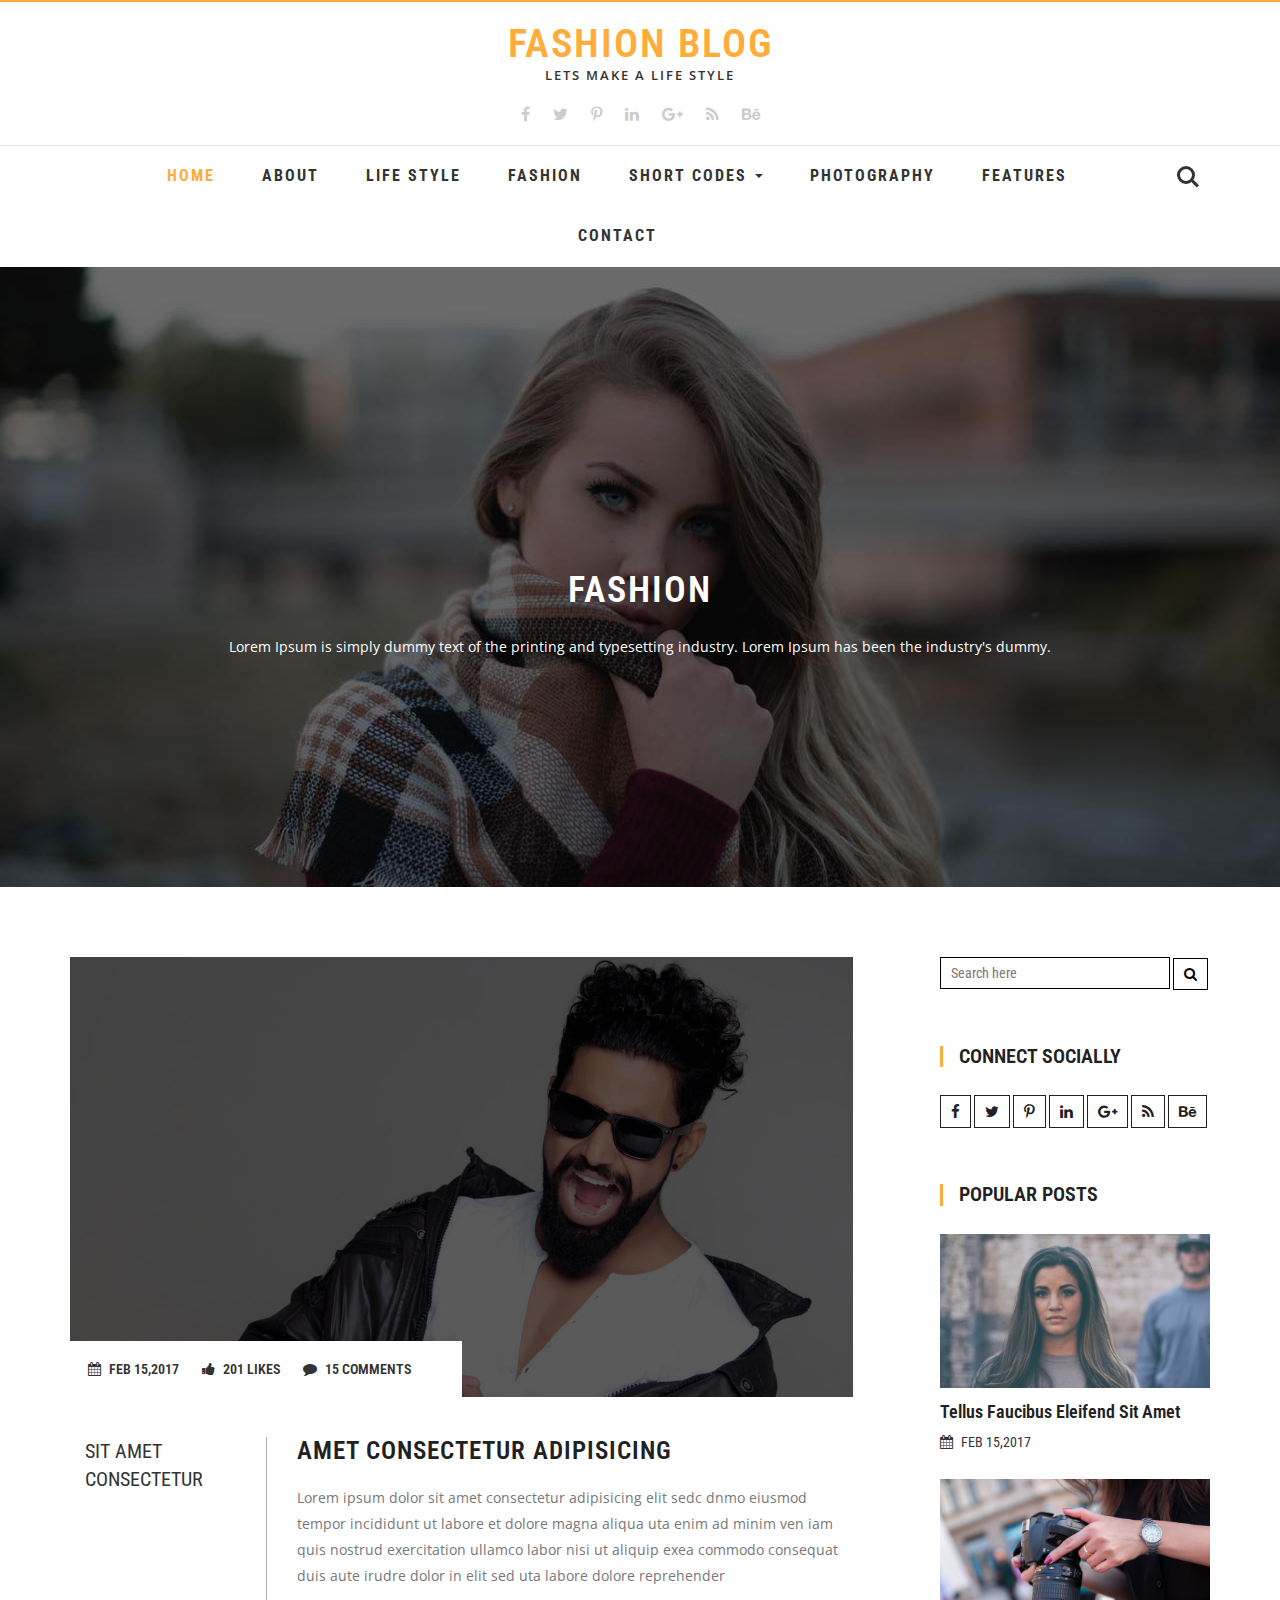
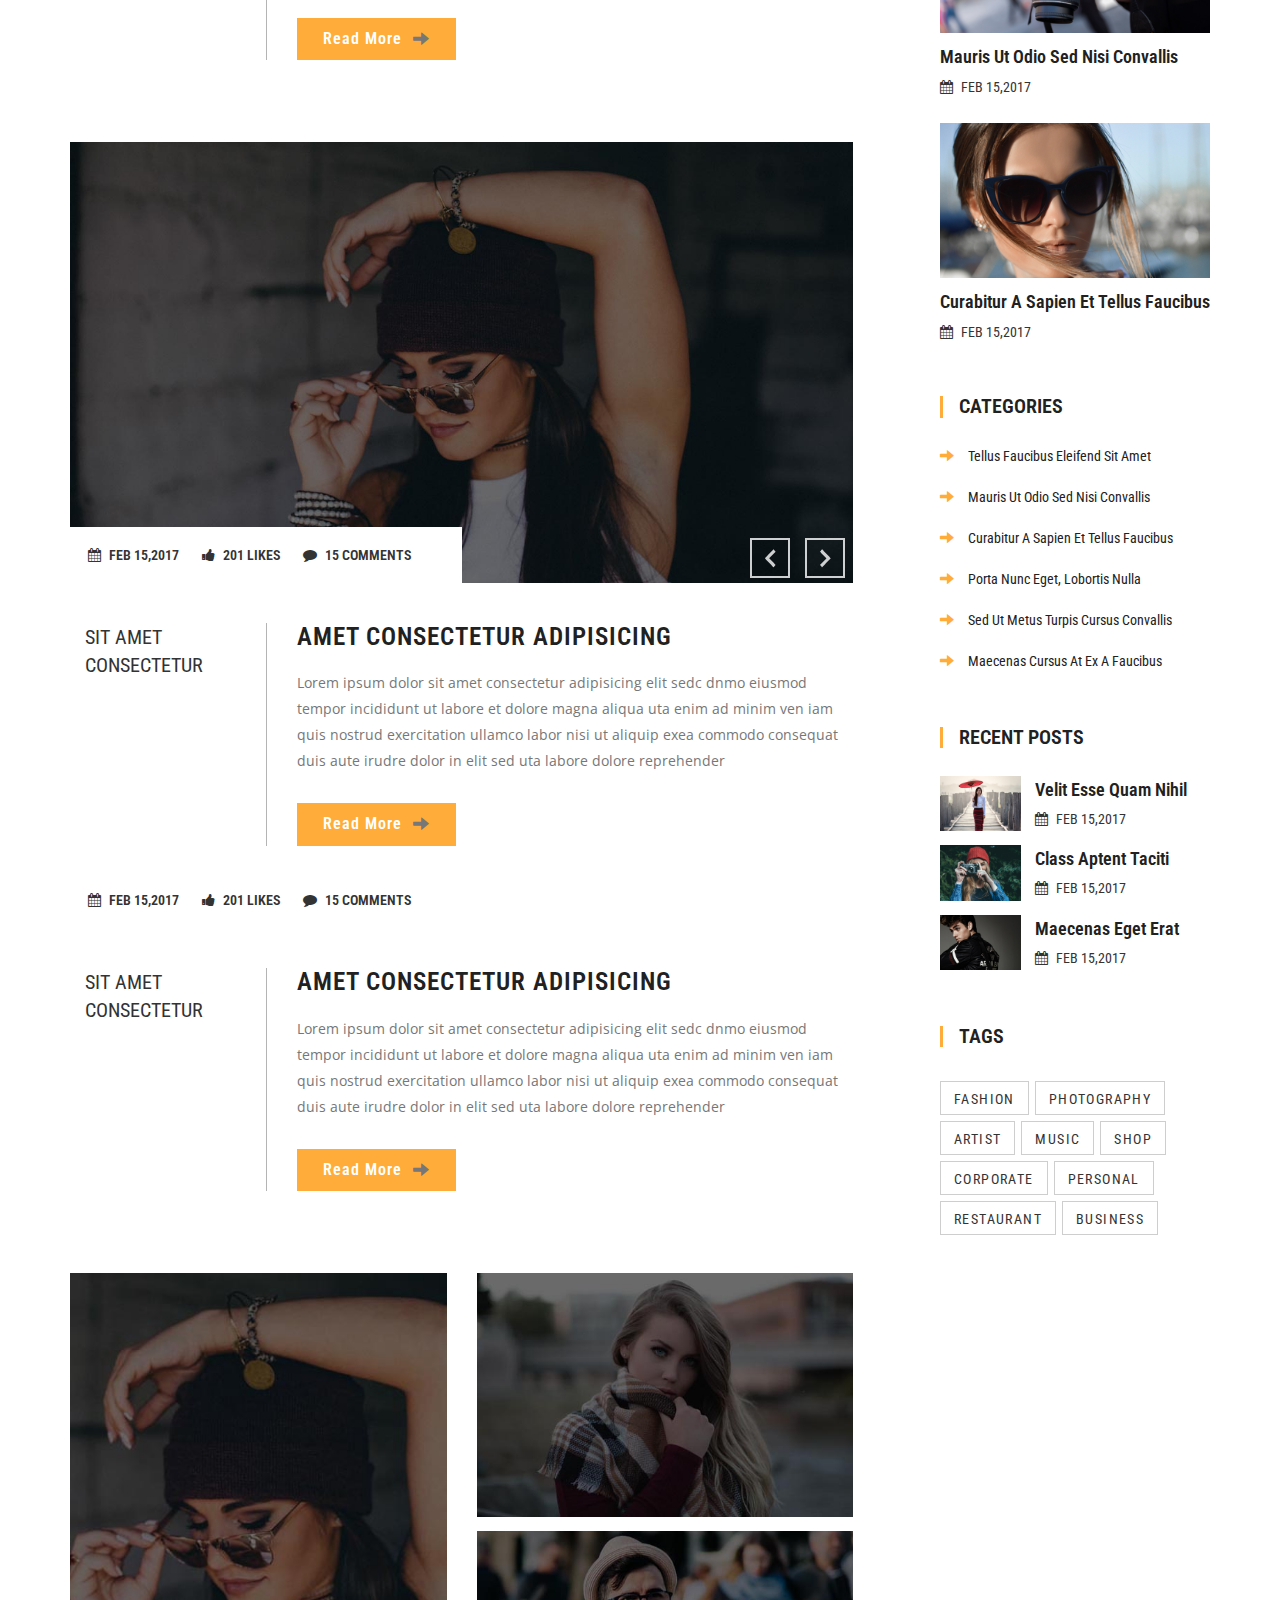
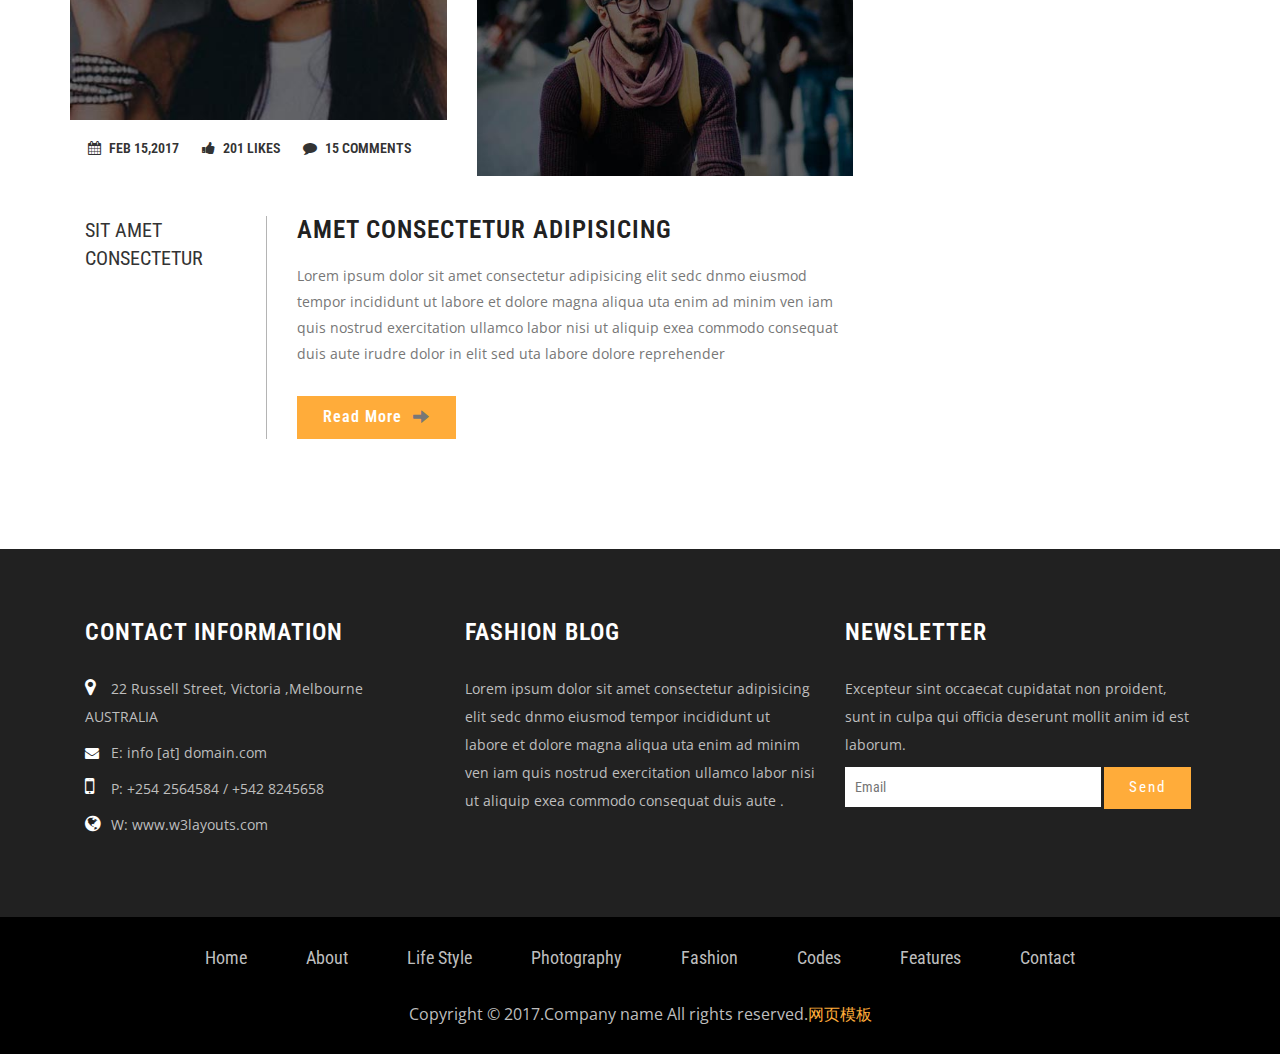
<file: index.html>
<!DOCTYPE html>
<html lang="en">
<head>
<title>Home</title>    
<link href="css/font-awesome.min.css" rel="stylesheet" type="text/css" media="all" /><!-- fontawesome -->     
<link href="css/bootstrap.min.css" rel="stylesheet" type="text/css" media="all" /><!-- Bootstrap stylesheet -->
<link href="css/style.css" rel="stylesheet" type="text/css" media="all" />
<link rel="stylesheet" href="css/flexslider.css" type="text/css" media="screen" property="" />
<!-- stylesheet -->
<!-- meta tags -->
<meta name="viewport" content="width=device-width, initial-scale=1">
<meta http-equiv="Content-Type" content="text/html; charset=utf-8" />
<meta name="keywords" content="" />
<script type="application/x-javascript"> addEventListener("load", function() { setTimeout(hideURLbar, 0); }, false); function hideURLbar(){ window.scrollTo(0,1); } </script>
<!-- //meta tags -->
<!--fonts-->
<link href="http://fonts.googleapis.com/css?family=Roboto+Condensed:300,300i,400,400i,700,700i&subset=cyrillic,cyrillic-ext,greek,greek-ext,latin-ext,vietnamese" rel="stylesheet">
<link href="http://fonts.googleapis.com/css?family=Open+Sans" rel="stylesheet">
<!--//fonts-->
<script type="text/javascript" src="js/jquery-2.1.4.min.js"></script>
<script src="js/main.js"></script>
<!-- Required-js -->
<!-- main slider-banner -->
<script src="js/skdslider.min.js"></script>
<link href="css/skdslider.css" rel="stylesheet">
<script type="text/javascript">
		jQuery(document).ready(function(){
			jQuery('#demo1').skdslider({'delay':5000, 'animationSpeed': 2000,'showNextPrev':true,'showPlayButton':true,'autoSlide':true,'animationType':'fading'});
						
			jQuery('#responsive').change(function(){
			  $('#responsive_wrapper').width(jQuery(this).val());
			});
			
		});
</script>	
<!-- //main slider-banner --> 
<!-- start-smoth-scrolling -->
<script type="text/javascript" src="js/move-top.js"></script>
<script type="text/javascript" src="js/easing.js"></script>
<script type="text/javascript">
	jQuery(document).ready(function($) {
		$(".scroll").click(function(event){		
			event.preventDefault();
			$('html,body').animate({scrollTop:$(this.hash).offset().top},1000);
		});
	});
</script>
<!-- start-smoth-scrolling -->

<!-- scriptfor smooth drop down-nav -->
<script>
$(document).ready(function(){
    $(".dropdown").hover(            
        function() {
            $('.dropdown-menu', this).stop( true, true ).slideDown("fast");
            $(this).toggleClass('open');        
        },
        function() {
            $('.dropdown-menu', this).stop( true, true ).slideUp("fast");
            $(this).toggleClass('open');       
        }
    );
});
</script>
<!-- //script for smooth drop down-nav -->
</head>
<body>
<!-- header -->
	<header>
		<div class="w3layouts-top-strip">
			<div class="container">
				<div class="logo">
					<h1><a href="index.html">Fashion Blog</a></h1>
					<p>lets make a Life style</p>
				</div>
				<div class="w3ls-social-icons">
					<a class="facebook" href="#"><i class="fa fa-facebook"></i></a>
					<a class="twitter" href="#"><i class="fa fa-twitter"></i></a>
					<a class="pinterest" href="#"><i class="fa fa-pinterest-p"></i></a>
					<a class="linkedin" href="#"><i class="fa fa-linkedin"></i></a>
					<a class="linkedin" href="#"><i class="fa fa-google-plus"></i></a>
					<a class="linkedin" href="#"><i class="fa fa-rss"></i></a>
					<a class="linkedin" href="#"><i class="fa fa-behance"></i></a>
				</div>
			</div>
		</div>
		<!-- navigation -->
			<nav class="navbar navbar-default">
			  <div class="container">
				<!-- Brand and toggle get grouped for better mobile display -->
				<div class="navbar-header">
				  <button type="button" class="navbar-toggle collapsed" data-toggle="collapse" data-target="#bs-example-navbar-collapse-1" aria-expanded="false">
					<span class="sr-only">Toggle navigation</span>
					<span class="icon-bar"></span>
					<span class="icon-bar"></span>
					<span class="icon-bar"></span>
				  </button>
				</div>

				<!-- Collect the nav links, forms, and other content for toggling -->
				<div class="collapse navbar-collapse" id="bs-example-navbar-collapse-1">
				  <ul class="nav navbar-nav">
					<li><a class="active" href="index.html">Home</a></li>
					<li><a href="about.html">About</a></li>
					<li><a href="lifestyle.html">Life Style</a></li>
					
					<li><a href="fashion.html">Fashion</a></li>
					<li class="dropdown">
					  <a href="#" class="dropdown-toggle" data-toggle="dropdown" role="button" aria-haspopup="true" aria-expanded="false">Short Codes <span class="caret"></span></a>
					  <ul class="dropdown-menu">
					  <li><a href="icons.html">Icons Page</a></li>
						<li><a href="typo.html">Typography</a></li>
						
					  </ul>
					</li>
					<li><a href="photography.html">Photography</a></li>
					<li><a href="features.html">Features</a></li>
					<li><a href="contact.html">Contact</a></li>
				  </ul>
				</div><!-- /.navbar-collapse -->
				<div class="w3_agile_login">
							<div class="cd-main-header">
								<a class="cd-search-trigger" href="#cd-search"> <span></span></a>
								<!-- cd-header-buttons -->
							</div>
							<div id="cd-search" class="cd-search">
								<form action="#" method="post">
									<input name="Search" type="search" placeholder="Search...">
								</form>
							</div>
						</div>
						<div class="clearfix"> </div>

			  </div><!-- /.container-fluid -->
			</nav>
			
		<!-- //navigation -->
	</header>
	<!-- //header -->
	<!-- top-header and slider -->
	<div class="w3-slider">	
	<!-- main-slider -->
		<ul id="demo1">
			<li>
				<img src="images/1.jpg" alt="" />
				<!--Slider Description example-->
				<div class="slide-desc">
					<h3>Fashion</h3>
					<p>Lorem Ipsum is simply dummy text of the printing and typesetting industry. Lorem Ipsum has been the industry's dummy. </p>
				</div>
			</li>
			<li>
				<img src="images/2.jpg" alt="" />
				  <div class="slide-desc">
					<h3>Life Style </h3>
					<p>It is a long established fact that a reader will be distracted by the readable content of a page when looking at its layout. </p>
				</div>
			</li>
			<li>
				<img src="images/3.jpg" alt="" />
				<div class="slide-desc">
					<h3>Photography</h3>
					<p>Contrary to popular belief, Lorem Ipsum is not simply random text. It has roots in a piece of classical Latin literature. </p>
				</div>
			</li>
			
		</ul>
	</div>
	<!-- //main-slider -->
	<!-- //top-header and slider -->
	<div class="container">
		<div class="banner-btm-agile">
		<!-- //btm-wthree-left -->
			<div class="col-md-9 btm-wthree-left">
				<div class="wthree-top">
					<div class="w3agile-top">
						<div class="w3agile_special_deals_grid_left_grid">
							<a href="singlepage.html"><img src="images/4.jpg" class="img-responsive" alt="" /></a>
						</div>
						<div class="w3agile-middle">
						<ul>
							<li><a href="#"><i class="fa fa-calendar" aria-hidden="true"></i>FEB 15,2017</a></li>
							<li><a href="#"><i class="fa fa-thumbs-up" aria-hidden="true"></i>201 LIKES</a></li>
							<li><a href="#"><i class="fa fa-comment" aria-hidden="true"></i>15 COMMENTS</a></li>
							
						</ul>
					</div>
					</div>
					
					<div class="w3agile-bottom">
						<div class="col-md-3 w3agile-left">
							<h5>Sit amet consectetur</h5>
						</div>
						<div class="col-md-9 w3agile-right">
							<h3><a href="singlepage.html">Amet consectetur adipisicing </a></h3>
							<p>Lorem ipsum dolor sit amet consectetur adipisicing elit sedc dnmo eiusmod tempor incididunt ut labore et dolore magna aliqua uta enim ad minim ven iam quis nostrud exercitation ullamco labor nisi ut aliquip exea commodo consequat duis aute irudre dolor in elit sed uta labore dolore reprehender</p>
							<a class="agileits w3layouts" href="singlepage.html">Read More <span class="glyphicon agileits w3layouts glyphicon-arrow-right" aria-hidden="true"></span></a>
						</div>
							<div class="clearfix"></div>
					</div>
				</div>
				<!-- wthree-top-1 -->
				<div class="wthree-top-1">
					<div class="w3agile-top">
						<section class="slider">
					<div class="flexslider">
						<ul class="slides">
							<li>
								<div class="w3agile_special_deals_grid_left_grid">
									<a href="singlepage.html"><img src="images/2.jpg" class="img-responsive" alt="" /></a>
								</div>
							</li>
							<li>
								<div class="w3agile_special_deals_grid_left_grid">
									<a href="singlepage.html"><img src="images/3.jpg" class="img-responsive" alt="" /></a>
								</div>
							</li>
							<li>
								<div class="w3agile_special_deals_grid_left_grid">
									<a href="singlepage.html"><img src="images/3.jpg" class="img-responsive" alt="" /></a>
								</div>
							</li>
						</ul>
					</div>
				</section>
			<!-- flexSlider -->
				<script defer src="js/jquery.flexslider.js"></script>
				<script type="text/javascript">
					$(window).load(function(){
					  $('.flexslider').flexslider({
						animation: "slide",
						start: function(slider){
						  $('body').removeClass('loading');
						}
					  });
					});
				</script>
			<!-- //flexSlider -->

						<div class="w3agile-middle">
						<ul>
							<li><a href="#"><i class="fa fa-calendar" aria-hidden="true"></i>FEB 15,2017</a></li>
							<li><a href="#"><i class="fa fa-thumbs-up" aria-hidden="true"></i>201 LIKES</a></li>
							<li><a href="#"><i class="fa fa-comment" aria-hidden="true"></i>15 COMMENTS</a></li>
							
						</ul>
					</div>
					</div>
					
					<div class="w3agile-bottom">
						<div class="col-md-3 w3agile-left">
							<h5>Sit amet consectetur</h5>
						</div>
						<div class="col-md-9 w3agile-right">
							<h3><a href="singlepage.html">Amet consectetur adipisicing </a></h3>
							<p>Lorem ipsum dolor sit amet consectetur adipisicing elit sedc dnmo eiusmod tempor incididunt ut labore et dolore magna aliqua uta enim ad minim ven iam quis nostrud exercitation ullamco labor nisi ut aliquip exea commodo consequat duis aute irudre dolor in elit sed uta labore dolore reprehender</p>
							<a class="agileits w3layouts" href="singlepage.html">Read More <span class="glyphicon agileits w3layouts glyphicon-arrow-right" aria-hidden="true"></span></a>
						</div>
							<div class="clearfix"></div>
					</div>
				</div>
				<!-- //wthree-top-1 -->
				<!-- wthree-top-1 -->
				<div class="wthree-top-1">
					<div class="w3agile-top">
						<!---<iframe src="https://player.vimeo.com/video/37111758" webkitallowfullscreen mozallowfullscreen allowfullscreen></iframe>--->

						<div class="w3agile-middle">
						<ul>
							<li><a href="#"><i class="fa fa-calendar" aria-hidden="true"></i>FEB 15,2017</a></li>
							<li><a href="#"><i class="fa fa-thumbs-up" aria-hidden="true"></i>201 LIKES</a></li>
							<li><a href="#"><i class="fa fa-comment" aria-hidden="true"></i>15 COMMENTS</a></li>
							
						</ul>
					</div>
					</div>
					
					<div class="w3agile-bottom">
						<div class="col-md-3 w3agile-left">
							<h5>Sit amet consectetur</h5>
						</div>
						<div class="col-md-9 w3agile-right">
							<h3><a href="singlepage.html">Amet consectetur adipisicing </a></h3>
							<p>Lorem ipsum dolor sit amet consectetur adipisicing elit sedc dnmo eiusmod tempor incididunt ut labore et dolore magna aliqua uta enim ad minim ven iam quis nostrud exercitation ullamco labor nisi ut aliquip exea commodo consequat duis aute irudre dolor in elit sed uta labore dolore reprehender</p>
							<a class="agileits w3layouts" href="singlepage.html">Read More <span class="glyphicon agileits w3layouts glyphicon-arrow-right" aria-hidden="true"></span></a>
						</div>
							<div class="clearfix"></div>
					</div>
				</div>
				<!-- //wthree-top-1 -->
				<div class="wthree-top-1">
					<div class="w3agile-top">
					<div class="col-md-6 w3-lft">
						<div class="w3agile_special_deals_grid_left_grid">
							<a href="singlepage.html"><img src="images/5.jpg" class="img-responsive" alt="" /></a>
						</div>
					</div>
					<div class="col-md-6 w3-rgt">
						<div class="w3-rgt-top">
							<div class="w3agile_special_deals_grid_left_grid">
								<a href="singlepage.html"><img src="images/g6.jpg" class="img-responsive" alt="" /></a>
							</div>
						</div>
						<div class="w3-rgt-top1">
							<div class="w3agile_special_deals_grid_left_grid">
								<a href="singlepage.html"><img src="images/g8.jpg" class="img-responsive" alt="" /></a>
							</div>
						</div>
					</div>
					<div class="clearfix"></div>
						<div class="w3agile-middle">
						<ul>
							<li><a href="#"><i class="fa fa-calendar" aria-hidden="true"></i>FEB 15,2017</a></li>
							<li><a href="#"><i class="fa fa-thumbs-up" aria-hidden="true"></i>201 LIKES</a></li>
							<li><a href="#"><i class="fa fa-comment" aria-hidden="true"></i>15 COMMENTS</a></li>
							
						</ul>
					</div>
					</div>
					
					<div class="w3agile-bottom">
						<div class="col-md-3 w3agile-left">
							<h5>Sit amet consectetur</h5>
						</div>
						<div class="col-md-9 w3agile-right">
							<h3><a href="singlepage.html">Amet consectetur adipisicing </a></h3>
							<p>Lorem ipsum dolor sit amet consectetur adipisicing elit sedc dnmo eiusmod tempor incididunt ut labore et dolore magna aliqua uta enim ad minim ven iam quis nostrud exercitation ullamco labor nisi ut aliquip exea commodo consequat duis aute irudre dolor in elit sed uta labore dolore reprehender</p>
							<a class="agileits w3layouts" href="singlepage.html">Read More <span class="glyphicon agileits w3layouts glyphicon-arrow-right" aria-hidden="true"></span></a>
						</div>
							<div class="clearfix"></div>
					</div>
				</div>
				<!-- wthree-top-1 -->
			</div>
			<!-- //btm-wthree-left -->
				<!-- btm-wthree-right -->
			<div class="col-md-3 w3agile_blog_left">
				<div class="wthreesearch">
							<form action="#" method="post">
								<input type="search" name="Search" placeholder="Search here" required="">
								<button type="submit" class="btn btn-default search" aria-label="Left Align">
									<i class="fa fa-search" aria-hidden="true"></i>
								</button>
							</form>
						
				</div>
				
				<div class="agileinfo_calender">
				<h3>CONNECT SOCIALLY</h3>
				<div class="w3ls-social-icons-1">
					<a class="facebook" href="#"><i class="fa fa-facebook"></i></a>
					<a class="twitter" href="#"><i class="fa fa-twitter"></i></a>
					<a class="pinterest" href="#"><i class="fa fa-pinterest-p"></i></a>
					<a class="linkedin" href="#"><i class="fa fa-linkedin"></i></a>
					<a class="linkedin" href="#"><i class="fa fa-google-plus"></i></a>
					<a class="linkedin" href="#"><i class="fa fa-rss"></i></a>
					<a class="linkedin" href="#"><i class="fa fa-behance"></i></a>
				</div>
				</div>
				<div class="w3ls_popular_posts">
					<h3>Popular Posts</h3>
					<div class="agileits_popular_posts_grid">
						<div class="w3agile_special_deals_grid_left_grid">
							<a href="singlepage.html"><img src="images/p1.jpg" class="img-responsive" alt="" /></a>
						</div>
						<h4><a href="singlepage.html">Tellus Faucibus Eleifend Sit Amet</a></h4>
						<h5><i class="fa fa-calendar" aria-hidden="true"></i>FEB 15,2017</h5>
					</div>
					<div class="agileits_popular_posts_grid">
						<div class="w3agile_special_deals_grid_left_grid">
								<a href="singlepage.html"><img src="images/p2.jpg" class="img-responsive" alt="" /></a>
							</div>
						<h4><a href="singlepage.html">Mauris Ut Odio Sed Nisi Convallis</a></h4>
						<h5><i class="fa fa-calendar" aria-hidden="true"></i>FEB 15,2017</h5>
					</div>
					<div class="agileits_popular_posts_grid">
						<div class="w3agile_special_deals_grid_left_grid">
								<a href="singlepage.html"><img src="images/p3.jpg" class="img-responsive" alt="" /></a>
						</div>
						<h4><a href="singlepage.html">Curabitur A Sapien Et Tellus Faucibus</a></h4>
						<h5><i class="fa fa-calendar" aria-hidden="true"></i>FEB 15,2017</h5>
					</div>
				</div>
				
				<div class="w3l_categories">
					<h3>Categories</h3>
					<ul>
						<li><a href="singlepage.html"><span class="glyphicon glyphicon-arrow-right" aria-hidden="true"></span>tellus faucibus eleifend sit amet</a></li>
						<li><a href="singlepage.html"><span class="glyphicon glyphicon-arrow-right" aria-hidden="true"></span>Mauris ut odio sed nisi convallis</a></li>
						<li><a href="singlepage.html"><span class="glyphicon glyphicon-arrow-right" aria-hidden="true"></span>Curabitur a sapien et tellus faucibus</a></li>
						<li><a href="singlepage.html"><span class="glyphicon glyphicon-arrow-right" aria-hidden="true"></span>porta nunc eget, lobortis nulla</a></li>
						<li><a href="singlepage.html"><span class="glyphicon glyphicon-arrow-right" aria-hidden="true"></span>Sed ut metus turpis cursus convallis</a></li>
						<li><a href="singlepage.html"><span class="glyphicon glyphicon-arrow-right" aria-hidden="true"></span>Maecenas cursus at ex a faucibus</a></li>
					</ul>
				</div>
			<div class="w3ls_recent_posts">
					<h3>Recent Posts</h3>
					<div class="agileits_recent_posts_grid">
						<div class="agileits_recent_posts_gridl">
							<div class="w3agile_special_deals_grid_left_grid">
									<a href="singlepage.html"><img src="images/r1.jpg" class="img-responsive" alt="" /></a>
								</div>
						</div>
						<div class="agileits_recent_posts_gridr">
							<h4><a href="singlepage.html">velit esse quam nihil</a></h4>
							<h5><i class="fa fa-calendar" aria-hidden="true"></i>FEB 15,2017</h5>
						</div>
						<div class="clearfix"> </div>
					</div>
					<div class="agileits_recent_posts_grid">
						<div class="agileits_recent_posts_gridl">
							<div class="w3agile_special_deals_grid_left_grid">
									<a href="singlepage.html"><img src="images/r2.jpg" class="img-responsive" alt="" /></a>
								</div>
						</div>
						<div class="agileits_recent_posts_gridr">
							<h4><a href="singlepage.html">Class aptent taciti </a></h4>
							<h5><i class="fa fa-calendar" aria-hidden="true"></i>FEB 15,2017</h5>
						</div>
						<div class="clearfix"> </div>
					</div>
					<div class="agileits_recent_posts_grid">
						<div class="agileits_recent_posts_gridl">
							<div class="w3agile_special_deals_grid_left_grid">
									<a href="singlepage.html"><img src="images/r3.jpg" class="img-responsive" alt="" /></a>
								</div>
						</div>
						<div class="agileits_recent_posts_gridr">
							<h4><a href="singlepage.html">Maecenas eget erat </a></h4>
							<h5><i class="fa fa-calendar" aria-hidden="true"></i>FEB 15,2017</h5>
						</div>
						<div class="clearfix"> </div>
					</div>
				</div>
			<div class="w3l_tags">
					<h3>Tags</h3>
					<ul class="tag">
						<li><a href="singlepage.html">Fashion</a></li>
						<li><a href="singlepage.html">Photography</a></li>
						<li><a href="singlepage.html">Artist</a></li>
						<li><a href="singlepage.html">Music</a></li>
						<li><a href="singlepage.html">Shop</a></li>
						<li><a href="singlepage.html">Corporate</a></li>
						<li><a href="singlepage.html">Personal</a></li>
						<li><a href="singlepage.html">Restaurant</a></li>
						<li><a href="singlepage.html">Business</a></li>
					</ul>
				</div>
			</div>
			<!-- //btm-wthree-right -->
			<div class="clearfix"></div>
		</div>
	</div>
	<!-- footer -->
	<div class="footer-agile-info">
		<div class="container">
			<div class="col-md-4 w3layouts-footer">
				<h3>Contact Information</h3>
					<p><span><i class="fa fa-map-marker" aria-hidden="true"></i></span>22 Russell Street, Victoria ,Melbourne AUSTRALIA </p>
					<p><span><i class="fa fa-envelope" aria-hidden="true"></i></span><a href="#">E: info [at] domain.com</a> </p>
					<p><span><i class="fa fa-mobile" aria-hidden="true"></i></span>P: +254 2564584 / +542 8245658 </p>
					<p><span><i class="fa fa-globe" aria-hidden="true"></i></span><a href="#">W: www.w3layouts.com</a></p>
			</div>
			<div class="col-md-4 wthree-footer">
				<h2>Fashion Blog</h2>
				<p>Lorem ipsum dolor sit amet consectetur adipisicing elit sedc dnmo eiusmod tempor incididunt ut labore et dolore magna aliqua uta enim ad minim ven iam quis nostrud exercitation ullamco labor nisi ut aliquip exea commodo consequat duis aute .</p>
			</div>
			<div class="col-md-4 w3-agile">
				<h3>Newsletter</h3>
				<p>Excepteur sint occaecat cupidatat non proident, sunt in culpa qui officia deserunt mollit anim id est laborum.</p>
				<form action="#" method="post">
					<input type="email" name="Email" placeholder="Email" required="">
					<input type="submit" value="Send">
				</form>
			</div>
		</div>
	</div>
	<!-- footer -->
	<!-- copyright -->
	<div class="copyright">
		<div class="container">
			<div class="w3agile-list">
				<ul>
					<li><a href="index.html">Home</a></li>
					<li><a href="about.html">About</a></li>
					<li><a href="lifestyle.html">Life Style</a></li>
					<li><a href="photography.html">Photography</a></li>
					<li><a href="fashion.html">Fashion</a></li>
					<li><a href="icons.html">Codes</a></li>
					<li><a href="features.html">Features</a></li>
					<li><a href="contact.html">Contact</a></li>
				</ul>
			</div>
			<div class="agileinfo">
				<p>Copyright &copy; 2017.Company name All rights reserved.<a target="_blank" href="http://sc.chinaz.com/moban/">&#x7F51;&#x9875;&#x6A21;&#x677F;</a></p>
			</div>
		</div>
	</div>
<!-- //copyright -->
<!-- here stars scrolling icon -->
	<script type="text/javascript">
		$(document).ready(function() {
			/*
				var defaults = {
				containerID: 'toTop', // fading element id
				containerHoverID: 'toTopHover', // fading element hover id
				scrollSpeed: 1200,
				easingType: 'linear' 
				};
			*/
								
			$().UItoTop({ easingType: 'easeOutQuart' });
								
			});
	</script>
<!-- //here ends scrolling icon -->

<!-- jQuery (necessary for Bootstrap's JavaScript plugins) -->
<script src="js/bootstrap.js"></script>
</body>
</html>
</file>
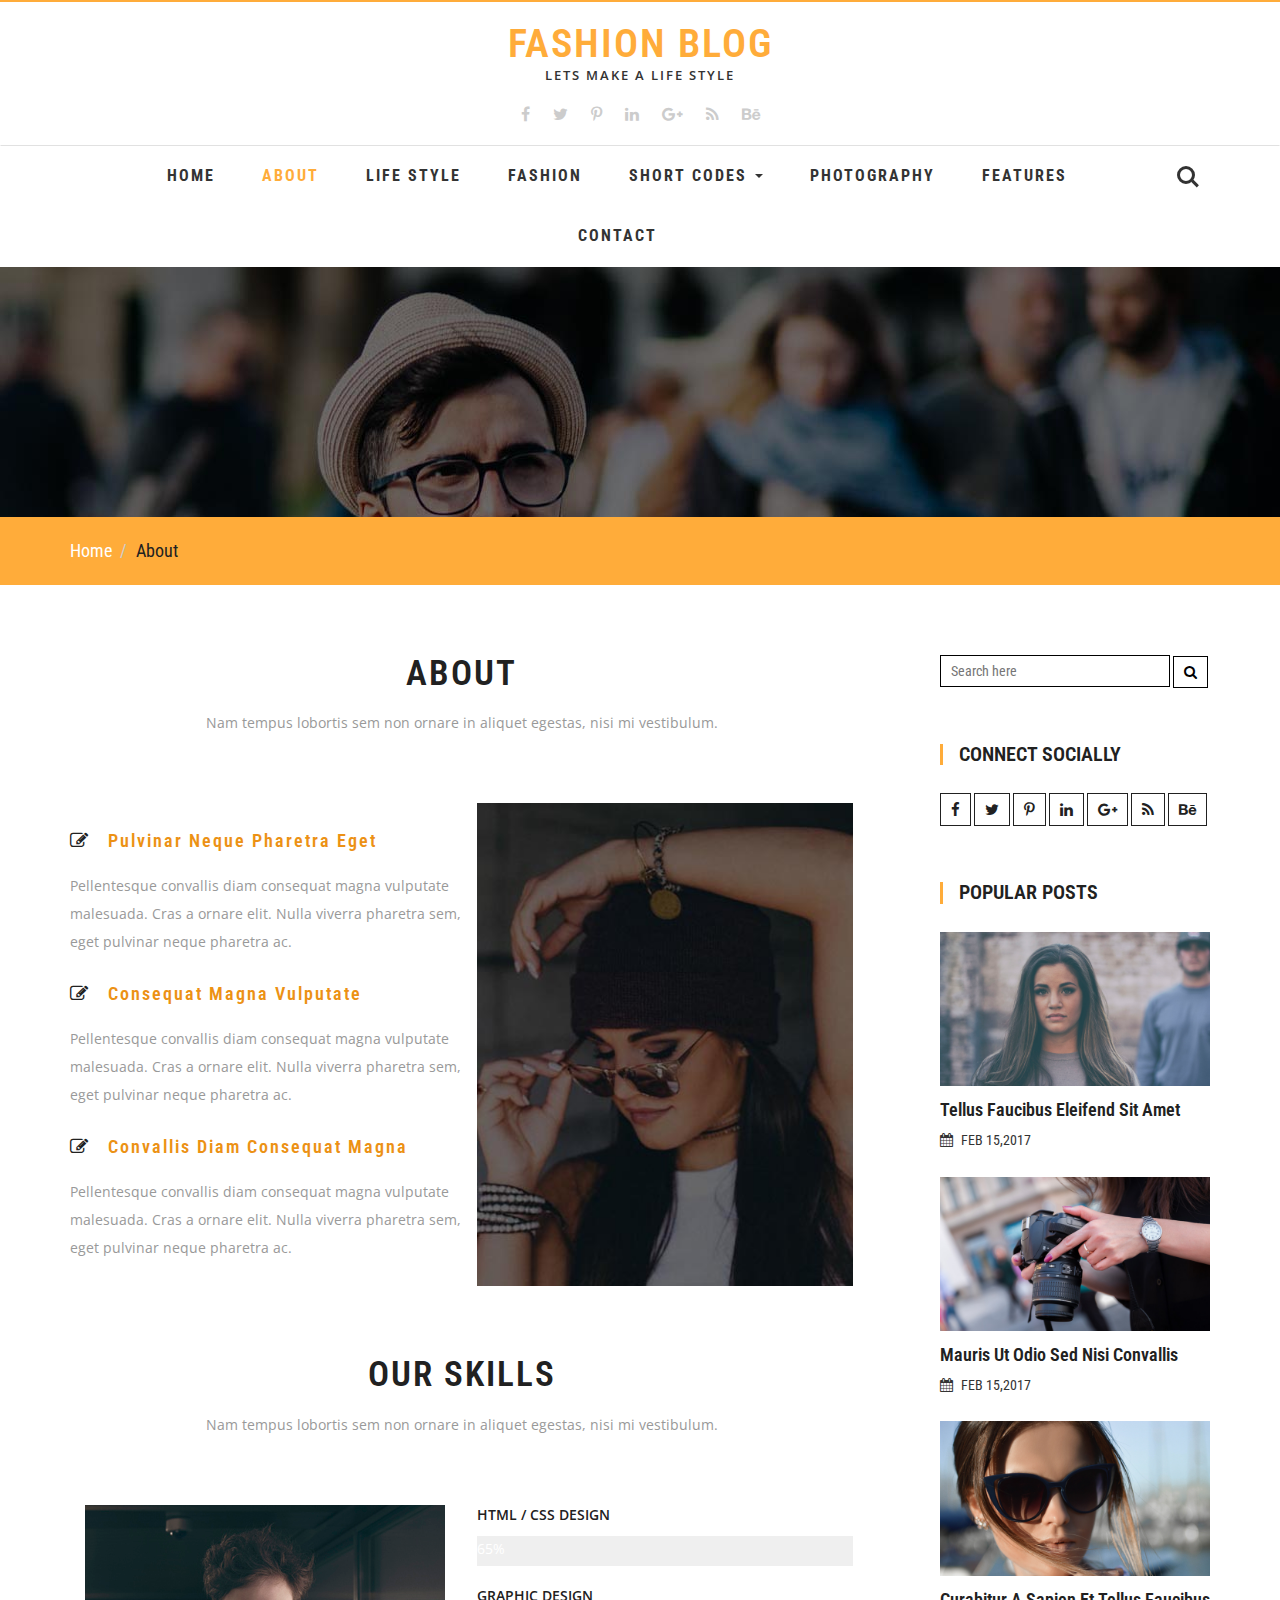
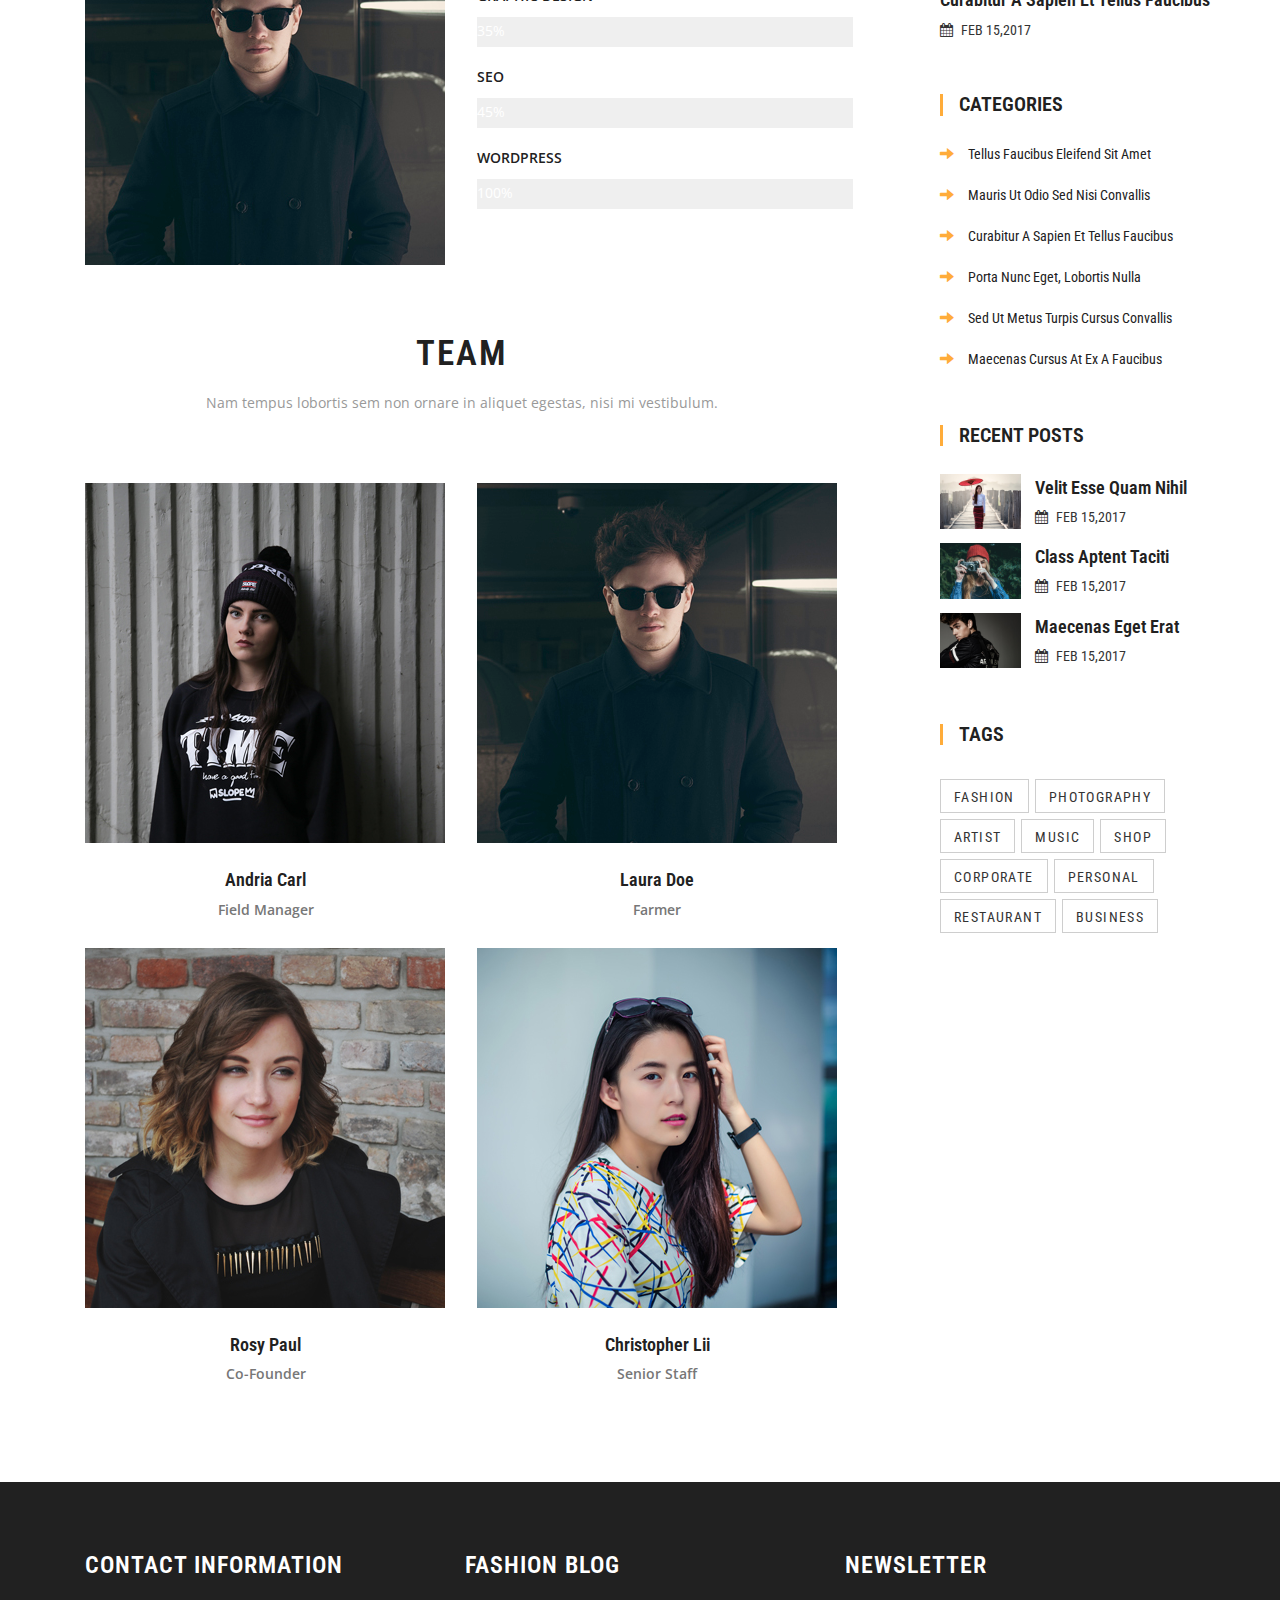
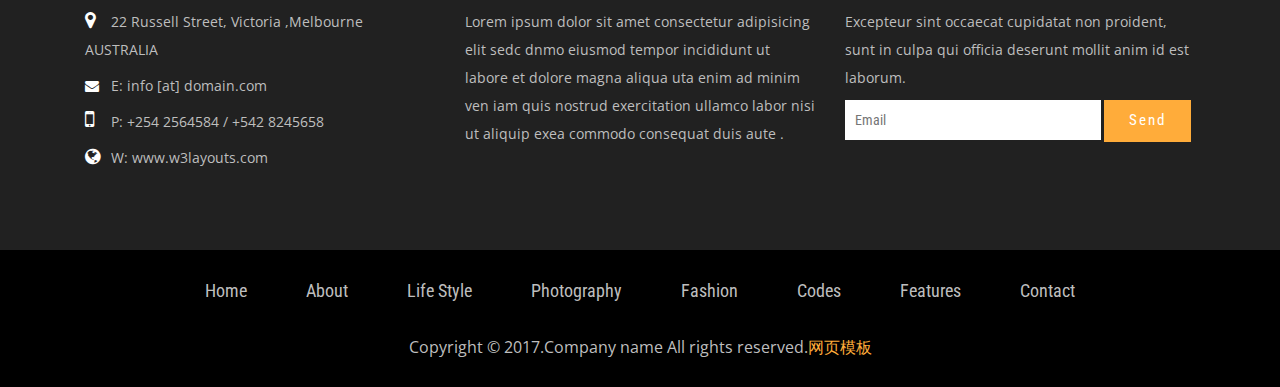
<file: about.html>
<!DOCTYPE html>
<html lang="en">
<head>
<title>About</title>    
<link href="css/font-awesome.min.css" rel="stylesheet" type="text/css" media="all" /><!-- fontawesome -->     
<link href="css/bootstrap.min.css" rel="stylesheet" type="text/css" media="all" /><!-- Bootstrap stylesheet -->
<link href="css/style.css" rel="stylesheet" type="text/css" media="all" />
<!-- stylesheet -->
<!-- meta tags -->
<meta name="viewport" content="width=device-width, initial-scale=1">
<meta http-equiv="Content-Type" content="text/html; charset=utf-8" />
<meta name="keywords" content="" />
<script type="application/x-javascript"> addEventListener("load", function() { setTimeout(hideURLbar, 0); }, false); function hideURLbar(){ window.scrollTo(0,1); } </script>
<!-- //meta tags -->
<!--fonts-->
<link href="http://fonts.googleapis.com/css?family=Roboto+Condensed:300,300i,400,400i,700,700i&subset=cyrillic,cyrillic-ext,greek,greek-ext,latin-ext,vietnamese" rel="stylesheet">
<link href="http://fonts.googleapis.com/css?family=Open+Sans" rel="stylesheet">
<!--//fonts-->
<script type="text/javascript" src="js/jquery-2.1.4.min.js"></script>
<script src="js/main.js"></script>
<!-- Required-js -->
<!-- start-smoth-scrolling -->
<script type="text/javascript" src="js/move-top.js"></script>
<script type="text/javascript" src="js/easing.js"></script>
<script type="text/javascript">
	jQuery(document).ready(function($) {
		$(".scroll").click(function(event){		
			event.preventDefault();
			$('html,body').animate({scrollTop:$(this.hash).offset().top},1000);
		});
	});
</script>
<!-- start-smoth-scrolling -->

<!-- scriptfor smooth drop down-nav -->
<script>
$(document).ready(function(){
    $(".dropdown").hover(            
        function() {
            $('.dropdown-menu', this).stop( true, true ).slideDown("fast");
            $(this).toggleClass('open');        
        },
        function() {
            $('.dropdown-menu', this).stop( true, true ).slideUp("fast");
            $(this).toggleClass('open');       
        }
    );
});
</script>
<!-- //script for smooth drop down-nav -->
</head>
<body>
<!-- header -->
	<header>
		<div class="w3layouts-top-strip">
			<div class="container">
				<div class="logo">
					<h1><a href="index.html">Fashion Blog</a></h1>
					<p>lets make a Life style</p>
				</div>
				<div class="w3ls-social-icons">
					<a class="facebook" href="#"><i class="fa fa-facebook"></i></a>
					<a class="twitter" href="#"><i class="fa fa-twitter"></i></a>
					<a class="pinterest" href="#"><i class="fa fa-pinterest-p"></i></a>
					<a class="linkedin" href="#"><i class="fa fa-linkedin"></i></a>
					<a class="linkedin" href="#"><i class="fa fa-google-plus"></i></a>
					<a class="linkedin" href="#"><i class="fa fa-rss"></i></a>
					<a class="linkedin" href="#"><i class="fa fa-behance"></i></a>
				</div>
			</div>
		</div>
		<!-- navigation -->
			<nav class="navbar navbar-default">
			  <div class="container">
				<!-- Brand and toggle get grouped for better mobile display -->
				<div class="navbar-header">
				  <button type="button" class="navbar-toggle collapsed" data-toggle="collapse" data-target="#bs-example-navbar-collapse-1" aria-expanded="false">
					<span class="sr-only">Toggle navigation</span>
					<span class="icon-bar"></span>
					<span class="icon-bar"></span>
					<span class="icon-bar"></span>
				  </button>
				</div>

				<!-- Collect the nav links, forms, and other content for toggling -->
				<div class="collapse navbar-collapse" id="bs-example-navbar-collapse-1">
				  <ul class="nav navbar-nav">
					<li><a href="index.html">Home</a></li>
					<li><a class="active" href="about.html">About</a></li>
					<li><a href="lifestyle.html">Life Style</a></li>
					
					<li><a href="fashion.html">Fashion</a></li>
					<li class="dropdown">
					  <a href="#" class="dropdown-toggle" data-toggle="dropdown" role="button" aria-haspopup="true" aria-expanded="false">Short Codes <span class="caret"></span></a>
					  <ul class="dropdown-menu">
					  <li><a href="icons.html">Icons Page</a></li>
						<li><a href="typo.html">Typography</a></li>
						
					  </ul>
					</li>
					<li><a href="photography.html">Photography</a></li>
					<li><a href="features.html">Features</a></li>
					<li><a href="contact.html">Contact</a></li>
				  </ul>
				</div><!-- /.navbar-collapse -->
				<div class="w3_agile_login">
							<div class="cd-main-header">
								<a class="cd-search-trigger" href="#cd-search"> <span></span></a>
								<!-- cd-header-buttons -->
							</div>
							<div id="cd-search" class="cd-search">
								<form action="#" method="post">
									<input name="Search" type="search" placeholder="Search...">
								</form>
							</div>
						</div>
						<div class="clearfix"> </div>

			  </div><!-- /.container-fluid -->
			</nav>
			
		<!-- //navigation -->
	</header>
	<!-- //header -->
	<!-- banner -->
	<div class="agile-banner">
	</div>
	<!-- //banner -->
	<!-- breadcrumbs -->
	<div class="breadcrumbs">
		<div class="container">
			<ol class="breadcrumb breadcrumb1 animated wow slideInLeft" data-wow-delay=".5s">
				<li><a href="index.html">Home</a></li>
				<li class="active">About</li>
			</ol>
		</div>
	</div>
<!-- //breadcrumbs -->
	<div class="container">
		<div class="banner-btm-agile">
		<!-- //btm-wthree-left -->
			<div class="col-md-9 btm-wthree-left">
				<div class="courses">
					
					<div class="agileits_heading_section">
						<h3 class="wthree_head">About</h3>
						<p class="agileinfo_para">Nam tempus lobortis sem non ornare in aliquet egestas, nisi mi vestibulum.</p>
					</div>
						<div class="agileits_w3layouts_team_grids w3ls_courses_grids">
							<div class="col-md-6 w3ls_banner_bottom_left w3ls_courses_left">
								<div class="w3ls_courses_left_grids">
									<div class="w3ls_courses_left_grid">
										<h3><i class="fa fa-pencil-square-o" aria-hidden="true"></i>pulvinar neque pharetra eget</h3>
										<p>Pellentesque convallis diam consequat magna vulputate malesuada. 
											Cras a ornare elit. Nulla viverra pharetra sem, eget pulvinar neque pharetra ac.</p>
									</div>
									<div class="w3ls_courses_left_grid">
										<h3><i class="fa fa-pencil-square-o" aria-hidden="true"></i>consequat magna vulputate</h3>
										<p>Pellentesque convallis diam consequat magna vulputate malesuada. 
											Cras a ornare elit. Nulla viverra pharetra sem, eget pulvinar neque pharetra ac.</p>
									</div>
									<div class="w3ls_courses_left_grid">
										<h3><i class="fa fa-pencil-square-o" aria-hidden="true"></i>convallis diam consequat magna</h3>
										<p>Pellentesque convallis diam consequat magna vulputate malesuada. 
											Cras a ornare elit. Nulla viverra pharetra sem, eget pulvinar neque pharetra ac.</p>
									</div>
								</div>
							</div>
							<div class="col-md-6 agileits_courses_right">
								<img src="images/5.jpg" alt=" " class="img-responsive">
							</div>
							<div class="clearfix"> </div>
						</div>
					</div>
				<!-- stats-bottom -->
	<div class="team">
		
			<div class="w3_agile_team_grid">
				
				<div class="agileits_heading_section">
						<h3 class="wthree_head">Our Skills</h3>
						<p class="agileinfo_para">Nam tempus lobortis sem non ornare in aliquet egestas, nisi mi vestibulum.</p>
					</div>
				<div class="clearfix"> </div>
			</div>
			<div class="agileits_w3layouts_team_grids">
				<div class="col-md-6 w3l_stats_bottom_grid_left">
					<img src="images/t1.jpg" alt=" " class="img-responsive" />
				</div>
				<div class="col-md-6 w3l_stats_bottom_grid_right">
					<div class='bar_group'>
						<div class='bar_group__bar thin elastic' label='HTML / CSS Design' value='230'>
							<div class='w3ls_bar_group__bar_pos'>
								<p>65%</p>
							</div>
						</div>
						<div class='bar_group__bar thin elastic' label='Graphic Design' value='130'>
							<div class='w3ls_bar_group__bar_pos'>
								<p>35%</p>
							</div>
						</div>
						<div class='bar_group__bar thin elastic' label='SEO' value='160'>
							<div class='w3ls_bar_group__bar_pos'>
								<p>45%</p>
							</div>
						</div>
						<div class='bar_group__bar thin elastic' label='Wordpress' value='340'>
							<div class='w3ls_bar_group__bar_pos'>
								<p>100%</p>
							</div>
						</div>
					</div>
				</div>
				<div class="clearfix"> </div>
			</div>
		
	</div>

<script src="js/bars.js"></script>
<!-- //stats-bottom -->	
<!-- team -->	
			<div class="welcome">
			<div class="agileits_heading_section">
						<h3 class="wthree_head">Team</h3>
						<p class="agileinfo_para">Nam tempus lobortis sem non ornare in aliquet egestas, nisi mi vestibulum.</p>
					</div>
			<div class="w3ls_news_grids w3_agileits_team_grids"> 
				<div class="col-md-6 w3_agileits_team_grid"> 
					<div class="w3layouts_news_grid">
						<img src="images/t2.jpg" alt=" " class="img-responsive" />
						<div class="w3layouts_news_grid_pos">
							<div class="wthree_text agileinfo_about_text">
								<ul class="agileits_social_list">
									<li><a href="#" class="w3_agile_facebook"><i class="fa fa-facebook" aria-hidden="true"></i></a></li>
									<li><a href="#" class="agile_twitter"><i class="fa fa-twitter" aria-hidden="true"></i></a></li>
									<li><a href="#" class="w3_agile_dribble"><i class="fa fa-dribbble" aria-hidden="true"></i></a></li>
								</ul>
							</div>
						</div>
					</div>
					<h4>Andria Carl</h4>
					<p>Field Manager</p>
				</div>
				<div class="col-md-6 w3_agileits_team_grid"> 
					<div class="w3layouts_news_grid">
						<img src="images/t1.jpg" alt=" " class="img-responsive" />
						<div class="w3layouts_news_grid_pos">
							<div class="wthree_text agileinfo_about_text">
								<ul class="agileits_social_list">
									<li><a href="#" class="w3_agile_facebook"><i class="fa fa-facebook" aria-hidden="true"></i></a></li>
									<li><a href="#" class="agile_twitter"><i class="fa fa-twitter" aria-hidden="true"></i></a></li>
									<li><a href="#" class="w3_agile_dribble"><i class="fa fa-dribbble" aria-hidden="true"></i></a></li>
								</ul>
							</div>
						</div>
					</div>
					<h4>Laura Doe</h4>
					<p>Farmer</p>
				</div>
				<div class="col-md-6 w3_agileits_team_grid"> 
					<div class="w3layouts_news_grid">
						<img src="images/t3.jpg" alt=" " class="img-responsive" />
						<div class="w3layouts_news_grid_pos">
							<div class="wthree_text agileinfo_about_text">
								<ul class="agileits_social_list">
									<li><a href="#" class="w3_agile_facebook"><i class="fa fa-facebook" aria-hidden="true"></i></a></li>
									<li><a href="#" class="agile_twitter"><i class="fa fa-twitter" aria-hidden="true"></i></a></li>
									<li><a href="#" class="w3_agile_dribble"><i class="fa fa-dribbble" aria-hidden="true"></i></a></li>
								</ul>
							</div>
						</div>
					</div>
					<h4>Rosy Paul</h4>
					<p>Co-Founder</p>
				</div>
				<div class="col-md-6 w3_agileits_team_grid"> 
					<div class="w3layouts_news_grid">
						<img src="images/t4.jpg" alt=" " class="img-responsive" />
						<div class="w3layouts_news_grid_pos">
							<div class="wthree_text agileinfo_about_text">
								<ul class="agileits_social_list">
									<li><a href="#" class="w3_agile_facebook"><i class="fa fa-facebook" aria-hidden="true"></i></a></li>
									<li><a href="#" class="agile_twitter"><i class="fa fa-twitter" aria-hidden="true"></i></a></li>
									<li><a href="#" class="w3_agile_dribble"><i class="fa fa-dribbble" aria-hidden="true"></i></a></li>
								</ul>
							</div>
						</div>
					</div>
					<h4>Christopher Lii</h4>
					<p>Senior Staff</p>
				</div>
				<div class="clearfix"> </div>
			</div>
	</div>
<!-- //team -->	
			</div>
			<!-- //btm-wthree-left -->
			<!-- btm-wthree-right -->
			<div class="col-md-3 w3agile_blog_left">
				<div class="wthreesearch">
							<form action="#" method="post">
								<input type="search" name="Search" placeholder="Search here" required="">
								<button type="submit" class="btn btn-default search" aria-label="Left Align">
									<i class="fa fa-search" aria-hidden="true"></i>
								</button>
							</form>
						
				</div>
				
				<div class="agileinfo_calender">
				<h3>CONNECT SOCIALLY</h3>
				<div class="w3ls-social-icons-1">
					<a class="facebook" href="#"><i class="fa fa-facebook"></i></a>
					<a class="twitter" href="#"><i class="fa fa-twitter"></i></a>
					<a class="pinterest" href="#"><i class="fa fa-pinterest-p"></i></a>
					<a class="linkedin" href="#"><i class="fa fa-linkedin"></i></a>
					<a class="linkedin" href="#"><i class="fa fa-google-plus"></i></a>
					<a class="linkedin" href="#"><i class="fa fa-rss"></i></a>
					<a class="linkedin" href="#"><i class="fa fa-behance"></i></a>
				</div>
				</div>
				<div class="w3ls_popular_posts">
					<h3>Popular Posts</h3>
					<div class="agileits_popular_posts_grid">
						<div class="w3agile_special_deals_grid_left_grid">
							<a href="singlepage.html"><img src="images/p1.jpg" class="img-responsive" alt="" /></a>
						</div>
						<h4><a href="singlepage.html">Tellus Faucibus Eleifend Sit Amet</a></h4>
						<h5><i class="fa fa-calendar" aria-hidden="true"></i>FEB 15,2017</h5>
					</div>
					<div class="agileits_popular_posts_grid">
						<div class="w3agile_special_deals_grid_left_grid">
								<a href="singlepage.html"><img src="images/p2.jpg" class="img-responsive" alt="" /></a>
							</div>
						<h4><a href="singlepage.html">Mauris Ut Odio Sed Nisi Convallis</a></h4>
						<h5><i class="fa fa-calendar" aria-hidden="true"></i>FEB 15,2017</h5>
					</div>
					<div class="agileits_popular_posts_grid">
						<div class="w3agile_special_deals_grid_left_grid">
								<a href="singlepage.html"><img src="images/p3.jpg" class="img-responsive" alt="" /></a>
						</div>
						<h4><a href="singlepage.html">Curabitur A Sapien Et Tellus Faucibus</a></h4>
						<h5><i class="fa fa-calendar" aria-hidden="true"></i>FEB 15,2017</h5>
					</div>
				</div>
				
				<div class="w3l_categories">
					<h3>Categories</h3>
					<ul>
						<li><a href="singlepage.html"><span class="glyphicon glyphicon-arrow-right" aria-hidden="true"></span>tellus faucibus eleifend sit amet</a></li>
						<li><a href="singlepage.html"><span class="glyphicon glyphicon-arrow-right" aria-hidden="true"></span>Mauris ut odio sed nisi convallis</a></li>
						<li><a href="singlepage.html"><span class="glyphicon glyphicon-arrow-right" aria-hidden="true"></span>Curabitur a sapien et tellus faucibus</a></li>
						<li><a href="singlepage.html"><span class="glyphicon glyphicon-arrow-right" aria-hidden="true"></span>porta nunc eget, lobortis nulla</a></li>
						<li><a href="singlepage.html"><span class="glyphicon glyphicon-arrow-right" aria-hidden="true"></span>Sed ut metus turpis cursus convallis</a></li>
						<li><a href="singlepage.html"><span class="glyphicon glyphicon-arrow-right" aria-hidden="true"></span>Maecenas cursus at ex a faucibus</a></li>
					</ul>
				</div>
			<div class="w3ls_recent_posts">
					<h3>Recent Posts</h3>
					<div class="agileits_recent_posts_grid">
						<div class="agileits_recent_posts_gridl">
							<div class="w3agile_special_deals_grid_left_grid">
									<a href="singlepage.html"><img src="images/r1.jpg" class="img-responsive" alt="" /></a>
								</div>
						</div>
						<div class="agileits_recent_posts_gridr">
							<h4><a href="singlepage.html">velit esse quam nihil</a></h4>
							<h5><i class="fa fa-calendar" aria-hidden="true"></i>FEB 15,2017</h5>
						</div>
						<div class="clearfix"> </div>
					</div>
					<div class="agileits_recent_posts_grid">
						<div class="agileits_recent_posts_gridl">
							<div class="w3agile_special_deals_grid_left_grid">
									<a href="singlepage.html"><img src="images/r2.jpg" class="img-responsive" alt="" /></a>
								</div>
						</div>
						<div class="agileits_recent_posts_gridr">
							<h4><a href="singlepage.html">Class aptent taciti </a></h4>
							<h5><i class="fa fa-calendar" aria-hidden="true"></i>FEB 15,2017</h5>
						</div>
						<div class="clearfix"> </div>
					</div>
					<div class="agileits_recent_posts_grid">
						<div class="agileits_recent_posts_gridl">
							<div class="w3agile_special_deals_grid_left_grid">
									<a href="singlepage.html"><img src="images/r3.jpg" class="img-responsive" alt="" /></a>
								</div>
						</div>
						<div class="agileits_recent_posts_gridr">
							<h4><a href="singlepage.html">Maecenas eget erat </a></h4>
							<h5><i class="fa fa-calendar" aria-hidden="true"></i>FEB 15,2017</h5>
						</div>
						<div class="clearfix"> </div>
					</div>
				</div>
			<div class="w3l_tags">
					<h3>Tags</h3>
					<ul class="tag">
						<li><a href="singlepage.html">Fashion</a></li>
						<li><a href="singlepage.html">Photography</a></li>
						<li><a href="singlepage.html">Artist</a></li>
						<li><a href="singlepage.html">Music</a></li>
						<li><a href="singlepage.html">Shop</a></li>
						<li><a href="singlepage.html">Corporate</a></li>
						<li><a href="singlepage.html">Personal</a></li>
						<li><a href="singlepage.html">Restaurant</a></li>
						<li><a href="singlepage.html">Business</a></li>
					</ul>
				</div>
			</div>
			<!-- //btm-wthree-right -->
			<div class="clearfix"></div>
		</div>
	</div>
	<!-- footer -->
	<div class="footer-agile-info">
		<div class="container">
			<div class="col-md-4 w3layouts-footer">
				<h3>Contact Information</h3>
					<p><span><i class="fa fa-map-marker" aria-hidden="true"></i></span>22 Russell Street, Victoria ,Melbourne AUSTRALIA </p>
					<p><span><i class="fa fa-envelope" aria-hidden="true"></i></span><a href="#">E: info [at] domain.com</a> </p>
					<p><span><i class="fa fa-mobile" aria-hidden="true"></i></span>P: +254 2564584 / +542 8245658 </p>
					<p><span><i class="fa fa-globe" aria-hidden="true"></i></span><a href="#">W: www.w3layouts.com</a></p>
			</div>
			<div class="col-md-4 wthree-footer">
				<h2>Fashion Blog</h2>
				<p>Lorem ipsum dolor sit amet consectetur adipisicing elit sedc dnmo eiusmod tempor incididunt ut labore et dolore magna aliqua uta enim ad minim ven iam quis nostrud exercitation ullamco labor nisi ut aliquip exea commodo consequat duis aute .</p>
			</div>
			<div class="col-md-4 w3-agile">
				<h3>Newsletter</h3>
				<p>Excepteur sint occaecat cupidatat non proident, sunt in culpa qui officia deserunt mollit anim id est laborum.</p>
				<form action="#" method="post">
					<input type="email" name="Email" placeholder="Email" required="">
					<input type="submit" value="Send">
				</form>
			</div>
		</div>
	</div>
	<!-- footer -->
	<!-- copyright -->
	<div class="copyright">
		<div class="container">
			<div class="w3agile-list">
				<ul>
					<li><a href="index.html">Home</a></li>
					<li><a href="about.html">About</a></li>
					<li><a href="lifestyle.html">Life Style</a></li>
					<li><a href="photography.html">Photography</a></li>
					<li><a href="fashion.html">Fashion</a></li>
					<li><a href="icons.html">Codes</a></li>
					<li><a href="features.html">Features</a></li>
					<li><a href="contact.html">Contact</a></li>
				</ul>
			</div>
			<div class="agileinfo">
				<p>Copyright &copy; 2017.Company name All rights reserved.<a target="_blank" href="http://sc.chinaz.com/moban/">&#x7F51;&#x9875;&#x6A21;&#x677F;</a></p>
			</div>
		</div>
	</div>
<!-- //copyright -->
<!-- here stars scrolling icon -->
	<script type="text/javascript">
		$(document).ready(function() {
			/*
				var defaults = {
				containerID: 'toTop', // fading element id
				containerHoverID: 'toTopHover', // fading element hover id
				scrollSpeed: 1200,
				easingType: 'linear' 
				};
			*/
								
			$().UItoTop({ easingType: 'easeOutQuart' });
								
			});
	</script>
<!-- //here ends scrolling icon -->

<!-- jQuery (necessary for Bootstrap's JavaScript plugins) -->
<script src="js/bootstrap.js"></script>
</body>
</html>
</file>
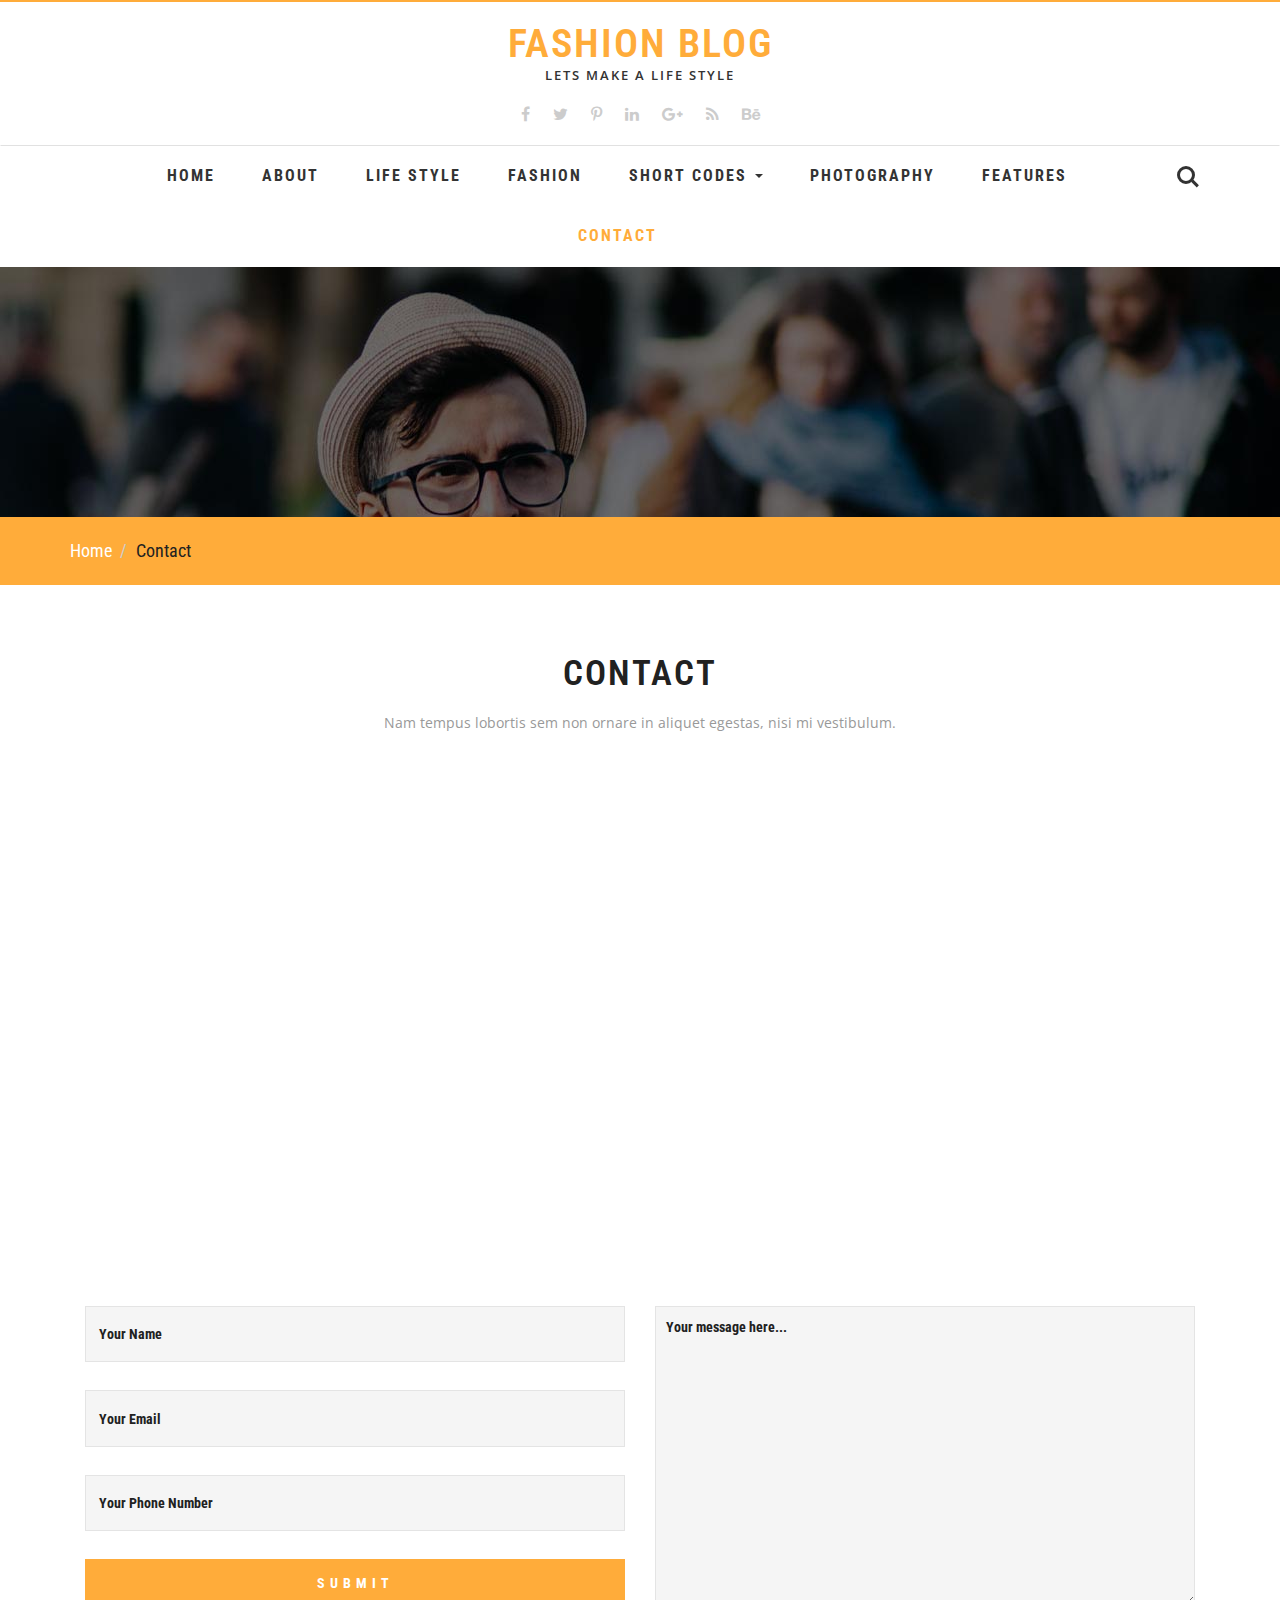
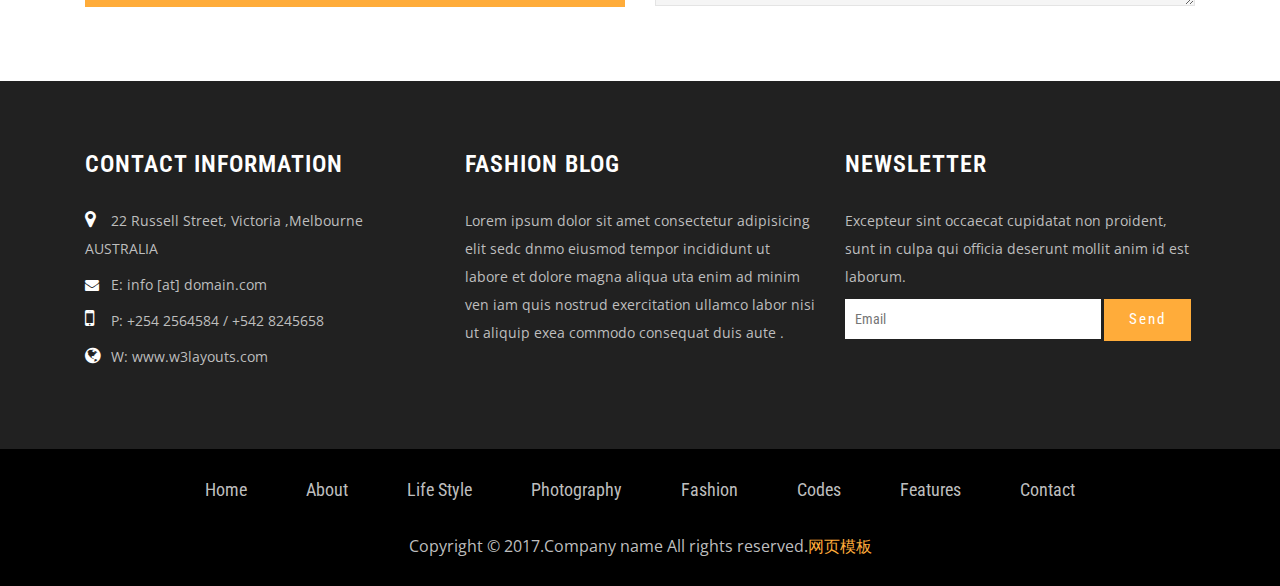
<file: contact.html>
<!DOCTYPE html>
<html lang="en">
<head>
<title>Contact</title>    
<link href="css/font-awesome.min.css" rel="stylesheet" type="text/css" media="all" /><!-- fontawesome -->     
<link href="css/bootstrap.min.css" rel="stylesheet" type="text/css" media="all" /><!-- Bootstrap stylesheet -->
<link href="css/style.css" rel="stylesheet" type="text/css" media="all" />
<!-- stylesheet -->
<!-- meta tags -->
<meta name="viewport" content="width=device-width, initial-scale=1">
<meta http-equiv="Content-Type" content="text/html; charset=utf-8" />
<meta name="keywords" content="" />
<script type="application/x-javascript"> addEventListener("load", function() { setTimeout(hideURLbar, 0); }, false); function hideURLbar(){ window.scrollTo(0,1); } </script>
<!-- //meta tags -->
<!--fonts-->
<link href="http://fonts.googleapis.com/css?family=Roboto+Condensed:300,300i,400,400i,700,700i&subset=cyrillic,cyrillic-ext,greek,greek-ext,latin-ext,vietnamese" rel="stylesheet">
<link href="http://fonts.googleapis.com/css?family=Open+Sans" rel="stylesheet">
<!--//fonts-->
<script type="text/javascript" src="js/jquery-2.1.4.min.js"></script>
<script src="js/main.js"></script>
<!-- Required-js -->
<!-- start-smoth-scrolling -->
<script type="text/javascript" src="js/move-top.js"></script>
<script type="text/javascript" src="js/easing.js"></script>
<script type="text/javascript">
	jQuery(document).ready(function($) {
		$(".scroll").click(function(event){		
			event.preventDefault();
			$('html,body').animate({scrollTop:$(this.hash).offset().top},1000);
		});
	});
</script>
<!-- start-smoth-scrolling -->

<!-- scriptfor smooth drop down-nav -->
<script>
$(document).ready(function(){
    $(".dropdown").hover(            
        function() {
            $('.dropdown-menu', this).stop( true, true ).slideDown("fast");
            $(this).toggleClass('open');        
        },
        function() {
            $('.dropdown-menu', this).stop( true, true ).slideUp("fast");
            $(this).toggleClass('open');       
        }
    );
});
</script>
<!-- //script for smooth drop down-nav -->
</head>
<body>
<!-- header -->
	<header>
		<div class="w3layouts-top-strip">
			<div class="container">
				<div class="logo">
					<h1><a href="index.html">Fashion Blog</a></h1>
					<p>lets make a Life style</p>
				</div>
				<div class="w3ls-social-icons">
					<a class="facebook" href="#"><i class="fa fa-facebook"></i></a>
					<a class="twitter" href="#"><i class="fa fa-twitter"></i></a>
					<a class="pinterest" href="#"><i class="fa fa-pinterest-p"></i></a>
					<a class="linkedin" href="#"><i class="fa fa-linkedin"></i></a>
					<a class="linkedin" href="#"><i class="fa fa-google-plus"></i></a>
					<a class="linkedin" href="#"><i class="fa fa-rss"></i></a>
					<a class="linkedin" href="#"><i class="fa fa-behance"></i></a>
				</div>
			</div>
		</div>
		<!-- navigation -->
			<nav class="navbar navbar-default">
			  <div class="container">
				<!-- Brand and toggle get grouped for better mobile display -->
				<div class="navbar-header">
				  <button type="button" class="navbar-toggle collapsed" data-toggle="collapse" data-target="#bs-example-navbar-collapse-1" aria-expanded="false">
					<span class="sr-only">Toggle navigation</span>
					<span class="icon-bar"></span>
					<span class="icon-bar"></span>
					<span class="icon-bar"></span>
				  </button>
				</div>

				<!-- Collect the nav links, forms, and other content for toggling -->
				<div class="collapse navbar-collapse" id="bs-example-navbar-collapse-1">
				  <ul class="nav navbar-nav">
					<li><a href="index.html">Home</a></li>
					<li><a href="about.html">About</a></li>
					<li><a href="lifestyle.html">Life Style</a></li>
					
					<li><a href="fashion.html">Fashion</a></li>
					<li class="dropdown">
					  <a href="#" class="dropdown-toggle" data-toggle="dropdown" role="button" aria-haspopup="true" aria-expanded="false">Short Codes <span class="caret"></span></a>
					  <ul class="dropdown-menu">
					  <li><a href="icons.html">Icons Page</a></li>
						<li><a href="typo.html">Typography</a></li>
						
					  </ul>
					</li>
					<li><a href="photography.html">Photography</a></li>
					<li><a href="features.html">Features</a></li>
					<li><a class="active" href="contact.html">Contact</a></li>
				  </ul>
				</div><!-- /.navbar-collapse -->
				<div class="w3_agile_login">
							<div class="cd-main-header">
								<a class="cd-search-trigger" href="#cd-search"> <span></span></a>
								<!-- cd-header-buttons -->
							</div>
							<div id="cd-search" class="cd-search">
								<form action="#" method="post">
									<input name="Search" type="search" placeholder="Search...">
								</form>
							</div>
						</div>
						<div class="clearfix"> </div>

			  </div><!-- /.container-fluid -->
			</nav>
			
		<!-- //navigation -->
	</header>
	<!-- //header -->
	<!-- banner -->
	<div class="agile-banner">
	</div>
	<!-- //banner -->
	<!-- breadcrumbs -->
	<div class="breadcrumbs">
		<div class="container">
			<ol class="breadcrumb breadcrumb1 animated wow slideInLeft" data-wow-delay=".5s">
				<li><a href="index.html">Home</a></li>
				<li class="active">Contact</li>
			</ol>
		</div>
	</div>
<!-- //breadcrumbs -->

	<!-- contact -->
	<div class="container">
		<!-- mail -->
	<div class="banner-bottom">
			<div class="agileits_heading_section">
				<h3 class="wthree_head">Contact</h3>
				<p class="agileinfo_para">Nam tempus lobortis sem non ornare in aliquet egestas, nisi mi vestibulum.</p>
			</div>
			<div class="agile-map">
				<iframe src="https://www.google.com/maps/embed?pb=!1m18!1m12!1m3!1d3152.070907689272!2d144.96551661539212!3d-37.81180807975275!2m3!1f0!2f0!3f0!3m2!1i1024!2i768!4f13.1!3m3!1m2!1s0x6ad642c99e207041%3A0xc358d059bfe29278!2sRussell+St%2C+Melbourne+VIC%2C+Australia!5e0!3m2!1sen!2sin!4v1486986489826"  frameborder="0" style="border:0" allowfullscreen></iframe>
			</div>
			<div class="w3ls_portfolio_grids w3_agile_mail_grids">	
				<form action="#" method="post">
					<div class="col-md-6 w3_agile_mail_grid">
						<span class="input input--ichiro">
							<input class="input__field input__field--ichiro" type="text" id="input-25" placeholder=" " required="" />
							<label class="input__label input__label--ichiro" for="input-25">
								<span class="input__label-content input__label-content--ichiro">Your Name</span>
							</label>
						</span>
						<span class="input input--ichiro">
							<input class="input__field input__field--ichiro" type="email" id="input-26" placeholder=" " required="" />
							<label class="input__label input__label--ichiro" for="input-26">
								<span class="input__label-content input__label-content--ichiro">Your Email</span>
							</label>
						</span>
						<span class="input input--ichiro">
							<input class="input__field input__field--ichiro" type="text" id="input-27" placeholder=" " required="" />
							<label class="input__label input__label--ichiro" for="input-27">
								<span class="input__label-content input__label-content--ichiro">Your Phone Number</span>
							</label>
						</span>
						<input type="submit" value="Submit">
					</div>
					<div class="col-md-6 w3_agile_mail_grid">
						<textarea name="Message" placeholder="Your message here..." required=""></textarea>
					</div>
					<div class="clearfix"> </div>
				</form>
			</div>
		
	</div>
<!-- //mail -->

	</div>
	<!-- //contact -->
	<!-- footer -->
	<div class="footer-agile-info">
		<div class="container">
			<div class="col-md-4 w3layouts-footer">
				<h3>Contact Information</h3>
					<p><span><i class="fa fa-map-marker" aria-hidden="true"></i></span>22 Russell Street, Victoria ,Melbourne AUSTRALIA </p>
					<p><span><i class="fa fa-envelope" aria-hidden="true"></i></span><a href="#">E: info [at] domain.com</a> </p>
					<p><span><i class="fa fa-mobile" aria-hidden="true"></i></span>P: +254 2564584 / +542 8245658 </p>
					<p><span><i class="fa fa-globe" aria-hidden="true"></i></span><a href="#">W: www.w3layouts.com</a></p>
			</div>
			<div class="col-md-4 wthree-footer">
				<h2>Fashion Blog</h2>
				<p>Lorem ipsum dolor sit amet consectetur adipisicing elit sedc dnmo eiusmod tempor incididunt ut labore et dolore magna aliqua uta enim ad minim ven iam quis nostrud exercitation ullamco labor nisi ut aliquip exea commodo consequat duis aute .</p>
			</div>
			<div class="col-md-4 w3-agile">
				<h3>Newsletter</h3>
				<p>Excepteur sint occaecat cupidatat non proident, sunt in culpa qui officia deserunt mollit anim id est laborum.</p>
				<form action="#" method="post">
					<input type="email" name="Email" placeholder="Email" required="">
					<input type="submit" value="Send">
				</form>
			</div>
		</div>
	</div>
	<!-- footer -->
	<!-- copyright -->
	<div class="copyright">
		<div class="container">
			<div class="w3agile-list">
				<ul>
					<li><a href="index.html">Home</a></li>
					<li><a href="about.html">About</a></li>
					<li><a href="lifestyle.html">Life Style</a></li>
					<li><a href="photography.html">Photography</a></li>
					<li><a href="fashion.html">Fashion</a></li>
					<li><a href="icons.html">Codes</a></li>
					<li><a href="features.html">Features</a></li>
					<li><a href="contact.html">Contact</a></li>
				</ul>
			</div>
			<div class="agileinfo">
				<p>Copyright &copy; 2017.Company name All rights reserved.<a target="_blank" href="http://sc.chinaz.com/moban/">&#x7F51;&#x9875;&#x6A21;&#x677F;</a></p>
			</div>
		</div>
	</div>
<!-- //copyright -->
<!-- here stars scrolling icon -->
	<script type="text/javascript">
		$(document).ready(function() {
			/*
				var defaults = {
				containerID: 'toTop', // fading element id
				containerHoverID: 'toTopHover', // fading element hover id
				scrollSpeed: 1200,
				easingType: 'linear' 
				};
			*/
								
			$().UItoTop({ easingType: 'easeOutQuart' });
								
			});
	</script>
<!-- //here ends scrolling icon -->

<!-- jQuery (necessary for Bootstrap's JavaScript plugins) -->
<script src="js/bootstrap.js"></script>
</body>
</html>
</file>
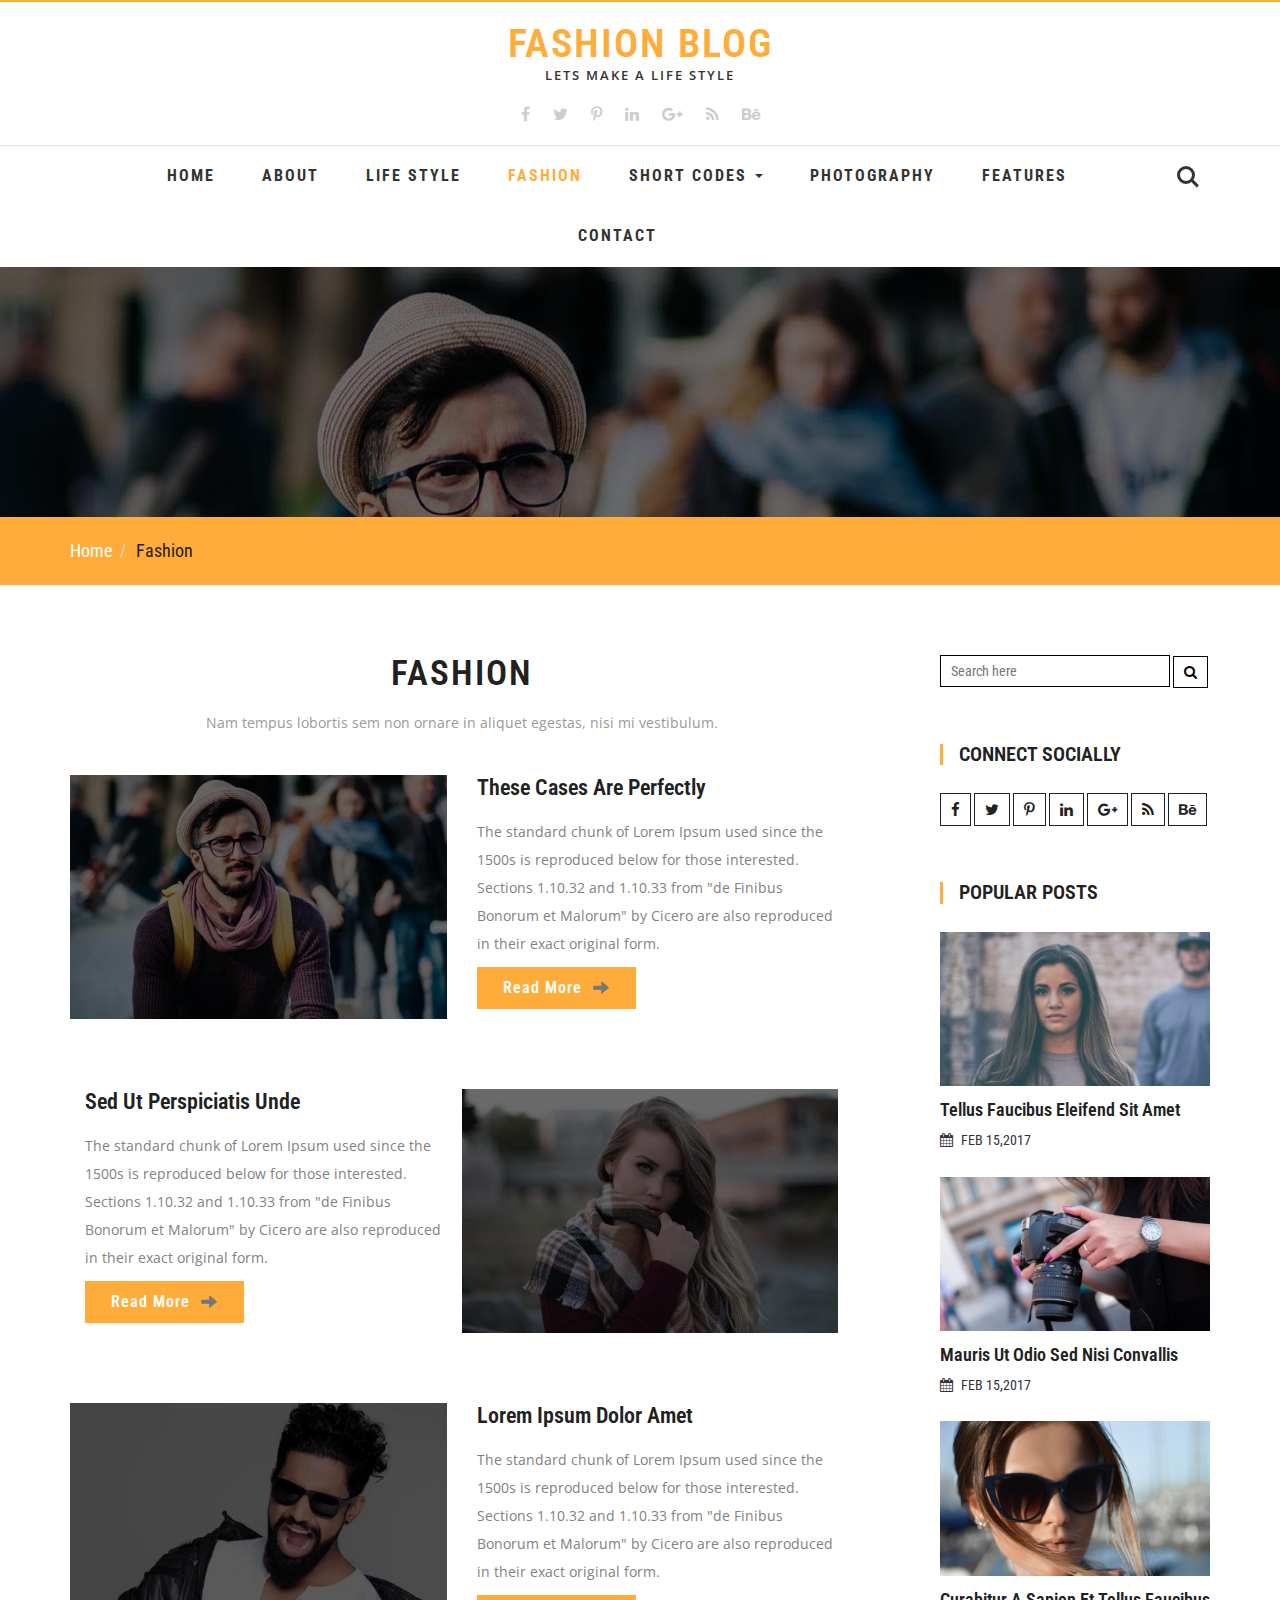
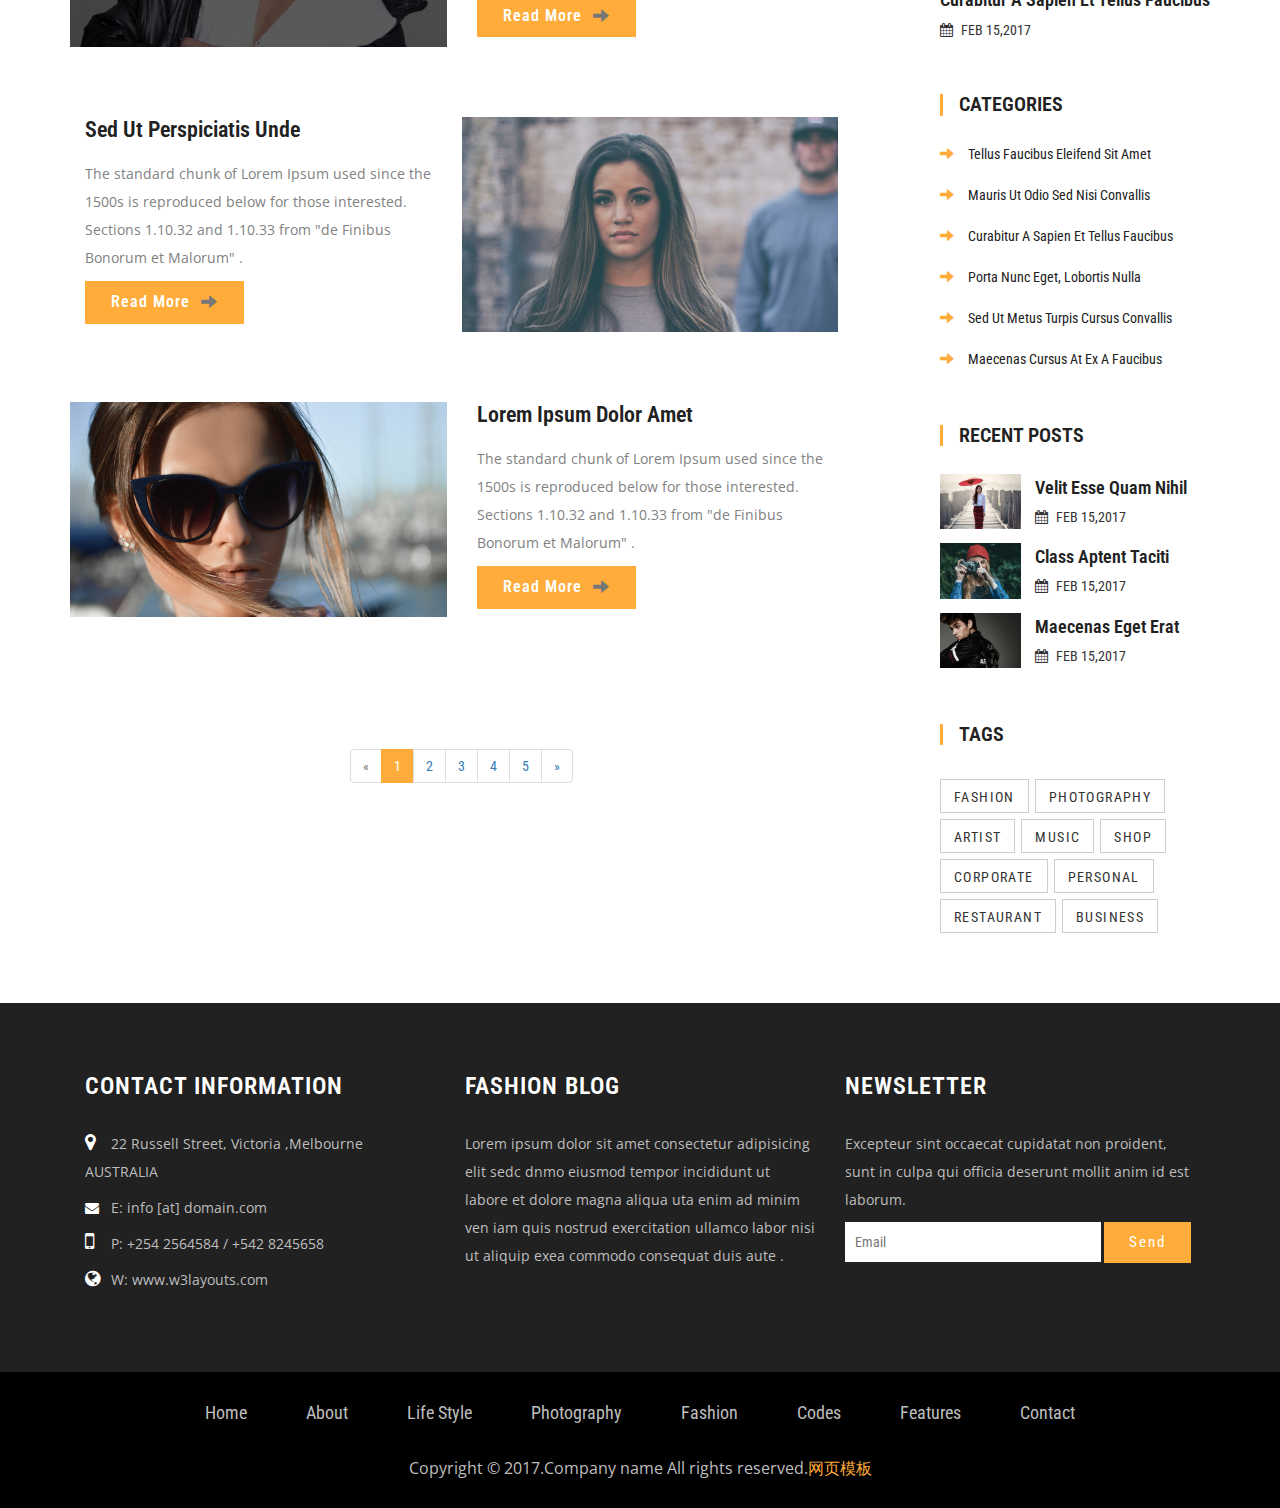
<file: fashion.html>
<!DOCTYPE html>
<html lang="en">
<head>
<title>Fashion</title>    
<link href="css/font-awesome.min.css" rel="stylesheet" type="text/css" media="all" /><!-- fontawesome -->     
<link href="css/bootstrap.min.css" rel="stylesheet" type="text/css" media="all" /><!-- Bootstrap stylesheet -->
<link href="css/style.css" rel="stylesheet" type="text/css" media="all" />
<!-- stylesheet -->
<!-- meta tags -->
<meta name="viewport" content="width=device-width, initial-scale=1">
<meta http-equiv="Content-Type" content="text/html; charset=utf-8" />
<meta name="keywords" content="Fashion " />
<script type="application/x-javascript"> addEventListener("load", function() { setTimeout(hideURLbar, 0); }, false); function hideURLbar(){ window.scrollTo(0,1); } </script>
<!-- //meta tags -->
<!--fonts-->
<link href="http://fonts.googleapis.com/css?family=Roboto+Condensed:300,300i,400,400i,700,700i&subset=cyrillic,cyrillic-ext,greek,greek-ext,latin-ext,vietnamese" rel="stylesheet">
<link href="http://fonts.googleapis.com/css?family=Open+Sans" rel="stylesheet">
<!--//fonts-->
<script type="text/javascript" src="js/jquery-2.1.4.min.js"></script>
<script src="js/main.js"></script>
<!-- Required-js -->
<!-- start-smoth-scrolling -->
<script type="text/javascript" src="js/move-top.js"></script>
<script type="text/javascript" src="js/easing.js"></script>
<script type="text/javascript">
	jQuery(document).ready(function($) {
		$(".scroll").click(function(event){		
			event.preventDefault();
			$('html,body').animate({scrollTop:$(this.hash).offset().top},1000);
		});
	});
</script>
<!-- start-smoth-scrolling -->

<!-- scriptfor smooth drop down-nav -->
<script>
$(document).ready(function(){
    $(".dropdown").hover(            
        function() {
            $('.dropdown-menu', this).stop( true, true ).slideDown("fast");
            $(this).toggleClass('open');        
        },
        function() {
            $('.dropdown-menu', this).stop( true, true ).slideUp("fast");
            $(this).toggleClass('open');       
        }
    );
});
</script>
<!-- //script for smooth drop down-nav -->
</head>
<body>
<!-- header -->
	<header>
		<div class="w3layouts-top-strip">
			<div class="container">
				<div class="logo">
					<h1><a href="index.html">Fashion Blog</a></h1>
					<p>lets make a Life style</p>
				</div>
				<div class="w3ls-social-icons">
					<a class="facebook" href="#"><i class="fa fa-facebook"></i></a>
					<a class="twitter" href="#"><i class="fa fa-twitter"></i></a>
					<a class="pinterest" href="#"><i class="fa fa-pinterest-p"></i></a>
					<a class="linkedin" href="#"><i class="fa fa-linkedin"></i></a>
					<a class="linkedin" href="#"><i class="fa fa-google-plus"></i></a>
					<a class="linkedin" href="#"><i class="fa fa-rss"></i></a>
					<a class="linkedin" href="#"><i class="fa fa-behance"></i></a>
				</div>
			</div>
		</div>
		<!-- navigation -->
			<nav class="navbar navbar-default">
			  <div class="container">
				<!-- Brand and toggle get grouped for better mobile display -->
				<div class="navbar-header">
				  <button type="button" class="navbar-toggle collapsed" data-toggle="collapse" data-target="#bs-example-navbar-collapse-1" aria-expanded="false">
					<span class="sr-only">Toggle navigation</span>
					<span class="icon-bar"></span>
					<span class="icon-bar"></span>
					<span class="icon-bar"></span>
				  </button>
				</div>

				<!-- Collect the nav links, forms, and other content for toggling -->
				<div class="collapse navbar-collapse" id="bs-example-navbar-collapse-1">
				  <ul class="nav navbar-nav">
					<li><a href="index.html">Home</a></li>
					<li><a href="about.html">About</a></li>
					<li><a href="lifestyle.html">Life Style</a></li>
					
					<li><a class="active" href="fashion.html">Fashion</a></li>
					<li class="dropdown">
					  <a href="#" class="dropdown-toggle" data-toggle="dropdown" role="button" aria-haspopup="true" aria-expanded="false">Short Codes <span class="caret"></span></a>
					  <ul class="dropdown-menu">
					  <li><a href="icons.html">Icons Page</a></li>
						<li><a href="typo.html">Typography</a></li>
						
					  </ul>
					</li>
					<li><a href="photography.html">Photography</a></li>
					<li><a href="features.html">Features</a></li>
					<li><a href="contact.html">Contact</a></li>
				  </ul>
				</div><!-- /.navbar-collapse -->
				<div class="w3_agile_login">
							<div class="cd-main-header">
								<a class="cd-search-trigger" href="#cd-search"> <span></span></a>
								<!-- cd-header-buttons -->
							</div>
							<div id="cd-search" class="cd-search">
								<form action="#" method="post">
									<input name="Search" type="search" placeholder="Search...">
								</form>
							</div>
						</div>
						<div class="clearfix"> </div>

			  </div><!-- /.container-fluid -->
			</nav>
			
		<!-- //navigation -->
	</header>
	<!-- //header -->
	<!-- banner -->
	<div class="agile-banner">
	</div>
	<!-- //banner -->
	<!-- breadcrumbs -->
	<div class="breadcrumbs">
		<div class="container">
			<ol class="breadcrumb breadcrumb1 animated wow slideInLeft" data-wow-delay=".5s">
				<li><a href="index.html">Home</a></li>
				<li class="active">Fashion</li>
			</ol>
		</div>
	</div>
<!-- //breadcrumbs -->
	<div class="container">
		<div class="banner-btm-agile">
			
		<!-- //btm-wthree-left -->
			<div class="col-md-9 btm-wthree-left">
			<div class="agileits_heading_section">
				<h3 class="wthree_head">Fashion</h3>
				<p class="agileinfo_para">Nam tempus lobortis sem non ornare in aliquet egestas, nisi mi vestibulum.</p>
			</div>
				<div class="events w3">
					<div class="events-main">
						<div class="events-top">	
							<div class="col-md-6  w3ls fea-left">
								<div class="w3agile_special_deals_grid_left_grid">
									<a href="singlepage.html"><img src="images/g8.jpg" class="img-responsive" alt="" /></a>
								</div>
							</div>
							<div class="col-md-6 wthree fea-right">
								<h3>These cases are perfectly</h3>
								<p>The standard chunk of Lorem Ipsum used since the 1500s is reproduced below for those interested. Sections 1.10.32 and 1.10.33 from "de Finibus Bonorum et Malorum" by Cicero are also reproduced in their exact original form.</p>
								<a class="agileits w3layouts" href="singlepage.html">Read More <span class="glyphicon agileits w3layouts glyphicon-arrow-right" aria-hidden="true"></span></a>
							</div>
							<div class="clearfix"> </div>
						</div>
						<div class="events-top">
							<div class="col-md-6  w3-agile fea-right">
								<h3>Sed ut perspiciatis unde</h3>
								<p>The standard chunk of Lorem Ipsum used since the 1500s is reproduced below for those interested. Sections 1.10.32 and 1.10.33 from "de Finibus Bonorum et Malorum" by Cicero are also reproduced in their exact original form.</p>
								<a class="agileits w3layouts" href="singlepage.html">Read More <span class="glyphicon agileits w3layouts glyphicon-arrow-right" aria-hidden="true"></span></a>
							</div>
							<div class="col-md-6  fea-left">
								<div class="w3agile_special_deals_grid_left_grid">
									<a href="singlepage.html"><img src="images/g6.jpg" class="img-responsive" alt="" /></a>
								</div>
							</div>
								<div class="clearfix"> </div>
						</div>
						<div class="events-top">
							<div class="col-md-6  fea-left">
								<div class="w3agile_special_deals_grid_left_grid">
									<a href="singlepage.html"><img src="images/g7.jpg" class="img-responsive" alt="" /></a>
								</div>
							</div>
							<div class="col-md-6  fea-right">
								<h3>Lorem ipsum dolor amet</h3>
								<p>The standard chunk of Lorem Ipsum used since the 1500s is reproduced below for those interested. Sections 1.10.32 and 1.10.33 from "de Finibus Bonorum et Malorum" by Cicero are also reproduced in their exact original form.</p>
								<a class="agileits w3layouts" href="singlepage.html">Read More <span class="glyphicon agileits w3layouts glyphicon-arrow-right" aria-hidden="true"></span></a>
							</div>
							<div class="clearfix"> </div>
						</div>
						<div class="events-top">
							<div class="col-md-6  w3-agile fea-right">
								<h3>Sed ut perspiciatis unde</h3>
								<p>The standard chunk of Lorem Ipsum used since the 1500s is reproduced below for those interested. Sections 1.10.32 and 1.10.33 from "de Finibus Bonorum et Malorum" .</p>
								<a class="agileits w3layouts" href="singlepage.html">Read More <span class="glyphicon agileits w3layouts glyphicon-arrow-right" aria-hidden="true"></span></a>
							</div>
							<div class="col-md-6  fea-left">
								<div class="w3agile_special_deals_grid_left_grid">
									<a href="singlepage.html"><img src="images/p1.jpg" class="img-responsive" alt="" /></a>
								</div>
							</div>
								<div class="clearfix"> </div>
						</div>
						<div class="events-top">
							<div class="col-md-6  fea-left">
								<div class="w3agile_special_deals_grid_left_grid">
									<a href="singlepage.html"><img src="images/p3.jpg" class="img-responsive" alt="" /></a>
								</div>
							</div>
							<div class="col-md-6  fea-right">
								<h3>Lorem ipsum dolor amet</h3>
								<p>The standard chunk of Lorem Ipsum used since the 1500s is reproduced below for those interested. Sections 1.10.32 and 1.10.33 from "de Finibus Bonorum et Malorum" .</p>
								<a class="agileits w3layouts" href="singlepage.html">Read More <span class="glyphicon agileits w3layouts glyphicon-arrow-right" aria-hidden="true"></span></a>
							</div>
							<div class="clearfix"> </div>
						</div>
					</div>
					<nav class="events agileits">
						<ul class="pagination w3_paging">
							<li class="disabled"><a href="#" aria-label="Previous"><span aria-hidden="true">«</span></a></li>
							<li class="active"><a href="#">1 <span class="sr-only">(current)</span></a></li>
							<li><a href="#">2</a></li>
							<li><a href="#">3</a></li>
							<li><a href="#">4</a></li>
							<li><a href="#">5</a></li>
							<li>
							<a href="#" aria-label="Next">
							<span aria-hidden="true">»</span>
							</a>
							</li>
						</ul>
					</nav>
				</div>	
			</div>
			<!-- //btm-wthree-left -->
				<!-- btm-wthree-right -->
			<div class="col-md-3 w3agile_blog_left">
				<div class="wthreesearch">
							<form action="#" method="post">
								<input type="search" name="Search" placeholder="Search here" required="">
								<button type="submit" class="btn btn-default search" aria-label="Left Align">
									<i class="fa fa-search" aria-hidden="true"></i>
								</button>
							</form>
						
				</div>
				
				<div class="agileinfo_calender">
				<h3>CONNECT SOCIALLY</h3>
				<div class="w3ls-social-icons-1">
					<a class="facebook" href="#"><i class="fa fa-facebook"></i></a>
					<a class="twitter" href="#"><i class="fa fa-twitter"></i></a>
					<a class="pinterest" href="#"><i class="fa fa-pinterest-p"></i></a>
					<a class="linkedin" href="#"><i class="fa fa-linkedin"></i></a>
					<a class="linkedin" href="#"><i class="fa fa-google-plus"></i></a>
					<a class="linkedin" href="#"><i class="fa fa-rss"></i></a>
					<a class="linkedin" href="#"><i class="fa fa-behance"></i></a>
				</div>
				</div>
				<div class="w3ls_popular_posts">
					<h3>Popular Posts</h3>
					<div class="agileits_popular_posts_grid">
						<div class="w3agile_special_deals_grid_left_grid">
							<a href="singlepage.html"><img src="images/p1.jpg" class="img-responsive" alt="" /></a>
						</div>
						<h4><a href="singlepage.html">Tellus Faucibus Eleifend Sit Amet</a></h4>
						<h5><i class="fa fa-calendar" aria-hidden="true"></i>FEB 15,2017</h5>
					</div>
					<div class="agileits_popular_posts_grid">
						<div class="w3agile_special_deals_grid_left_grid">
								<a href="singlepage.html"><img src="images/p2.jpg" class="img-responsive" alt="" /></a>
							</div>
						<h4><a href="singlepage.html">Mauris Ut Odio Sed Nisi Convallis</a></h4>
						<h5><i class="fa fa-calendar" aria-hidden="true"></i>FEB 15,2017</h5>
					</div>
					<div class="agileits_popular_posts_grid">
						<div class="w3agile_special_deals_grid_left_grid">
								<a href="singlepage.html"><img src="images/p3.jpg" class="img-responsive" alt="" /></a>
						</div>
						<h4><a href="singlepage.html">Curabitur A Sapien Et Tellus Faucibus</a></h4>
						<h5><i class="fa fa-calendar" aria-hidden="true"></i>FEB 15,2017</h5>
					</div>
				</div>
				
				<div class="w3l_categories">
					<h3>Categories</h3>
					<ul>
						<li><a href="singlepage.html"><span class="glyphicon glyphicon-arrow-right" aria-hidden="true"></span>tellus faucibus eleifend sit amet</a></li>
						<li><a href="singlepage.html"><span class="glyphicon glyphicon-arrow-right" aria-hidden="true"></span>Mauris ut odio sed nisi convallis</a></li>
						<li><a href="singlepage.html"><span class="glyphicon glyphicon-arrow-right" aria-hidden="true"></span>Curabitur a sapien et tellus faucibus</a></li>
						<li><a href="singlepage.html"><span class="glyphicon glyphicon-arrow-right" aria-hidden="true"></span>porta nunc eget, lobortis nulla</a></li>
						<li><a href="singlepage.html"><span class="glyphicon glyphicon-arrow-right" aria-hidden="true"></span>Sed ut metus turpis cursus convallis</a></li>
						<li><a href="singlepage.html"><span class="glyphicon glyphicon-arrow-right" aria-hidden="true"></span>Maecenas cursus at ex a faucibus</a></li>
					</ul>
				</div>
			<div class="w3ls_recent_posts">
					<h3>Recent Posts</h3>
					<div class="agileits_recent_posts_grid">
						<div class="agileits_recent_posts_gridl">
							<div class="w3agile_special_deals_grid_left_grid">
									<a href="singlepage.html"><img src="images/r1.jpg" class="img-responsive" alt="" /></a>
								</div>
						</div>
						<div class="agileits_recent_posts_gridr">
							<h4><a href="singlepage.html">velit esse quam nihil</a></h4>
							<h5><i class="fa fa-calendar" aria-hidden="true"></i>FEB 15,2017</h5>
						</div>
						<div class="clearfix"> </div>
					</div>
					<div class="agileits_recent_posts_grid">
						<div class="agileits_recent_posts_gridl">
							<div class="w3agile_special_deals_grid_left_grid">
									<a href="singlepage.html"><img src="images/r2.jpg" class="img-responsive" alt="" /></a>
								</div>
						</div>
						<div class="agileits_recent_posts_gridr">
							<h4><a href="singlepage.html">Class aptent taciti </a></h4>
							<h5><i class="fa fa-calendar" aria-hidden="true"></i>FEB 15,2017</h5>
						</div>
						<div class="clearfix"> </div>
					</div>
					<div class="agileits_recent_posts_grid">
						<div class="agileits_recent_posts_gridl">
							<div class="w3agile_special_deals_grid_left_grid">
									<a href="singlepage.html"><img src="images/r3.jpg" class="img-responsive" alt="" /></a>
								</div>
						</div>
						<div class="agileits_recent_posts_gridr">
							<h4><a href="singlepage.html">Maecenas eget erat </a></h4>
							<h5><i class="fa fa-calendar" aria-hidden="true"></i>FEB 15,2017</h5>
						</div>
						<div class="clearfix"> </div>
					</div>
				</div>
			<div class="w3l_tags">
					<h3>Tags</h3>
					<ul class="tag">
						<li><a href="singlepage.html">Fashion</a></li>
						<li><a href="singlepage.html">Photography</a></li>
						<li><a href="singlepage.html">Artist</a></li>
						<li><a href="singlepage.html">Music</a></li>
						<li><a href="singlepage.html">Shop</a></li>
						<li><a href="singlepage.html">Corporate</a></li>
						<li><a href="singlepage.html">Personal</a></li>
						<li><a href="singlepage.html">Restaurant</a></li>
						<li><a href="singlepage.html">Business</a></li>
					</ul>
				</div>
			</div>
			<!-- //btm-wthree-right -->
			<div class="clearfix"></div>
		</div>
	</div>
	<!-- footer -->
	<div class="footer-agile-info">
		<div class="container">
			<div class="col-md-4 w3layouts-footer">
				<h3>Contact Information</h3>
					<p><span><i class="fa fa-map-marker" aria-hidden="true"></i></span>22 Russell Street, Victoria ,Melbourne AUSTRALIA </p>
					<p><span><i class="fa fa-envelope" aria-hidden="true"></i></span><a href="#">E: info [at] domain.com</a> </p>
					<p><span><i class="fa fa-mobile" aria-hidden="true"></i></span>P: +254 2564584 / +542 8245658 </p>
					<p><span><i class="fa fa-globe" aria-hidden="true"></i></span><a href="#">W: www.w3layouts.com</a></p>
			</div>
			<div class="col-md-4 wthree-footer">
				<h2>Fashion Blog</h2>
				<p>Lorem ipsum dolor sit amet consectetur adipisicing elit sedc dnmo eiusmod tempor incididunt ut labore et dolore magna aliqua uta enim ad minim ven iam quis nostrud exercitation ullamco labor nisi ut aliquip exea commodo consequat duis aute .</p>
			</div>
			<div class="col-md-4 w3-agile">
				<h3>Newsletter</h3>
				<p>Excepteur sint occaecat cupidatat non proident, sunt in culpa qui officia deserunt mollit anim id est laborum.</p>
				<form action="#" method="post">
					<input type="email" name="Email" placeholder="Email" required="">
					<input type="submit" value="Send">
				</form>
			</div>
		</div>
	</div>
	<!-- footer -->
	<!-- copyright -->
	<div class="copyright">
		<div class="container">
			<div class="w3agile-list">
				<ul>
					<li><a href="index.html">Home</a></li>
					<li><a href="about.html">About</a></li>
					<li><a href="lifestyle.html">Life Style</a></li>
					<li><a href="photography.html">Photography</a></li>
					<li><a href="fashion.html">Fashion</a></li>
					<li><a href="icons.html">Codes</a></li>
					<li><a href="features.html">Features</a></li>
					<li><a href="contact.html">Contact</a></li>
				</ul>
			</div>
			<div class="agileinfo">
				<p>Copyright &copy; 2017.Company name All rights reserved.<a target="_blank" href="http://sc.chinaz.com/moban/">&#x7F51;&#x9875;&#x6A21;&#x677F;</a></p>
			</div>
		</div>
	</div>
<!-- //copyright -->
<!-- here stars scrolling icon -->
	<script type="text/javascript">
		$(document).ready(function() {
			/*
				var defaults = {
				containerID: 'toTop', // fading element id
				containerHoverID: 'toTopHover', // fading element hover id
				scrollSpeed: 1200,
				easingType: 'linear' 
				};
			*/
								
			$().UItoTop({ easingType: 'easeOutQuart' });
								
			});
	</script>
<!-- //here ends scrolling icon -->

<!-- jQuery (necessary for Bootstrap's JavaScript plugins) -->
<script src="js/bootstrap.js"></script>
</body>
</html>
</file>
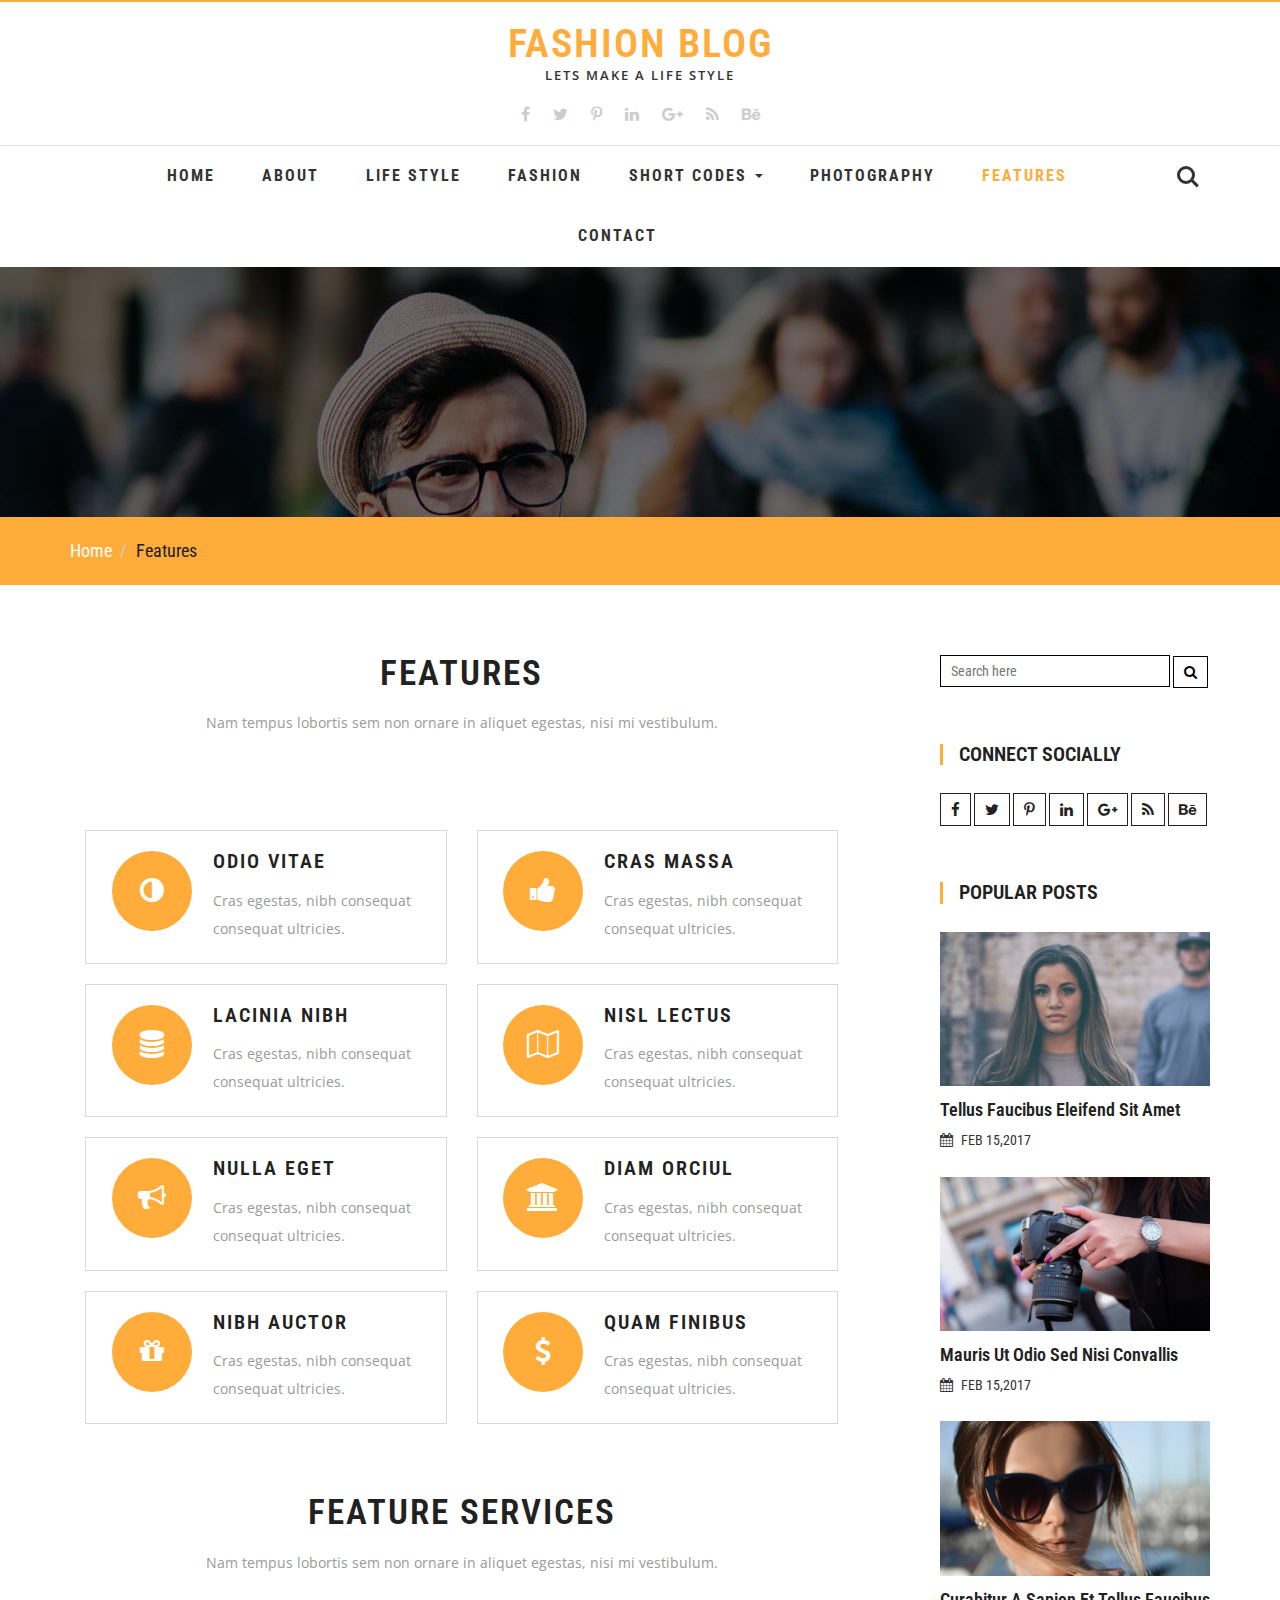
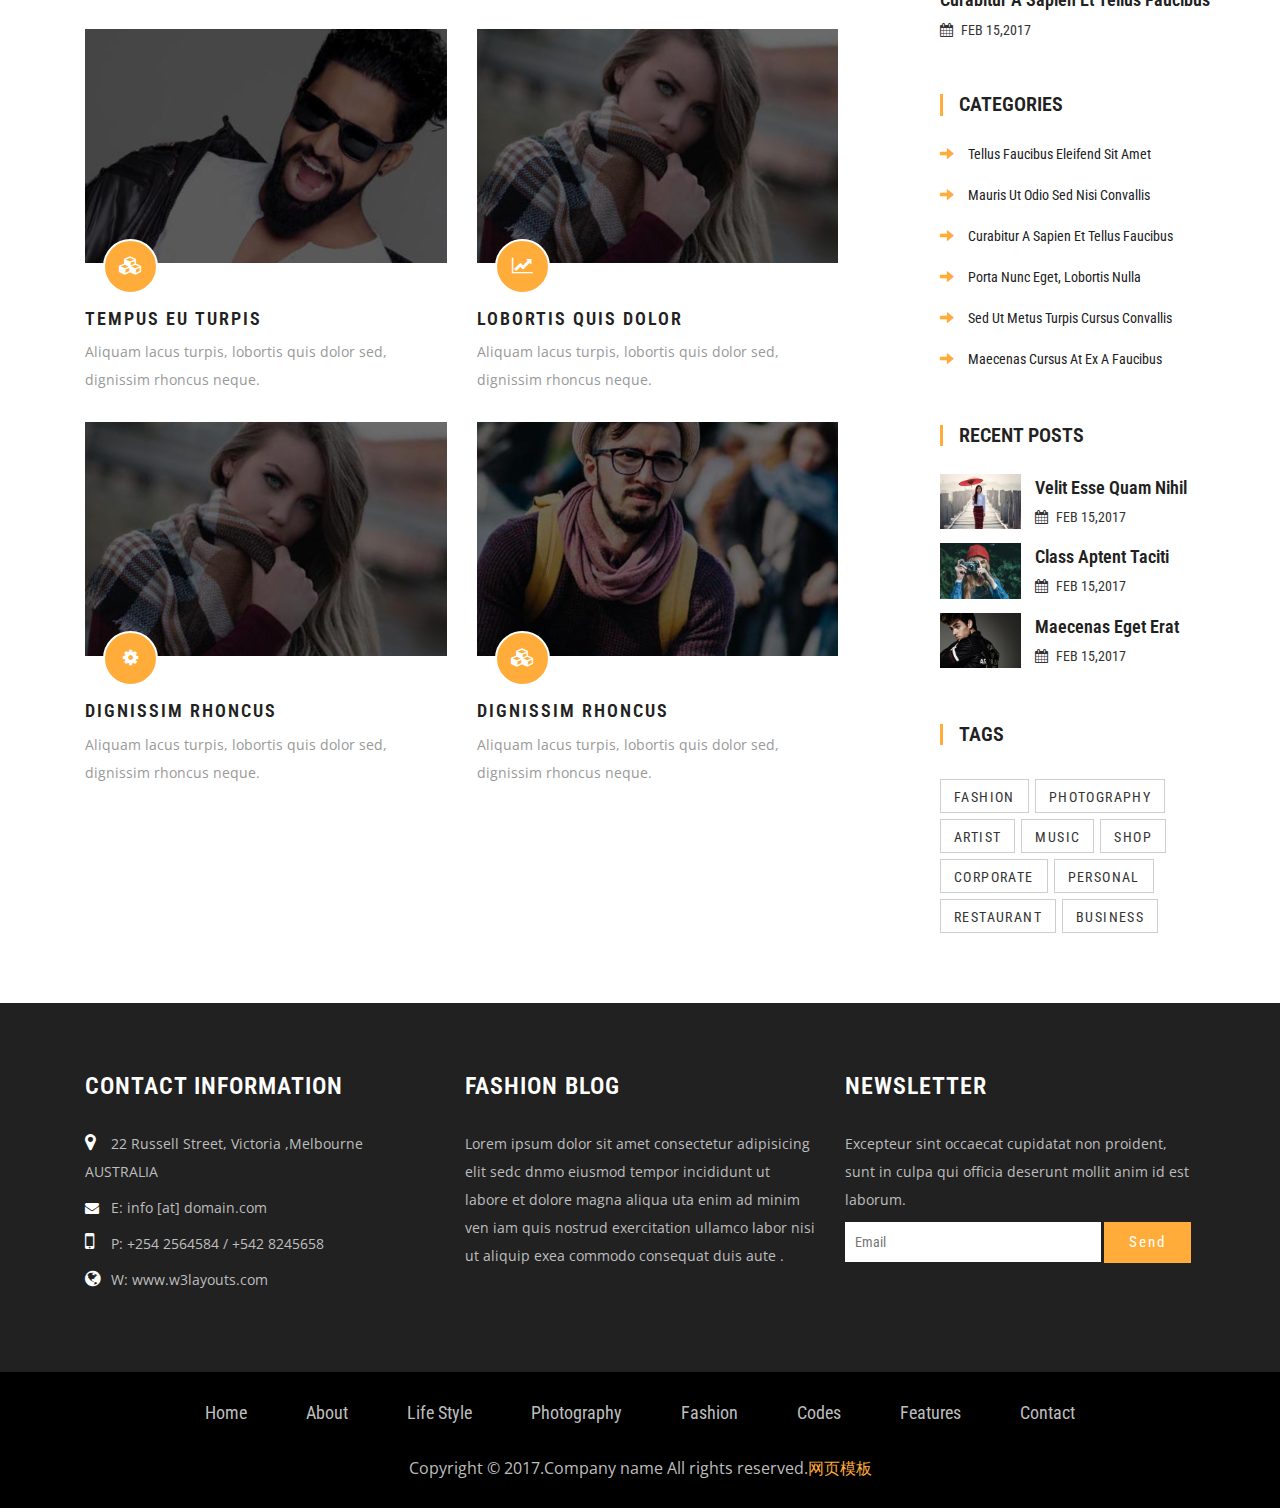
<file: features.html>
<!DOCTYPE html>
<html lang="en">
<head>
<title>Features</title>    
<link href="css/font-awesome.min.css" rel="stylesheet" type="text/css" media="all" /><!-- fontawesome -->     
<link href="css/bootstrap.min.css" rel="stylesheet" type="text/css" media="all" /><!-- Bootstrap stylesheet -->
<link href="css/style.css" rel="stylesheet" type="text/css" media="all" />
<!-- stylesheet -->
<!-- meta tags -->
<meta name="viewport" content="width=device-width, initial-scale=1">
<meta http-equiv="Content-Type" content="text/html; charset=utf-8" />
<meta name="keywords" content="" />
<script type="application/x-javascript"> addEventListener("load", function() { setTimeout(hideURLbar, 0); }, false); function hideURLbar(){ window.scrollTo(0,1); } </script>
<!-- //meta tags -->
<!--fonts-->
<link href="http://fonts.googleapis.com/css?family=Roboto+Condensed:300,300i,400,400i,700,700i&subset=cyrillic,cyrillic-ext,greek,greek-ext,latin-ext,vietnamese" rel="stylesheet">
<link href="http://fonts.googleapis.com/css?family=Open+Sans" rel="stylesheet">
<!--//fonts-->
<script type="text/javascript" src="js/jquery-2.1.4.min.js"></script>
<script src="js/main.js"></script>
<!-- Required-js -->
<!-- start-smoth-scrolling -->
<script type="text/javascript" src="js/move-top.js"></script>
<script type="text/javascript" src="js/easing.js"></script>
<script type="text/javascript">
	jQuery(document).ready(function($) {
		$(".scroll").click(function(event){		
			event.preventDefault();
			$('html,body').animate({scrollTop:$(this.hash).offset().top},1000);
		});
	});
</script>
<!-- start-smoth-scrolling -->

<!-- scriptfor smooth drop down-nav -->
<script>
$(document).ready(function(){
    $(".dropdown").hover(            
        function() {
            $('.dropdown-menu', this).stop( true, true ).slideDown("fast");
            $(this).toggleClass('open');        
        },
        function() {
            $('.dropdown-menu', this).stop( true, true ).slideUp("fast");
            $(this).toggleClass('open');       
        }
    );
});
</script>
<!-- //script for smooth drop down-nav -->
</head>
<body>
<!-- header -->
	<header>
		<div class="w3layouts-top-strip">
			<div class="container">
				<div class="logo">
					<h1><a href="index.html">Fashion Blog</a></h1>
					<p>lets make a Life style</p>
				</div>
				<div class="w3ls-social-icons">
					<a class="facebook" href="#"><i class="fa fa-facebook"></i></a>
					<a class="twitter" href="#"><i class="fa fa-twitter"></i></a>
					<a class="pinterest" href="#"><i class="fa fa-pinterest-p"></i></a>
					<a class="linkedin" href="#"><i class="fa fa-linkedin"></i></a>
					<a class="linkedin" href="#"><i class="fa fa-google-plus"></i></a>
					<a class="linkedin" href="#"><i class="fa fa-rss"></i></a>
					<a class="linkedin" href="#"><i class="fa fa-behance"></i></a>
				</div>
			</div>
		</div>
		<!-- navigation -->
			<nav class="navbar navbar-default">
			  <div class="container">
				<!-- Brand and toggle get grouped for better mobile display -->
				<div class="navbar-header">
				  <button type="button" class="navbar-toggle collapsed" data-toggle="collapse" data-target="#bs-example-navbar-collapse-1" aria-expanded="false">
					<span class="sr-only">Toggle navigation</span>
					<span class="icon-bar"></span>
					<span class="icon-bar"></span>
					<span class="icon-bar"></span>
				  </button>
				</div>

				<!-- Collect the nav links, forms, and other content for toggling -->
				<div class="collapse navbar-collapse" id="bs-example-navbar-collapse-1">
				  <ul class="nav navbar-nav">
					<li><a href="index.html">Home</a></li>
					<li><a href="about.html">About</a></li>
					<li><a href="lifestyle.html">Life Style</a></li>
					
					<li><a href="fashion.html">Fashion</a></li>
					<li class="dropdown">
					  <a href="#" class="dropdown-toggle" data-toggle="dropdown" role="button" aria-haspopup="true" aria-expanded="false">Short Codes <span class="caret"></span></a>
					  <ul class="dropdown-menu">
					  <li><a href="icons.html">Icons Page</a></li>
						<li><a href="typo.html">Typography</a></li>
						
					  </ul>
					</li>
					<li><a href="photography.html">Photography</a></li>
					<li><a class="active" href="features.html">Features</a></li>
					<li><a href="contact.html">Contact</a></li>
				  </ul>
				</div><!-- /.navbar-collapse -->
				<div class="w3_agile_login">
							<div class="cd-main-header">
								<a class="cd-search-trigger" href="#cd-search"> <span></span></a>
								<!-- cd-header-buttons -->
							</div>
							<div id="cd-search" class="cd-search">
								<form action="#" method="post">
									<input name="Search" type="search" placeholder="Search...">
								</form>
							</div>
						</div>
						<div class="clearfix"> </div>

			  </div><!-- /.container-fluid -->
			</nav>
			
		<!-- //navigation -->
	</header>
	<!-- //header -->
	<!-- banner -->
	<div class="agile-banner">
	</div>
	<!-- //banner -->
	<!-- breadcrumbs -->
	<div class="breadcrumbs">
		<div class="container">
			<ol class="breadcrumb breadcrumb1 animated wow slideInLeft" data-wow-delay=".5s">
				<li><a href="index.html">Home</a></li>
				<li class="active">Features</li>
			</ol>
		</div>
	</div>
<!-- //breadcrumbs -->
	<div class="container">
		<div class="banner-btm-agile">
		<!-- //btm-wthree-left -->
			<div class="col-md-9 btm-wthree-left">
	<!-- features -->
	<div class="banner-bottom-abt">
		<div class="agileits_heading_section">
				<h3 class="wthree_head">Features</h3>
				<p class="agileinfo_para">Nam tempus lobortis sem non ornare in aliquet egestas, nisi mi vestibulum.</p>
			</div>
			
			<div class="w3_testimonials_grids">
				<div class="col-md-6 w3_agile_classes_grid">
					<div class="agile_classes_grid1">
						
						<div class="col-xs-4 agile_classes_grid1_right">
							<div class="agileits_w3layouts_classes_grid1_right">
								<i class="fa fa-adjust" aria-hidden="true"></i>
							</div>
						</div>
						<div class="col-xs-8 agile_classes_grid1_left">
							<h4>odio vitae</h4>
							<p>Cras egestas, nibh consequat consequat ultricies.</p>
						</div>
						<div class="clearfix"> </div>
					</div>
					<div class="agile_classes_grid1">
						
						<div class="col-xs-4 agile_classes_grid1_right">
							<div class="agileits_w3layouts_classes_grid1_right">
								<i class="fa fa-database" aria-hidden="true"></i>
							</div>
						</div>
						<div class="col-xs-8 agile_classes_grid1_left">
							<h4>lacinia nibh</h4>
							<p>Cras egestas, nibh consequat consequat ultricies.</p>
						</div>
						<div class="clearfix"> </div>
					</div>
					<div class="agile_classes_grid1">
						
						<div class="col-xs-4 agile_classes_grid1_right">
							<div class="agileits_w3layouts_classes_grid1_right">
								<i class="fa fa-bullhorn" aria-hidden="true"></i>
							</div>
						</div>
						<div class="col-xs-8 agile_classes_grid1_left">
							<h4>nulla eget</h4>
							<p>Cras egestas, nibh consequat consequat ultricies.</p>
						</div>
						<div class="clearfix"> </div>
					</div>
					<div class="agile_classes_grid1">
						
						<div class="col-xs-4 agile_classes_grid1_right">
							<div class="agileits_w3layouts_classes_grid1_right">
								<i class="fa fa-gift" aria-hidden="true"></i>
							</div>
						</div>
						<div class="col-xs-8 agile_classes_grid1_left">
							<h4>nibh auctor</h4>
							<p>Cras egestas, nibh consequat consequat ultricies.</p>
						</div>
						<div class="clearfix"> </div>
					</div>
				</div>
				
				<div class="col-md-6 w3_agile_classes_grid">
					<div class="agile_classes_grid1">
						<div class="col-xs-4 agile_classes_grid1_right">
							<div class="agileits_w3layouts_classes_grid1_right">
								<i class="fa fa-thumbs-up" aria-hidden="true"></i>
							</div>
						</div>
						<div class="col-xs-8 agile_classes_grid1_left">
							<h4>Cras massa</h4>
							<p>Cras egestas, nibh consequat consequat ultricies.</p>
						</div>
						<div class="clearfix"> </div>
					</div>
					<div class="agile_classes_grid1">
						<div class="col-xs-4 agile_classes_grid1_right">
							<div class="agileits_w3layouts_classes_grid1_right">
								<i class="fa fa-map-o" aria-hidden="true"></i>
							</div>
						</div>
						<div class="col-xs-8 agile_classes_grid1_left">
							<h4>nisl lectus</h4>
							<p>Cras egestas, nibh consequat consequat ultricies.</p>
						</div>
						<div class="clearfix"> </div>
					</div>
					<div class="agile_classes_grid1">
						<div class="col-xs-4 agile_classes_grid1_right">
							<div class="agileits_w3layouts_classes_grid1_right">
								<i class="fa fa-institution" aria-hidden="true"></i>
							</div>
						</div>
						<div class="col-xs-8 agile_classes_grid1_left">
							<h4>diam orciul</h4>
							<p>Cras egestas, nibh consequat consequat ultricies.</p>
						</div>
						<div class="clearfix"> </div>
					</div>
					<div class="agile_classes_grid1">
						<div class="col-xs-4 agile_classes_grid1_right">
							<div class="agileits_w3layouts_classes_grid1_right">
								<i class="fa fa-dollar" aria-hidden="true"></i>
							</div>
						</div>
						<div class="col-xs-8 agile_classes_grid1_left">
							<h4>quam finibus</h4>
							<p>Cras egestas, nibh consequat consequat ultricies.</p>
						</div>
						<div class="clearfix"> </div>
					</div>
				</div>
				<div class="clearfix"> </div>
			</div>
			<!-- featured-services -->
	<div class="fea-tp">
			<h3 class="wthree_head">Feature Services</h3>
				<p class="agileinfo_para">Nam tempus lobortis sem non ornare in aliquet egestas, nisi mi vestibulum.</p>
			<div class="w3ls_service_grids">
				<div class="col-md-6 w3_agile_services_grid">
					<div class="agile_services_grid">
						<div class="hover06 column">
							<div>
								<figure><img src="images/g7.jpg" alt=" " class="img-responsive" /></figure>
							</div>
						</div>
						<div class="agile_services_grid_pos">
							<i class="fa fa-cubes" aria-hidden="true"></i>
						</div>
					</div>
					<h4>tempus eu turpis</h4>
					<p>Aliquam lacus turpis, lobortis quis dolor sed, dignissim rhoncus neque.</p>
				</div>
				<div class="col-md-6 w3_agile_services_grid">
					<div class="agile_services_grid">
						<div class="hover06 column">
							<div>
								<figure><img src="images/g6.jpg" alt=" " class="img-responsive" /></figure>
							</div>
						</div>
						<div class="agile_services_grid_pos">
							<i class="fa fa-line-chart" aria-hidden="true"></i>
						</div>
					</div>
					<h4>lobortis quis dolor</h4>
					<p>Aliquam lacus turpis, lobortis quis dolor sed, dignissim rhoncus neque.</p>
				</div>
				<div class="col-md-6 w3_agile_services_grid">
					<div class="agile_services_grid">
						<div class="hover06 column">
							<div>
								<figure><img src="images/g6.jpg" alt=" " class="img-responsive" /></figure>
							</div>
						</div>
						<div class="agile_services_grid_pos">
							<i class="fa fa-cog" aria-hidden="true"></i>
						</div>
					</div>
					<h4>dignissim rhoncus</h4>
					<p>Aliquam lacus turpis, lobortis quis dolor sed, dignissim rhoncus neque.</p>
				</div>
				<div class="col-md-6 w3_agile_services_grid">
					<div class="agile_services_grid">
						<div class="hover06 column">
							<div>
								<figure><img src="images/g8.jpg" alt=" " class="img-responsive" /></figure>
							</div>
						</div>
						<div class="agile_services_grid_pos">
							<i class="fa fa-cubes" aria-hidden="true"></i>
						</div>
					</div>
					<h4>dignissim rhoncus</h4>
					<p>Aliquam lacus turpis, lobortis quis dolor sed, dignissim rhoncus neque.</p>
				</div>
				<div class="clearfix"> </div>
			</div>

	</div>
<!-- //featured-services -->

	</div>
<!-- features -->
			</div>
			<!-- //btm-wthree-left -->
				<!-- btm-wthree-right -->
			<div class="col-md-3 w3agile_blog_left">
				<div class="wthreesearch">
							<form action="#" method="post">
								<input type="search" name="Search" placeholder="Search here" required="">
								<button type="submit" class="btn btn-default search" aria-label="Left Align">
									<i class="fa fa-search" aria-hidden="true"></i>
								</button>
							</form>
						
				</div>
				
				<div class="agileinfo_calender">
				<h3>CONNECT SOCIALLY</h3>
				<div class="w3ls-social-icons-1">
					<a class="facebook" href="#"><i class="fa fa-facebook"></i></a>
					<a class="twitter" href="#"><i class="fa fa-twitter"></i></a>
					<a class="pinterest" href="#"><i class="fa fa-pinterest-p"></i></a>
					<a class="linkedin" href="#"><i class="fa fa-linkedin"></i></a>
					<a class="linkedin" href="#"><i class="fa fa-google-plus"></i></a>
					<a class="linkedin" href="#"><i class="fa fa-rss"></i></a>
					<a class="linkedin" href="#"><i class="fa fa-behance"></i></a>
				</div>
				</div>
				<div class="w3ls_popular_posts">
					<h3>Popular Posts</h3>
					<div class="agileits_popular_posts_grid">
						<div class="w3agile_special_deals_grid_left_grid">
							<a href="singlepage.html"><img src="images/p1.jpg" class="img-responsive" alt="" /></a>
						</div>
						<h4><a href="singlepage.html">Tellus Faucibus Eleifend Sit Amet</a></h4>
						<h5><i class="fa fa-calendar" aria-hidden="true"></i>FEB 15,2017</h5>
					</div>
					<div class="agileits_popular_posts_grid">
						<div class="w3agile_special_deals_grid_left_grid">
								<a href="singlepage.html"><img src="images/p2.jpg" class="img-responsive" alt="" /></a>
							</div>
						<h4><a href="singlepage.html">Mauris Ut Odio Sed Nisi Convallis</a></h4>
						<h5><i class="fa fa-calendar" aria-hidden="true"></i>FEB 15,2017</h5>
					</div>
					<div class="agileits_popular_posts_grid">
						<div class="w3agile_special_deals_grid_left_grid">
								<a href="singlepage.html"><img src="images/p3.jpg" class="img-responsive" alt="" /></a>
						</div>
						<h4><a href="singlepage.html">Curabitur A Sapien Et Tellus Faucibus</a></h4>
						<h5><i class="fa fa-calendar" aria-hidden="true"></i>FEB 15,2017</h5>
					</div>
				</div>
				
				<div class="w3l_categories">
					<h3>Categories</h3>
					<ul>
						<li><a href="singlepage.html"><span class="glyphicon glyphicon-arrow-right" aria-hidden="true"></span>tellus faucibus eleifend sit amet</a></li>
						<li><a href="singlepage.html"><span class="glyphicon glyphicon-arrow-right" aria-hidden="true"></span>Mauris ut odio sed nisi convallis</a></li>
						<li><a href="singlepage.html"><span class="glyphicon glyphicon-arrow-right" aria-hidden="true"></span>Curabitur a sapien et tellus faucibus</a></li>
						<li><a href="singlepage.html"><span class="glyphicon glyphicon-arrow-right" aria-hidden="true"></span>porta nunc eget, lobortis nulla</a></li>
						<li><a href="singlepage.html"><span class="glyphicon glyphicon-arrow-right" aria-hidden="true"></span>Sed ut metus turpis cursus convallis</a></li>
						<li><a href="singlepage.html"><span class="glyphicon glyphicon-arrow-right" aria-hidden="true"></span>Maecenas cursus at ex a faucibus</a></li>
					</ul>
				</div>
			<div class="w3ls_recent_posts">
					<h3>Recent Posts</h3>
					<div class="agileits_recent_posts_grid">
						<div class="agileits_recent_posts_gridl">
							<div class="w3agile_special_deals_grid_left_grid">
									<a href="singlepage.html"><img src="images/r1.jpg" class="img-responsive" alt="" /></a>
								</div>
						</div>
						<div class="agileits_recent_posts_gridr">
							<h4><a href="singlepage.html">velit esse quam nihil</a></h4>
							<h5><i class="fa fa-calendar" aria-hidden="true"></i>FEB 15,2017</h5>
						</div>
						<div class="clearfix"> </div>
					</div>
					<div class="agileits_recent_posts_grid">
						<div class="agileits_recent_posts_gridl">
							<div class="w3agile_special_deals_grid_left_grid">
									<a href="singlepage.html"><img src="images/r2.jpg" class="img-responsive" alt="" /></a>
								</div>
						</div>
						<div class="agileits_recent_posts_gridr">
							<h4><a href="singlepage.html">Class aptent taciti </a></h4>
							<h5><i class="fa fa-calendar" aria-hidden="true"></i>FEB 15,2017</h5>
						</div>
						<div class="clearfix"> </div>
					</div>
					<div class="agileits_recent_posts_grid">
						<div class="agileits_recent_posts_gridl">
							<div class="w3agile_special_deals_grid_left_grid">
									<a href="singlepage.html"><img src="images/r3.jpg" class="img-responsive" alt="" /></a>
								</div>
						</div>
						<div class="agileits_recent_posts_gridr">
							<h4><a href="singlepage.html">Maecenas eget erat </a></h4>
							<h5><i class="fa fa-calendar" aria-hidden="true"></i>FEB 15,2017</h5>
						</div>
						<div class="clearfix"> </div>
					</div>
				</div>
			<div class="w3l_tags">
					<h3>Tags</h3>
					<ul class="tag">
						<li><a href="singlepage.html">Fashion</a></li>
						<li><a href="singlepage.html">Photography</a></li>
						<li><a href="singlepage.html">Artist</a></li>
						<li><a href="singlepage.html">Music</a></li>
						<li><a href="singlepage.html">Shop</a></li>
						<li><a href="singlepage.html">Corporate</a></li>
						<li><a href="singlepage.html">Personal</a></li>
						<li><a href="singlepage.html">Restaurant</a></li>
						<li><a href="singlepage.html">Business</a></li>
					</ul>
				</div>
			</div>
			<!-- //btm-wthree-right -->
			<div class="clearfix"></div>
		</div>
	</div>
	<!-- footer -->
	<div class="footer-agile-info">
		<div class="container">
			<div class="col-md-4 w3layouts-footer">
				<h3>Contact Information</h3>
					<p><span><i class="fa fa-map-marker" aria-hidden="true"></i></span>22 Russell Street, Victoria ,Melbourne AUSTRALIA </p>
					<p><span><i class="fa fa-envelope" aria-hidden="true"></i></span><a href="#">E: info [at] domain.com</a> </p>
					<p><span><i class="fa fa-mobile" aria-hidden="true"></i></span>P: +254 2564584 / +542 8245658 </p>
					<p><span><i class="fa fa-globe" aria-hidden="true"></i></span><a href="#">W: www.w3layouts.com</a></p>
			</div>
			<div class="col-md-4 wthree-footer">
				<h2>Fashion Blog</h2>
				<p>Lorem ipsum dolor sit amet consectetur adipisicing elit sedc dnmo eiusmod tempor incididunt ut labore et dolore magna aliqua uta enim ad minim ven iam quis nostrud exercitation ullamco labor nisi ut aliquip exea commodo consequat duis aute .</p>
			</div>
			<div class="col-md-4 w3-agile">
				<h3>Newsletter</h3>
				<p>Excepteur sint occaecat cupidatat non proident, sunt in culpa qui officia deserunt mollit anim id est laborum.</p>
				<form action="#" method="post">
					<input type="email" name="Email" placeholder="Email" required="">
					<input type="submit" value="Send">
				</form>
			</div>
		</div>
	</div>
	<!-- footer -->
	<!-- copyright -->
	<div class="copyright">
		<div class="container">
			<div class="w3agile-list">
				<ul>
					<li><a href="index.html">Home</a></li>
					<li><a href="about.html">About</a></li>
					<li><a href="lifestyle.html">Life Style</a></li>
					<li><a href="photography.html">Photography</a></li>
					<li><a href="fashion.html">Fashion</a></li>
					<li><a href="icons.html">Codes</a></li>
					<li><a href="features.html">Features</a></li>
					<li><a href="contact.html">Contact</a></li>
				</ul>
			</div>
			<div class="agileinfo">
				<p>Copyright &copy; 2017.Company name All rights reserved.<a target="_blank" href="http://sc.chinaz.com/moban/">&#x7F51;&#x9875;&#x6A21;&#x677F;</a></p>
			</div>
		</div>
	</div>
<!-- //copyright -->
<!-- here stars scrolling icon -->
	<script type="text/javascript">
		$(document).ready(function() {
			/*
				var defaults = {
				containerID: 'toTop', // fading element id
				containerHoverID: 'toTopHover', // fading element hover id
				scrollSpeed: 1200,
				easingType: 'linear' 
				};
			*/
								
			$().UItoTop({ easingType: 'easeOutQuart' });
								
			});
	</script>
<!-- //here ends scrolling icon -->

<!-- jQuery (necessary for Bootstrap's JavaScript plugins) -->
<script src="js/bootstrap.js"></script>
</body>
</html>
</file>
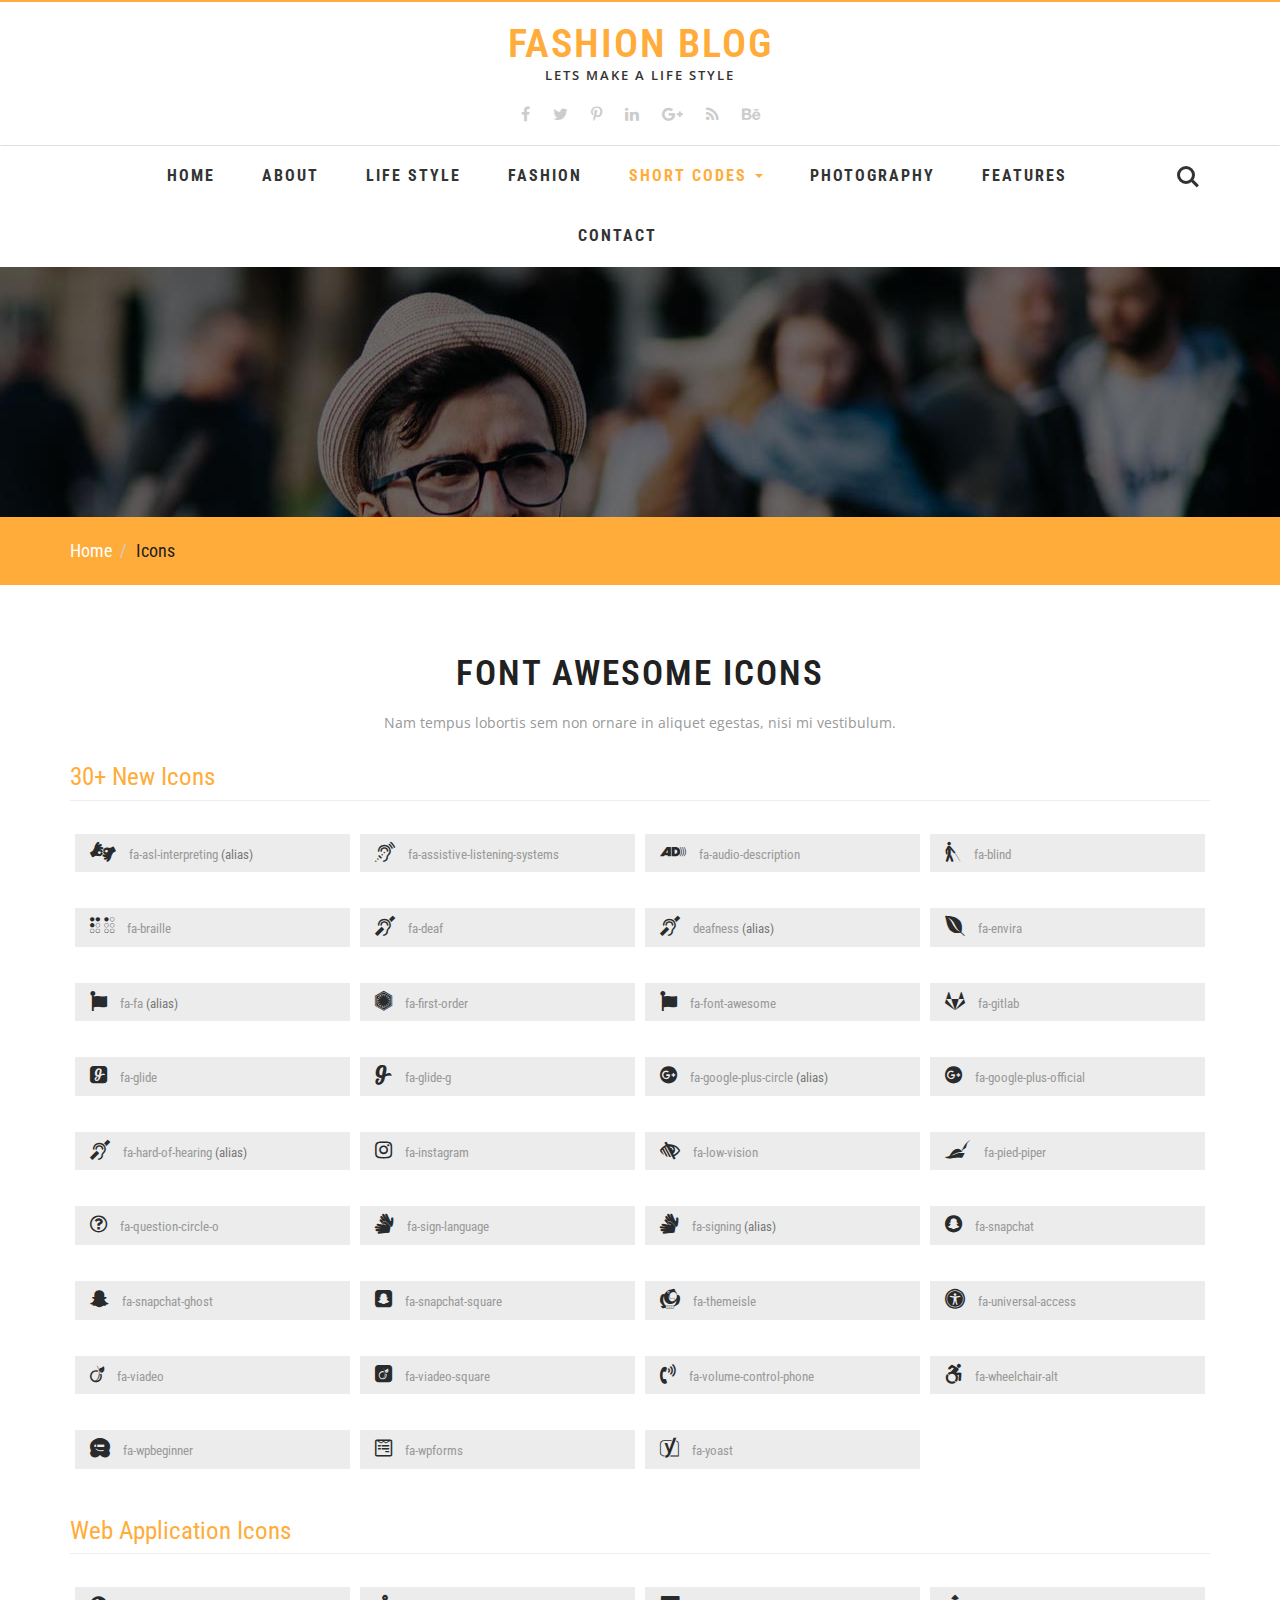
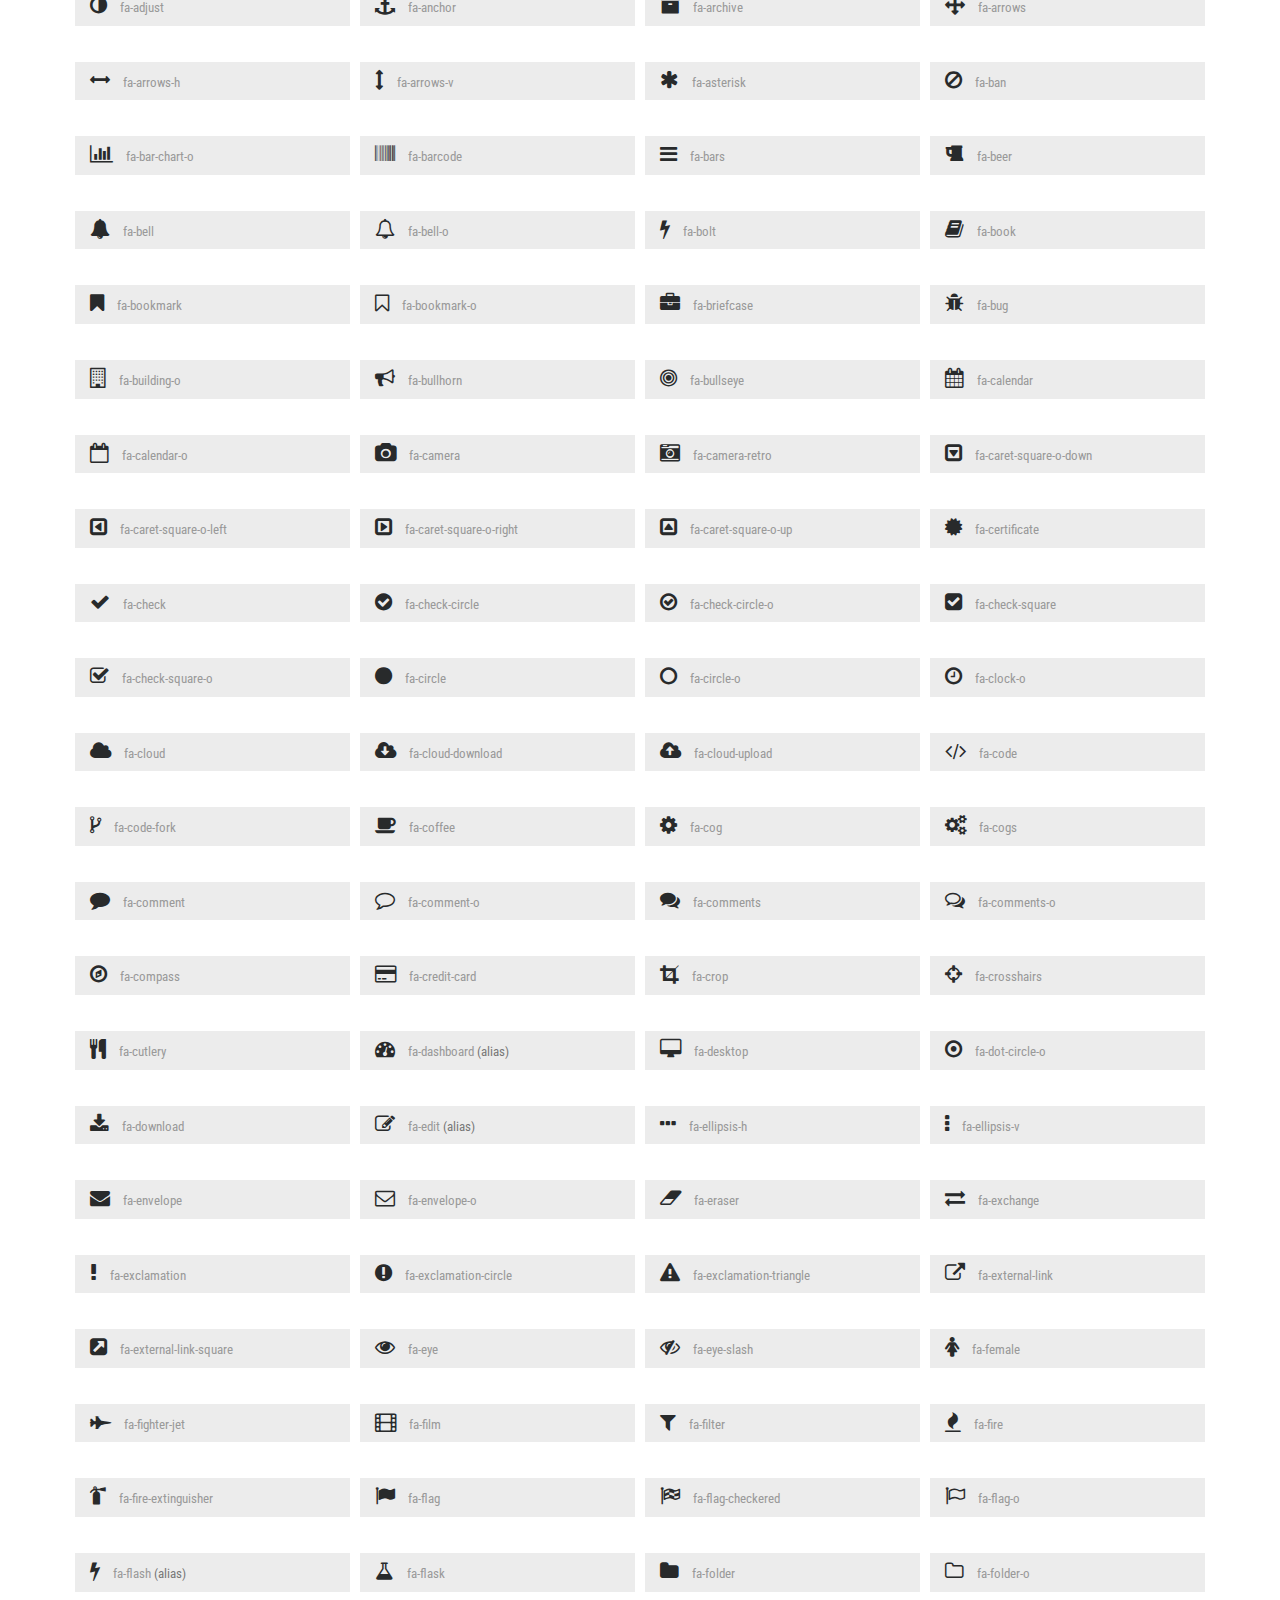
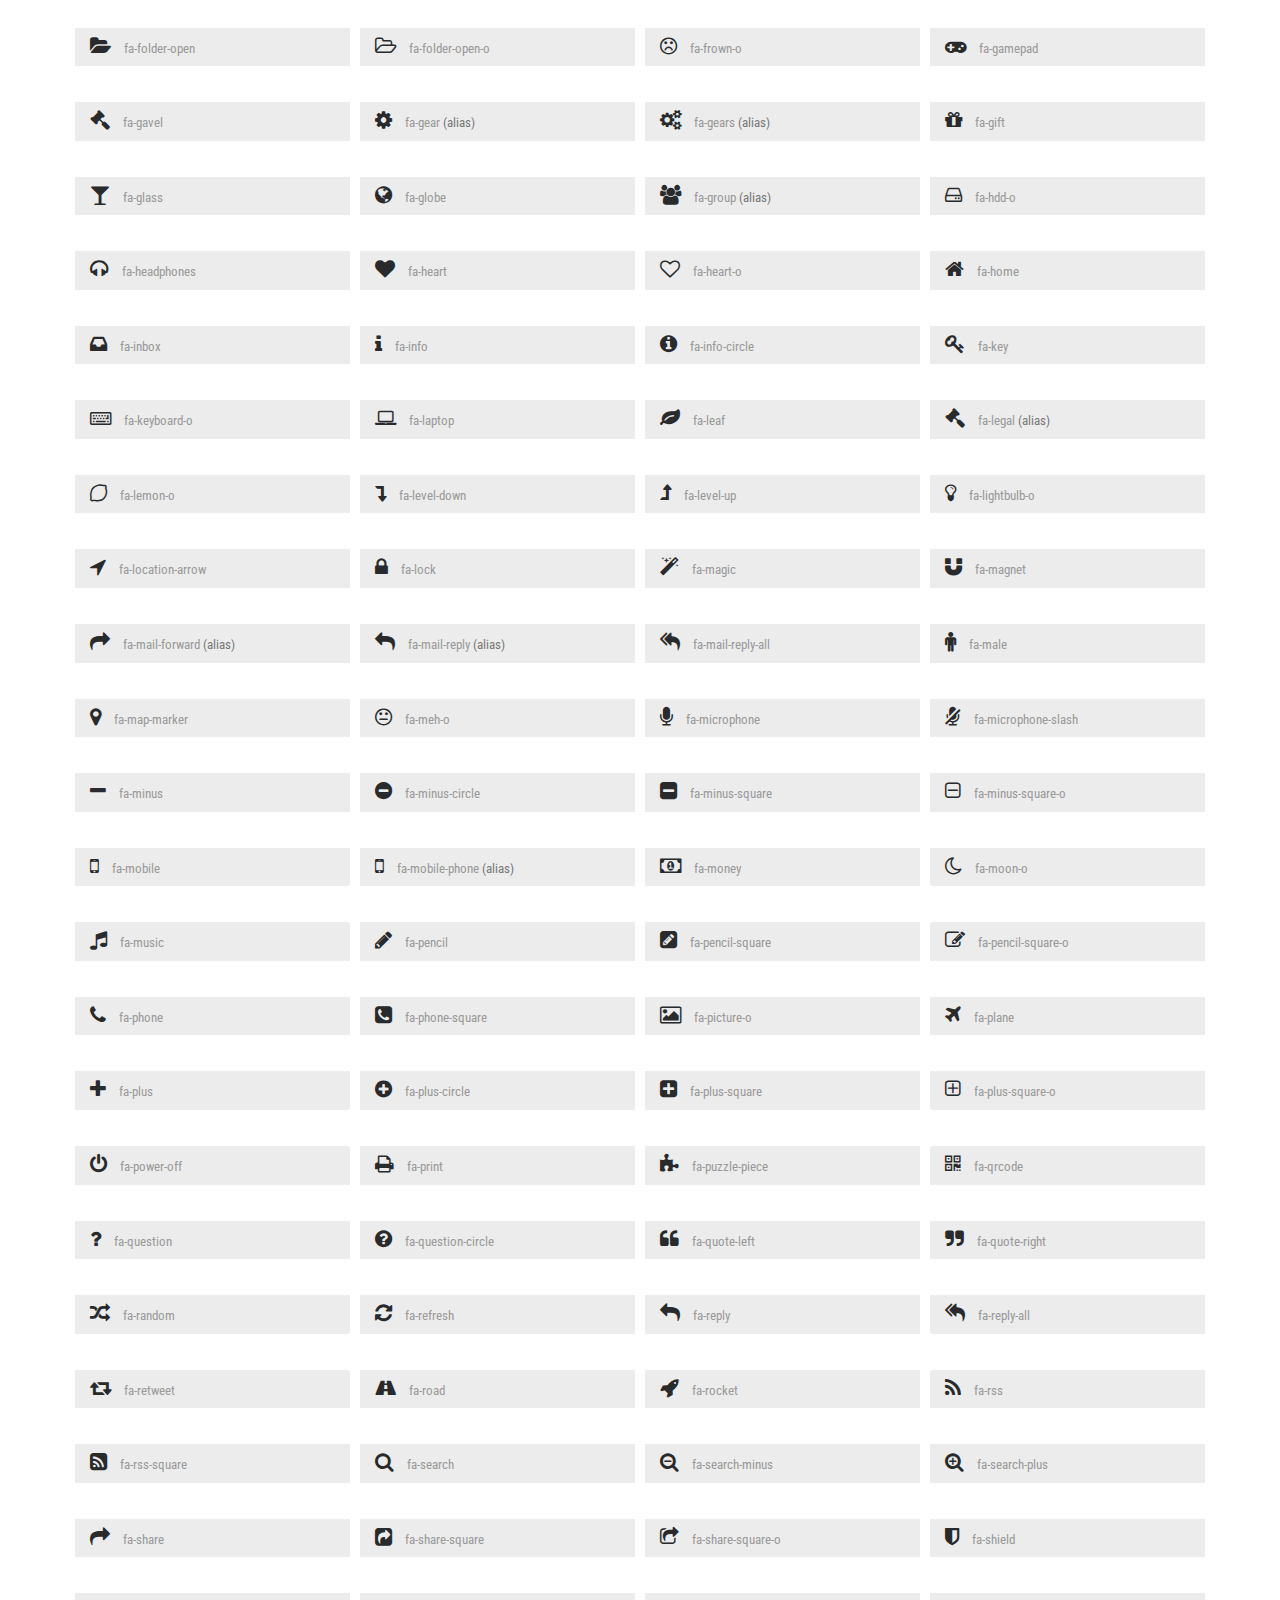
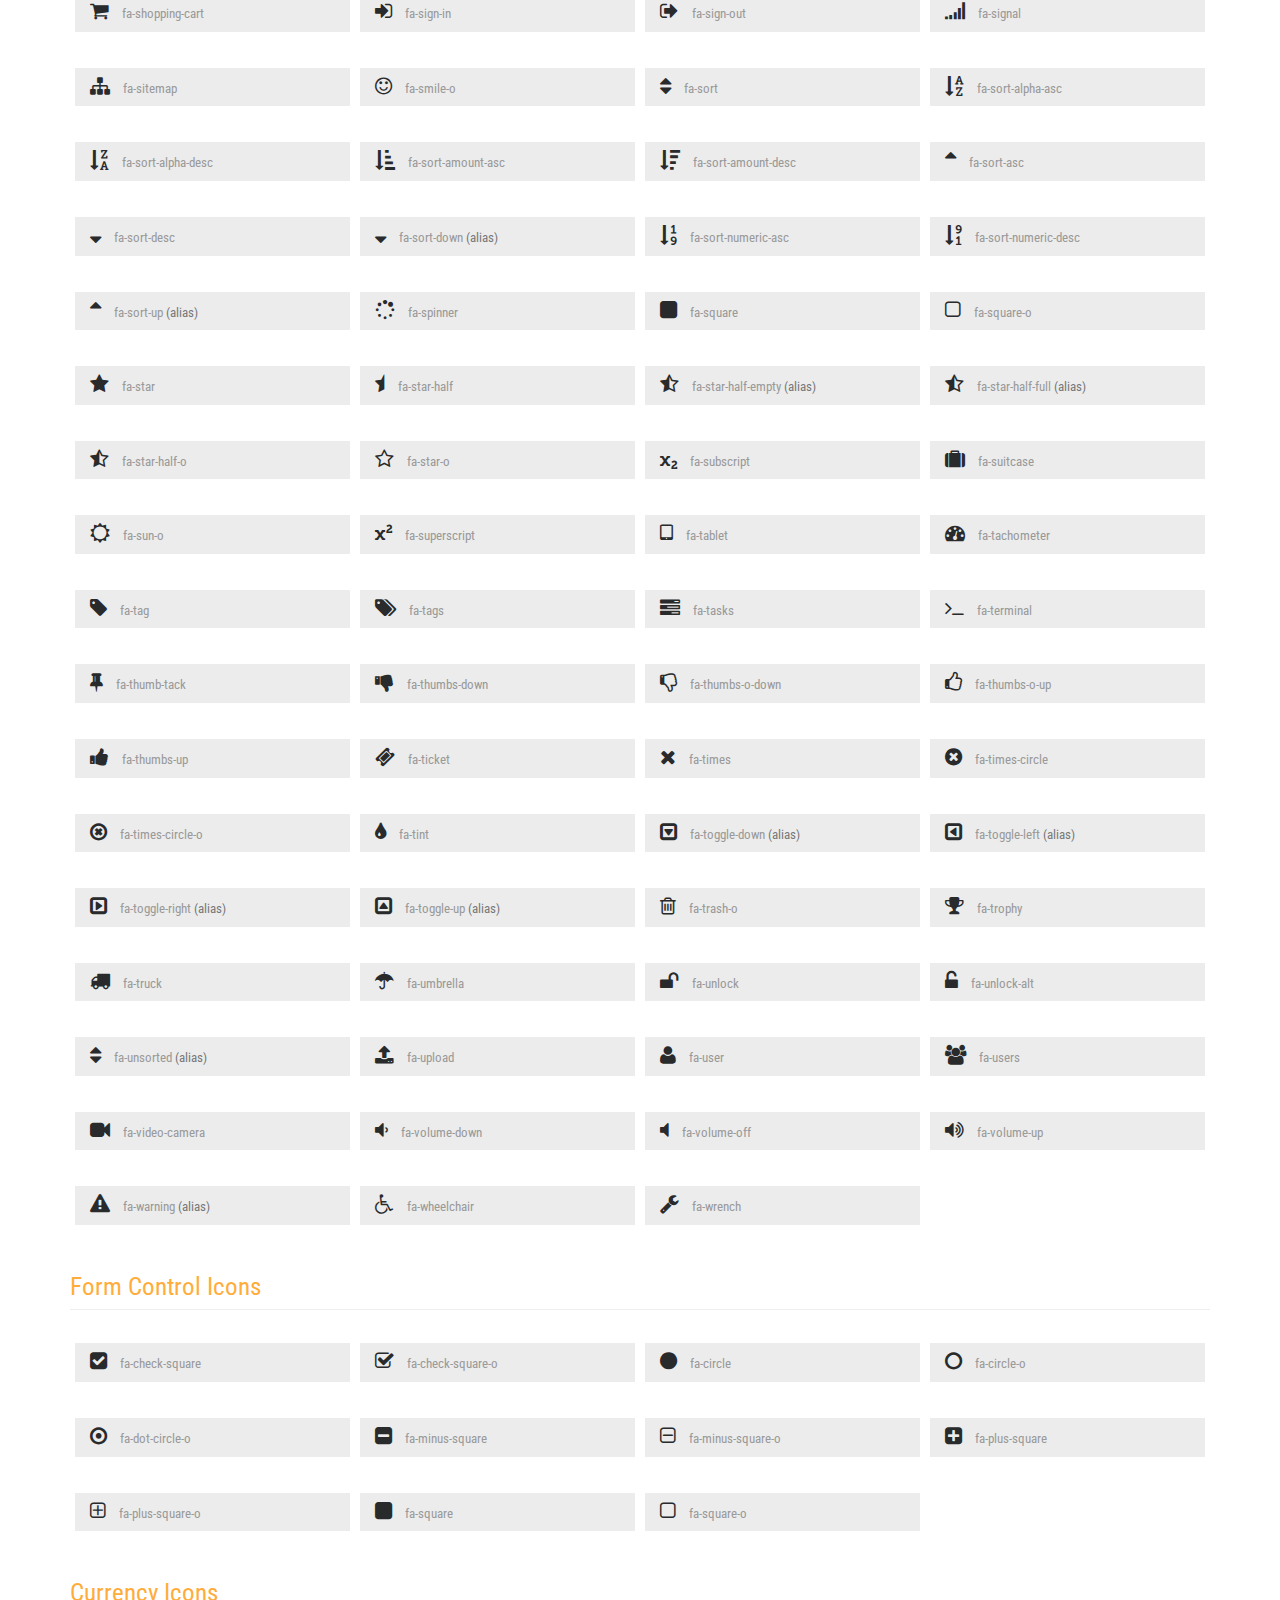
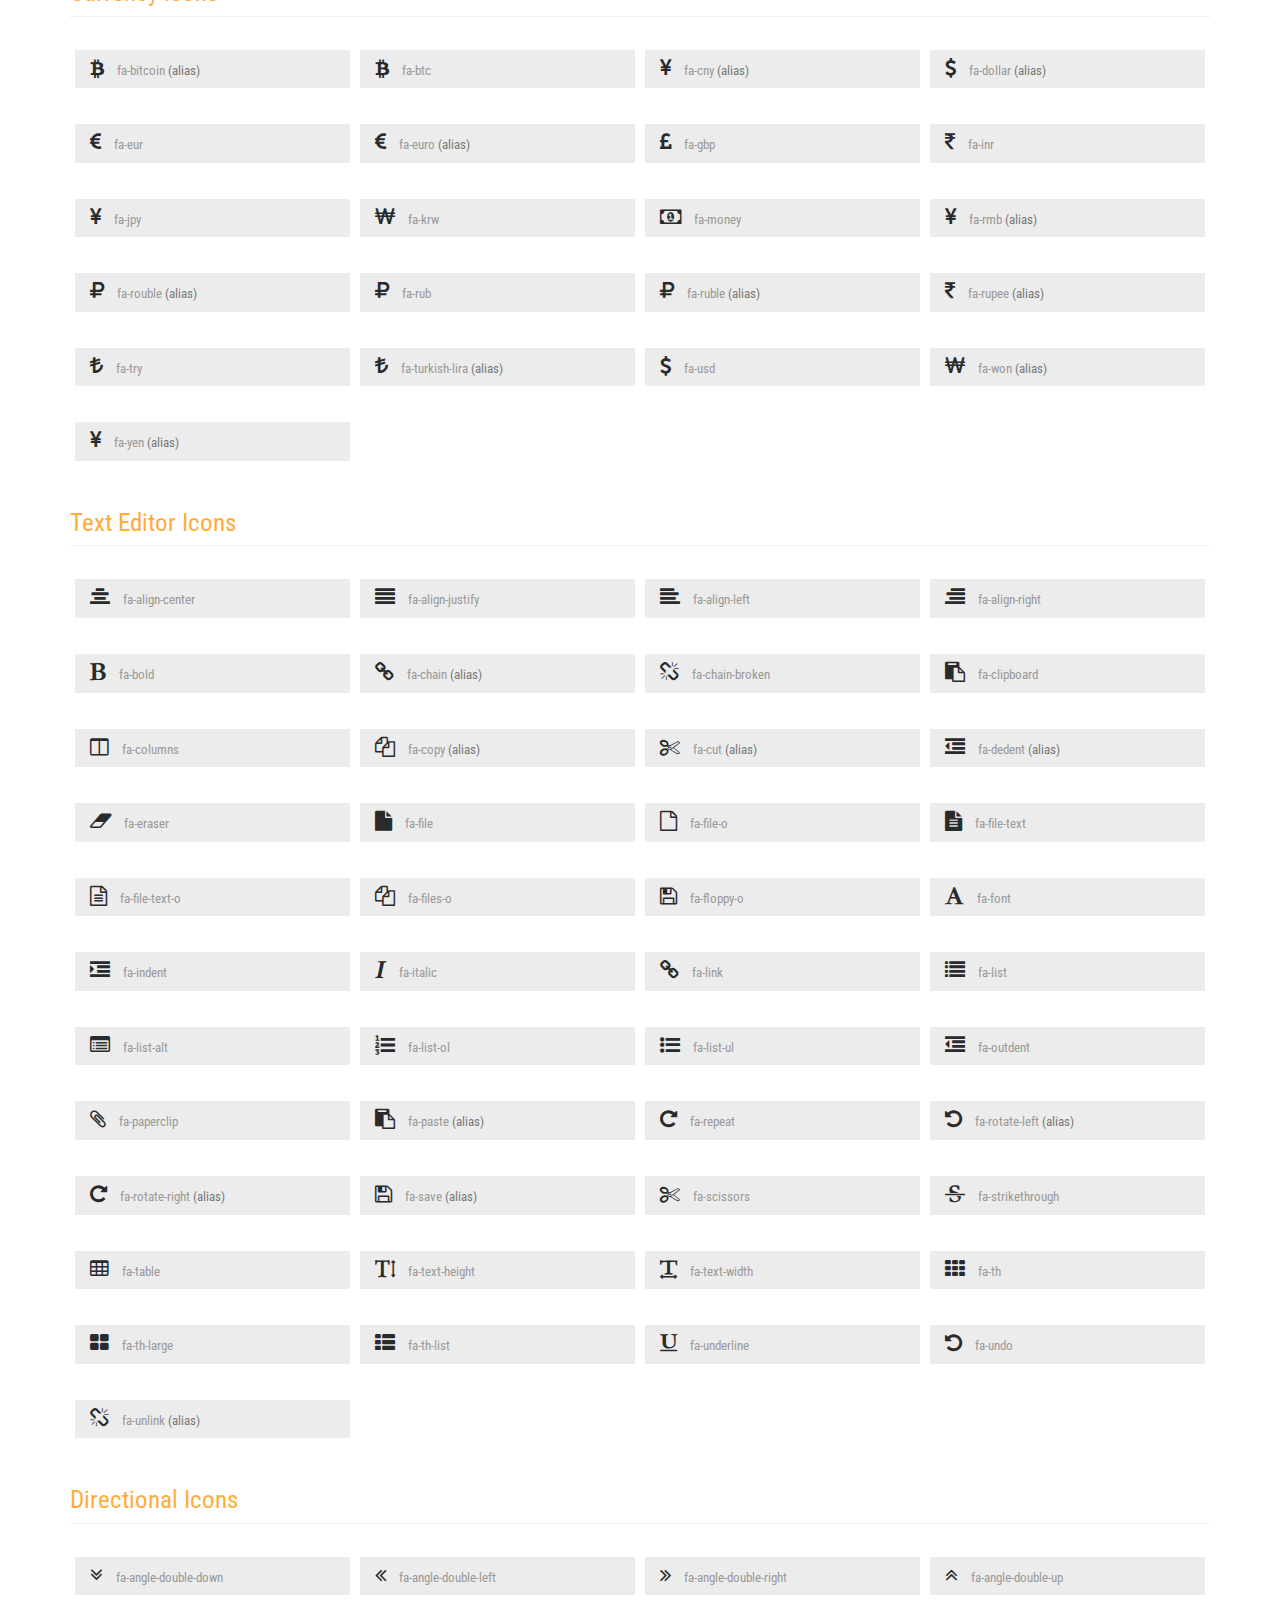
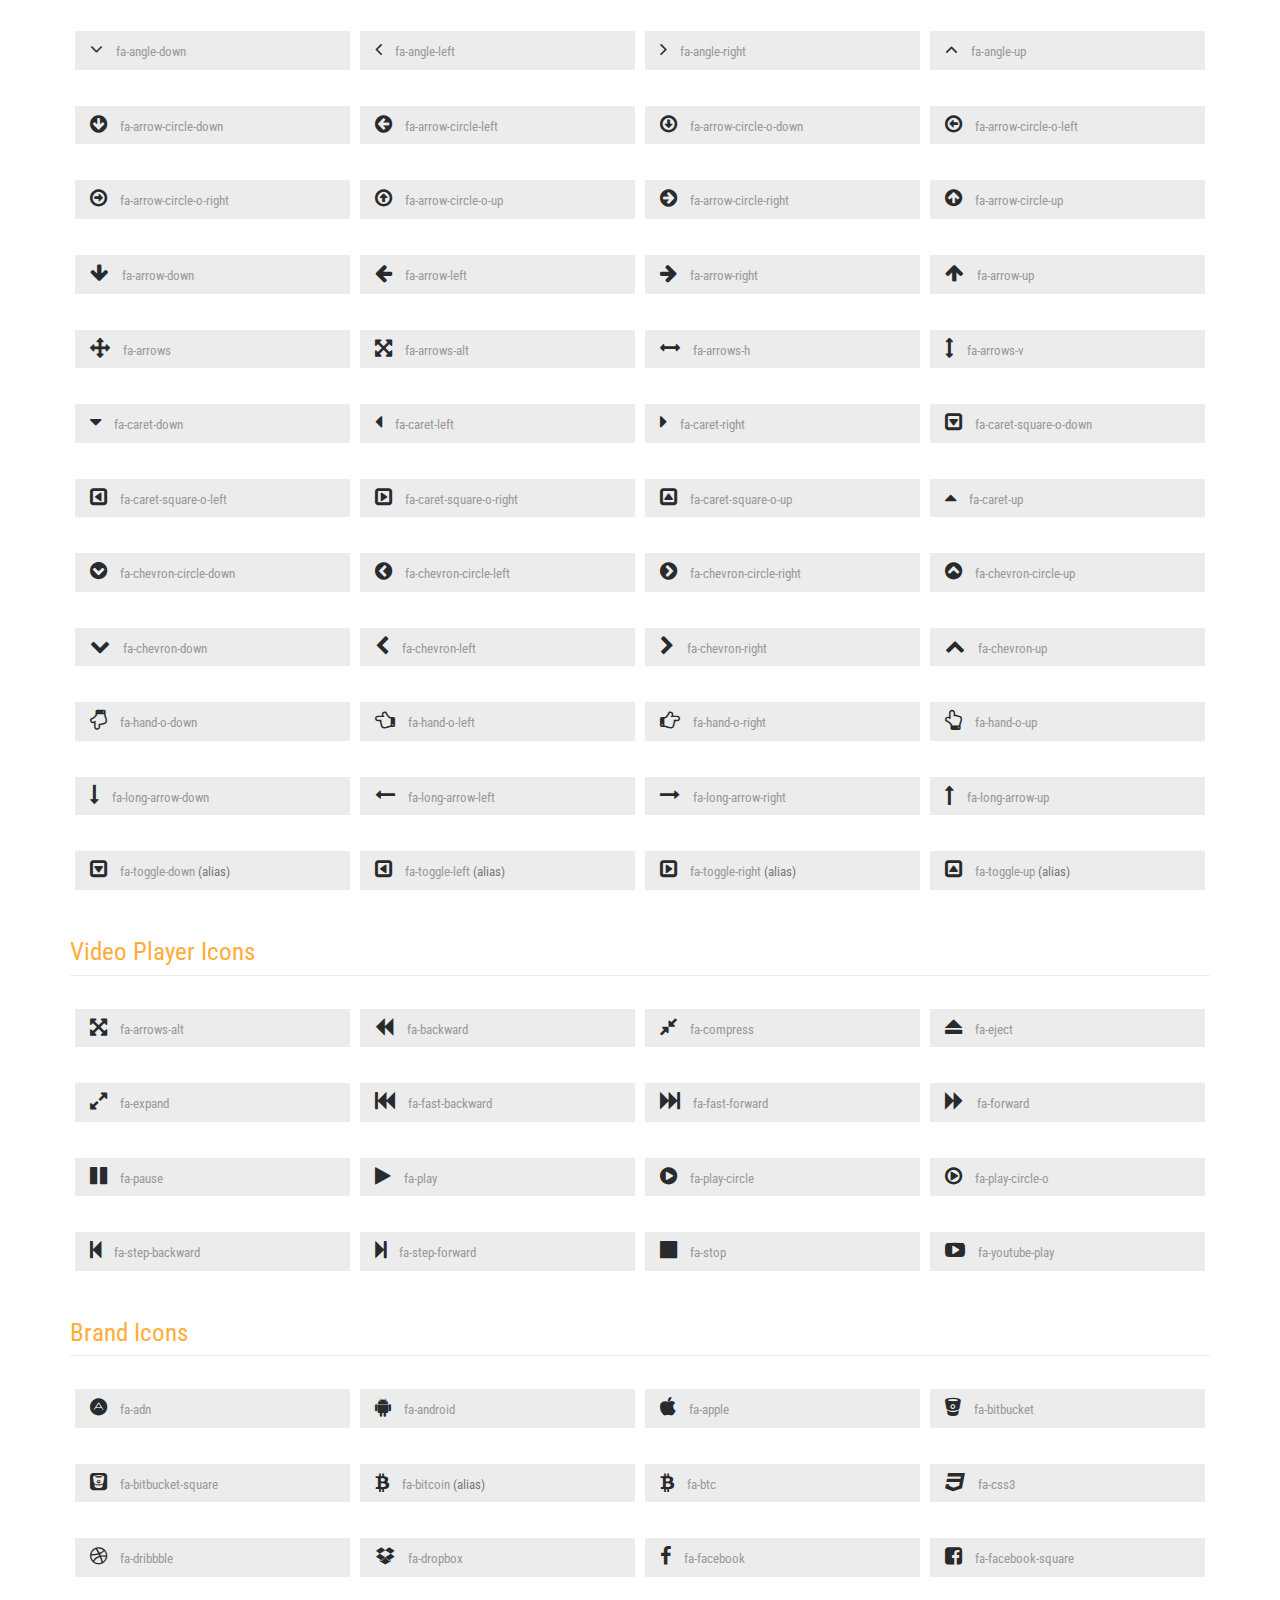
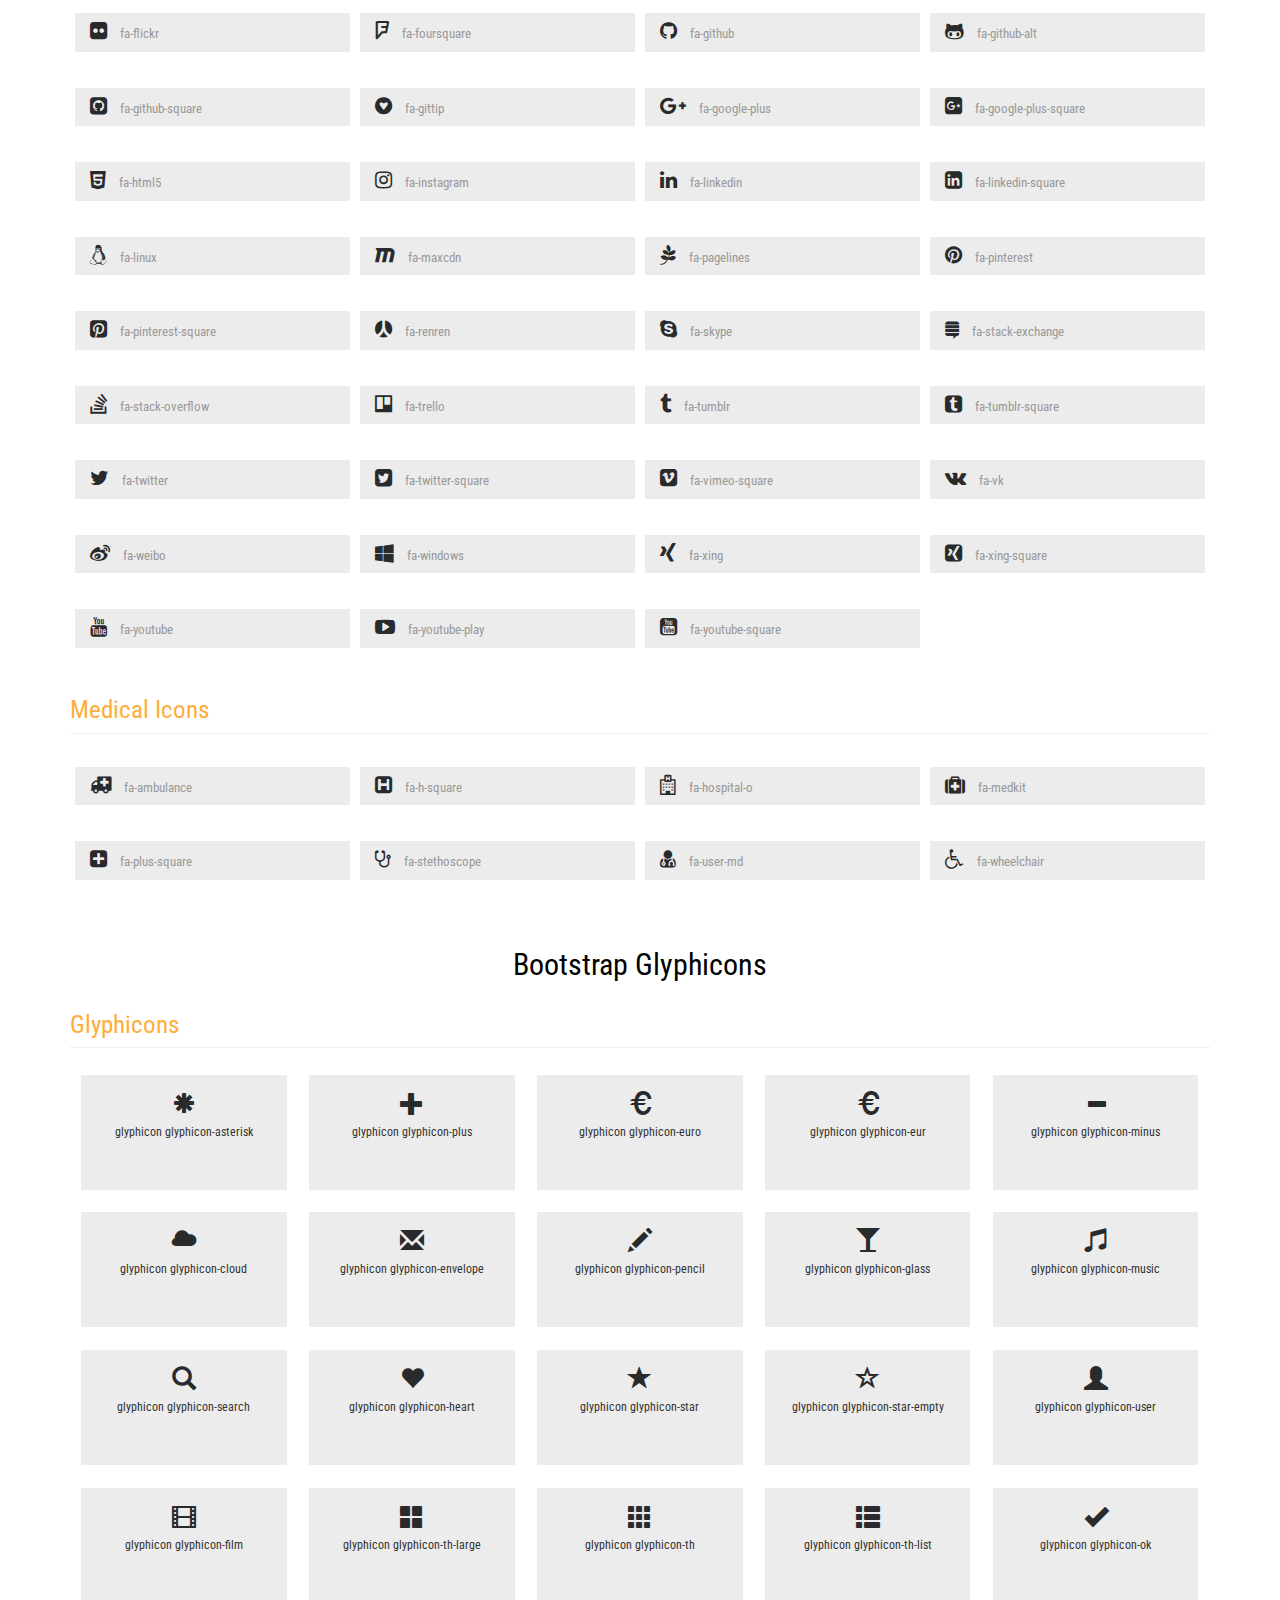
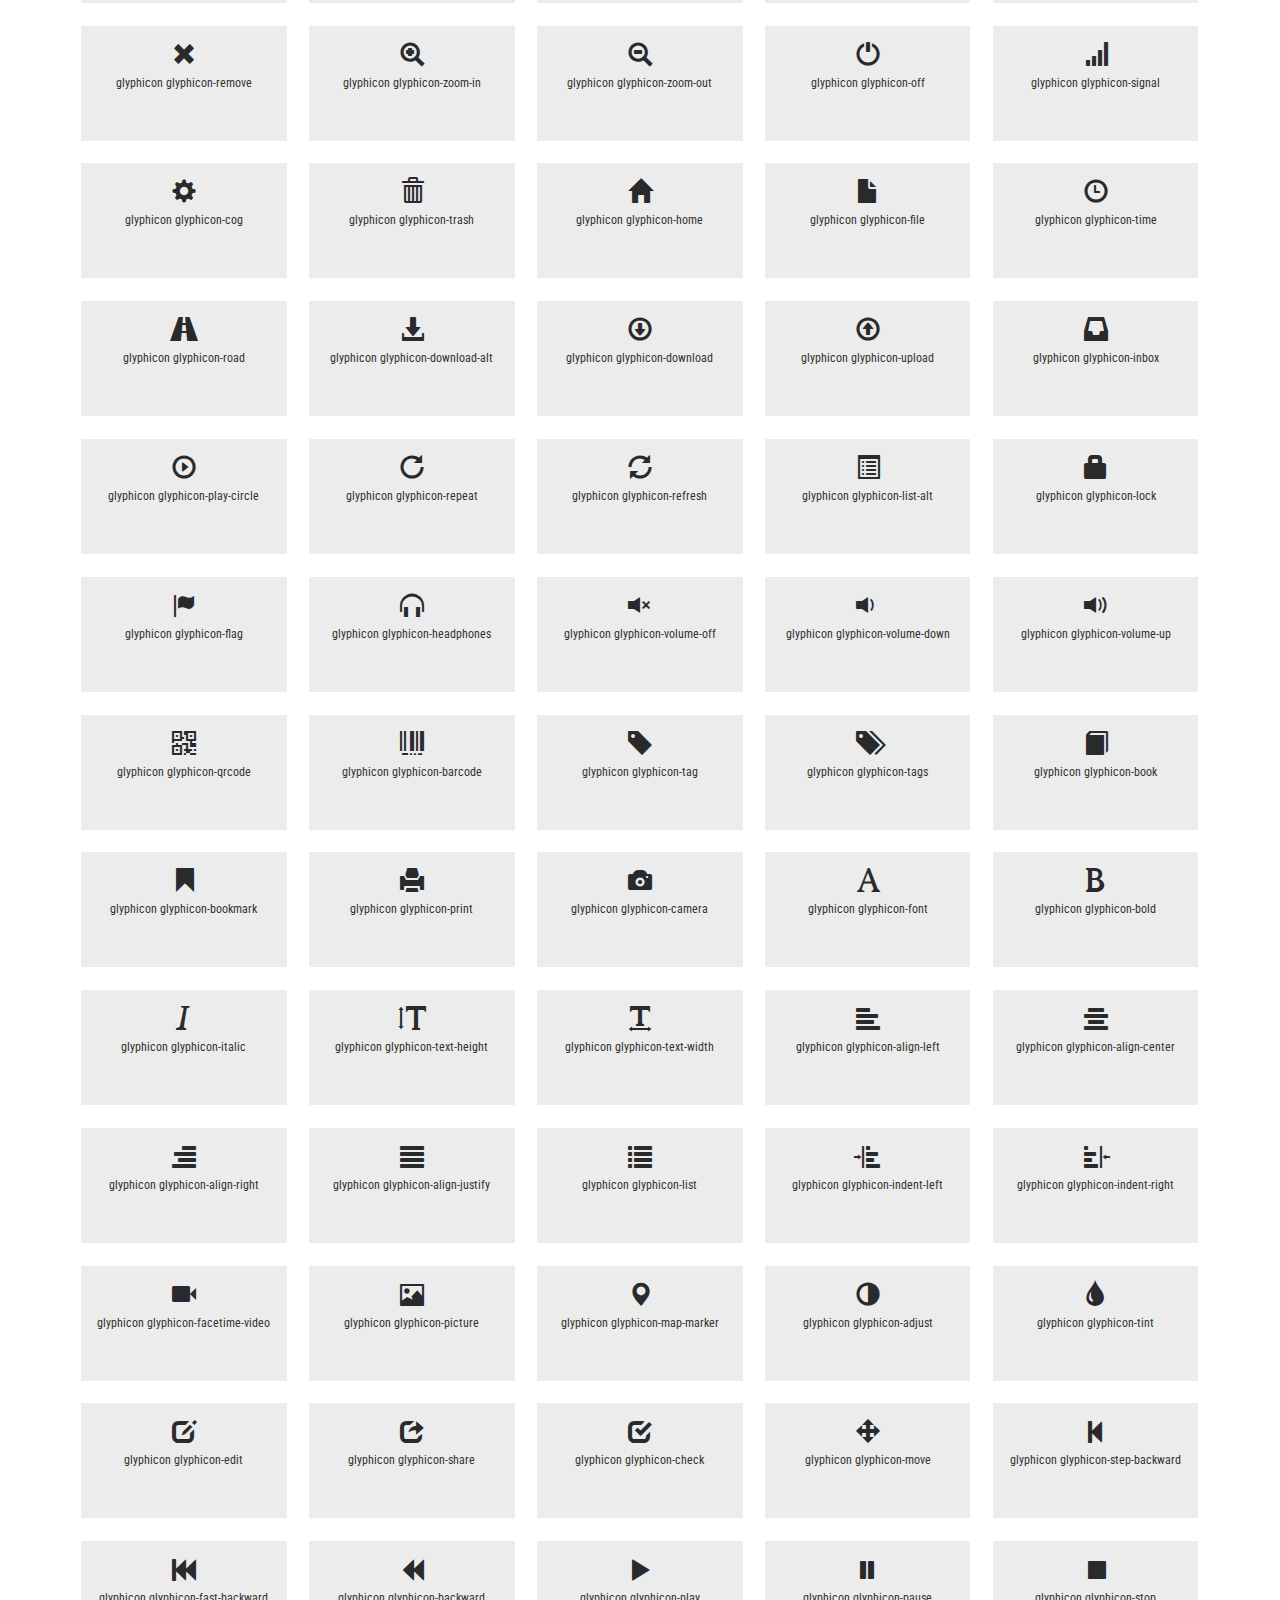
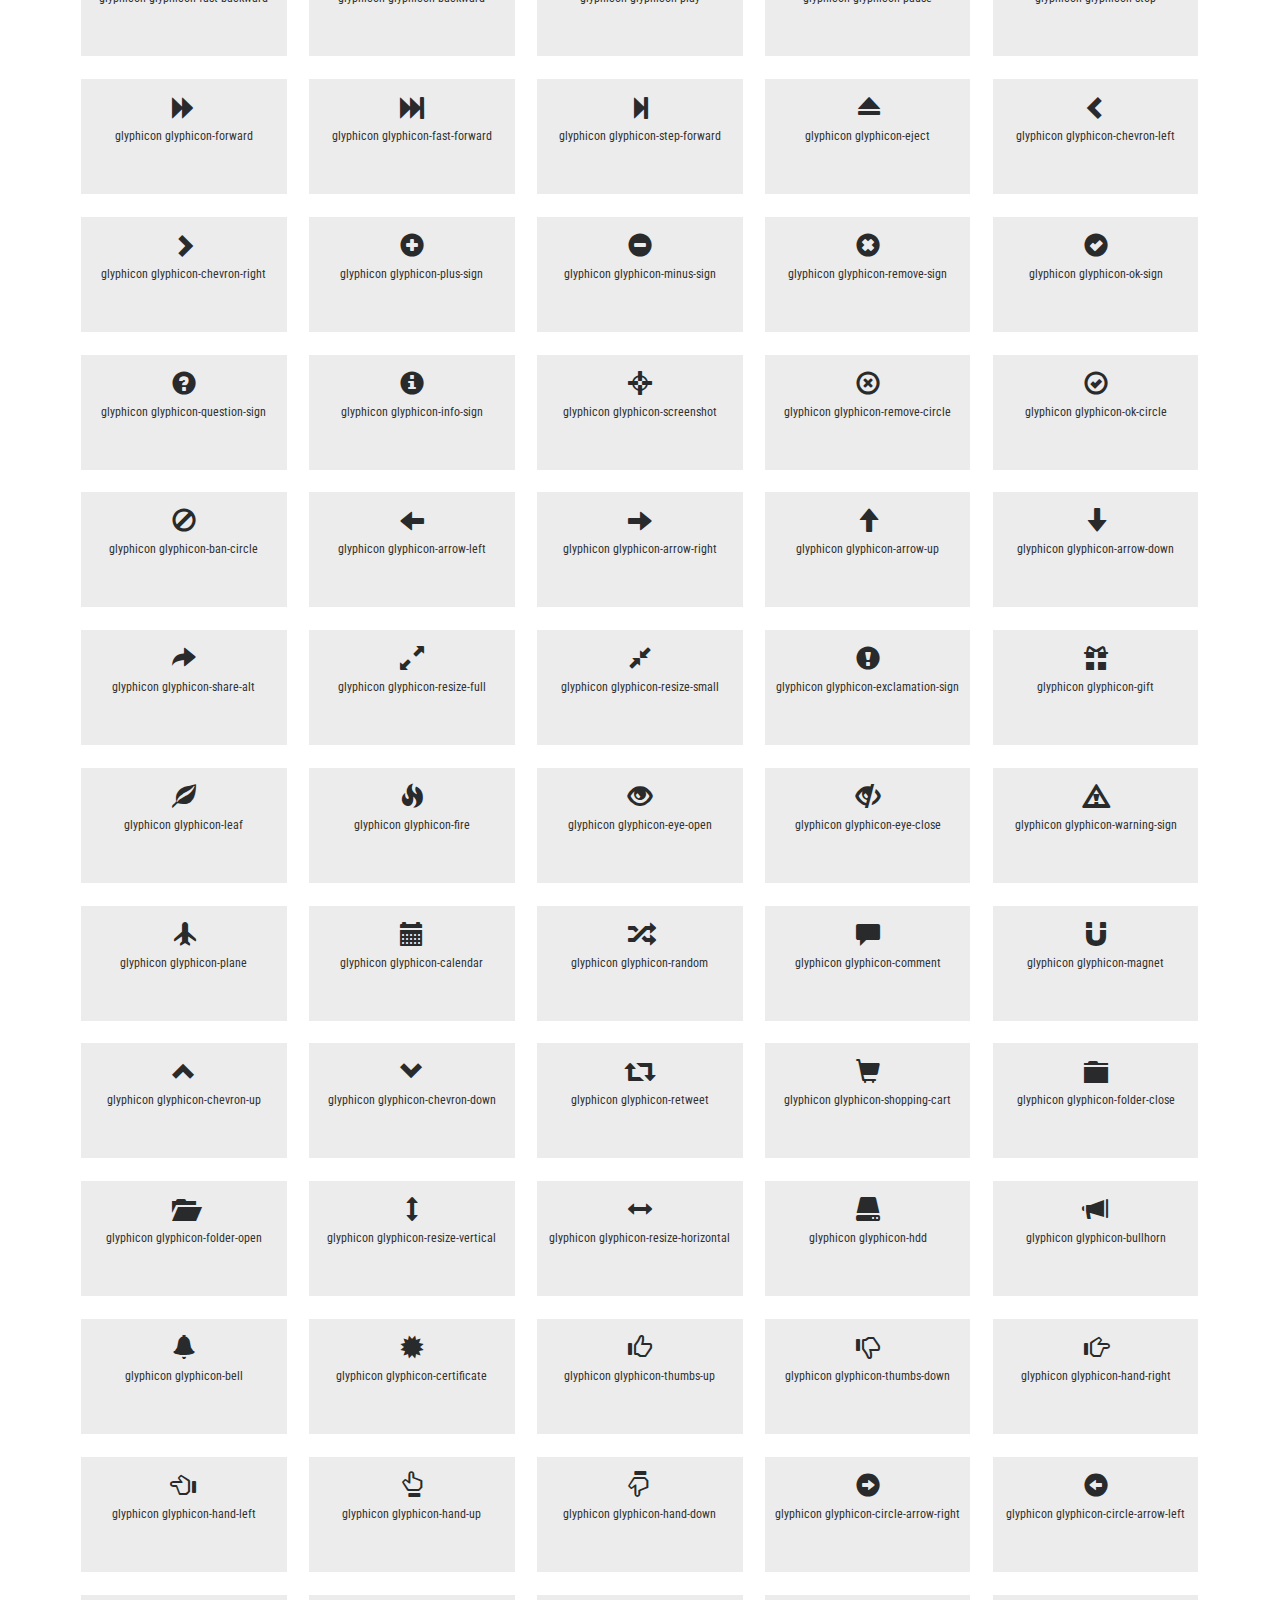
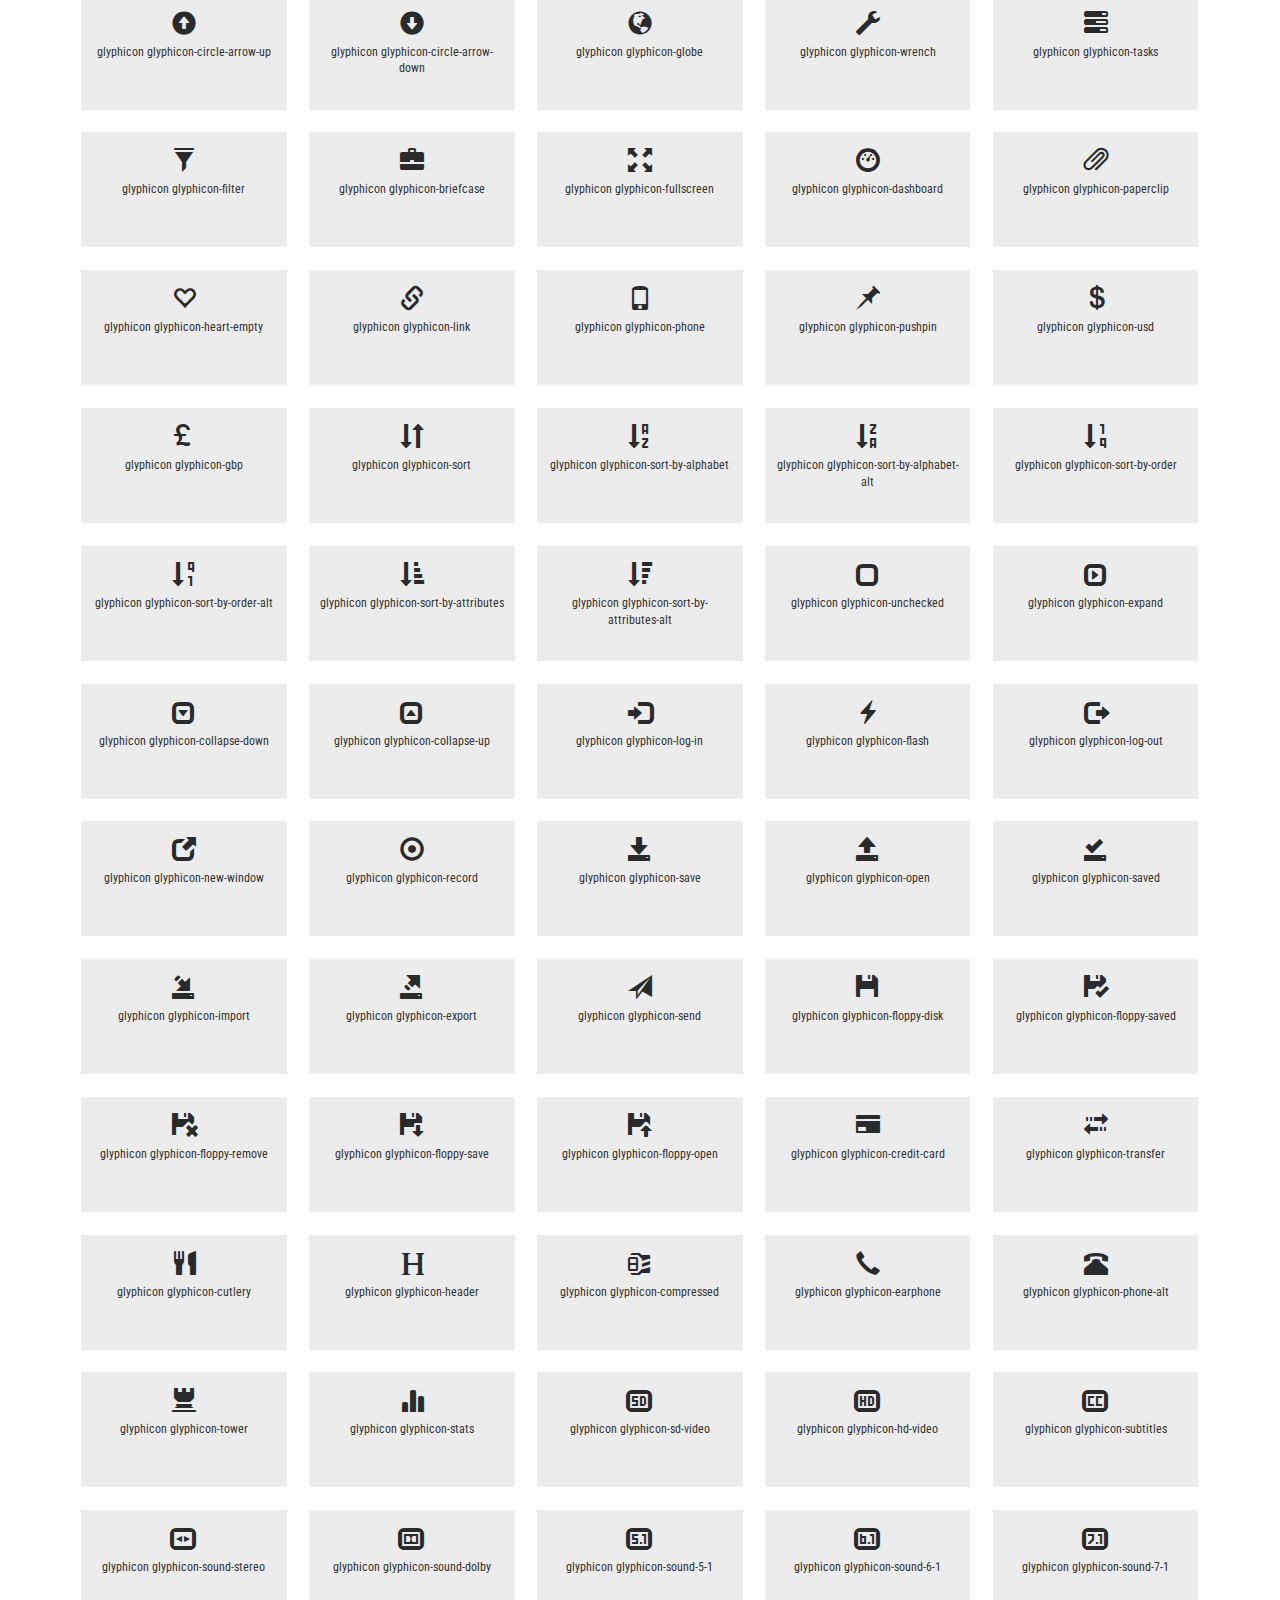
<file: icons.html>
<!DOCTYPE html>
<html lang="en">
<head>
<title>Icons</title>    
<link href="css/font-awesome.min.css" rel="stylesheet" type="text/css" media="all" /><!-- fontawesome -->     
<link href="css/bootstrap.min.css" rel="stylesheet" type="text/css" media="all" /><!-- Bootstrap stylesheet -->
<link href="css/style.css" rel="stylesheet" type="text/css" media="all" />
<!-- stylesheet -->
<!-- meta tags -->
<meta name="viewport" content="width=device-width, initial-scale=1">
<meta http-equiv="Content-Type" content="text/html; charset=utf-8" />
<meta name="keywords" content="" />
<script type="application/x-javascript"> addEventListener("load", function() { setTimeout(hideURLbar, 0); }, false); function hideURLbar(){ window.scrollTo(0,1); } </script>
<!-- //meta tags -->
<!--fonts-->
<link href="http://fonts.googleapis.com/css?family=Roboto+Condensed:300,300i,400,400i,700,700i&subset=cyrillic,cyrillic-ext,greek,greek-ext,latin-ext,vietnamese" rel="stylesheet">
<link href="http://fonts.googleapis.com/css?family=Open+Sans" rel="stylesheet">
<!--//fonts-->
<script type="text/javascript" src="js/jquery-2.1.4.min.js"></script>
<script src="js/main.js"></script>
<!-- Required-js -->
<!-- start-smoth-scrolling -->
<script type="text/javascript" src="js/move-top.js"></script>
<script type="text/javascript" src="js/easing.js"></script>
<script type="text/javascript">
	jQuery(document).ready(function($) {
		$(".scroll").click(function(event){		
			event.preventDefault();
			$('html,body').animate({scrollTop:$(this.hash).offset().top},1000);
		});
	});
</script>
<!-- start-smoth-scrolling -->

<!-- scriptfor smooth drop down-nav -->
<script>
$(document).ready(function(){
    $(".dropdown").hover(            
        function() {
            $('.dropdown-menu', this).stop( true, true ).slideDown("fast");
            $(this).toggleClass('open');        
        },
        function() {
            $('.dropdown-menu', this).stop( true, true ).slideUp("fast");
            $(this).toggleClass('open');       
        }
    );
});
</script>
<!-- //script for smooth drop down-nav -->
</head>
<body>
<!-- header -->
	<header>
		<div class="w3layouts-top-strip">
			<div class="container">
				<div class="logo">
					<h1><a href="index.html">Fashion Blog</a></h1>
					<p>lets make a Life style</p>
				</div>
				<div class="w3ls-social-icons">
					<a class="facebook" href="#"><i class="fa fa-facebook"></i></a>
					<a class="twitter" href="#"><i class="fa fa-twitter"></i></a>
					<a class="pinterest" href="#"><i class="fa fa-pinterest-p"></i></a>
					<a class="linkedin" href="#"><i class="fa fa-linkedin"></i></a>
					<a class="linkedin" href="#"><i class="fa fa-google-plus"></i></a>
					<a class="linkedin" href="#"><i class="fa fa-rss"></i></a>
					<a class="linkedin" href="#"><i class="fa fa-behance"></i></a>
				</div>
			</div>
		</div>
		<!-- navigation -->
			<nav class="navbar navbar-default">
			  <div class="container">
				<!-- Brand and toggle get grouped for better mobile display -->
				<div class="navbar-header">
				  <button type="button" class="navbar-toggle collapsed" data-toggle="collapse" data-target="#bs-example-navbar-collapse-1" aria-expanded="false">
					<span class="sr-only">Toggle navigation</span>
					<span class="icon-bar"></span>
					<span class="icon-bar"></span>
					<span class="icon-bar"></span>
				  </button>
				</div>

				<!-- Collect the nav links, forms, and other content for toggling -->
				<div class="collapse navbar-collapse" id="bs-example-navbar-collapse-1">
				  <ul class="nav navbar-nav">
					<li><a href="index.html">Home</a></li>
					<li><a href="about.html">About</a></li>
					<li><a href="lifestyle.html">Life Style</a></li>
					
					<li><a href="fashion.html">Fashion</a></li>
					<li class="dropdown">
					  <a class="active" href="#" class="dropdown-toggle" data-toggle="dropdown" role="button" aria-haspopup="true" aria-expanded="false">Short Codes <span class="caret"></span></a>
					  <ul class="dropdown-menu">
					  <li><a href="icons.html">Icons Page</a></li>
						<li><a href="typo.html">Typography</a></li>
						
					  </ul>
					</li>
					<li><a href="photography.html">Photography</a></li>
					<li><a href="features.html">Features</a></li>
					<li><a href="contact.html">Contact</a></li>
				  </ul>
				</div><!-- /.navbar-collapse -->
				<div class="w3_agile_login">
							<div class="cd-main-header">
								<a class="cd-search-trigger" href="#cd-search"> <span></span></a>
								<!-- cd-header-buttons -->
							</div>
							<div id="cd-search" class="cd-search">
								<form action="#" method="post">
									<input name="Search" type="search" placeholder="Search...">
								</form>
							</div>
						</div>
						<div class="clearfix"> </div>

			  </div><!-- /.container-fluid -->
			</nav>
			
		<!-- //navigation -->
	</header>
	<!-- //header -->
	<!-- banner -->
	<div class="agile-banner">
	</div>
	<!-- //banner -->
	<!-- breadcrumbs -->
	<div class="breadcrumbs">
		<div class="container">
			<ol class="breadcrumb breadcrumb1 animated wow slideInLeft" data-wow-delay=".5s">
				<li><a href="index.html">Home</a></li>
				<li class="active">Icons</li>
			</ol>
		</div>
	</div>
<!-- //breadcrumbs -->
	
		<!-- icons -->
	<div class="banner-bottom">
	<div class="container">
			<div class="w3_agileits_icons_page">
				<div class="icons">
				<div class="agileits_heading_section">
					<h3 class="wthree_head">Font Awesome Icons</h3>
					<p class="agileinfo_para">Nam tempus lobortis sem non ornare in aliquet egestas, nisi mi vestibulum.</p>
				</div>
					
					<section id="new">
						<h3 class="page-header page-header icon-subheading">30+ New Icons </h3>							  

						<div class="row fontawesome-icon-list">
							
							
							<div class="icon-box col-md-3 col-sm-4"><a class="agile-icon" href="#"><i class="fa fa-asl-interpreting" aria-hidden="true"></i> fa-asl-interpreting <span class="text-muted">(alias)</span></a></div>
							
							<div class="icon-box col-md-3 col-sm-4"><a class="agile-icon" href="#"><i class="fa fa-assistive-listening-systems" aria-hidden="true"></i> fa-assistive-listening-systems</a></div>
							
							<div class="icon-box col-md-3 col-sm-4"><a class="agile-icon" href="#"><i class="fa fa-audio-description" aria-hidden="true"></i> fa-audio-description</a></div>
							
							  <div class="icon-box col-md-3 col-sm-4"><a class="agile-icon" href="#"><i class="fa fa-blind" aria-hidden="true"></i> fa-blind</a></div>
							
							  <div class="icon-box col-md-3 col-sm-4"><a class="agile-icon" href="#"><i class="fa fa-braille" aria-hidden="true"></i> fa-braille</a></div>
							
							  <div class="icon-box col-md-3 col-sm-4"><a class="agile-icon" href="#"><i class="fa fa-deaf" aria-hidden="true"></i> fa-deaf</a></div>
							
							  <div class="icon-box col-md-3 col-sm-4"><a class="agile-icon" href="#"><i class="fa fa-deafness" aria-hidden="true"></i> deafness <span class="text-muted">(alias)</span></a></div>
							
							  <div class="icon-box col-md-3 col-sm-4"><a class="agile-icon" href="#"><i class="fa fa-envira" aria-hidden="true"></i> fa-envira</a></div>
							
							  <div class="icon-box col-md-3 col-sm-4"><a class="agile-icon" href="#"><i class="fa fa-fa" aria-hidden="true"></i> fa-fa <span class="text-muted">(alias)</span></a></div>
							
							  <div class="icon-box col-md-3 col-sm-4"><a class="agile-icon" href="#"><i class="fa fa-first-order" aria-hidden="true"></i> fa-first-order</a></div>
							
							  <div class="icon-box col-md-3 col-sm-4"><a class="agile-icon" href="#"><i class="fa fa-font-awesome" aria-hidden="true"></i> fa-font-awesome</a></div>
							
							  <div class="icon-box col-md-3 col-sm-4"><a class="agile-icon" href="#"><i class="fa fa-gitlab" aria-hidden="true"></i> fa-gitlab</a></div>
							
							  <div class="icon-box col-md-3 col-sm-4"><a class="agile-icon" href="#"><i class="fa fa-glide" aria-hidden="true"></i> fa-glide</a></div>
							
							  <div class="icon-box col-md-3 col-sm-4"><a class="agile-icon" href="#"><i class="fa fa-glide-g" aria-hidden="true"></i> fa-glide-g</a></div>
							
							  <div class="icon-box col-md-3 col-sm-4"><a class="agile-icon" href="#"><i class="fa fa-google-plus-circle" aria-hidden="true"></i> fa-google-plus-circle <span class="text-muted">(alias)</span></a></div>
							
							  <div class="icon-box col-md-3 col-sm-4"><a class="agile-icon" href="#"><i class="fa fa-google-plus-official" aria-hidden="true"></i> fa-google-plus-official</a></div>
							
							  <div class="icon-box col-md-3 col-sm-4"><a class="agile-icon" href="#"><i class="fa fa-hard-of-hearing" aria-hidden="true"></i> fa-hard-of-hearing <span class="text-muted">(alias)</span></a></div>
							
							  <div class="icon-box col-md-3 col-sm-4"><a class="agile-icon" href="#"><i class="fa fa-instagram" aria-hidden="true"></i> fa-instagram</a></div>
							
							  <div class="icon-box col-md-3 col-sm-4"><a class="agile-icon" href="#"><i class="fa fa-low-vision" aria-hidden="true"></i> fa-low-vision</a></div>
							
							  <div class="icon-box col-md-3 col-sm-4"><a class="agile-icon" href="#"><i class="fa fa-pied-piper" aria-hidden="true"></i> fa-pied-piper</a></div>
							
							  <div class="icon-box col-md-3 col-sm-4"><a class="agile-icon" href="#"><i class="fa fa-question-circle-o" aria-hidden="true"></i> fa-question-circle-o</a></div>
							
							  <div class="icon-box col-md-3 col-sm-4"><a class="agile-icon" href="#"><i class="fa fa-sign-language" aria-hidden="true"></i> fa-sign-language</a></div>
							
							  <div class="icon-box col-md-3 col-sm-4"><a class="agile-icon" href="#"><i class="fa fa-signing" aria-hidden="true"></i> fa-signing <span class="text-muted">(alias)</span></a></div>
							
							  <div class="icon-box col-md-3 col-sm-4"><a class="agile-icon" href="#"><i class="fa fa-snapchat" aria-hidden="true"></i> fa-snapchat</a></div>
							
							  <div class="icon-box col-md-3 col-sm-4"><a class="agile-icon" href="#"><i class="fa fa-snapchat-ghost" aria-hidden="true"></i> fa-snapchat-ghost</a></div>
							
							  <div class="icon-box col-md-3 col-sm-4"><a class="agile-icon" href="#"><i class="fa fa-snapchat-square" aria-hidden="true"></i> fa-snapchat-square</a></div>
							
							  <div class="icon-box col-md-3 col-sm-4"><a class="agile-icon" href="#"><i class="fa fa-themeisle" aria-hidden="true"></i> fa-themeisle</a></div>
							
							  <div class="icon-box col-md-3 col-sm-4"><a class="agile-icon" href="#"><i class="fa fa-universal-access" aria-hidden="true"></i> fa-universal-access</a></div>
							
							  <div class="icon-box col-md-3 col-sm-4"><a class="agile-icon" href="#"><i class="fa fa-viadeo" aria-hidden="true"></i> fa-viadeo</a></div>
							
							  <div class="icon-box col-md-3 col-sm-4"><a class="agile-icon" href="#"><i class="fa fa-viadeo-square" aria-hidden="true"></i> fa-viadeo-square</a></div>
							
							  <div class="icon-box col-md-3 col-sm-4"><a class="agile-icon" href="#"><i class="fa fa-volume-control-phone" aria-hidden="true"></i> fa-volume-control-phone</a></div>
							
							  <div class="icon-box col-md-3 col-sm-4"><a class="agile-icon" href="#"><i class="fa fa-wheelchair-alt" aria-hidden="true"></i> fa-wheelchair-alt</a></div>
							
							  <div class="icon-box col-md-3 col-sm-4"><a class="agile-icon" href="#"><i class="fa fa-wpbeginner" aria-hidden="true"></i> fa-wpbeginner</a></div>
							
							  <div class="icon-box col-md-3 col-sm-4"><a class="agile-icon" href="#"><i class="fa fa-wpforms" aria-hidden="true"></i> fa-wpforms</a></div>
							
							  <div class="icon-box col-md-3 col-sm-4"><a class="agile-icon" href="#"><i class="fa fa-yoast" aria-hidden="true"></i> fa-yoast</a></div>
							
						  </div>

						</section>

					<div class="section group">
							<div class="box"> 
								<div class="title ">
									<h3 class="page-header icon-subheading">Web Application Icons</h3>
								</div>
								<div class="box_content"> 
									<div class="fontawesome-icon-list"> 
										<div class="icon-box col-md-3 col-sm-4"><a class="agile-icon" href="#"><i class="fa fa-adjust"></i> fa-adjust</a></div>
								
										<div class="icon-box col-md-3 col-sm-4"><a class="agile-icon" href="#"><i class="fa fa-anchor"></i> fa-anchor</a></div>
								
										<div class="icon-box col-md-3 col-sm-4"><a class="agile-icon" href="#"><i class="fa fa-archive"></i> fa-archive</a></div>
								
										<div class="icon-box col-md-3 col-sm-4"><a class="agile-icon" href="#"><i class="fa fa-arrows"></i> fa-arrows</a></div>
								
										<div class="icon-box col-md-3 col-sm-4"><a class="agile-icon" href="#"><i class="fa fa-arrows-h"></i> fa-arrows-h</a></div>
								
										<div class="icon-box col-md-3 col-sm-4"><a class="agile-icon" href="#"><i class="fa fa-arrows-v"></i> fa-arrows-v</a></div>
								
										<div class="icon-box col-md-3 col-sm-4"><a class="agile-icon" href="#"><i class="fa fa-asterisk"></i> fa-asterisk</a></div>
								
										<div class="icon-box col-md-3 col-sm-4"><a class="agile-icon" href="#"><i class="fa fa-ban"></i> fa-ban</a></div>
								
										<div class="icon-box col-md-3 col-sm-4"><a class="agile-icon" href="#"><i class="fa fa-bar-chart-o"></i> fa-bar-chart-o</a></div>
								
										<div class="icon-box col-md-3 col-sm-4"><a class="agile-icon" href="#"><i class="fa fa-barcode"></i> fa-barcode</a></div>
								
										<div class="icon-box col-md-3 col-sm-4"><a class="agile-icon" href="#"><i class="fa fa-bars"></i> fa-bars</a></div>
								
										<div class="icon-box col-md-3 col-sm-4"><a class="agile-icon" href="#"><i class="fa fa-beer"></i> fa-beer</a></div>
								
										<div class="icon-box col-md-3 col-sm-4"><a class="agile-icon" href="#"><i class="fa fa-bell"></i> fa-bell</a></div>
								
										<div class="icon-box col-md-3 col-sm-4"><a class="agile-icon" href="#"><i class="fa fa-bell-o"></i> fa-bell-o</a></div>
								
										<div class="icon-box col-md-3 col-sm-4"><a class="agile-icon" href="#"><i class="fa fa-bolt"></i> fa-bolt</a></div>
								
										<div class="icon-box col-md-3 col-sm-4"><a class="agile-icon" href="#"><i class="fa fa-book"></i> fa-book</a></div>
								
										<div class="icon-box col-md-3 col-sm-4"><a class="agile-icon" href="#"><i class="fa fa-bookmark"></i> fa-bookmark</a></div>
								
										<div class="icon-box col-md-3 col-sm-4"><a class="agile-icon" href="#"><i class="fa fa-bookmark-o"></i> fa-bookmark-o</a></div>
								
										<div class="icon-box col-md-3 col-sm-4"><a class="agile-icon" href="#"><i class="fa fa-briefcase"></i> fa-briefcase</a></div>
								
										<div class="icon-box col-md-3 col-sm-4"><a class="agile-icon" href="#"><i class="fa fa-bug"></i> fa-bug</a></div>
								
										<div class="icon-box col-md-3 col-sm-4"><a class="agile-icon" href="#"><i class="fa fa-building-o"></i> fa-building-o</a></div>
								
										<div class="icon-box col-md-3 col-sm-4"><a class="agile-icon" href="#"><i class="fa fa-bullhorn"></i> fa-bullhorn</a></div>
								
										<div class="icon-box col-md-3 col-sm-4"><a class="agile-icon" href="#"><i class="fa fa-bullseye"></i> fa-bullseye</a></div>
								
										<div class="icon-box col-md-3 col-sm-4"><a class="agile-icon" href="#"><i class="fa fa-calendar"></i> fa-calendar</a></div>
								
										<div class="icon-box col-md-3 col-sm-4"><a class="agile-icon" href="#"><i class="fa fa-calendar-o"></i> fa-calendar-o</a></div>
								
										<div class="icon-box col-md-3 col-sm-4"><a class="agile-icon" href="#"><i class="fa fa-camera"></i> fa-camera</a></div>
								
										<div class="icon-box col-md-3 col-sm-4"><a class="agile-icon" href="#"><i class="fa fa-camera-retro"></i> fa-camera-retro</a></div>
								
										<div class="icon-box col-md-3 col-sm-4"><a class="agile-icon" href="#"><i class="fa fa-caret-square-o-down"></i> fa-caret-square-o-down</a></div>
								
										<div class="icon-box col-md-3 col-sm-4"><a class="agile-icon" href="#"><i class="fa fa-caret-square-o-left"></i> fa-caret-square-o-left</a></div>
								
										<div class="icon-box col-md-3 col-sm-4"><a class="agile-icon" href="#"><i class="fa fa-caret-square-o-right"></i> fa-caret-square-o-right</a></div>
								
										<div class="icon-box col-md-3 col-sm-4"><a class="agile-icon" href="#"><i class="fa fa-caret-square-o-up"></i> fa-caret-square-o-up</a></div>
								
										<div class="icon-box col-md-3 col-sm-4"><a class="agile-icon" href="#"><i class="fa fa-certificate"></i> fa-certificate</a></div>
								
										<div class="icon-box col-md-3 col-sm-4"><a class="agile-icon" href="#"><i class="fa fa-check"></i> fa-check</a></div>
								
										<div class="icon-box col-md-3 col-sm-4"><a class="agile-icon" href="#"><i class="fa fa-check-circle"></i> fa-check-circle</a></div>
								
										<div class="icon-box col-md-3 col-sm-4"><a class="agile-icon" href="#"><i class="fa fa-check-circle-o"></i> fa-check-circle-o</a></div>
								
										<div class="icon-box col-md-3 col-sm-4"><a class="agile-icon" href="#"><i class="fa fa-check-square"></i> fa-check-square</a></div>
								
										<div class="icon-box col-md-3 col-sm-4"><a class="agile-icon" href="#"><i class="fa fa-check-square-o"></i> fa-check-square-o</a></div>
								
										<div class="icon-box col-md-3 col-sm-4"><a class="agile-icon" href="#"><i class="fa fa-circle"></i> fa-circle</a></div>
								
										<div class="icon-box col-md-3 col-sm-4"><a class="agile-icon" href="#"><i class="fa fa-circle-o"></i> fa-circle-o</a></div>
								
										<div class="icon-box col-md-3 col-sm-4"><a class="agile-icon" href="#"><i class="fa fa-clock-o"></i> fa-clock-o</a></div>
								
										<div class="icon-box col-md-3 col-sm-4"><a class="agile-icon" href="#"><i class="fa fa-cloud"></i> fa-cloud</a></div>
								
										<div class="icon-box col-md-3 col-sm-4"><a class="agile-icon" href="#"><i class="fa fa-cloud-download"></i> fa-cloud-download</a></div>
								
										<div class="icon-box col-md-3 col-sm-4"><a class="agile-icon" href="#"><i class="fa fa-cloud-upload"></i> fa-cloud-upload</a></div>
								
										<div class="icon-box col-md-3 col-sm-4"><a class="agile-icon" href="#"><i class="fa fa-code"></i> fa-code</a></div>
								
										<div class="icon-box col-md-3 col-sm-4"><a class="agile-icon" href="#"><i class="fa fa-code-fork"></i> fa-code-fork</a></div>
								
										<div class="icon-box col-md-3 col-sm-4"><a class="agile-icon" href="#"><i class="fa fa-coffee"></i> fa-coffee</a></div>
								
										<div class="icon-box col-md-3 col-sm-4"><a class="agile-icon" href="#"><i class="fa fa-cog"></i> fa-cog</a></div>
								
										<div class="icon-box col-md-3 col-sm-4"><a class="agile-icon" href="#"><i class="fa fa-cogs"></i> fa-cogs</a></div>
								
										<div class="icon-box col-md-3 col-sm-4"><a class="agile-icon" href="#"><i class="fa fa-comment"></i> fa-comment</a></div>
								
										<div class="icon-box col-md-3 col-sm-4"><a class="agile-icon" href="#"><i class="fa fa-comment-o"></i> fa-comment-o</a></div>
								
										<div class="icon-box col-md-3 col-sm-4"><a class="agile-icon" href="#"><i class="fa fa-comments"></i> fa-comments</a></div>
								
										<div class="icon-box col-md-3 col-sm-4"><a class="agile-icon" href="#"><i class="fa fa-comments-o"></i> fa-comments-o</a></div>
								
										<div class="icon-box col-md-3 col-sm-4"><a class="agile-icon" href="#"><i class="fa fa-compass"></i> fa-compass</a></div>
								
										<div class="icon-box col-md-3 col-sm-4"><a class="agile-icon" href="#"><i class="fa fa-credit-card"></i> fa-credit-card</a></div>
								
										<div class="icon-box col-md-3 col-sm-4"><a class="agile-icon" href="#"><i class="fa fa-crop"></i> fa-crop</a></div>
								
										<div class="icon-box col-md-3 col-sm-4"><a class="agile-icon" href="#"><i class="fa fa-crosshairs"></i> fa-crosshairs</a></div>
								
										<div class="icon-box col-md-3 col-sm-4"><a class="agile-icon" href="#"><i class="fa fa-cutlery"></i> fa-cutlery</a></div>
								
										<div class="icon-box col-md-3 col-sm-4"><a class="agile-icon" href="#"><i class="fa fa-dashboard"></i> fa-dashboard <span class="text-muted">(alias)</span></a></div>
								
										<div class="icon-box col-md-3 col-sm-4"><a class="agile-icon" href="#"><i class="fa fa-desktop"></i> fa-desktop</a></div>
								
										<div class="icon-box col-md-3 col-sm-4"><a class="agile-icon" href="#"><i class="fa fa-dot-circle-o"></i> fa-dot-circle-o</a></div>
								
										<div class="icon-box col-md-3 col-sm-4"><a class="agile-icon" href="#"><i class="fa fa-download"></i> fa-download</a></div>
								
										<div class="icon-box col-md-3 col-sm-4"><a class="agile-icon" href="#"><i class="fa fa-edit"></i> fa-edit <span class="text-muted">(alias)</span></a></div>
								
										<div class="icon-box col-md-3 col-sm-4"><a class="agile-icon" href="#"><i class="fa fa-ellipsis-h"></i> fa-ellipsis-h</a></div>
								
										<div class="icon-box col-md-3 col-sm-4"><a class="agile-icon" href="#"><i class="fa fa-ellipsis-v"></i> fa-ellipsis-v</a></div>
								
										<div class="icon-box col-md-3 col-sm-4"><a class="agile-icon" href="#"><i class="fa fa-envelope"></i> fa-envelope</a></div>
								
										<div class="icon-box col-md-3 col-sm-4"><a class="agile-icon" href="#"><i class="fa fa-envelope-o"></i> fa-envelope-o</a></div>
								
										<div class="icon-box col-md-3 col-sm-4"><a class="agile-icon" href="#"><i class="fa fa-eraser"></i> fa-eraser</a></div>
								
										<div class="icon-box col-md-3 col-sm-4"><a class="agile-icon" href="#"><i class="fa fa-exchange"></i> fa-exchange</a></div>
								
										<div class="icon-box col-md-3 col-sm-4"><a class="agile-icon" href="#"><i class="fa fa-exclamation"></i> fa-exclamation</a></div>
								
										<div class="icon-box col-md-3 col-sm-4"><a class="agile-icon" href="#"><i class="fa fa-exclamation-circle"></i> fa-exclamation-circle</a></div>
								
										<div class="icon-box col-md-3 col-sm-4"><a class="agile-icon" href="#"><i class="fa fa-exclamation-triangle"></i> fa-exclamation-triangle</a></div>
								
										<div class="icon-box col-md-3 col-sm-4"><a class="agile-icon" href="#"><i class="fa fa-external-link"></i> fa-external-link</a></div>
								
										<div class="icon-box col-md-3 col-sm-4"><a class="agile-icon" href="#"><i class="fa fa-external-link-square"></i> fa-external-link-square</a></div>
								
										<div class="icon-box col-md-3 col-sm-4"><a class="agile-icon" href="#"><i class="fa fa-eye"></i> fa-eye</a></div>
								
										<div class="icon-box col-md-3 col-sm-4"><a class="agile-icon" href="#"><i class="fa fa-eye-slash"></i> fa-eye-slash</a></div>
								
										<div class="icon-box col-md-3 col-sm-4"><a class="agile-icon" href="#"><i class="fa fa-female"></i> fa-female</a></div>
								
										<div class="icon-box col-md-3 col-sm-4"><a class="agile-icon" href="#"><i class="fa fa-fighter-jet"></i> fa-fighter-jet</a></div>
								
										<div class="icon-box col-md-3 col-sm-4"><a class="agile-icon" href="#"><i class="fa fa-film"></i> fa-film</a></div>
								
										<div class="icon-box col-md-3 col-sm-4"><a class="agile-icon" href="#"><i class="fa fa-filter"></i> fa-filter</a></div>
								
										<div class="icon-box col-md-3 col-sm-4"><a class="agile-icon" href="#"><i class="fa fa-fire"></i> fa-fire</a></div>
								
										<div class="icon-box col-md-3 col-sm-4"><a class="agile-icon" href="#"><i class="fa fa-fire-extinguisher"></i> fa-fire-extinguisher</a></div>
								
										<div class="icon-box col-md-3 col-sm-4"><a class="agile-icon" href="#"><i class="fa fa-flag"></i> fa-flag</a></div>
								
										<div class="icon-box col-md-3 col-sm-4"><a class="agile-icon" href="#"><i class="fa fa-flag-checkered"></i> fa-flag-checkered</a></div>
								
										<div class="icon-box col-md-3 col-sm-4"><a class="agile-icon" href="#"><i class="fa fa-flag-o"></i> fa-flag-o</a></div>
								
										<div class="icon-box col-md-3 col-sm-4"><a class="agile-icon" href="#"><i class="fa fa-flash"></i> fa-flash <span class="text-muted">(alias)</span></a></div>
								
										<div class="icon-box col-md-3 col-sm-4"><a class="agile-icon" href="#"><i class="fa fa-flask"></i> fa-flask</a></div>
								
										<div class="icon-box col-md-3 col-sm-4"><a class="agile-icon" href="#"><i class="fa fa-folder"></i> fa-folder</a></div>
								
										<div class="icon-box col-md-3 col-sm-4"><a class="agile-icon" href="#"><i class="fa fa-folder-o"></i> fa-folder-o</a></div>
								
										<div class="icon-box col-md-3 col-sm-4"><a class="agile-icon" href="#"><i class="fa fa-folder-open"></i> fa-folder-open</a></div>
								
										<div class="icon-box col-md-3 col-sm-4"><a class="agile-icon" href="#"><i class="fa fa-folder-open-o"></i> fa-folder-open-o</a></div>
								
										<div class="icon-box col-md-3 col-sm-4"><a class="agile-icon" href="#"><i class="fa fa-frown-o"></i> fa-frown-o</a></div>
								
										<div class="icon-box col-md-3 col-sm-4"><a class="agile-icon" href="#"><i class="fa fa-gamepad"></i> fa-gamepad</a></div>
								
										<div class="icon-box col-md-3 col-sm-4"><a class="agile-icon" href="#"><i class="fa fa-gavel"></i> fa-gavel</a></div>
								
										<div class="icon-box col-md-3 col-sm-4"><a class="agile-icon" href="#"><i class="fa fa-gear"></i> fa-gear <span class="text-muted">(alias)</span></a></div>
								
										<div class="icon-box col-md-3 col-sm-4"><a class="agile-icon" href="#"><i class="fa fa-gears"></i> fa-gears <span class="text-muted">(alias)</span></a></div>
								
										<div class="icon-box col-md-3 col-sm-4"><a class="agile-icon" href="#"><i class="fa fa-gift"></i> fa-gift</a></div>
								
										<div class="icon-box col-md-3 col-sm-4"><a class="agile-icon" href="#"><i class="fa fa-glass"></i> fa-glass</a></div>
								
										<div class="icon-box col-md-3 col-sm-4"><a class="agile-icon" href="#"><i class="fa fa-globe"></i> fa-globe</a></div>
								
										<div class="icon-box col-md-3 col-sm-4"><a class="agile-icon" href="#"><i class="fa fa-group"></i> fa-group <span class="text-muted">(alias)</span></a></div>
								
										<div class="icon-box col-md-3 col-sm-4"><a class="agile-icon" href="#"><i class="fa fa-hdd-o"></i> fa-hdd-o</a></div>
								
										<div class="icon-box col-md-3 col-sm-4"><a class="agile-icon" href="#"><i class="fa fa-headphones"></i> fa-headphones</a></div>
								
										<div class="icon-box col-md-3 col-sm-4"><a class="agile-icon" href="#"><i class="fa fa-heart"></i> fa-heart</a></div>
								
										<div class="icon-box col-md-3 col-sm-4"><a class="agile-icon" href="#"><i class="fa fa-heart-o"></i> fa-heart-o</a></div>
								
										<div class="icon-box col-md-3 col-sm-4"><a class="agile-icon" href="#"><i class="fa fa-home"></i> fa-home</a></div>
								
										<div class="icon-box col-md-3 col-sm-4"><a class="agile-icon" href="#"><i class="fa fa-inbox"></i> fa-inbox</a></div>
								
										<div class="icon-box col-md-3 col-sm-4"><a class="agile-icon" href="#"><i class="fa fa-info"></i> fa-info</a></div>
								
										<div class="icon-box col-md-3 col-sm-4"><a class="agile-icon" href="#info-circle"><i class="fa fa-info-circle"></i> fa-info-circle</a></div>
								
										<div class="icon-box col-md-3 col-sm-4"><a class="agile-icon" href="#key"><i class="fa fa-key"></i> fa-key</a></div>
								
										<div class="icon-box col-md-3 col-sm-4"><a class="agile-icon" href="#keyboard-o"><i class="fa fa-keyboard-o"></i> fa-keyboard-o</a></div>
								
										<div class="icon-box col-md-3 col-sm-4"><a class="agile-icon" href="#laptop"><i class="fa fa-laptop"></i> fa-laptop</a></div>
								
										<div class="icon-box col-md-3 col-sm-4"><a class="agile-icon" href="#leaf"><i class="fa fa-leaf"></i> fa-leaf</a></div>
								
										<div class="icon-box col-md-3 col-sm-4"><a class="agile-icon" href="#gavel"><i class="fa fa-legal"></i> fa-legal <span class="text-muted">(alias)</span></a></div>
								
										<div class="icon-box col-md-3 col-sm-4"><a class="agile-icon" href="#lemon-o"><i class="fa fa-lemon-o"></i> fa-lemon-o</a></div>
								
										<div class="icon-box col-md-3 col-sm-4"><a class="agile-icon" href="#level-down"><i class="fa fa-level-down"></i> fa-level-down</a></div>
								
										<div class="icon-box col-md-3 col-sm-4"><a class="agile-icon" href="#level-up"><i class="fa fa-level-up"></i> fa-level-up</a></div>
								
										<div class="icon-box col-md-3 col-sm-4"><a class="agile-icon" href="#lightbulb-o"><i class="fa fa-lightbulb-o"></i> fa-lightbulb-o</a></div>
								
										<div class="icon-box col-md-3 col-sm-4"><a class="agile-icon" href="#location-arrow"><i class="fa fa-location-arrow"></i> fa-location-arrow</a></div>
								
										<div class="icon-box col-md-3 col-sm-4"><a class="agile-icon" href="#lock"><i class="fa fa-lock"></i> fa-lock</a></div>
								
										<div class="icon-box col-md-3 col-sm-4"><a class="agile-icon" href="#magic"><i class="fa fa-magic"></i> fa-magic</a></div>
								
										<div class="icon-box col-md-3 col-sm-4"><a class="agile-icon" href="#magnet"><i class="fa fa-magnet"></i> fa-magnet</a></div>
								
										<div class="icon-box col-md-3 col-sm-4"><a class="agile-icon" href="#share"><i class="fa fa-mail-forward"></i> fa-mail-forward <span class="text-muted">(alias)</span></a></div>
								
										<div class="icon-box col-md-3 col-sm-4"><a class="agile-icon" href="#reply"><i class="fa fa-mail-reply"></i> fa-mail-reply <span class="text-muted">(alias)</span></a></div>
								
										<div class="icon-box col-md-3 col-sm-4"><a class="agile-icon" href="#mail-reply-all"><i class="fa fa-mail-reply-all"></i> fa-mail-reply-all</a></div>
								
										<div class="icon-box col-md-3 col-sm-4"><a class="agile-icon" href="#male"><i class="fa fa-male"></i> fa-male</a></div>
								
										<div class="icon-box col-md-3 col-sm-4"><a class="agile-icon" href="#map-marker"><i class="fa fa-map-marker"></i> fa-map-marker</a></div>
								
										<div class="icon-box col-md-3 col-sm-4"><a class="agile-icon" href="#meh-o"><i class="fa fa-meh-o"></i> fa-meh-o</a></div>
								
										<div class="icon-box col-md-3 col-sm-4"><a class="agile-icon" href="#microphone"><i class="fa fa-microphone"></i> fa-microphone</a></div>
								
										<div class="icon-box col-md-3 col-sm-4"><a class="agile-icon" href="#microphone-slash"><i class="fa fa-microphone-slash"></i> fa-microphone-slash</a></div>
								
										<div class="icon-box col-md-3 col-sm-4"><a class="agile-icon" href="#minus"><i class="fa fa-minus"></i> fa-minus</a></div>
								
										<div class="icon-box col-md-3 col-sm-4"><a class="agile-icon" href="#minus-circle"><i class="fa fa-minus-circle"></i> fa-minus-circle</a></div>
								
										<div class="icon-box col-md-3 col-sm-4"><a class="agile-icon" href="#minus-square"><i class="fa fa-minus-square"></i> fa-minus-square</a></div>
								
										<div class="icon-box col-md-3 col-sm-4"><a class="agile-icon" href="#minus-square-o"><i class="fa fa-minus-square-o"></i> fa-minus-square-o</a></div>
								
										<div class="icon-box col-md-3 col-sm-4"><a class="agile-icon" href="#mobile"><i class="fa fa-mobile"></i> fa-mobile</a></div>
								
										<div class="icon-box col-md-3 col-sm-4"><a class="agile-icon" href="#mobile"><i class="fa fa-mobile-phone"></i> fa-mobile-phone <span class="text-muted">(alias)</span></a></div>
								
										<div class="icon-box col-md-3 col-sm-4"><a class="agile-icon" href="#money"><i class="fa fa-money"></i> fa-money</a></div>
								
										<div class="icon-box col-md-3 col-sm-4"><a class="agile-icon" href="#moon-o"><i class="fa fa-moon-o"></i> fa-moon-o</a></div>
								
										<div class="icon-box col-md-3 col-sm-4"><a class="agile-icon" href="#music"><i class="fa fa-music"></i> fa-music</a></div>
								
										<div class="icon-box col-md-3 col-sm-4"><a class="agile-icon" href="#pencil"><i class="fa fa-pencil"></i> fa-pencil</a></div>
								
										<div class="icon-box col-md-3 col-sm-4"><a class="agile-icon" href="#pencil-square"><i class="fa fa-pencil-square"></i> fa-pencil-square</a></div>
								
										<div class="icon-box col-md-3 col-sm-4"><a class="agile-icon" href="#pencil-square-o"><i class="fa fa-pencil-square-o"></i> fa-pencil-square-o</a></div>
								
										<div class="icon-box col-md-3 col-sm-4"><a class="agile-icon" href="#phone"><i class="fa fa-phone"></i> fa-phone</a></div>
								
										<div class="icon-box col-md-3 col-sm-4"><a class="agile-icon" href="#phone-square"><i class="fa fa-phone-square"></i> fa-phone-square</a></div>
								
										<div class="icon-box col-md-3 col-sm-4"><a class="agile-icon" href="#picture-o"><i class="fa fa-picture-o"></i> fa-picture-o</a></div>
								
										<div class="icon-box col-md-3 col-sm-4"><a class="agile-icon" href="#plane"><i class="fa fa-plane"></i> fa-plane</a></div>
								
										<div class="icon-box col-md-3 col-sm-4"><a class="agile-icon" href="#plus"><i class="fa fa-plus"></i> fa-plus</a></div>
								
										<div class="icon-box col-md-3 col-sm-4"><a class="agile-icon" href="#plus-circle"><i class="fa fa-plus-circle"></i> fa-plus-circle</a></div>
								
										<div class="icon-box col-md-3 col-sm-4"><a class="agile-icon" href="#plus-square"><i class="fa fa-plus-square"></i> fa-plus-square</a></div>
								
										<div class="icon-box col-md-3 col-sm-4"><a class="agile-icon" href="#plus-square-o"><i class="fa fa-plus-square-o"></i> fa-plus-square-o</a></div>
								
										<div class="icon-box col-md-3 col-sm-4"><a class="agile-icon" href="#power-off"><i class="fa fa-power-off"></i> fa-power-off</a></div>
								
										<div class="icon-box col-md-3 col-sm-4"><a class="agile-icon" href="#print"><i class="fa fa-print"></i> fa-print</a></div>
								
										<div class="icon-box col-md-3 col-sm-4"><a class="agile-icon" href="#puzzle-piece"><i class="fa fa-puzzle-piece"></i> fa-puzzle-piece</a></div>
								
										<div class="icon-box col-md-3 col-sm-4"><a class="agile-icon" href="#qrcode"><i class="fa fa-qrcode"></i> fa-qrcode</a></div>
								
										<div class="icon-box col-md-3 col-sm-4"><a class="agile-icon" href="#question"><i class="fa fa-question"></i> fa-question</a></div>
								
										<div class="icon-box col-md-3 col-sm-4"><a class="agile-icon" href="#question-circle"><i class="fa fa-question-circle"></i> fa-question-circle</a></div>
								
										<div class="icon-box col-md-3 col-sm-4"><a class="agile-icon" href="#quote-left"><i class="fa fa-quote-left"></i> fa-quote-left</a></div>
								
										<div class="icon-box col-md-3 col-sm-4"><a class="agile-icon" href="#quote-right"><i class="fa fa-quote-right"></i> fa-quote-right</a></div>
								
										<div class="icon-box col-md-3 col-sm-4"><a class="agile-icon" href="#random"><i class="fa fa-random"></i> fa-random</a></div>
								
										<div class="icon-box col-md-3 col-sm-4"><a class="agile-icon" href="#refresh"><i class="fa fa-refresh"></i> fa-refresh</a></div>
								
										<div class="icon-box col-md-3 col-sm-4"><a class="agile-icon" href="#reply"><i class="fa fa-reply"></i> fa-reply</a></div>
								
										<div class="icon-box col-md-3 col-sm-4"><a class="agile-icon" href="#reply-all"><i class="fa fa-reply-all"></i> fa-reply-all</a></div>
								
										<div class="icon-box col-md-3 col-sm-4"><a class="agile-icon" href="#retweet"><i class="fa fa-retweet"></i> fa-retweet</a></div>
								
										<div class="icon-box col-md-3 col-sm-4"><a class="agile-icon" href="#road"><i class="fa fa-road"></i> fa-road</a></div>
								
										<div class="icon-box col-md-3 col-sm-4"><a class="agile-icon" href="#rocket"><i class="fa fa-rocket"></i> fa-rocket</a></div>
								
										<div class="icon-box col-md-3 col-sm-4"><a class="agile-icon" href="#rss"><i class="fa fa-rss"></i> fa-rss</a></div>
								
										<div class="icon-box col-md-3 col-sm-4"><a class="agile-icon" href="#rss-square"><i class="fa fa-rss-square"></i> fa-rss-square</a></div>
								
										<div class="icon-box col-md-3 col-sm-4"><a class="agile-icon" href="#search"><i class="fa fa-search"></i> fa-search</a></div>
								
										<div class="icon-box col-md-3 col-sm-4"><a class="agile-icon" href="#search-minus"><i class="fa fa-search-minus"></i> fa-search-minus</a></div>
								
										<div class="icon-box col-md-3 col-sm-4"><a class="agile-icon" href="#search-plus"><i class="fa fa-search-plus"></i> fa-search-plus</a></div>
								
										<div class="icon-box col-md-3 col-sm-4"><a class="agile-icon" href="#share"><i class="fa fa-share"></i> fa-share</a></div>
								
										<div class="icon-box col-md-3 col-sm-4"><a class="agile-icon" href="#share-square"><i class="fa fa-share-square"></i> fa-share-square</a></div>
								
										<div class="icon-box col-md-3 col-sm-4"><a class="agile-icon" href="#share-square-o"><i class="fa fa-share-square-o"></i> fa-share-square-o</a></div>
								
										<div class="icon-box col-md-3 col-sm-4"><a class="agile-icon" href="#shield"><i class="fa fa-shield"></i> fa-shield</a></div>
								
										<div class="icon-box col-md-3 col-sm-4"><a class="agile-icon" href="#shopping-cart"><i class="fa fa-shopping-cart"></i> fa-shopping-cart</a></div>
								
										<div class="icon-box col-md-3 col-sm-4"><a class="agile-icon" href="#sign-in"><i class="fa fa-sign-in"></i> fa-sign-in</a></div>
								
										<div class="icon-box col-md-3 col-sm-4"><a class="agile-icon" href="#sign-out"><i class="fa fa-sign-out"></i> fa-sign-out</a></div>
								
										<div class="icon-box col-md-3 col-sm-4"><a class="agile-icon" href="#signal"><i class="fa fa-signal"></i> fa-signal</a></div>
								
										<div class="icon-box col-md-3 col-sm-4"><a class="agile-icon" href="#sitemap"><i class="fa fa-sitemap"></i> fa-sitemap</a></div>
								
										<div class="icon-box col-md-3 col-sm-4"><a class="agile-icon" href="#smile-o"><i class="fa fa-smile-o"></i> fa-smile-o</a></div>
								
										<div class="icon-box col-md-3 col-sm-4"><a class="agile-icon" href="#sort"><i class="fa fa-sort"></i> fa-sort</a></div>
								
										<div class="icon-box col-md-3 col-sm-4"><a class="agile-icon" href="#sort-alpha-asc"><i class="fa fa-sort-alpha-asc"></i> fa-sort-alpha-asc</a></div>
								
										<div class="icon-box col-md-3 col-sm-4"><a class="agile-icon" href="#sort-alpha-desc"><i class="fa fa-sort-alpha-desc"></i> fa-sort-alpha-desc</a></div>
								
										<div class="icon-box col-md-3 col-sm-4"><a class="agile-icon" href="#sort-amount-asc"><i class="fa fa-sort-amount-asc"></i> fa-sort-amount-asc</a></div>
								
										<div class="icon-box col-md-3 col-sm-4"><a class="agile-icon" href="#sort-amount-desc"><i class="fa fa-sort-amount-desc"></i> fa-sort-amount-desc</a></div>
								
										<div class="icon-box col-md-3 col-sm-4"><a class="agile-icon" href="#sort-asc"><i class="fa fa-sort-asc"></i> fa-sort-asc</a></div>
								
										<div class="icon-box col-md-3 col-sm-4"><a class="agile-icon" href="#sort-desc"><i class="fa fa-sort-desc"></i> fa-sort-desc</a></div>
								
										<div class="icon-box col-md-3 col-sm-4"><a class="agile-icon" href="#sort-asc"><i class="fa fa-sort-down"></i> fa-sort-down <span class="text-muted">(alias)</span></a></div>
								
										<div class="icon-box col-md-3 col-sm-4"><a class="agile-icon" href="#sort-numeric-asc"><i class="fa fa-sort-numeric-asc"></i> fa-sort-numeric-asc</a></div>
								
										<div class="icon-box col-md-3 col-sm-4"><a class="agile-icon" href="#sort-numeric-desc"><i class="fa fa-sort-numeric-desc"></i> fa-sort-numeric-desc</a></div>
								
										<div class="icon-box col-md-3 col-sm-4"><a class="agile-icon" href="#sort-desc"><i class="fa fa-sort-up"></i> fa-sort-up <span class="text-muted">(alias)</span></a></div>
								
										<div class="icon-box col-md-3 col-sm-4"><a class="agile-icon" href="#spinner"><i class="fa fa-spinner"></i> fa-spinner</a></div>
								
										<div class="icon-box col-md-3 col-sm-4"><a class="agile-icon" href="#square"><i class="fa fa-square"></i> fa-square</a></div>
								
										<div class="icon-box col-md-3 col-sm-4"><a class="agile-icon" href="#square-o"><i class="fa fa-square-o"></i> fa-square-o</a></div>
								
										<div class="icon-box col-md-3 col-sm-4"><a class="agile-icon" href="#star"><i class="fa fa-star"></i> fa-star</a></div>
								
										<div class="icon-box col-md-3 col-sm-4"><a class="agile-icon" href="#star-half"><i class="fa fa-star-half"></i> fa-star-half</a></div>
								
										<div class="icon-box col-md-3 col-sm-4"><a class="agile-icon" href="#star-half-o"><i class="fa fa-star-half-empty"></i> fa-star-half-empty <span class="text-muted">(alias)</span></a></div>
								
										<div class="icon-box col-md-3 col-sm-4"><a class="agile-icon" href="#star-half-o"><i class="fa fa-star-half-full"></i> fa-star-half-full <span class="text-muted">(alias)</span></a></div>
								
										<div class="icon-box col-md-3 col-sm-4"><a class="agile-icon" href="#star-half-o"><i class="fa fa-star-half-o"></i> fa-star-half-o</a></div>
								
										<div class="icon-box col-md-3 col-sm-4"><a class="agile-icon" href="#star-o"><i class="fa fa-star-o"></i> fa-star-o</a></div>
								
										<div class="icon-box col-md-3 col-sm-4"><a class="agile-icon" href="#subscript"><i class="fa fa-subscript"></i> fa-subscript</a></div>
								
										<div class="icon-box col-md-3 col-sm-4"><a class="agile-icon" href="#suitcase"><i class="fa fa-suitcase"></i> fa-suitcase</a></div>
								
										<div class="icon-box col-md-3 col-sm-4"><a class="agile-icon" href="#sun-o"><i class="fa fa-sun-o"></i> fa-sun-o</a></div>
								
										<div class="icon-box col-md-3 col-sm-4"><a class="agile-icon" href="#superscript"><i class="fa fa-superscript"></i> fa-superscript</a></div>
								
										<div class="icon-box col-md-3 col-sm-4"><a class="agile-icon" href="#tablet"><i class="fa fa-tablet"></i> fa-tablet</a></div>
								
										<div class="icon-box col-md-3 col-sm-4"><a class="agile-icon" href="#tachometer"><i class="fa fa-tachometer"></i> fa-tachometer</a></div>
								
										<div class="icon-box col-md-3 col-sm-4"><a class="agile-icon" href="#tag"><i class="fa fa-tag"></i> fa-tag</a></div>
								
										<div class="icon-box col-md-3 col-sm-4"><a class="agile-icon" href="#tags"><i class="fa fa-tags"></i> fa-tags</a></div>
								
										<div class="icon-box col-md-3 col-sm-4"><a class="agile-icon" href="#tasks"><i class="fa fa-tasks"></i> fa-tasks</a></div>
								
										<div class="icon-box col-md-3 col-sm-4"><a class="agile-icon" href="#terminal"><i class="fa fa-terminal"></i> fa-terminal</a></div>
								
										<div class="icon-box col-md-3 col-sm-4"><a class="agile-icon" href="#thumb-tack"><i class="fa fa-thumb-tack"></i> fa-thumb-tack</a></div>
								
										<div class="icon-box col-md-3 col-sm-4"><a class="agile-icon" href="#thumbs-down"><i class="fa fa-thumbs-down"></i> fa-thumbs-down</a></div>
								
										<div class="icon-box col-md-3 col-sm-4"><a class="agile-icon" href="#thumbs-o-down"><i class="fa fa-thumbs-o-down"></i> fa-thumbs-o-down</a></div>
								
										<div class="icon-box col-md-3 col-sm-4"><a class="agile-icon" href="#thumbs-o-up"><i class="fa fa-thumbs-o-up"></i> fa-thumbs-o-up</a></div>
								
										<div class="icon-box col-md-3 col-sm-4"><a class="agile-icon" href="#thumbs-up"><i class="fa fa-thumbs-up"></i> fa-thumbs-up</a></div>
								
										<div class="icon-box col-md-3 col-sm-4"><a class="agile-icon" href="#ticket"><i class="fa fa-ticket"></i> fa-ticket</a></div>
								
										<div class="icon-box col-md-3 col-sm-4"><a class="agile-icon" href="#times"><i class="fa fa-times"></i> fa-times</a></div>
								
										<div class="icon-box col-md-3 col-sm-4"><a class="agile-icon" href="#times-circle"><i class="fa fa-times-circle"></i> fa-times-circle</a></div>
								
										<div class="icon-box col-md-3 col-sm-4"><a class="agile-icon" href="#times-circle-o"><i class="fa fa-times-circle-o"></i> fa-times-circle-o</a></div>
								
										<div class="icon-box col-md-3 col-sm-4"><a class="agile-icon" href="#tint"><i class="fa fa-tint"></i> fa-tint</a></div>
								
										<div class="icon-box col-md-3 col-sm-4"><a class="agile-icon" href="#caret-square-o-down"><i class="fa fa-toggle-down"></i> fa-toggle-down <span class="text-muted">(alias)</span></a></div>
								
										<div class="icon-box col-md-3 col-sm-4"><a class="agile-icon" href="#caret-square-o-left"><i class="fa fa-toggle-left"></i> fa-toggle-left <span class="text-muted">(alias)</span></a></div>
								
										<div class="icon-box col-md-3 col-sm-4"><a class="agile-icon" href="#caret-square-o-right"><i class="fa fa-toggle-right"></i> fa-toggle-right <span class="text-muted">(alias)</span></a></div>
								
										<div class="icon-box col-md-3 col-sm-4"><a class="agile-icon" href="#caret-square-o-up"><i class="fa fa-toggle-up"></i> fa-toggle-up <span class="text-muted">(alias)</span></a></div>
								
										<div class="icon-box col-md-3 col-sm-4"><a class="agile-icon" href="#trash-o"><i class="fa fa-trash-o"></i> fa-trash-o</a></div>
								
										<div class="icon-box col-md-3 col-sm-4"><a class="agile-icon" href="#trophy"><i class="fa fa-trophy"></i> fa-trophy</a></div>
								
										<div class="icon-box col-md-3 col-sm-4"><a class="agile-icon" href="#truck"><i class="fa fa-truck"></i> fa-truck</a></div>
								
										<div class="icon-box col-md-3 col-sm-4"><a class="agile-icon" href="#umbrella"><i class="fa fa-umbrella"></i> fa-umbrella</a></div>
								
										<div class="icon-box col-md-3 col-sm-4"><a class="agile-icon" href="#unlock"><i class="fa fa-unlock"></i> fa-unlock</a></div>
								
										<div class="icon-box col-md-3 col-sm-4"><a class="agile-icon" href="#unlock-alt"><i class="fa fa-unlock-alt"></i> fa-unlock-alt</a></div>
								
										<div class="icon-box col-md-3 col-sm-4"><a class="agile-icon" href="#sort"><i class="fa fa-unsorted"></i> fa-unsorted <span class="text-muted">(alias)</span></a></div>
								
										<div class="icon-box col-md-3 col-sm-4"><a class="agile-icon" href="#upload"><i class="fa fa-upload"></i> fa-upload</a></div>
								
										<div class="icon-box col-md-3 col-sm-4"><a class="agile-icon" href="#user"><i class="fa fa-user"></i> fa-user</a></div>
								
										<div class="icon-box col-md-3 col-sm-4"><a class="agile-icon" href="#users"><i class="fa fa-users"></i> fa-users</a></div>
								
										<div class="icon-box col-md-3 col-sm-4"><a class="agile-icon" href="#video-camera"><i class="fa fa-video-camera"></i> fa-video-camera</a></div>
								
										<div class="icon-box col-md-3 col-sm-4"><a class="agile-icon" href="#volume-down"><i class="fa fa-volume-down"></i> fa-volume-down</a></div>
								
										<div class="icon-box col-md-3 col-sm-4"><a class="agile-icon" href="#volume-off"><i class="fa fa-volume-off"></i> fa-volume-off</a></div>
								
										<div class="icon-box col-md-3 col-sm-4"><a class="agile-icon" href="#volume-up"><i class="fa fa-volume-up"></i> fa-volume-up</a></div>
								
										<div class="icon-box col-md-3 col-sm-4"><a class="agile-icon" href="#exclamation-triangle"><i class="fa fa-warning"></i> fa-warning <span class="text-muted">(alias)</span></a></div>
								
										<div class="icon-box col-md-3 col-sm-4"><a class="agile-icon" href="#wheelchair"><i class="fa fa-wheelchair"></i> fa-wheelchair</a></div>
								
										<div class="icon-box col-md-3 col-sm-4"><a class="agile-icon" href="#wrench"><i class="fa fa-wrench"></i> fa-wrench</a></div>
										<div class="clearfix"></div>
									</div> 
									<div class="title margin-top">
										<h3 class="page-header icon-subheading">Form Control Icons</h3>
									</div>
									<div class="box_content">
										<div class="fontawesome-icon-list"> 
											<div class="icon-box col-md-3 col-sm-4"><a class="agile-icon" href="#check-square"><i class="fa fa-check-square"></i> fa-check-square</a></div>
							
											<div class="icon-box col-md-3 col-sm-4"><a class="agile-icon" href="#check-square-o"><i class="fa fa-check-square-o"></i> fa-check-square-o</a></div>
							
											<div class="icon-box col-md-3 col-sm-4"><a class="agile-icon" href="#circle"><i class="fa fa-circle"></i> fa-circle</a></div>
							
											<div class="icon-box col-md-3 col-sm-4"><a class="agile-icon" href="#circle-o"><i class="fa fa-circle-o"></i> fa-circle-o</a></div>
							
											<div class="icon-box col-md-3 col-sm-4"><a class="agile-icon" href="#dot-circle-o"><i class="fa fa-dot-circle-o"></i> fa-dot-circle-o</a></div>
							
											<div class="icon-box col-md-3 col-sm-4"><a class="agile-icon" href="#minus-square"><i class="fa fa-minus-square"></i> fa-minus-square</a></div>
							
											<div class="icon-box col-md-3 col-sm-4"><a class="agile-icon" href="#minus-square-o"><i class="fa fa-minus-square-o"></i> fa-minus-square-o</a></div>
							
											<div class="icon-box col-md-3 col-sm-4"><a class="agile-icon" href="#plus-square"><i class="fa fa-plus-square"></i> fa-plus-square</a></div>
							
											<div class="icon-box col-md-3 col-sm-4"><a class="agile-icon" href="#plus-square-o"><i class="fa fa-plus-square-o"></i> fa-plus-square-o</a></div>
							
											<div class="icon-box col-md-3 col-sm-4"><a class="agile-icon" href="#square"><i class="fa fa-square"></i> fa-square</a></div>
							
											<div class="icon-box col-md-3 col-sm-4"><a class="agile-icon" href="#square-o"><i class="fa fa-square-o"></i> fa-square-o</a></div>
											<div class="clearfix"></div>
										</div>
									</div> 
									<div class="title  margin-top">
										<h3 class="page-header icon-subheading">Currency Icons</h3>
									</div>
									<div class="box_content">
										<div class="fontawesome-icon-list">
											<div class="icon-box col-md-3 col-sm-4"><a class="agile-icon" href="#btc"><i class="fa fa-bitcoin"></i> fa-bitcoin <span class="text-muted">(alias)</span></a></div>
							
											<div class="icon-box col-md-3 col-sm-4"><a class="agile-icon" href="#btc"><i class="fa fa-btc"></i> fa-btc</a></div>
							
											<div class="icon-box col-md-3 col-sm-4"><a class="agile-icon" href="#jpy"><i class="fa fa-cny"></i> fa-cny <span class="text-muted">(alias)</span></a></div>
							
											<div class="icon-box col-md-3 col-sm-4"><a class="agile-icon" href="#usd"><i class="fa fa-dollar"></i> fa-dollar <span class="text-muted">(alias)</span></a></div>
							
											<div class="icon-box col-md-3 col-sm-4"><a class="agile-icon" href="#eur"><i class="fa fa-eur"></i> fa-eur</a></div>
							
											<div class="icon-box col-md-3 col-sm-4"><a class="agile-icon" href="#eur"><i class="fa fa-euro"></i> fa-euro <span class="text-muted">(alias)</span></a></div>
							
											<div class="icon-box col-md-3 col-sm-4"><a class="agile-icon" href="#gbp"><i class="fa fa-gbp"></i> fa-gbp</a></div>
							
											<div class="icon-box col-md-3 col-sm-4"><a class="agile-icon" href="#inr"><i class="fa fa-inr"></i> fa-inr</a></div>
							
											<div class="icon-box col-md-3 col-sm-4"><a class="agile-icon" href="#jpy"><i class="fa fa-jpy"></i> fa-jpy</a></div>
							
											<div class="icon-box col-md-3 col-sm-4"><a class="agile-icon" href="#krw"><i class="fa fa-krw"></i> fa-krw</a></div>
							
											<div class="icon-box col-md-3 col-sm-4"><a class="agile-icon" href="#money"><i class="fa fa-money"></i> fa-money</a></div>
							
											<div class="icon-box col-md-3 col-sm-4"><a class="agile-icon" href="#jpy"><i class="fa fa-rmb"></i> fa-rmb <span class="text-muted">(alias)</span></a></div>
							
											<div class="icon-box col-md-3 col-sm-4"><a class="agile-icon" href="#rub"><i class="fa fa-rouble"></i> fa-rouble <span class="text-muted">(alias)</span></a></div>
							
											<div class="icon-box col-md-3 col-sm-4"><a class="agile-icon" href="#rub"><i class="fa fa-rub"></i> fa-rub</a></div>
							
											<div class="icon-box col-md-3 col-sm-4"><a class="agile-icon" href="#rub"><i class="fa fa-ruble"></i> fa-ruble <span class="text-muted">(alias)</span></a></div>
							
											<div class="icon-box col-md-3 col-sm-4"><a class="agile-icon" href="#inr"><i class="fa fa-rupee"></i> fa-rupee <span class="text-muted">(alias)</span></a></div>
							
											<div class="icon-box col-md-3 col-sm-4"><a class="agile-icon" href="#try"><i class="fa fa-try"></i> fa-try</a></div>
							
											<div class="icon-box col-md-3 col-sm-4"><a class="agile-icon" href="#try"><i class="fa fa-turkish-lira"></i> fa-turkish-lira <span class="text-muted">(alias)</span></a></div>
							
											<div class="icon-box col-md-3 col-sm-4"><a class="agile-icon" href="#usd"><i class="fa fa-usd"></i> fa-usd</a></div>
							
											<div class="icon-box col-md-3 col-sm-4"><a class="agile-icon" href="#krw"><i class="fa fa-won"></i> fa-won <span class="text-muted">(alias)</span></a></div>
							
											<div class="icon-box col-md-3 col-sm-4"><a class="agile-icon" href="#jpy"><i class="fa fa-yen"></i> fa-yen <span class="text-muted">(alias)</span></a></div>
											<div class="clearfix"></div>
										</div>
									</div> 
									<div class="title margin-top">
										 <h3 class="page-header icon-subheading">Text Editor Icons</h3>
									</div>
									<div class="box_content">
										<div class="fontawesome-icon-list">
											<div class="icon-box col-md-3 col-sm-4"><a class="agile-icon" href="#align-center"><i class="fa fa-align-center"></i> fa-align-center</a></div>
							
											<div class="icon-box col-md-3 col-sm-4"><a class="agile-icon" href="#align-justify"><i class="fa fa-align-justify"></i> fa-align-justify</a></div>
							
											<div class="icon-box col-md-3 col-sm-4"><a class="agile-icon" href="#align-left"><i class="fa fa-align-left"></i> fa-align-left</a></div>
							
											<div class="icon-box col-md-3 col-sm-4"><a class="agile-icon" href="#align-right"><i class="fa fa-align-right"></i> fa-align-right</a></div>
							
											<div class="icon-box col-md-3 col-sm-4"><a class="agile-icon" href="#bold"><i class="fa fa-bold"></i> fa-bold</a></div>
							
											<div class="icon-box col-md-3 col-sm-4"><a class="agile-icon" href="#link"><i class="fa fa-chain"></i> fa-chain <span class="text-muted">(alias)</span></a></div>
							
											<div class="icon-box col-md-3 col-sm-4"><a class="agile-icon" href="#chain-broken"><i class="fa fa-chain-broken"></i> fa-chain-broken</a></div>
							
											<div class="icon-box col-md-3 col-sm-4"><a class="agile-icon" href="#clipboard"><i class="fa fa-clipboard"></i> fa-clipboard</a></div>
							
											<div class="icon-box col-md-3 col-sm-4"><a class="agile-icon" href="#columns"><i class="fa fa-columns"></i> fa-columns</a></div>
							
											<div class="icon-box col-md-3 col-sm-4"><a class="agile-icon" href="#files-o"><i class="fa fa-copy"></i> fa-copy <span class="text-muted">(alias)</span></a></div>
							
											<div class="icon-box col-md-3 col-sm-4"><a class="agile-icon" href="#scissors"><i class="fa fa-cut"></i> fa-cut <span class="text-muted">(alias)</span></a></div>
							
											<div class="icon-box col-md-3 col-sm-4"><a class="agile-icon" href="#outdent"><i class="fa fa-dedent"></i> fa-dedent <span class="text-muted">(alias)</span></a></div>
							
											<div class="icon-box col-md-3 col-sm-4"><a class="agile-icon" href="#eraser"><i class="fa fa-eraser"></i> fa-eraser</a></div>
							
											<div class="icon-box col-md-3 col-sm-4"><a class="agile-icon" href="#file"><i class="fa fa-file"></i> fa-file</a></div>
							
											<div class="icon-box col-md-3 col-sm-4"><a class="agile-icon" href="#file-o"><i class="fa fa-file-o"></i> fa-file-o</a></div>
							
											<div class="icon-box col-md-3 col-sm-4"><a class="agile-icon" href="#file-text"><i class="fa fa-file-text"></i> fa-file-text</a></div>
							
											<div class="icon-box col-md-3 col-sm-4"><a class="agile-icon" href="#file-text-o"><i class="fa fa-file-text-o"></i> fa-file-text-o</a></div>
							
											<div class="icon-box col-md-3 col-sm-4"><a class="agile-icon" href="#files-o"><i class="fa fa-files-o"></i> fa-files-o</a></div>
							
											<div class="icon-box col-md-3 col-sm-4"><a class="agile-icon" href="#floppy-o"><i class="fa fa-floppy-o"></i> fa-floppy-o</a></div>
							
											<div class="icon-box col-md-3 col-sm-4"><a class="agile-icon" href="#font"><i class="fa fa-font"></i> fa-font</a></div>
							
											<div class="icon-box col-md-3 col-sm-4"><a class="agile-icon" href="#indent"><i class="fa fa-indent"></i> fa-indent</a></div>
							
											<div class="icon-box col-md-3 col-sm-4"><a class="agile-icon" href="#italic"><i class="fa fa-italic"></i> fa-italic</a></div>
							
											<div class="icon-box col-md-3 col-sm-4"><a class="agile-icon" href="#link"><i class="fa fa-link"></i> fa-link</a></div>
							
											<div class="icon-box col-md-3 col-sm-4"><a class="agile-icon" href="#list"><i class="fa fa-list"></i> fa-list</a></div>
							
											<div class="icon-box col-md-3 col-sm-4"><a class="agile-icon" href="#list-alt"><i class="fa fa-list-alt"></i> fa-list-alt</a></div>
							
											<div class="icon-box col-md-3 col-sm-4"><a class="agile-icon" href="#list-ol"><i class="fa fa-list-ol"></i> fa-list-ol</a></div>
							
											<div class="icon-box col-md-3 col-sm-4"><a class="agile-icon" href="#list-ul"><i class="fa fa-list-ul"></i> fa-list-ul</a></div>
							
											<div class="icon-box col-md-3 col-sm-4"><a class="agile-icon" href="#outdent"><i class="fa fa-outdent"></i> fa-outdent</a></div>
							
											<div class="icon-box col-md-3 col-sm-4"><a class="agile-icon" href="#paperclip"><i class="fa fa-paperclip"></i> fa-paperclip</a></div>
							
											<div class="icon-box col-md-3 col-sm-4"><a class="agile-icon" href="#clipboard"><i class="fa fa-paste"></i> fa-paste <span class="text-muted">(alias)</span></a></div>
							
											<div class="icon-box col-md-3 col-sm-4"><a class="agile-icon" href="#repeat"><i class="fa fa-repeat"></i> fa-repeat</a></div>
							
											<div class="icon-box col-md-3 col-sm-4"><a class="agile-icon" href="#undo"><i class="fa fa-rotate-left"></i> fa-rotate-left <span class="text-muted">(alias)</span></a></div>
							
											<div class="icon-box col-md-3 col-sm-4"><a class="agile-icon" href="#repeat"><i class="fa fa-rotate-right"></i> fa-rotate-right <span class="text-muted">(alias)</span></a></div>
							
											<div class="icon-box col-md-3 col-sm-4"><a class="agile-icon" href="#floppy-o"><i class="fa fa-save"></i> fa-save <span class="text-muted">(alias)</span></a></div>
							
											<div class="icon-box col-md-3 col-sm-4"><a class="agile-icon" href="#scissors"><i class="fa fa-scissors"></i> fa-scissors</a></div>
							
											<div class="icon-box col-md-3 col-sm-4"><a class="agile-icon" href="#strikethrough"><i class="fa fa-strikethrough"></i> fa-strikethrough</a></div>
							
											<div class="icon-box col-md-3 col-sm-4"><a class="agile-icon" href="#table"><i class="fa fa-table"></i> fa-table</a></div>
							
											<div class="icon-box col-md-3 col-sm-4"><a class="agile-icon" href="#text-height"><i class="fa fa-text-height"></i> fa-text-height</a></div>
							
											<div class="icon-box col-md-3 col-sm-4"><a class="agile-icon" href="#text-width"><i class="fa fa-text-width"></i> fa-text-width</a></div>
							
											<div class="icon-box col-md-3 col-sm-4"><a class="agile-icon" href="#th"><i class="fa fa-th"></i> fa-th</a></div>
							
											<div class="icon-box col-md-3 col-sm-4"><a class="agile-icon" href="#th-large"><i class="fa fa-th-large"></i> fa-th-large</a></div>
							
											<div class="icon-box col-md-3 col-sm-4"><a class="agile-icon" href="#th-list"><i class="fa fa-th-list"></i> fa-th-list</a></div>
							
											<div class="icon-box col-md-3 col-sm-4"><a class="agile-icon" href="#underline"><i class="fa fa-underline"></i> fa-underline</a></div>
							
											<div class="icon-box col-md-3 col-sm-4"><a class="agile-icon" href="#undo"><i class="fa fa-undo"></i> fa-undo</a></div>
							
											<div class="icon-box col-md-3 col-sm-4"><a class="agile-icon" href="#chain-broken"><i class="fa fa-unlink"></i> fa-unlink <span class="text-muted">(alias)</span></a></div>
											<div class="clearfix"></div>
										</div>
									</div> 
									<div class="title margin-top">
										<h3 class="page-header icon-subheading">Directional Icons</h3>
									</div>
									<div class="box_content">
										<div class="fontawesome-icon-list">
											<div class="icon-box col-md-3 col-sm-4"><a class="agile-icon" href="#angle-double-down"><i class="fa fa-angle-double-down"></i> fa-angle-double-down</a></div>
							
											<div class="icon-box col-md-3 col-sm-4"><a class="agile-icon" href="#angle-double-left"><i class="fa fa-angle-double-left"></i> fa-angle-double-left</a></div>
							
											<div class="icon-box col-md-3 col-sm-4"><a class="agile-icon" href="#angle-double-right"><i class="fa fa-angle-double-right"></i> fa-angle-double-right</a></div>
							
											<div class="icon-box col-md-3 col-sm-4"><a class="agile-icon" href="#angle-double-up"><i class="fa fa-angle-double-up"></i> fa-angle-double-up</a></div>
							
											<div class="icon-box col-md-3 col-sm-4"><a class="agile-icon" href="#angle-down"><i class="fa fa-angle-down"></i> fa-angle-down</a></div>
							
											<div class="icon-box col-md-3 col-sm-4"><a class="agile-icon" href="#angle-left"><i class="fa fa-angle-left"></i> fa-angle-left</a></div>
							
											<div class="icon-box col-md-3 col-sm-4"><a class="agile-icon" href="#angle-right"><i class="fa fa-angle-right"></i> fa-angle-right</a></div>
							
											<div class="icon-box col-md-3 col-sm-4"><a class="agile-icon" href="#angle-up"><i class="fa fa-angle-up"></i> fa-angle-up</a></div>
							
											<div class="icon-box col-md-3 col-sm-4"><a class="agile-icon" href="#arrow-circle-down"><i class="fa fa-arrow-circle-down"></i> fa-arrow-circle-down</a></div>
							
											<div class="icon-box col-md-3 col-sm-4"><a class="agile-icon" href="#arrow-circle-left"><i class="fa fa-arrow-circle-left"></i> fa-arrow-circle-left</a></div>
							
											<div class="icon-box col-md-3 col-sm-4"><a class="agile-icon" href="#arrow-circle-o-down"><i class="fa fa-arrow-circle-o-down"></i> fa-arrow-circle-o-down</a></div>
							
											<div class="icon-box col-md-3 col-sm-4"><a class="agile-icon" href="#arrow-circle-o-left"><i class="fa fa-arrow-circle-o-left"></i> fa-arrow-circle-o-left</a></div>
							
											<div class="icon-box col-md-3 col-sm-4"><a class="agile-icon" href="#arrow-circle-o-right"><i class="fa fa-arrow-circle-o-right"></i> fa-arrow-circle-o-right</a></div>
							
											<div class="icon-box col-md-3 col-sm-4"><a class="agile-icon" href="#arrow-circle-o-up"><i class="fa fa-arrow-circle-o-up"></i> fa-arrow-circle-o-up</a></div>
							
											<div class="icon-box col-md-3 col-sm-4"><a class="agile-icon" href="#arrow-circle-right"><i class="fa fa-arrow-circle-right"></i> fa-arrow-circle-right</a></div>
							
											<div class="icon-box col-md-3 col-sm-4"><a class="agile-icon" href="#arrow-circle-up"><i class="fa fa-arrow-circle-up"></i> fa-arrow-circle-up</a></div>
							
											<div class="icon-box col-md-3 col-sm-4"><a class="agile-icon" href="#arrow-down"><i class="fa fa-arrow-down"></i> fa-arrow-down</a></div>
							
											<div class="icon-box col-md-3 col-sm-4"><a class="agile-icon" href="#arrow-left"><i class="fa fa-arrow-left"></i> fa-arrow-left</a></div>
							
											<div class="icon-box col-md-3 col-sm-4"><a class="agile-icon" href="#arrow-right"><i class="fa fa-arrow-right"></i> fa-arrow-right</a></div>
							
											<div class="icon-box col-md-3 col-sm-4"><a class="agile-icon" href="#arrow-up"><i class="fa fa-arrow-up"></i> fa-arrow-up</a></div>
							
											<div class="icon-box col-md-3 col-sm-4"><a class="agile-icon" href="#arrows"><i class="fa fa-arrows"></i> fa-arrows</a></div>
							
											<div class="icon-box col-md-3 col-sm-4"><a class="agile-icon" href="#arrows-alt"><i class="fa fa-arrows-alt"></i> fa-arrows-alt</a></div>
							
											<div class="icon-box col-md-3 col-sm-4"><a class="agile-icon" href="#arrows-h"><i class="fa fa-arrows-h"></i> fa-arrows-h</a></div>
							
											<div class="icon-box col-md-3 col-sm-4"><a class="agile-icon" href="#arrows-v"><i class="fa fa-arrows-v"></i> fa-arrows-v</a></div>
							
											<div class="icon-box col-md-3 col-sm-4"><a class="agile-icon" href="#caret-down"><i class="fa fa-caret-down"></i> fa-caret-down</a></div>
							
											<div class="icon-box col-md-3 col-sm-4"><a class="agile-icon" href="#caret-left"><i class="fa fa-caret-left"></i> fa-caret-left</a></div>
							
											<div class="icon-box col-md-3 col-sm-4"><a class="agile-icon" href="#caret-right"><i class="fa fa-caret-right"></i> fa-caret-right</a></div>
							
											<div class="icon-box col-md-3 col-sm-4"><a class="agile-icon" href="#caret-square-o-down"><i class="fa fa-caret-square-o-down"></i> fa-caret-square-o-down</a></div>
							
											<div class="icon-box col-md-3 col-sm-4"><a class="agile-icon" href="#caret-square-o-left"><i class="fa fa-caret-square-o-left"></i> fa-caret-square-o-left</a></div>
							
											<div class="icon-box col-md-3 col-sm-4"><a class="agile-icon" href="#caret-square-o-right"><i class="fa fa-caret-square-o-right"></i> fa-caret-square-o-right</a></div>
							
											<div class="icon-box col-md-3 col-sm-4"><a class="agile-icon" href="#caret-square-o-up"><i class="fa fa-caret-square-o-up"></i> fa-caret-square-o-up</a></div>
							
											<div class="icon-box col-md-3 col-sm-4"><a class="agile-icon" href="#caret-up"><i class="fa fa-caret-up"></i> fa-caret-up</a></div>
							
											<div class="icon-box col-md-3 col-sm-4"><a class="agile-icon" href="#chevron-circle-down"><i class="fa fa-chevron-circle-down"></i> fa-chevron-circle-down</a></div>
							
											<div class="icon-box col-md-3 col-sm-4"><a class="agile-icon" href="#chevron-circle-left"><i class="fa fa-chevron-circle-left"></i> fa-chevron-circle-left</a></div>
							
											<div class="icon-box col-md-3 col-sm-4"><a class="agile-icon" href="#chevron-circle-right"><i class="fa fa-chevron-circle-right"></i> fa-chevron-circle-right</a></div>
							
											<div class="icon-box col-md-3 col-sm-4"><a class="agile-icon" href="#chevron-circle-up"><i class="fa fa-chevron-circle-up"></i> fa-chevron-circle-up</a></div>
							
											<div class="icon-box col-md-3 col-sm-4"><a class="agile-icon" href="#chevron-down"><i class="fa fa-chevron-down"></i> fa-chevron-down</a></div>
							
											<div class="icon-box col-md-3 col-sm-4"><a class="agile-icon" href="#chevron-left"><i class="fa fa-chevron-left"></i> fa-chevron-left</a></div>
							
											<div class="icon-box col-md-3 col-sm-4"><a class="agile-icon" href="#chevron-right"><i class="fa fa-chevron-right"></i> fa-chevron-right</a></div>
							
											<div class="icon-box col-md-3 col-sm-4"><a class="agile-icon" href="#chevron-up"><i class="fa fa-chevron-up"></i> fa-chevron-up</a></div>
							
											<div class="icon-box col-md-3 col-sm-4"><a class="agile-icon" href="#hand-o-down"><i class="fa fa-hand-o-down"></i> fa-hand-o-down</a></div>
							
											<div class="icon-box col-md-3 col-sm-4"><a class="agile-icon" href="#hand-o-left"><i class="fa fa-hand-o-left"></i> fa-hand-o-left</a></div>
							
											<div class="icon-box col-md-3 col-sm-4"><a class="agile-icon" href="#hand-o-right"><i class="fa fa-hand-o-right"></i> fa-hand-o-right</a></div>
							
											<div class="icon-box col-md-3 col-sm-4"><a class="agile-icon" href="#hand-o-up"><i class="fa fa-hand-o-up"></i> fa-hand-o-up</a></div>
							
											<div class="icon-box col-md-3 col-sm-4"><a class="agile-icon" href="#long-arrow-down"><i class="fa fa-long-arrow-down"></i> fa-long-arrow-down</a></div>
							
											<div class="icon-box col-md-3 col-sm-4"><a class="agile-icon" href="#long-arrow-left"><i class="fa fa-long-arrow-left"></i> fa-long-arrow-left</a></div>
							
											<div class="icon-box col-md-3 col-sm-4"><a class="agile-icon" href="#long-arrow-right"><i class="fa fa-long-arrow-right"></i> fa-long-arrow-right</a></div>
							
											<div class="icon-box col-md-3 col-sm-4"><a class="agile-icon" href="#long-arrow-up"><i class="fa fa-long-arrow-up"></i> fa-long-arrow-up</a></div>
							
											<div class="icon-box col-md-3 col-sm-4"><a class="agile-icon" href="#caret-square-o-down"><i class="fa fa-toggle-down"></i> fa-toggle-down <span class="text-muted">(alias)</span></a></div>
							
											<div class="icon-box col-md-3 col-sm-4"><a class="agile-icon" href="#caret-square-o-left"><i class="fa fa-toggle-left"></i> fa-toggle-left <span class="text-muted">(alias)</span></a></div>
							
											<div class="icon-box col-md-3 col-sm-4"><a class="agile-icon" href="#caret-square-o-right"><i class="fa fa-toggle-right"></i> fa-toggle-right <span class="text-muted">(alias)</span></a></div>
							
											<div class="icon-box col-md-3 col-sm-4"><a class="agile-icon" href="#caret-square-o-up"><i class="fa fa-toggle-up"></i> fa-toggle-up <span class="text-muted">(alias)</span></a></div>
											<div class="clearfix"></div>
										</div>
									</div>	
								   
									<div class="title margin-top">
										 <h3 class="page-header icon-subheading">Video Player Icons</h3>
									</div>
								   <div class="box_content">
									<div class="fontawesome-icon-list">
											<div class="icon-box col-md-3 col-sm-4"><a class="agile-icon" href="#arrows-alt"><i class="fa fa-arrows-alt"></i> fa-arrows-alt</a></div>
							
											<div class="icon-box col-md-3 col-sm-4"><a class="agile-icon" href="#backward"><i class="fa fa-backward"></i> fa-backward</a></div>
							
											<div class="icon-box col-md-3 col-sm-4"><a class="agile-icon" href="#compress"><i class="fa fa-compress"></i> fa-compress</a></div>
							
											<div class="icon-box col-md-3 col-sm-4"><a class="agile-icon" href="#eject"><i class="fa fa-eject"></i> fa-eject</a></div>
							
											<div class="icon-box col-md-3 col-sm-4"><a class="agile-icon" href="#expand"><i class="fa fa-expand"></i> fa-expand</a></div>
							
											<div class="icon-box col-md-3 col-sm-4"><a class="agile-icon" href="#fast-backward"><i class="fa fa-fast-backward"></i> fa-fast-backward</a></div>
							
											<div class="icon-box col-md-3 col-sm-4"><a class="agile-icon" href="#fast-forward"><i class="fa fa-fast-forward"></i> fa-fast-forward</a></div>
							
											<div class="icon-box col-md-3 col-sm-4"><a class="agile-icon" href="#forward"><i class="fa fa-forward"></i> fa-forward</a></div>
							
											<div class="icon-box col-md-3 col-sm-4"><a class="agile-icon" href="#pause"><i class="fa fa-pause"></i> fa-pause</a></div>
							
											<div class="icon-box col-md-3 col-sm-4"><a class="agile-icon" href="#play"><i class="fa fa-play"></i> fa-play</a></div>
							
											<div class="icon-box col-md-3 col-sm-4"><a class="agile-icon" href="#play-circle"><i class="fa fa-play-circle"></i> fa-play-circle</a></div>
							
											<div class="icon-box col-md-3 col-sm-4"><a class="agile-icon" href="#play-circle-o"><i class="fa fa-play-circle-o"></i> fa-play-circle-o</a></div>
							
											<div class="icon-box col-md-3 col-sm-4"><a class="agile-icon" href="#step-backward"><i class="fa fa-step-backward"></i> fa-step-backward</a></div>
							
											<div class="icon-box col-md-3 col-sm-4"><a class="agile-icon" href="#step-forward"><i class="fa fa-step-forward"></i> fa-step-forward</a></div>
							
											<div class="icon-box col-md-3 col-sm-4"><a class="agile-icon" href="#stop"><i class="fa fa-stop"></i> fa-stop</a></div>
							
											<div class="icon-box col-md-3 col-sm-4"><a class="agile-icon" href="#youtube-play"><i class="fa fa-youtube-play"></i> fa-youtube-play</a></div>
											<div class="clearfix"></div>
										</div>
									</div> 
									<div class="title margin-top">
										<h3 class="page-header icon-subheading">Brand Icons</h3>
									</div>
									<div class="box_content">
										<div class="fontawesome-icon-list">
											<div class="icon-box col-md-3 col-sm-4"><a class="agile-icon" href="#adn"><i class="fa fa-adn"></i> fa-adn</a></div>
							
											<div class="icon-box col-md-3 col-sm-4"><a class="agile-icon" href="#android"><i class="fa fa-android"></i> fa-android</a></div>
							
											<div class="icon-box col-md-3 col-sm-4"><a class="agile-icon" href="#apple"><i class="fa fa-apple"></i> fa-apple</a></div>
							
											<div class="icon-box col-md-3 col-sm-4"><a class="agile-icon" href="#bitbucket"><i class="fa fa-bitbucket"></i> fa-bitbucket</a></div>
							
											<div class="icon-box col-md-3 col-sm-4"><a class="agile-icon" href="#bitbucket-square"><i class="fa fa-bitbucket-square"></i> fa-bitbucket-square</a></div>
							
											<div class="icon-box col-md-3 col-sm-4"><a class="agile-icon" href="#btc"><i class="fa fa-bitcoin"></i> fa-bitcoin <span class="text-muted">(alias)</span></a></div>
							
											<div class="icon-box col-md-3 col-sm-4"><a class="agile-icon" href="#btc"><i class="fa fa-btc"></i> fa-btc</a></div>
							
											<div class="icon-box col-md-3 col-sm-4"><a class="agile-icon" href="#css3"><i class="fa fa-css3"></i> fa-css3</a></div>
							
											<div class="icon-box col-md-3 col-sm-4"><a class="agile-icon" href="#dribbble"><i class="fa fa-dribbble"></i> fa-dribbble</a></div>
							
											<div class="icon-box col-md-3 col-sm-4"><a class="agile-icon" href="#dropbox"><i class="fa fa-dropbox"></i> fa-dropbox</a></div>
							
											<div class="icon-box col-md-3 col-sm-4"><a class="agile-icon" href="#facebook"><i class="fa fa-facebook"></i> fa-facebook</a></div>
							
											<div class="icon-box col-md-3 col-sm-4"><a class="agile-icon" href="#facebook-square"><i class="fa fa-facebook-square"></i> fa-facebook-square</a></div>
							
											<div class="icon-box col-md-3 col-sm-4"><a class="agile-icon" href="#flickr"><i class="fa fa-flickr"></i> fa-flickr</a></div>
							
											<div class="icon-box col-md-3 col-sm-4"><a class="agile-icon" href="#foursquare"><i class="fa fa-foursquare"></i> fa-foursquare</a></div>
							
											<div class="icon-box col-md-3 col-sm-4"><a class="agile-icon" href="#github"><i class="fa fa-github"></i> fa-github</a></div>
							
											<div class="icon-box col-md-3 col-sm-4"><a class="agile-icon" href="#github-alt"><i class="fa fa-github-alt"></i> fa-github-alt</a></div>
							
											<div class="icon-box col-md-3 col-sm-4"><a class="agile-icon" href="#github-square"><i class="fa fa-github-square"></i> fa-github-square</a></div>
							
											<div class="icon-box col-md-3 col-sm-4"><a class="agile-icon" href="#gittip"><i class="fa fa-gittip"></i> fa-gittip</a></div>
							
											<div class="icon-box col-md-3 col-sm-4"><a class="agile-icon" href="#google-plus"><i class="fa fa-google-plus"></i> fa-google-plus</a></div>
							
											<div class="icon-box col-md-3 col-sm-4"><a class="agile-icon" href="#google-plus-square"><i class="fa fa-google-plus-square"></i> fa-google-plus-square</a></div>
							
											<div class="icon-box col-md-3 col-sm-4"><a class="agile-icon" href="#html5"><i class="fa fa-html5"></i> fa-html5</a></div>
							
											<div class="icon-box col-md-3 col-sm-4"><a class="agile-icon" href="#instagram"><i class="fa fa-instagram"></i> fa-instagram</a></div>
							
											<div class="icon-box col-md-3 col-sm-4"><a class="agile-icon" href="#linkedin"><i class="fa fa-linkedin"></i> fa-linkedin</a></div>
							
											<div class="icon-box col-md-3 col-sm-4"><a class="agile-icon" href="#linkedin-square"><i class="fa fa-linkedin-square"></i> fa-linkedin-square</a></div>
							
											<div class="icon-box col-md-3 col-sm-4"><a class="agile-icon" href="#linux"><i class="fa fa-linux"></i> fa-linux</a></div>
							
											<div class="icon-box col-md-3 col-sm-4"><a class="agile-icon" href="#maxcdn"><i class="fa fa-maxcdn"></i> fa-maxcdn</a></div>
							
											<div class="icon-box col-md-3 col-sm-4"><a class="agile-icon" href="#pagelines"><i class="fa fa-pagelines"></i> fa-pagelines</a></div>
							
											<div class="icon-box col-md-3 col-sm-4"><a class="agile-icon" href="#pinterest"><i class="fa fa-pinterest"></i> fa-pinterest</a></div>
							
											<div class="icon-box col-md-3 col-sm-4"><a class="agile-icon" href="#pinterest-square"><i class="fa fa-pinterest-square"></i> fa-pinterest-square</a></div>
							
											<div class="icon-box col-md-3 col-sm-4"><a class="agile-icon" href="#renren"><i class="fa fa-renren"></i> fa-renren</a></div>
							
											<div class="icon-box col-md-3 col-sm-4"><a class="agile-icon" href="#skype"><i class="fa fa-skype"></i> fa-skype</a></div>
							
											<div class="icon-box col-md-3 col-sm-4"><a class="agile-icon" href="#stack-exchange"><i class="fa fa-stack-exchange"></i> fa-stack-exchange</a></div>
							
											<div class="icon-box col-md-3 col-sm-4"><a class="agile-icon" href="#stack-overflow"><i class="fa fa-stack-overflow"></i> fa-stack-overflow</a></div>
							
											<div class="icon-box col-md-3 col-sm-4"><a class="agile-icon" href="#trello"><i class="fa fa-trello"></i> fa-trello</a></div>
							
											<div class="icon-box col-md-3 col-sm-4"><a class="agile-icon" href="#tumblr"><i class="fa fa-tumblr"></i> fa-tumblr</a></div>
							
											<div class="icon-box col-md-3 col-sm-4"><a class="agile-icon" href="#tumblr-square"><i class="fa fa-tumblr-square"></i> fa-tumblr-square</a></div>
							
											<div class="icon-box col-md-3 col-sm-4"><a class="agile-icon" href="#twitter"><i class="fa fa-twitter"></i> fa-twitter</a></div>
							
											<div class="icon-box col-md-3 col-sm-4"><a class="agile-icon" href="#twitter-square"><i class="fa fa-twitter-square"></i> fa-twitter-square</a></div>
							
											<div class="icon-box col-md-3 col-sm-4"><a class="agile-icon" href="#vimeo-square"><i class="fa fa-vimeo-square"></i> fa-vimeo-square</a></div>
							
											<div class="icon-box col-md-3 col-sm-4"><a class="agile-icon" href="#vk"><i class="fa fa-vk"></i> fa-vk</a></div>
							
											<div class="icon-box col-md-3 col-sm-4"><a class="agile-icon" href="#weibo"><i class="fa fa-weibo"></i> fa-weibo</a></div>
							
											<div class="icon-box col-md-3 col-sm-4"><a class="agile-icon" href="#windows"><i class="fa fa-windows"></i> fa-windows</a></div>
							
											<div class="icon-box col-md-3 col-sm-4"><a class="agile-icon" href="#xing"><i class="fa fa-xing"></i> fa-xing</a></div>
							
											<div class="icon-box col-md-3 col-sm-4"><a class="agile-icon" href="#xing-square"><i class="fa fa-xing-square"></i> fa-xing-square</a></div>
							
											<div class="icon-box col-md-3 col-sm-4"><a class="agile-icon" href="#youtube"><i class="fa fa-youtube"></i> fa-youtube</a></div>
							
											<div class="icon-box col-md-3 col-sm-4"><a class="agile-icon" href="#youtube-play"><i class="fa fa-youtube-play"></i> fa-youtube-play</a></div>
							
											<div class="icon-box col-md-3 col-sm-4"><a class="agile-icon" href="#youtube-square"><i class="fa fa-youtube-square"></i> fa-youtube-square</a></div>
											<div class="clearfix"></div>
										</div>
									</div> 
									<div class="title margin-top">
										<h3 class="page-header icon-subheading">Medical Icons</h3>
									</div>
									<div class="box_content">
										<div class="fontawesome-icon-list">
											<div class="icon-box col-md-3 col-sm-4"><a class="agile-icon" href="#ambulance"><i class="fa fa-ambulance"></i> fa-ambulance</a></div>
							
											<div class="icon-box col-md-3 col-sm-4"><a class="agile-icon" href="#h-square"><i class="fa fa-h-square"></i> fa-h-square</a></div>
							
											<div class="icon-box col-md-3 col-sm-4"><a class="agile-icon" href="#hospital-o"><i class="fa fa-hospital-o"></i> fa-hospital-o</a></div>
							
											<div class="icon-box col-md-3 col-sm-4"><a class="agile-icon" href="#medkit"><i class="fa fa-medkit"></i> fa-medkit</a></div>
							
											<div class="icon-box col-md-3 col-sm-4"><a class="agile-icon" href="#plus-square"><i class="fa fa-plus-square"></i> fa-plus-square</a></div>
							
											<div class="icon-box col-md-3 col-sm-4"><a class="agile-icon" href="#stethoscope"><i class="fa fa-stethoscope"></i> fa-stethoscope</a></div>
							
											<div class="icon-box col-md-3 col-sm-4"><a class="agile-icon" href="#user-md"><i class="fa fa-user-md"></i> fa-user-md</a></div>
							
											<div class="icon-box col-md-3 col-sm-4"><a class="agile-icon" href="#wheelchair"><i class="fa fa-wheelchair"></i> fa-wheelchair</a></div>
											<div class="clearfix"></div>
										</div>
									</div>   
								</div>
							</div>
					</div> 
				</div>
			</div>
			<div class="grid_3 grid_4">
				<h3 class="agileits-icons-title">Bootstrap Glyphicons</h3>
				<h3 class="page-header icon-subheading">Glyphicons</h3>
				<div class="bs-glyphicons"> <ul class="bs-glyphicons-list"> <li> <span class="glyphicon glyphicon-asterisk" aria-hidden="true"></span> <span class="glyphicon-class">glyphicon glyphicon-asterisk</span> </li> <li> <span class="glyphicon glyphicon-plus" aria-hidden="true"></span> <span class="glyphicon-class">glyphicon glyphicon-plus</span> </li> <li> <span class="glyphicon glyphicon-euro" aria-hidden="true"></span> <span class="glyphicon-class">glyphicon glyphicon-euro</span> </li> <li> <span class="glyphicon glyphicon-eur" aria-hidden="true"></span> <span class="glyphicon-class">glyphicon glyphicon-eur</span> </li> <li> <span class="glyphicon glyphicon-minus" aria-hidden="true"></span> <span class="glyphicon-class">glyphicon glyphicon-minus</span> </li> <li> <span class="glyphicon glyphicon-cloud" aria-hidden="true"></span> <span class="glyphicon-class">glyphicon glyphicon-cloud</span> </li> <li> <span class="glyphicon glyphicon-envelope" aria-hidden="true"></span> <span class="glyphicon-class">glyphicon glyphicon-envelope</span> </li> <li> <span class="glyphicon glyphicon-pencil" aria-hidden="true"></span> <span class="glyphicon-class">glyphicon glyphicon-pencil</span> </li> <li> <span class="glyphicon glyphicon-glass" aria-hidden="true"></span> <span class="glyphicon-class">glyphicon glyphicon-glass</span> </li> <li> <span class="glyphicon glyphicon-music" aria-hidden="true"></span> <span class="glyphicon-class">glyphicon glyphicon-music</span> </li> <li> <span class="glyphicon glyphicon-search" aria-hidden="true"></span> <span class="glyphicon-class">glyphicon glyphicon-search</span> </li> <li> <span class="glyphicon glyphicon-heart" aria-hidden="true"></span> <span class="glyphicon-class">glyphicon glyphicon-heart</span> </li> <li> <span class="glyphicon glyphicon-star" aria-hidden="true"></span> <span class="glyphicon-class">glyphicon glyphicon-star</span> </li> <li> <span class="glyphicon glyphicon-star-empty" aria-hidden="true"></span> <span class="glyphicon-class">glyphicon glyphicon-star-empty</span> </li> <li> <span class="glyphicon glyphicon-user" aria-hidden="true"></span> <span class="glyphicon-class">glyphicon glyphicon-user</span> </li> <li> <span class="glyphicon glyphicon-film" aria-hidden="true"></span> <span class="glyphicon-class">glyphicon glyphicon-film</span> </li> <li> <span class="glyphicon glyphicon-th-large" aria-hidden="true"></span> <span class="glyphicon-class">glyphicon glyphicon-th-large</span> </li> <li> <span class="glyphicon glyphicon-th" aria-hidden="true"></span> <span class="glyphicon-class">glyphicon glyphicon-th</span> </li> <li> <span class="glyphicon glyphicon-th-list" aria-hidden="true"></span> <span class="glyphicon-class">glyphicon glyphicon-th-list</span> </li> <li> <span class="glyphicon glyphicon-ok" aria-hidden="true"></span> <span class="glyphicon-class">glyphicon glyphicon-ok</span> </li> <li> <span class="glyphicon glyphicon-remove" aria-hidden="true"></span> <span class="glyphicon-class">glyphicon glyphicon-remove</span> </li> <li> <span class="glyphicon glyphicon-zoom-in" aria-hidden="true"></span> <span class="glyphicon-class">glyphicon glyphicon-zoom-in</span> </li> <li> <span class="glyphicon glyphicon-zoom-out" aria-hidden="true"></span> <span class="glyphicon-class">glyphicon glyphicon-zoom-out</span> </li> <li> <span class="glyphicon glyphicon-off" aria-hidden="true"></span> <span class="glyphicon-class">glyphicon glyphicon-off</span> </li> <li> <span class="glyphicon glyphicon-signal" aria-hidden="true"></span> <span class="glyphicon-class">glyphicon glyphicon-signal</span> </li> <li> <span class="glyphicon glyphicon-cog" aria-hidden="true"></span> <span class="glyphicon-class">glyphicon glyphicon-cog</span> </li> <li> <span class="glyphicon glyphicon-trash" aria-hidden="true"></span> <span class="glyphicon-class">glyphicon glyphicon-trash</span> </li> <li> <span class="glyphicon glyphicon-home" aria-hidden="true"></span> <span class="glyphicon-class">glyphicon glyphicon-home</span> </li> <li> <span class="glyphicon glyphicon-file" aria-hidden="true"></span> <span class="glyphicon-class">glyphicon glyphicon-file</span> </li> <li> <span class="glyphicon glyphicon-time" aria-hidden="true"></span> <span class="glyphicon-class">glyphicon glyphicon-time</span> </li> <li> <span class="glyphicon glyphicon-road" aria-hidden="true"></span> <span class="glyphicon-class">glyphicon glyphicon-road</span> </li> <li> <span class="glyphicon glyphicon-download-alt" aria-hidden="true"></span> <span class="glyphicon-class">glyphicon glyphicon-download-alt</span> </li> <li> <span class="glyphicon glyphicon-download" aria-hidden="true"></span> <span class="glyphicon-class">glyphicon glyphicon-download</span> </li> <li> <span class="glyphicon glyphicon-upload" aria-hidden="true"></span> <span class="glyphicon-class">glyphicon glyphicon-upload</span> </li> <li> <span class="glyphicon glyphicon-inbox" aria-hidden="true"></span> <span class="glyphicon-class">glyphicon glyphicon-inbox</span> </li> <li> <span class="glyphicon glyphicon-play-circle" aria-hidden="true"></span> <span class="glyphicon-class">glyphicon glyphicon-play-circle</span> </li> <li> <span class="glyphicon glyphicon-repeat" aria-hidden="true"></span> <span class="glyphicon-class">glyphicon glyphicon-repeat</span> </li> <li> <span class="glyphicon glyphicon-refresh" aria-hidden="true"></span> <span class="glyphicon-class">glyphicon glyphicon-refresh</span> </li> <li> <span class="glyphicon glyphicon-list-alt" aria-hidden="true"></span> <span class="glyphicon-class">glyphicon glyphicon-list-alt</span> </li> <li> <span class="glyphicon glyphicon-lock" aria-hidden="true"></span> <span class="glyphicon-class">glyphicon glyphicon-lock</span> </li> <li> <span class="glyphicon glyphicon-flag" aria-hidden="true"></span> <span class="glyphicon-class">glyphicon glyphicon-flag</span> </li> <li> <span class="glyphicon glyphicon-headphones" aria-hidden="true"></span> <span class="glyphicon-class">glyphicon glyphicon-headphones</span> </li> <li> <span class="glyphicon glyphicon-volume-off" aria-hidden="true"></span> <span class="glyphicon-class">glyphicon glyphicon-volume-off</span> </li> <li> <span class="glyphicon glyphicon-volume-down" aria-hidden="true"></span> <span class="glyphicon-class">glyphicon glyphicon-volume-down</span> </li> <li> <span class="glyphicon glyphicon-volume-up" aria-hidden="true"></span> <span class="glyphicon-class">glyphicon glyphicon-volume-up</span> </li> <li> <span class="glyphicon glyphicon-qrcode" aria-hidden="true"></span> <span class="glyphicon-class">glyphicon glyphicon-qrcode</span> </li> <li> <span class="glyphicon glyphicon-barcode" aria-hidden="true"></span> <span class="glyphicon-class">glyphicon glyphicon-barcode</span> </li> <li> <span class="glyphicon glyphicon-tag" aria-hidden="true"></span> <span class="glyphicon-class">glyphicon glyphicon-tag</span> </li> <li> <span class="glyphicon glyphicon-tags" aria-hidden="true"></span> <span class="glyphicon-class">glyphicon glyphicon-tags</span> </li> <li> <span class="glyphicon glyphicon-book" aria-hidden="true"></span> <span class="glyphicon-class">glyphicon glyphicon-book</span> </li> <li> <span class="glyphicon glyphicon-bookmark" aria-hidden="true"></span> <span class="glyphicon-class">glyphicon glyphicon-bookmark</span> </li> <li> <span class="glyphicon glyphicon-print" aria-hidden="true"></span> <span class="glyphicon-class">glyphicon glyphicon-print</span> </li> <li> <span class="glyphicon glyphicon-camera" aria-hidden="true"></span> <span class="glyphicon-class">glyphicon glyphicon-camera</span> </li> <li> <span class="glyphicon glyphicon-font" aria-hidden="true"></span> <span class="glyphicon-class">glyphicon glyphicon-font</span> </li> <li> <span class="glyphicon glyphicon-bold" aria-hidden="true"></span> <span class="glyphicon-class">glyphicon glyphicon-bold</span> </li> <li> <span class="glyphicon glyphicon-italic" aria-hidden="true"></span> <span class="glyphicon-class">glyphicon glyphicon-italic</span> </li> <li> <span class="glyphicon glyphicon-text-height" aria-hidden="true"></span> <span class="glyphicon-class">glyphicon glyphicon-text-height</span> </li> <li> <span class="glyphicon glyphicon-text-width" aria-hidden="true"></span> <span class="glyphicon-class">glyphicon glyphicon-text-width</span> </li> <li> <span class="glyphicon glyphicon-align-left" aria-hidden="true"></span> <span class="glyphicon-class">glyphicon glyphicon-align-left</span> </li> <li> <span class="glyphicon glyphicon-align-center" aria-hidden="true"></span> <span class="glyphicon-class">glyphicon glyphicon-align-center</span> </li> <li> <span class="glyphicon glyphicon-align-right" aria-hidden="true"></span> <span class="glyphicon-class">glyphicon glyphicon-align-right</span> </li> <li> <span class="glyphicon glyphicon-align-justify" aria-hidden="true"></span> <span class="glyphicon-class">glyphicon glyphicon-align-justify</span> </li> <li> <span class="glyphicon glyphicon-list" aria-hidden="true"></span> <span class="glyphicon-class">glyphicon glyphicon-list</span> </li> <li> <span class="glyphicon glyphicon-indent-left" aria-hidden="true"></span> <span class="glyphicon-class">glyphicon glyphicon-indent-left</span> </li> <li> <span class="glyphicon glyphicon-indent-right" aria-hidden="true"></span> <span class="glyphicon-class">glyphicon glyphicon-indent-right</span> </li> <li> <span class="glyphicon glyphicon-facetime-video" aria-hidden="true"></span> <span class="glyphicon-class">glyphicon glyphicon-facetime-video</span> </li> <li> <span class="glyphicon glyphicon-picture" aria-hidden="true"></span> <span class="glyphicon-class">glyphicon glyphicon-picture</span> </li> <li> <span class="glyphicon glyphicon-map-marker" aria-hidden="true"></span> <span class="glyphicon-class">glyphicon glyphicon-map-marker</span> </li> <li> <span class="glyphicon glyphicon-adjust" aria-hidden="true"></span> <span class="glyphicon-class">glyphicon glyphicon-adjust</span> </li> <li> <span class="glyphicon glyphicon-tint" aria-hidden="true"></span> <span class="glyphicon-class">glyphicon glyphicon-tint</span> </li> <li> <span class="glyphicon glyphicon-edit" aria-hidden="true"></span> <span class="glyphicon-class">glyphicon glyphicon-edit</span> </li> <li> <span class="glyphicon glyphicon-share" aria-hidden="true"></span> <span class="glyphicon-class">glyphicon glyphicon-share</span> </li> <li> <span class="glyphicon glyphicon-check" aria-hidden="true"></span> <span class="glyphicon-class">glyphicon glyphicon-check</span> </li> <li> <span class="glyphicon glyphicon-move" aria-hidden="true"></span> <span class="glyphicon-class">glyphicon glyphicon-move</span> </li> <li> <span class="glyphicon glyphicon-step-backward" aria-hidden="true"></span> <span class="glyphicon-class">glyphicon glyphicon-step-backward</span> </li> <li> <span class="glyphicon glyphicon-fast-backward" aria-hidden="true"></span> <span class="glyphicon-class">glyphicon glyphicon-fast-backward</span> </li> <li> <span class="glyphicon glyphicon-backward" aria-hidden="true"></span> <span class="glyphicon-class">glyphicon glyphicon-backward</span> </li> <li> <span class="glyphicon glyphicon-play" aria-hidden="true"></span> <span class="glyphicon-class">glyphicon glyphicon-play</span> </li> <li> <span class="glyphicon glyphicon-pause" aria-hidden="true"></span> <span class="glyphicon-class">glyphicon glyphicon-pause</span> </li> <li> <span class="glyphicon glyphicon-stop" aria-hidden="true"></span> <span class="glyphicon-class">glyphicon glyphicon-stop</span> </li> <li> <span class="glyphicon glyphicon-forward" aria-hidden="true"></span> <span class="glyphicon-class">glyphicon glyphicon-forward</span> </li> <li> <span class="glyphicon glyphicon-fast-forward" aria-hidden="true"></span> <span class="glyphicon-class">glyphicon glyphicon-fast-forward</span> </li> <li> <span class="glyphicon glyphicon-step-forward" aria-hidden="true"></span> <span class="glyphicon-class">glyphicon glyphicon-step-forward</span> </li> <li> <span class="glyphicon glyphicon-eject" aria-hidden="true"></span> <span class="glyphicon-class">glyphicon glyphicon-eject</span> </li> <li> <span class="glyphicon glyphicon-chevron-left" aria-hidden="true"></span> <span class="glyphicon-class">glyphicon glyphicon-chevron-left</span> </li> <li> <span class="glyphicon glyphicon-chevron-right" aria-hidden="true"></span> <span class="glyphicon-class">glyphicon glyphicon-chevron-right</span> </li> <li> <span class="glyphicon glyphicon-plus-sign" aria-hidden="true"></span> <span class="glyphicon-class">glyphicon glyphicon-plus-sign</span> </li> <li> <span class="glyphicon glyphicon-minus-sign" aria-hidden="true"></span> <span class="glyphicon-class">glyphicon glyphicon-minus-sign</span> </li> <li> <span class="glyphicon glyphicon-remove-sign" aria-hidden="true"></span> <span class="glyphicon-class">glyphicon glyphicon-remove-sign</span> </li> <li> <span class="glyphicon glyphicon-ok-sign" aria-hidden="true"></span> <span class="glyphicon-class">glyphicon glyphicon-ok-sign</span> </li> <li> <span class="glyphicon glyphicon-question-sign" aria-hidden="true"></span> <span class="glyphicon-class">glyphicon glyphicon-question-sign</span> </li> <li> <span class="glyphicon glyphicon-info-sign" aria-hidden="true"></span> <span class="glyphicon-class">glyphicon glyphicon-info-sign</span> </li> <li> <span class="glyphicon glyphicon-screenshot" aria-hidden="true"></span> <span class="glyphicon-class">glyphicon glyphicon-screenshot</span> </li> <li> <span class="glyphicon glyphicon-remove-circle" aria-hidden="true"></span> <span class="glyphicon-class">glyphicon glyphicon-remove-circle</span> </li> <li> <span class="glyphicon glyphicon-ok-circle" aria-hidden="true"></span> <span class="glyphicon-class">glyphicon glyphicon-ok-circle</span> </li> <li> <span class="glyphicon glyphicon-ban-circle" aria-hidden="true"></span> <span class="glyphicon-class">glyphicon glyphicon-ban-circle</span> </li> <li> <span class="glyphicon glyphicon-arrow-left" aria-hidden="true"></span> <span class="glyphicon-class">glyphicon glyphicon-arrow-left</span> </li> <li> <span class="glyphicon glyphicon-arrow-right" aria-hidden="true"></span> <span class="glyphicon-class">glyphicon glyphicon-arrow-right</span> </li> <li> <span class="glyphicon glyphicon-arrow-up" aria-hidden="true"></span> <span class="glyphicon-class">glyphicon glyphicon-arrow-up</span> </li> <li> <span class="glyphicon glyphicon-arrow-down" aria-hidden="true"></span> <span class="glyphicon-class">glyphicon glyphicon-arrow-down</span> </li> <li> <span class="glyphicon glyphicon-share-alt" aria-hidden="true"></span> <span class="glyphicon-class">glyphicon glyphicon-share-alt</span> </li> <li> <span class="glyphicon glyphicon-resize-full" aria-hidden="true"></span> <span class="glyphicon-class">glyphicon glyphicon-resize-full</span> </li> <li> <span class="glyphicon glyphicon-resize-small" aria-hidden="true"></span> <span class="glyphicon-class">glyphicon glyphicon-resize-small</span> </li> <li> <span class="glyphicon glyphicon-exclamation-sign" aria-hidden="true"></span> <span class="glyphicon-class">glyphicon glyphicon-exclamation-sign</span> </li> <li> <span class="glyphicon glyphicon-gift" aria-hidden="true"></span> <span class="glyphicon-class">glyphicon glyphicon-gift</span> </li> <li> <span class="glyphicon glyphicon-leaf" aria-hidden="true"></span> <span class="glyphicon-class">glyphicon glyphicon-leaf</span> </li> <li> <span class="glyphicon glyphicon-fire" aria-hidden="true"></span> <span class="glyphicon-class">glyphicon glyphicon-fire</span> </li> <li> <span class="glyphicon glyphicon-eye-open" aria-hidden="true"></span> <span class="glyphicon-class">glyphicon glyphicon-eye-open</span> </li> <li> <span class="glyphicon glyphicon-eye-close" aria-hidden="true"></span> <span class="glyphicon-class">glyphicon glyphicon-eye-close</span> </li> <li> <span class="glyphicon glyphicon-warning-sign" aria-hidden="true"></span> <span class="glyphicon-class">glyphicon glyphicon-warning-sign</span> </li> <li> <span class="glyphicon glyphicon-plane" aria-hidden="true"></span> <span class="glyphicon-class">glyphicon glyphicon-plane</span> </li> <li> <span class="glyphicon glyphicon-calendar" aria-hidden="true"></span> <span class="glyphicon-class">glyphicon glyphicon-calendar</span> </li> <li> <span class="glyphicon glyphicon-random" aria-hidden="true"></span> <span class="glyphicon-class">glyphicon glyphicon-random</span> </li> <li> <span class="glyphicon glyphicon-comment" aria-hidden="true"></span> <span class="glyphicon-class">glyphicon glyphicon-comment</span> </li> <li> <span class="glyphicon glyphicon-magnet" aria-hidden="true"></span> <span class="glyphicon-class">glyphicon glyphicon-magnet</span> </li> <li> <span class="glyphicon glyphicon-chevron-up" aria-hidden="true"></span> <span class="glyphicon-class">glyphicon glyphicon-chevron-up</span> </li> <li> <span class="glyphicon glyphicon-chevron-down" aria-hidden="true"></span> <span class="glyphicon-class">glyphicon glyphicon-chevron-down</span> </li> <li> <span class="glyphicon glyphicon-retweet" aria-hidden="true"></span> <span class="glyphicon-class">glyphicon glyphicon-retweet</span> </li> <li> <span class="glyphicon glyphicon-shopping-cart" aria-hidden="true"></span> <span class="glyphicon-class">glyphicon glyphicon-shopping-cart</span> </li> <li> <span class="glyphicon glyphicon-folder-close" aria-hidden="true"></span> <span class="glyphicon-class">glyphicon glyphicon-folder-close</span> </li> <li> <span class="glyphicon glyphicon-folder-open" aria-hidden="true"></span> <span class="glyphicon-class">glyphicon glyphicon-folder-open</span> </li> <li> <span class="glyphicon glyphicon-resize-vertical" aria-hidden="true"></span> <span class="glyphicon-class">glyphicon glyphicon-resize-vertical</span> </li> <li> <span class="glyphicon glyphicon-resize-horizontal" aria-hidden="true"></span> <span class="glyphicon-class">glyphicon glyphicon-resize-horizontal</span> </li> <li> <span class="glyphicon glyphicon-hdd" aria-hidden="true"></span> <span class="glyphicon-class">glyphicon glyphicon-hdd</span> </li> <li> <span class="glyphicon glyphicon-bullhorn" aria-hidden="true"></span> <span class="glyphicon-class">glyphicon glyphicon-bullhorn</span> </li> <li> <span class="glyphicon glyphicon-bell" aria-hidden="true"></span> <span class="glyphicon-class">glyphicon glyphicon-bell</span> </li> <li> <span class="glyphicon glyphicon-certificate" aria-hidden="true"></span> <span class="glyphicon-class">glyphicon glyphicon-certificate</span> </li> <li> <span class="glyphicon glyphicon-thumbs-up" aria-hidden="true"></span> <span class="glyphicon-class">glyphicon glyphicon-thumbs-up</span> </li> <li> <span class="glyphicon glyphicon-thumbs-down" aria-hidden="true"></span> <span class="glyphicon-class">glyphicon glyphicon-thumbs-down</span> </li> <li> <span class="glyphicon glyphicon-hand-right" aria-hidden="true"></span> <span class="glyphicon-class">glyphicon glyphicon-hand-right</span> </li> <li> <span class="glyphicon glyphicon-hand-left" aria-hidden="true"></span> <span class="glyphicon-class">glyphicon glyphicon-hand-left</span> </li> <li> <span class="glyphicon glyphicon-hand-up" aria-hidden="true"></span> <span class="glyphicon-class">glyphicon glyphicon-hand-up</span> </li> <li> <span class="glyphicon glyphicon-hand-down" aria-hidden="true"></span> <span class="glyphicon-class">glyphicon glyphicon-hand-down</span> </li> <li> <span class="glyphicon glyphicon-circle-arrow-right" aria-hidden="true"></span> <span class="glyphicon-class">glyphicon glyphicon-circle-arrow-right</span> </li> <li> <span class="glyphicon glyphicon-circle-arrow-left" aria-hidden="true"></span> <span class="glyphicon-class">glyphicon glyphicon-circle-arrow-left</span> </li> <li> <span class="glyphicon glyphicon-circle-arrow-up" aria-hidden="true"></span> <span class="glyphicon-class">glyphicon glyphicon-circle-arrow-up</span> </li> <li> <span class="glyphicon glyphicon-circle-arrow-down" aria-hidden="true"></span> <span class="glyphicon-class">glyphicon glyphicon-circle-arrow-down</span> </li> <li> <span class="glyphicon glyphicon-globe" aria-hidden="true"></span> <span class="glyphicon-class">glyphicon glyphicon-globe</span> </li> <li> <span class="glyphicon glyphicon-wrench" aria-hidden="true"></span> <span class="glyphicon-class">glyphicon glyphicon-wrench</span> </li> <li> <span class="glyphicon glyphicon-tasks" aria-hidden="true"></span> <span class="glyphicon-class">glyphicon glyphicon-tasks</span> </li> <li> <span class="glyphicon glyphicon-filter" aria-hidden="true"></span> <span class="glyphicon-class">glyphicon glyphicon-filter</span> </li> <li> <span class="glyphicon glyphicon-briefcase" aria-hidden="true"></span> <span class="glyphicon-class">glyphicon glyphicon-briefcase</span> </li> <li> <span class="glyphicon glyphicon-fullscreen" aria-hidden="true"></span> <span class="glyphicon-class">glyphicon glyphicon-fullscreen</span> </li> <li> <span class="glyphicon glyphicon-dashboard" aria-hidden="true"></span> <span class="glyphicon-class">glyphicon glyphicon-dashboard</span> </li> <li> <span class="glyphicon glyphicon-paperclip" aria-hidden="true"></span> <span class="glyphicon-class">glyphicon glyphicon-paperclip</span> </li> <li> <span class="glyphicon glyphicon-heart-empty" aria-hidden="true"></span> <span class="glyphicon-class">glyphicon glyphicon-heart-empty</span> </li> <li> <span class="glyphicon glyphicon-link" aria-hidden="true"></span> <span class="glyphicon-class">glyphicon glyphicon-link</span> </li> <li> <span class="glyphicon glyphicon-phone" aria-hidden="true"></span> <span class="glyphicon-class">glyphicon glyphicon-phone</span> </li> <li> <span class="glyphicon glyphicon-pushpin" aria-hidden="true"></span> <span class="glyphicon-class">glyphicon glyphicon-pushpin</span> </li> <li> <span class="glyphicon glyphicon-usd" aria-hidden="true"></span> <span class="glyphicon-class">glyphicon glyphicon-usd</span> </li> <li> <span class="glyphicon glyphicon-gbp" aria-hidden="true"></span> <span class="glyphicon-class">glyphicon glyphicon-gbp</span> </li> <li> <span class="glyphicon glyphicon-sort" aria-hidden="true"></span> <span class="glyphicon-class">glyphicon glyphicon-sort</span> </li> <li> <span class="glyphicon glyphicon-sort-by-alphabet" aria-hidden="true"></span> <span class="glyphicon-class">glyphicon glyphicon-sort-by-alphabet</span> </li> <li> <span class="glyphicon glyphicon-sort-by-alphabet-alt" aria-hidden="true"></span> <span class="glyphicon-class">glyphicon glyphicon-sort-by-alphabet-alt</span> </li> <li> <span class="glyphicon glyphicon-sort-by-order" aria-hidden="true"></span> <span class="glyphicon-class">glyphicon glyphicon-sort-by-order</span> </li> <li> <span class="glyphicon glyphicon-sort-by-order-alt" aria-hidden="true"></span> <span class="glyphicon-class">glyphicon glyphicon-sort-by-order-alt</span> </li> <li> <span class="glyphicon glyphicon-sort-by-attributes" aria-hidden="true"></span> <span class="glyphicon-class">glyphicon glyphicon-sort-by-attributes</span> </li> <li> <span class="glyphicon glyphicon-sort-by-attributes-alt" aria-hidden="true"></span> <span class="glyphicon-class">glyphicon glyphicon-sort-by-attributes-alt</span> </li> <li> <span class="glyphicon glyphicon-unchecked" aria-hidden="true"></span> <span class="glyphicon-class">glyphicon glyphicon-unchecked</span> </li> <li> <span class="glyphicon glyphicon-expand" aria-hidden="true"></span> <span class="glyphicon-class">glyphicon glyphicon-expand</span> </li> <li> <span class="glyphicon glyphicon-collapse-down" aria-hidden="true"></span> <span class="glyphicon-class">glyphicon glyphicon-collapse-down</span> </li> <li> <span class="glyphicon glyphicon-collapse-up" aria-hidden="true"></span> <span class="glyphicon-class">glyphicon glyphicon-collapse-up</span> </li> <li> <span class="glyphicon glyphicon-log-in" aria-hidden="true"></span> <span class="glyphicon-class">glyphicon glyphicon-log-in</span> </li> <li> <span class="glyphicon glyphicon-flash" aria-hidden="true"></span> <span class="glyphicon-class">glyphicon glyphicon-flash</span> </li> <li> <span class="glyphicon glyphicon-log-out" aria-hidden="true"></span> <span class="glyphicon-class">glyphicon glyphicon-log-out</span> </li> <li> <span class="glyphicon glyphicon-new-window" aria-hidden="true"></span> <span class="glyphicon-class">glyphicon glyphicon-new-window</span> </li> <li> <span class="glyphicon glyphicon-record" aria-hidden="true"></span> <span class="glyphicon-class">glyphicon glyphicon-record</span> </li> <li> <span class="glyphicon glyphicon-save" aria-hidden="true"></span> <span class="glyphicon-class">glyphicon glyphicon-save</span> </li> <li> <span class="glyphicon glyphicon-open" aria-hidden="true"></span> <span class="glyphicon-class">glyphicon glyphicon-open</span> </li> <li> <span class="glyphicon glyphicon-saved" aria-hidden="true"></span> <span class="glyphicon-class">glyphicon glyphicon-saved</span> </li> <li> <span class="glyphicon glyphicon-import" aria-hidden="true"></span> <span class="glyphicon-class">glyphicon glyphicon-import</span> </li> <li> <span class="glyphicon glyphicon-export" aria-hidden="true"></span> <span class="glyphicon-class">glyphicon glyphicon-export</span> </li> <li> <span class="glyphicon glyphicon-send" aria-hidden="true"></span> <span class="glyphicon-class">glyphicon glyphicon-send</span> </li> <li> <span class="glyphicon glyphicon-floppy-disk" aria-hidden="true"></span> <span class="glyphicon-class">glyphicon glyphicon-floppy-disk</span> </li> <li> <span class="glyphicon glyphicon-floppy-saved" aria-hidden="true"></span> <span class="glyphicon-class">glyphicon glyphicon-floppy-saved</span> </li> <li> <span class="glyphicon glyphicon-floppy-remove" aria-hidden="true"></span> <span class="glyphicon-class">glyphicon glyphicon-floppy-remove</span> </li> <li> <span class="glyphicon glyphicon-floppy-save" aria-hidden="true"></span> <span class="glyphicon-class">glyphicon glyphicon-floppy-save</span> </li> <li> <span class="glyphicon glyphicon-floppy-open" aria-hidden="true"></span> <span class="glyphicon-class">glyphicon glyphicon-floppy-open</span> </li> <li> <span class="glyphicon glyphicon-credit-card" aria-hidden="true"></span> <span class="glyphicon-class">glyphicon glyphicon-credit-card</span> </li> <li> <span class="glyphicon glyphicon-transfer" aria-hidden="true"></span> <span class="glyphicon-class">glyphicon glyphicon-transfer</span> </li> <li> <span class="glyphicon glyphicon-cutlery" aria-hidden="true"></span> <span class="glyphicon-class">glyphicon glyphicon-cutlery</span> </li> <li> <span class="glyphicon glyphicon-header" aria-hidden="true"></span> <span class="glyphicon-class">glyphicon glyphicon-header</span> </li> <li> <span class="glyphicon glyphicon-compressed" aria-hidden="true"></span> <span class="glyphicon-class">glyphicon glyphicon-compressed</span> </li> <li> <span class="glyphicon glyphicon-earphone" aria-hidden="true"></span> <span class="glyphicon-class">glyphicon glyphicon-earphone</span> </li> <li> <span class="glyphicon glyphicon-phone-alt" aria-hidden="true"></span> <span class="glyphicon-class">glyphicon glyphicon-phone-alt</span> </li> <li> <span class="glyphicon glyphicon-tower" aria-hidden="true"></span> <span class="glyphicon-class">glyphicon glyphicon-tower</span> </li> <li> <span class="glyphicon glyphicon-stats" aria-hidden="true"></span> <span class="glyphicon-class">glyphicon glyphicon-stats</span> </li> <li> <span class="glyphicon glyphicon-sd-video" aria-hidden="true"></span> <span class="glyphicon-class">glyphicon glyphicon-sd-video</span> </li> <li> <span class="glyphicon glyphicon-hd-video" aria-hidden="true"></span> <span class="glyphicon-class">glyphicon glyphicon-hd-video</span> </li> <li> <span class="glyphicon glyphicon-subtitles" aria-hidden="true"></span> <span class="glyphicon-class">glyphicon glyphicon-subtitles</span> </li> <li> <span class="glyphicon glyphicon-sound-stereo" aria-hidden="true"></span> <span class="glyphicon-class">glyphicon glyphicon-sound-stereo</span> </li> <li> <span class="glyphicon glyphicon-sound-dolby" aria-hidden="true"></span> <span class="glyphicon-class">glyphicon glyphicon-sound-dolby</span> </li> <li> <span class="glyphicon glyphicon-sound-5-1" aria-hidden="true"></span> <span class="glyphicon-class">glyphicon glyphicon-sound-5-1</span> </li> <li> <span class="glyphicon glyphicon-sound-6-1" aria-hidden="true"></span> <span class="glyphicon-class">glyphicon glyphicon-sound-6-1</span> </li> <li> <span class="glyphicon glyphicon-sound-7-1" aria-hidden="true"></span> <span class="glyphicon-class">glyphicon glyphicon-sound-7-1</span> </li> <li> <span class="glyphicon glyphicon-copyright-mark" aria-hidden="true"></span> <span class="glyphicon-class">glyphicon glyphicon-copyright-mark</span> </li> <li> <span class="glyphicon glyphicon-registration-mark" aria-hidden="true"></span> <span class="glyphicon-class">glyphicon glyphicon-registration-mark</span> </li> <li> <span class="glyphicon glyphicon-cloud-download" aria-hidden="true"></span> <span class="glyphicon-class">glyphicon glyphicon-cloud-download</span> </li> <li> <span class="glyphicon glyphicon-cloud-upload" aria-hidden="true"></span> <span class="glyphicon-class">glyphicon glyphicon-cloud-upload</span> </li> <li> <span class="glyphicon glyphicon-tree-conifer" aria-hidden="true"></span> <span class="glyphicon-class">glyphicon glyphicon-tree-conifer</span> </li> <li> <span class="glyphicon glyphicon-tree-deciduous" aria-hidden="true"></span> <span class="glyphicon-class">glyphicon glyphicon-tree-deciduous</span> </li> <li> <span class="glyphicon glyphicon-cd" aria-hidden="true"></span> <span class="glyphicon-class">glyphicon glyphicon-cd</span> </li> <li> <span class="glyphicon glyphicon-save-file" aria-hidden="true"></span> <span class="glyphicon-class">glyphicon glyphicon-save-file</span> </li> <li> <span class="glyphicon glyphicon-open-file" aria-hidden="true"></span> <span class="glyphicon-class">glyphicon glyphicon-open-file</span> </li> <li> <span class="glyphicon glyphicon-level-up" aria-hidden="true"></span> <span class="glyphicon-class">glyphicon glyphicon-level-up</span> </li> <li> <span class="glyphicon glyphicon-copy" aria-hidden="true"></span> <span class="glyphicon-class">glyphicon glyphicon-copy</span> </li> <li> <span class="glyphicon glyphicon-paste" aria-hidden="true"></span> <span class="glyphicon-class">glyphicon glyphicon-paste</span> </li> <li> <span class="glyphicon glyphicon-alert" aria-hidden="true"></span> <span class="glyphicon-class">glyphicon glyphicon-alert</span> </li> <li> <span class="glyphicon glyphicon-equalizer" aria-hidden="true"></span> <span class="glyphicon-class">glyphicon glyphicon-equalizer</span> </li> <li> <span class="glyphicon glyphicon-king" aria-hidden="true"></span> <span class="glyphicon-class">glyphicon glyphicon-king</span> </li> <li> <span class="glyphicon glyphicon-queen" aria-hidden="true"></span> <span class="glyphicon-class">glyphicon glyphicon-queen</span> </li> <li> <span class="glyphicon glyphicon-pawn" aria-hidden="true"></span> <span class="glyphicon-class">glyphicon glyphicon-pawn</span> </li> <li> <span class="glyphicon glyphicon-bishop" aria-hidden="true"></span> <span class="glyphicon-class">glyphicon glyphicon-bishop</span> </li> <li> <span class="glyphicon glyphicon-knight" aria-hidden="true"></span> <span class="glyphicon-class">glyphicon glyphicon-knight</span> </li> <li> <span class="glyphicon glyphicon-baby-formula" aria-hidden="true"></span> <span class="glyphicon-class">glyphicon glyphicon-baby-formula</span> </li> <li> <span class="glyphicon glyphicon-tent" aria-hidden="true"></span> <span class="glyphicon-class">glyphicon glyphicon-tent</span> </li> <li> <span class="glyphicon glyphicon-blackboard" aria-hidden="true"></span> <span class="glyphicon-class">glyphicon glyphicon-blackboard</span> </li> <li> <span class="glyphicon glyphicon-bed" aria-hidden="true"></span> <span class="glyphicon-class">glyphicon glyphicon-bed</span> </li> <li> <span class="glyphicon glyphicon-apple" aria-hidden="true"></span> <span class="glyphicon-class">glyphicon glyphicon-apple</span> </li> <li> <span class="glyphicon glyphicon-erase" aria-hidden="true"></span> <span class="glyphicon-class">glyphicon glyphicon-erase</span> </li> <li> <span class="glyphicon glyphicon-hourglass" aria-hidden="true"></span> <span class="glyphicon-class">glyphicon glyphicon-hourglass</span> </li> <li> <span class="glyphicon glyphicon-lamp" aria-hidden="true"></span> <span class="glyphicon-class">glyphicon glyphicon-lamp</span> </li> <li> <span class="glyphicon glyphicon-duplicate" aria-hidden="true"></span> <span class="glyphicon-class">glyphicon glyphicon-duplicate</span> </li> <li> <span class="glyphicon glyphicon-piggy-bank" aria-hidden="true"></span> <span class="glyphicon-class">glyphicon glyphicon-piggy-bank</span> </li> <li> <span class="glyphicon glyphicon-scissors" aria-hidden="true"></span> <span class="glyphicon-class">glyphicon glyphicon-scissors</span> </li> <li> <span class="glyphicon glyphicon-bitcoin" aria-hidden="true"></span> <span class="glyphicon-class">glyphicon glyphicon-bitcoin</span> </li> <li> <span class="glyphicon glyphicon-btc" aria-hidden="true"></span> <span class="glyphicon-class">glyphicon glyphicon-btc</span> </li> <li> <span class="glyphicon glyphicon-xbt" aria-hidden="true"></span> <span class="glyphicon-class">glyphicon glyphicon-xbt</span> </li> <li> <span class="glyphicon glyphicon-yen" aria-hidden="true"></span> <span class="glyphicon-class">glyphicon glyphicon-yen</span> </li> <li> <span class="glyphicon glyphicon-jpy" aria-hidden="true"></span> <span class="glyphicon-class">glyphicon glyphicon-jpy</span> </li> <li> <span class="glyphicon glyphicon-ruble" aria-hidden="true"></span> <span class="glyphicon-class">glyphicon glyphicon-ruble</span> </li> <li> <span class="glyphicon glyphicon-rub" aria-hidden="true"></span> <span class="glyphicon-class">glyphicon glyphicon-rub</span> </li> <li> <span class="glyphicon glyphicon-scale" aria-hidden="true"></span> <span class="glyphicon-class">glyphicon glyphicon-scale</span> </li> <li> <span class="glyphicon glyphicon-ice-lolly" aria-hidden="true"></span> <span class="glyphicon-class">glyphicon glyphicon-ice-lolly</span> </li> <li> <span class="glyphicon glyphicon-ice-lolly-tasted" aria-hidden="true"></span> <span class="glyphicon-class">glyphicon glyphicon-ice-lolly-tasted</span> </li> <li> <span class="glyphicon glyphicon-education" aria-hidden="true"></span> <span class="glyphicon-class">glyphicon glyphicon-education</span> </li> <li> <span class="glyphicon glyphicon-option-horizontal" aria-hidden="true"></span> <span class="glyphicon-class">glyphicon glyphicon-option-horizontal</span> </li> <li> <span class="glyphicon glyphicon-option-vertical" aria-hidden="true"></span> <span class="glyphicon-class">glyphicon glyphicon-option-vertical</span> </li> <li> <span class="glyphicon glyphicon-menu-hamburger" aria-hidden="true"></span> <span class="glyphicon-class">glyphicon glyphicon-menu-hamburger</span> </li> <li> <span class="glyphicon glyphicon-modal-window" aria-hidden="true"></span> <span class="glyphicon-class">glyphicon glyphicon-modal-window</span> </li> <li> <span class="glyphicon glyphicon-oil" aria-hidden="true"></span> <span class="glyphicon-class">glyphicon glyphicon-oil</span> </li> <li> <span class="glyphicon glyphicon-grain" aria-hidden="true"></span> <span class="glyphicon-class">glyphicon glyphicon-grain</span> </li> <li> <span class="glyphicon glyphicon-sunglasses" aria-hidden="true"></span> <span class="glyphicon-class">glyphicon glyphicon-sunglasses</span> </li> <li> <span class="glyphicon glyphicon-text-size" aria-hidden="true"></span> <span class="glyphicon-class">glyphicon glyphicon-text-size</span> </li> <li> <span class="glyphicon glyphicon-text-color" aria-hidden="true"></span> <span class="glyphicon-class">glyphicon glyphicon-text-color</span> </li> <li> <span class="glyphicon glyphicon-text-background" aria-hidden="true"></span> <span class="glyphicon-class">glyphicon glyphicon-text-background</span> </li> <li> <span class="glyphicon glyphicon-object-align-top" aria-hidden="true"></span> <span class="glyphicon-class">glyphicon glyphicon-object-align-top</span> </li> <li> <span class="glyphicon glyphicon-object-align-bottom" aria-hidden="true"></span> <span class="glyphicon-class">glyphicon glyphicon-object-align-bottom</span> </li> <li> <span class="glyphicon glyphicon-object-align-horizontal" aria-hidden="true"></span> <span class="glyphicon-class">glyphicon glyphicon-object-align-horizontal</span> </li> <li> <span class="glyphicon glyphicon-object-align-left" aria-hidden="true"></span> <span class="glyphicon-class">glyphicon glyphicon-object-align-left</span> </li> <li> <span class="glyphicon glyphicon-object-align-vertical" aria-hidden="true"></span> <span class="glyphicon-class">glyphicon glyphicon-object-align-vertical</span> </li> <li> <span class="glyphicon glyphicon-object-align-right" aria-hidden="true"></span> <span class="glyphicon-class">glyphicon glyphicon-object-align-right</span> </li> <li> <span class="glyphicon glyphicon-triangle-right" aria-hidden="true"></span> <span class="glyphicon-class">glyphicon glyphicon-triangle-right</span> </li> <li> <span class="glyphicon glyphicon-triangle-left" aria-hidden="true"></span> <span class="glyphicon-class">glyphicon glyphicon-triangle-left</span> </li> <li> <span class="glyphicon glyphicon-triangle-bottom" aria-hidden="true"></span> <span class="glyphicon-class">glyphicon glyphicon-triangle-bottom</span> </li> <li> <span class="glyphicon glyphicon-triangle-top" aria-hidden="true"></span> <span class="glyphicon-class">glyphicon glyphicon-triangle-top</span> </li> <li> <span class="glyphicon glyphicon-console" aria-hidden="true"></span> <span class="glyphicon-class">glyphicon glyphicon-console</span> </li> <li> <span class="glyphicon glyphicon-superscript" aria-hidden="true"></span> <span class="glyphicon-class">glyphicon glyphicon-superscript</span> </li> <li> <span class="glyphicon glyphicon-subscript" aria-hidden="true"></span> <span class="glyphicon-class">glyphicon glyphicon-subscript</span> </li> <li> <span class="glyphicon glyphicon-menu-left" aria-hidden="true"></span> <span class="glyphicon-class">glyphicon glyphicon-menu-left</span> </li> <li> <span class="glyphicon glyphicon-menu-right" aria-hidden="true"></span> <span class="glyphicon-class">glyphicon glyphicon-menu-right</span> </li> <li> <span class="glyphicon glyphicon-menu-down" aria-hidden="true"></span> <span class="glyphicon-class">glyphicon glyphicon-menu-down</span> </li> <li> <span class="glyphicon glyphicon-menu-up" aria-hidden="true"></span> <span class="glyphicon-class">glyphicon glyphicon-menu-up</span> </li> </ul> </div>
			</div>
	</div>
<!-- //icons -->

	</div>
	
	<!-- footer -->
	<div class="footer-agile-info">
		<div class="container">
			<div class="col-md-4 w3layouts-footer">
				<h3>Contact Information</h3>
					<p><span><i class="fa fa-map-marker" aria-hidden="true"></i></span>22 Russell Street, Victoria ,Melbourne AUSTRALIA </p>
					<p><span><i class="fa fa-envelope" aria-hidden="true"></i></span><a href="#">E: info [at] domain.com</a> </p>
					<p><span><i class="fa fa-mobile" aria-hidden="true"></i></span>P: +254 2564584 / +542 8245658 </p>
					<p><span><i class="fa fa-globe" aria-hidden="true"></i></span><a href="#">W: www.w3layouts.com</a></p>
			</div>
			<div class="col-md-4 wthree-footer">
				<h2>Fashion Blog</h2>
				<p>Lorem ipsum dolor sit amet consectetur adipisicing elit sedc dnmo eiusmod tempor incididunt ut labore et dolore magna aliqua uta enim ad minim ven iam quis nostrud exercitation ullamco labor nisi ut aliquip exea commodo consequat duis aute .</p>
			</div>
			<div class="col-md-4 w3-agile">
				<h3>Newsletter</h3>
				<p>Excepteur sint occaecat cupidatat non proident, sunt in culpa qui officia deserunt mollit anim id est laborum.</p>
				<form action="#" method="post">
					<input type="email" name="Email" placeholder="Email" required="">
					<input type="submit" value="Send">
				</form>
			</div>
		</div>
	</div>
	<!-- footer -->
	<!-- copyright -->
	<div class="copyright">
		<div class="container">
			<div class="w3agile-list">
				<ul>
					<li><a href="index.html">Home</a></li>
					<li><a href="about.html">About</a></li>
					<li><a href="lifestyle.html">Life Style</a></li>
					<li><a href="photography.html">Photography</a></li>
					<li><a href="fashion.html">Fashion</a></li>
					<li><a href="icons.html">Codes</a></li>
					<li><a href="features.html">Features</a></li>
					<li><a href="contact.html">Contact</a></li>
				</ul>
			</div>
			<div class="agileinfo">
				<p>Copyright &copy; 2017.Company name All rights reserved.<a target="_blank" href="http://sc.chinaz.com/moban/">&#x7F51;&#x9875;&#x6A21;&#x677F;</a></p>
			</div>
		</div>
	</div>
<!-- //copyright -->
<!-- here stars scrolling icon -->
	<script type="text/javascript">
		$(document).ready(function() {
			/*
				var defaults = {
				containerID: 'toTop', // fading element id
				containerHoverID: 'toTopHover', // fading element hover id
				scrollSpeed: 1200,
				easingType: 'linear' 
				};
			*/
								
			$().UItoTop({ easingType: 'easeOutQuart' });
								
			});
	</script>
<!-- //here ends scrolling icon -->

<!-- jQuery (necessary for Bootstrap's JavaScript plugins) -->
<script src="js/bootstrap.js"></script>
</body>
</html>
</file>
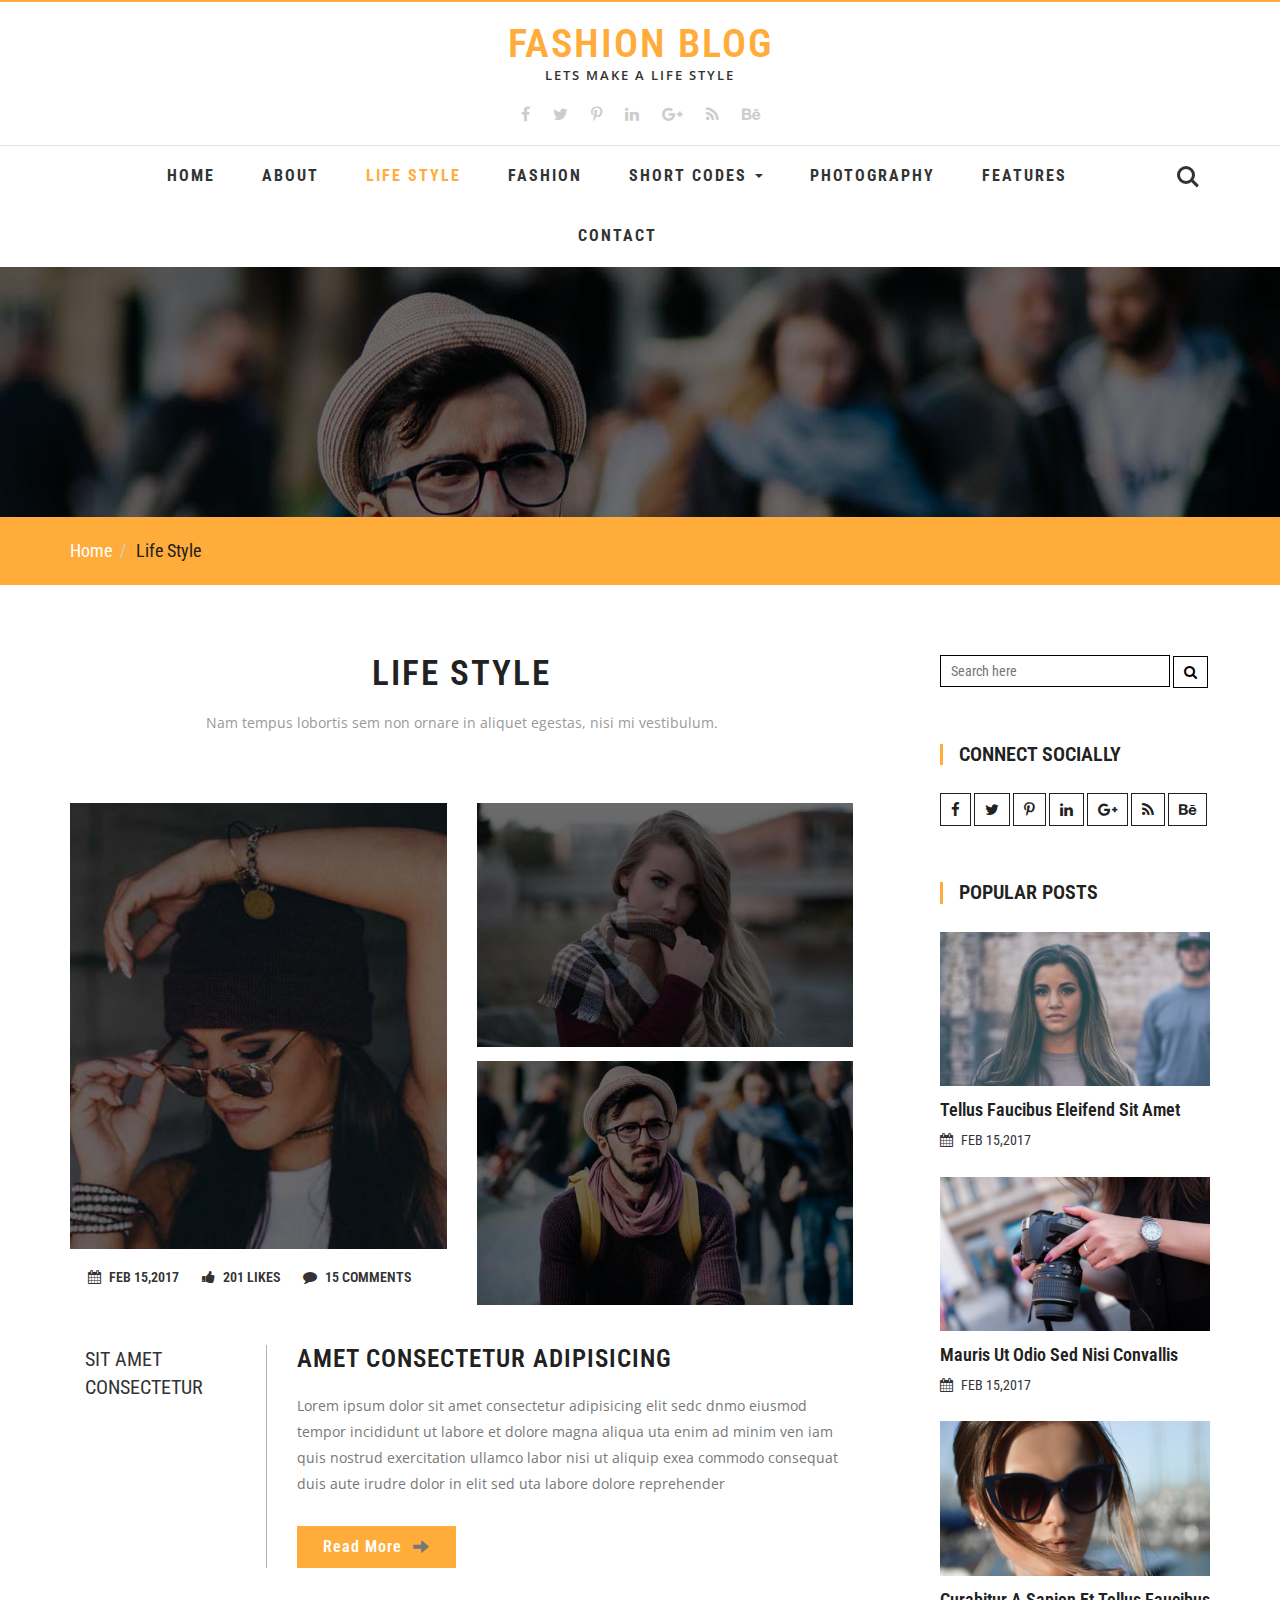
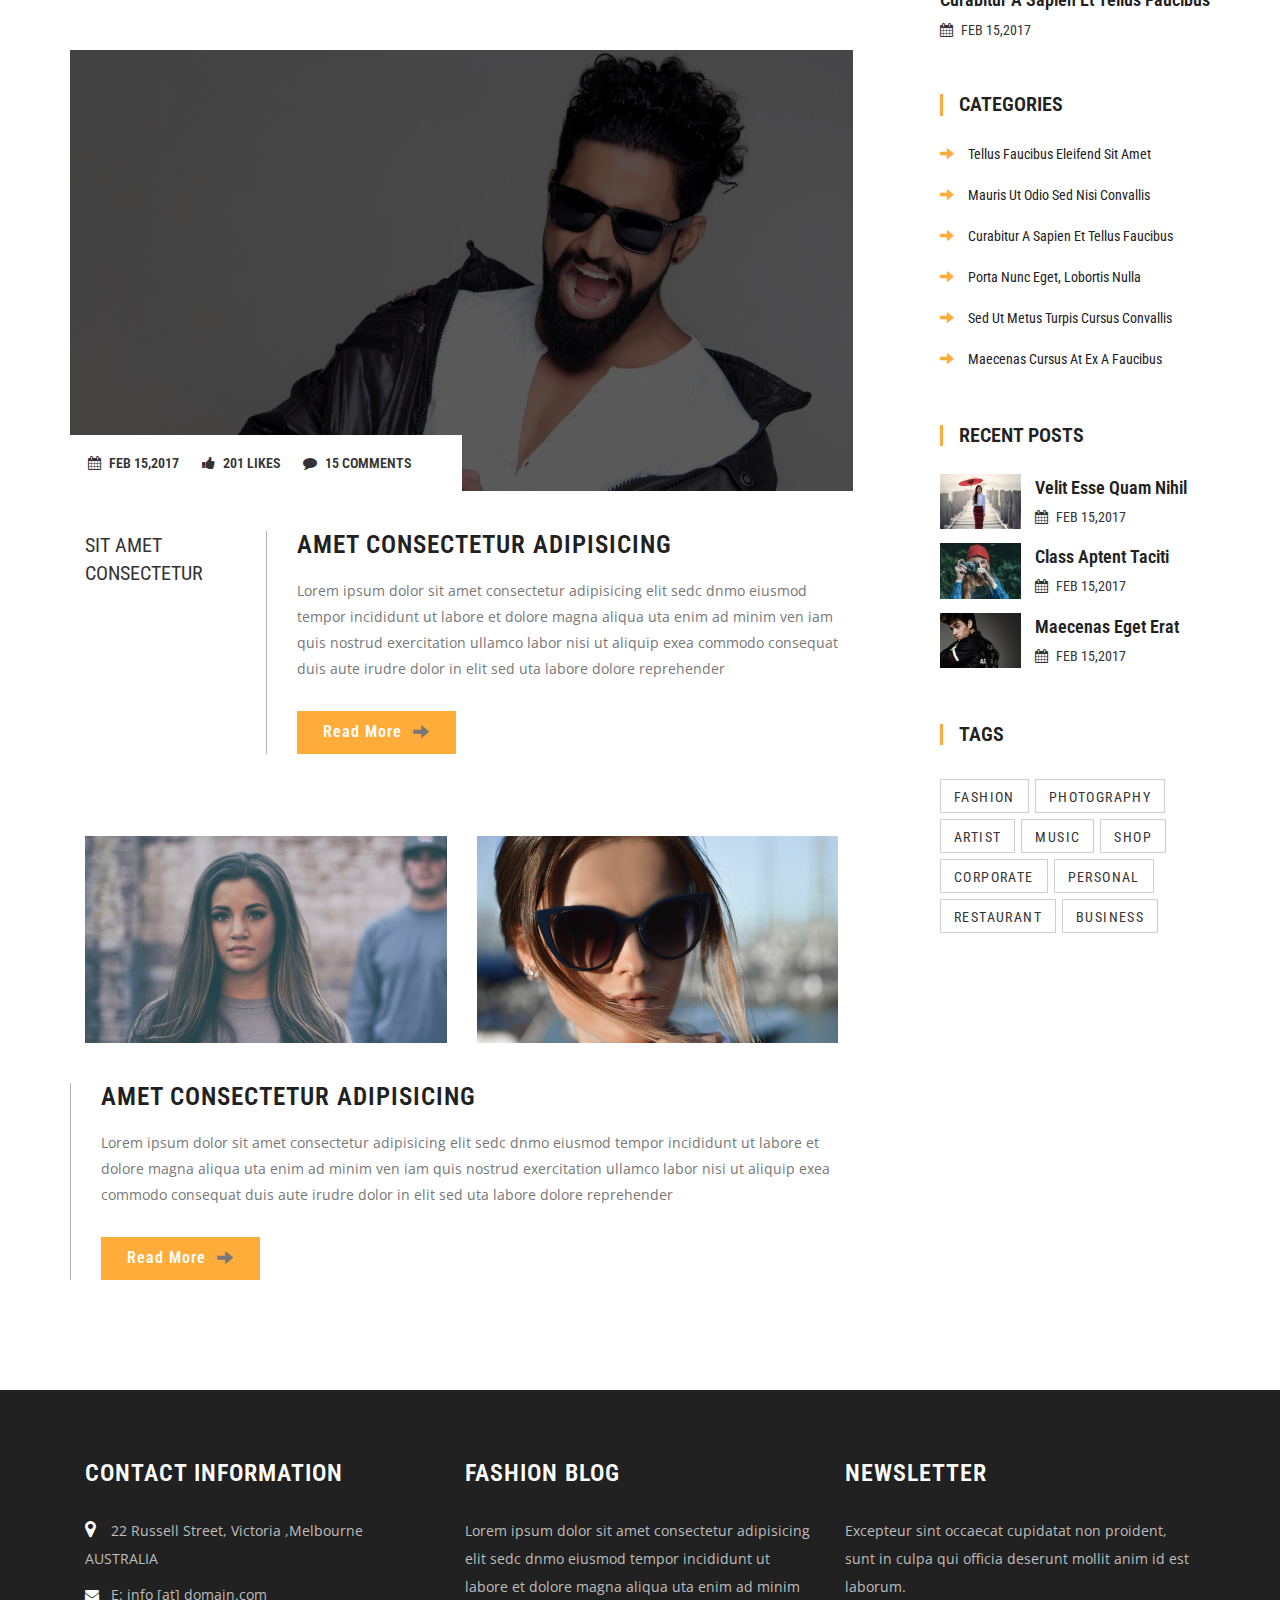
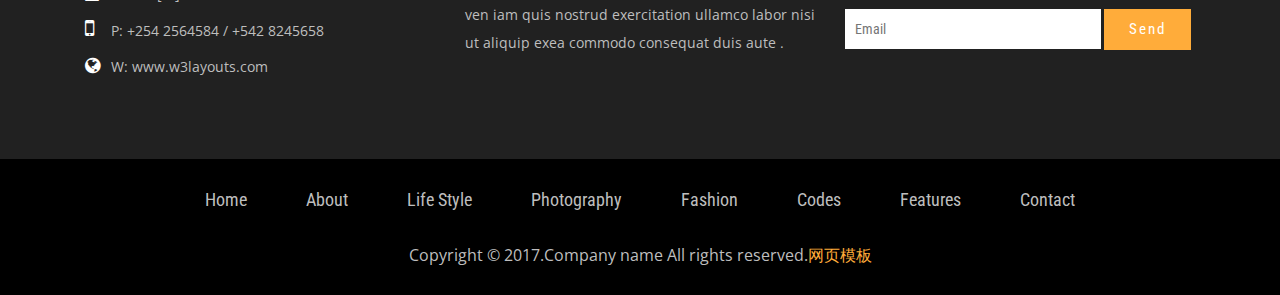
<file: lifestyle.html>
<!DOCTYPE html>
<html lang="en">
<head>
<title>Life Style</title>    
<link href="css/font-awesome.min.css" rel="stylesheet" type="text/css" media="all" /><!-- fontawesome -->     
<link href="css/bootstrap.min.css" rel="stylesheet" type="text/css" media="all" /><!-- Bootstrap stylesheet -->
<link href="css/style.css" rel="stylesheet" type="text/css" media="all" />
<!-- stylesheet -->
<!-- meta tags -->
<meta name="viewport" content="width=device-width, initial-scale=1">
<meta http-equiv="Content-Type" content="text/html; charset=utf-8" />
<meta name="keywords" content="" />
<script type="application/x-javascript"> addEventListener("load", function() { setTimeout(hideURLbar, 0); }, false); function hideURLbar(){ window.scrollTo(0,1); } </script>
<!-- //meta tags -->
<!--fonts-->
<link href="http://fonts.googleapis.com/css?family=Roboto+Condensed:300,300i,400,400i,700,700i&subset=cyrillic,cyrillic-ext,greek,greek-ext,latin-ext,vietnamese" rel="stylesheet">
<link href="http://fonts.googleapis.com/css?family=Open+Sans" rel="stylesheet">
<!--//fonts-->
<script type="text/javascript" src="js/jquery-2.1.4.min.js"></script>
<script src="js/main.js"></script>
<!-- Required-js -->
<!-- start-smoth-scrolling -->
<script type="text/javascript" src="js/move-top.js"></script>
<script type="text/javascript" src="js/easing.js"></script>
<script type="text/javascript">
	jQuery(document).ready(function($) {
		$(".scroll").click(function(event){		
			event.preventDefault();
			$('html,body').animate({scrollTop:$(this.hash).offset().top},1000);
		});
	});
</script>
<!-- start-smoth-scrolling -->

<!-- scriptfor smooth drop down-nav -->
<script>
$(document).ready(function(){
    $(".dropdown").hover(            
        function() {
            $('.dropdown-menu', this).stop( true, true ).slideDown("fast");
            $(this).toggleClass('open');        
        },
        function() {
            $('.dropdown-menu', this).stop( true, true ).slideUp("fast");
            $(this).toggleClass('open');       
        }
    );
});
</script>
<!-- //script for smooth drop down-nav -->
</head>
<body>
<!-- header -->
	<header>
		<div class="w3layouts-top-strip">
			<div class="container">
				<div class="logo">
					<h1><a href="index.html">Fashion Blog</a></h1>
					<p>lets make a Life style</p>
				</div>
				<div class="w3ls-social-icons">
					<a class="facebook" href="#"><i class="fa fa-facebook"></i></a>
					<a class="twitter" href="#"><i class="fa fa-twitter"></i></a>
					<a class="pinterest" href="#"><i class="fa fa-pinterest-p"></i></a>
					<a class="linkedin" href="#"><i class="fa fa-linkedin"></i></a>
					<a class="linkedin" href="#"><i class="fa fa-google-plus"></i></a>
					<a class="linkedin" href="#"><i class="fa fa-rss"></i></a>
					<a class="linkedin" href="#"><i class="fa fa-behance"></i></a>
				</div>
			</div>
		</div>
		<!-- navigation -->
			<nav class="navbar navbar-default">
			  <div class="container">
				<!-- Brand and toggle get grouped for better mobile display -->
				<div class="navbar-header">
				  <button type="button" class="navbar-toggle collapsed" data-toggle="collapse" data-target="#bs-example-navbar-collapse-1" aria-expanded="false">
					<span class="sr-only">Toggle navigation</span>
					<span class="icon-bar"></span>
					<span class="icon-bar"></span>
					<span class="icon-bar"></span>
				  </button>
				</div>

				<!-- Collect the nav links, forms, and other content for toggling -->
				<div class="collapse navbar-collapse" id="bs-example-navbar-collapse-1">
				  <ul class="nav navbar-nav">
					<li><a href="index.html">Home</a></li>
					<li><a href="about.html">About</a></li>
					<li><a class="active" href="lifestyle.html">Life Style</a></li>
					
					<li><a href="fashion.html">Fashion</a></li>
					<li class="dropdown">
					  <a href="#" class="dropdown-toggle" data-toggle="dropdown" role="button" aria-haspopup="true" aria-expanded="false">Short Codes <span class="caret"></span></a>
					  <ul class="dropdown-menu">
					  <li><a href="icons.html">Icons Page</a></li>
						<li><a href="typo.html">Typography</a></li>
						
					  </ul>
					</li>
					<li><a href="photography.html">Photography</a></li>
					<li><a href="features.html">Features</a></li>
					<li><a href="contact.html">Contact</a></li>
				  </ul>
				</div><!-- /.navbar-collapse -->
				<div class="w3_agile_login">
							<div class="cd-main-header">
								<a class="cd-search-trigger" href="#cd-search"> <span></span></a>
								<!-- cd-header-buttons -->
							</div>
							<div id="cd-search" class="cd-search">
								<form action="#" method="post">
									<input name="Search" type="search" placeholder="Search...">
								</form>
							</div>
						</div>
						<div class="clearfix"> </div>

			  </div><!-- /.container-fluid -->
			</nav>
			
		<!-- //navigation -->
	</header>
	<!-- //header -->
	<!-- banner -->
	<div class="agile-banner">
	</div>
	<!-- //banner -->
	<!-- breadcrumbs -->
	<div class="breadcrumbs">
		<div class="container">
			<ol class="breadcrumb breadcrumb1 animated wow slideInLeft" data-wow-delay=".5s">
				<li><a href="index.html">Home</a></li>
				<li class="active">Life Style</li>
			</ol>
		</div>
	</div>
<!-- //breadcrumbs -->
	<div class="container">
		<div class="banner-btm-agile">
		
		<!-- //btm-wthree-left -->
			<div class="col-md-9 btm-wthree-left">
				<div class="agileits_heading_section">
					<h3 class="wthree_head">Life Style</h3>
					<p class="agileinfo_para">Nam tempus lobortis sem non ornare in aliquet egestas, nisi mi vestibulum.</p>
				</div>
			<!-- wthree-top -->
				<div class="wthree-top-6">
					<div class="w3agile-top">
					<div class="col-md-6 w3-lft">
						<div class="w3agile_special_deals_grid_left_grid">
							<a href="singlepage.html"><img src="images/5.jpg" class="img-responsive" alt="" /></a>
						</div>
					</div>
					<div class="col-md-6 w3-rgt">
						<div class="w3-rgt-top">
							<div class="w3agile_special_deals_grid_left_grid">
								<a href="singlepage.html"><img src="images/g6.jpg" class="img-responsive" alt="" /></a>
							</div>
						</div>
						<div class="w3-rgt-top1">
							<div class="w3agile_special_deals_grid_left_grid">
								<a href="singlepage.html"><img src="images/g8.jpg" class="img-responsive" alt="" /></a>
							</div>
						</div>
					</div>
					<div class="clearfix"></div>
						<div class="w3agile-middle">
						<ul>
							<li><a href="#"><i class="fa fa-calendar" aria-hidden="true"></i>FEB 15,2017</a></li>
							<li><a href="#"><i class="fa fa-thumbs-up" aria-hidden="true"></i>201 LIKES</a></li>
							<li><a href="#"><i class="fa fa-comment" aria-hidden="true"></i>15 COMMENTS</a></li>
							
						</ul>
					</div>
					</div>
					
					<div class="w3agile-bottom">
						<div class="col-md-3 w3agile-left">
							<h5>Sit amet consectetur</h5>
						</div>
						<div class="col-md-9 w3agile-right">
							<h3><a href="singlepage.html">Amet consectetur adipisicing </a></h3>
							<p>Lorem ipsum dolor sit amet consectetur adipisicing elit sedc dnmo eiusmod tempor incididunt ut labore et dolore magna aliqua uta enim ad minim ven iam quis nostrud exercitation ullamco labor nisi ut aliquip exea commodo consequat duis aute irudre dolor in elit sed uta labore dolore reprehender</p>
							<a class="agileits w3layouts" href="singlepage.html">Read More <span class="glyphicon agileits w3layouts glyphicon-arrow-right" aria-hidden="true"></span></a>
						</div>
							<div class="clearfix"></div>
					</div>
				</div>
			<!-- //wthree-top -->
			<!-- wthree-top-1 -->
				<div class="wthree-top-1">
					<div class="w3agile-top">
						<div class="w3agile_special_deals_grid_left_grid">
							<a href="singlepage.html"><img src="images/4.jpg" class="img-responsive" alt="" /></a>
						</div>
						<div class="w3agile-middle">
						<ul>
							<li><a href="#"><i class="fa fa-calendar" aria-hidden="true"></i>FEB 15,2017</a></li>
							<li><a href="#"><i class="fa fa-thumbs-up" aria-hidden="true"></i>201 LIKES</a></li>
							<li><a href="#"><i class="fa fa-comment" aria-hidden="true"></i>15 COMMENTS</a></li>
							
						</ul>
					</div>
					</div>
					
					<div class="w3agile-bottom">
						<div class="col-md-3 w3agile-left">
							<h5>Sit amet consectetur</h5>
						</div>
						<div class="col-md-9 w3agile-right">
							<h3><a href="singlepage.html">Amet consectetur adipisicing </a></h3>
							<p>Lorem ipsum dolor sit amet consectetur adipisicing elit sedc dnmo eiusmod tempor incididunt ut labore et dolore magna aliqua uta enim ad minim ven iam quis nostrud exercitation ullamco labor nisi ut aliquip exea commodo consequat duis aute irudre dolor in elit sed uta labore dolore reprehender</p>
							<a class="agileits w3layouts" href="singlepage.html">Read More <span class="glyphicon agileits w3layouts glyphicon-arrow-right" aria-hidden="true"></span></a>
						</div>
							<div class="clearfix"></div>
					</div>
				</div>
				<!-- //wthree-top-1 -->
				<!-- wthree-top-1 -->
				<div class="wthree-top-1">
					<div class="w3agile-top">
					<div class="col-md-6 w3-lft-3">
					
							<div class="w3agile_special_deals_grid_left_grid">
								<a href="singlepage.html"><img src="images/p1.jpg" class="img-responsive" alt="" /></a>
							</div>
						
					</div>
					<div class="col-md-6 w3-rgt-3">
						
						
							<div class="w3agile_special_deals_grid_left_grid">
								<a href="singlepage.html"><img src="images/p3.jpg" class="img-responsive" alt="" /></a>
							</div>
						
					</div>
					<div class="clearfix"></div>
						
					</div>
					
					<div class="w3agile-bottom">
						
						<div class="w3agile-right">
							<h3><a href="singlepage.html">Amet consectetur adipisicing </a></h3>
							<p>Lorem ipsum dolor sit amet consectetur adipisicing elit sedc dnmo eiusmod tempor incididunt ut labore et dolore magna aliqua uta enim ad minim ven iam quis nostrud exercitation ullamco labor nisi ut aliquip exea commodo consequat duis aute irudre dolor in elit sed uta labore dolore reprehender</p>
							<a class="agileits w3layouts" href="singlepage.html">Read More <span class="glyphicon agileits w3layouts glyphicon-arrow-right" aria-hidden="true"></span></a>
						</div>
							<div class="clearfix"></div>
					</div>
				</div>
				<!-- //wthree-top-1 -->
			</div>
			<!-- //btm-wthree-left -->
				<!-- btm-wthree-right -->
			<div class="col-md-3 w3agile_blog_left">
				<div class="wthreesearch">
							<form action="#" method="post">
								<input type="search" name="Search" placeholder="Search here" required="">
								<button type="submit" class="btn btn-default search" aria-label="Left Align">
									<i class="fa fa-search" aria-hidden="true"></i>
								</button>
							</form>
						
				</div>
				
				<div class="agileinfo_calender">
				<h3>CONNECT SOCIALLY</h3>
				<div class="w3ls-social-icons-1">
					<a class="facebook" href="#"><i class="fa fa-facebook"></i></a>
					<a class="twitter" href="#"><i class="fa fa-twitter"></i></a>
					<a class="pinterest" href="#"><i class="fa fa-pinterest-p"></i></a>
					<a class="linkedin" href="#"><i class="fa fa-linkedin"></i></a>
					<a class="linkedin" href="#"><i class="fa fa-google-plus"></i></a>
					<a class="linkedin" href="#"><i class="fa fa-rss"></i></a>
					<a class="linkedin" href="#"><i class="fa fa-behance"></i></a>
				</div>
				</div>
				<div class="w3ls_popular_posts">
					<h3>Popular Posts</h3>
					<div class="agileits_popular_posts_grid">
						<div class="w3agile_special_deals_grid_left_grid">
							<a href="singlepage.html"><img src="images/p1.jpg" class="img-responsive" alt="" /></a>
						</div>
						<h4><a href="singlepage.html">Tellus Faucibus Eleifend Sit Amet</a></h4>
						<h5><i class="fa fa-calendar" aria-hidden="true"></i>FEB 15,2017</h5>
					</div>
					<div class="agileits_popular_posts_grid">
						<div class="w3agile_special_deals_grid_left_grid">
								<a href="singlepage.html"><img src="images/p2.jpg" class="img-responsive" alt="" /></a>
							</div>
						<h4><a href="singlepage.html">Mauris Ut Odio Sed Nisi Convallis</a></h4>
						<h5><i class="fa fa-calendar" aria-hidden="true"></i>FEB 15,2017</h5>
					</div>
					<div class="agileits_popular_posts_grid">
						<div class="w3agile_special_deals_grid_left_grid">
								<a href="singlepage.html"><img src="images/p3.jpg" class="img-responsive" alt="" /></a>
						</div>
						<h4><a href="singlepage.html">Curabitur A Sapien Et Tellus Faucibus</a></h4>
						<h5><i class="fa fa-calendar" aria-hidden="true"></i>FEB 15,2017</h5>
					</div>
				</div>
				
				<div class="w3l_categories">
					<h3>Categories</h3>
					<ul>
						<li><a href="singlepage.html"><span class="glyphicon glyphicon-arrow-right" aria-hidden="true"></span>tellus faucibus eleifend sit amet</a></li>
						<li><a href="singlepage.html"><span class="glyphicon glyphicon-arrow-right" aria-hidden="true"></span>Mauris ut odio sed nisi convallis</a></li>
						<li><a href="singlepage.html"><span class="glyphicon glyphicon-arrow-right" aria-hidden="true"></span>Curabitur a sapien et tellus faucibus</a></li>
						<li><a href="singlepage.html"><span class="glyphicon glyphicon-arrow-right" aria-hidden="true"></span>porta nunc eget, lobortis nulla</a></li>
						<li><a href="singlepage.html"><span class="glyphicon glyphicon-arrow-right" aria-hidden="true"></span>Sed ut metus turpis cursus convallis</a></li>
						<li><a href="singlepage.html"><span class="glyphicon glyphicon-arrow-right" aria-hidden="true"></span>Maecenas cursus at ex a faucibus</a></li>
					</ul>
				</div>
			<div class="w3ls_recent_posts">
					<h3>Recent Posts</h3>
					<div class="agileits_recent_posts_grid">
						<div class="agileits_recent_posts_gridl">
							<div class="w3agile_special_deals_grid_left_grid">
									<a href="singlepage.html"><img src="images/r1.jpg" class="img-responsive" alt="" /></a>
								</div>
						</div>
						<div class="agileits_recent_posts_gridr">
							<h4><a href="singlepage.html">velit esse quam nihil</a></h4>
							<h5><i class="fa fa-calendar" aria-hidden="true"></i>FEB 15,2017</h5>
						</div>
						<div class="clearfix"> </div>
					</div>
					<div class="agileits_recent_posts_grid">
						<div class="agileits_recent_posts_gridl">
							<div class="w3agile_special_deals_grid_left_grid">
									<a href="singlepage.html"><img src="images/r2.jpg" class="img-responsive" alt="" /></a>
								</div>
						</div>
						<div class="agileits_recent_posts_gridr">
							<h4><a href="singlepage.html">Class aptent taciti </a></h4>
							<h5><i class="fa fa-calendar" aria-hidden="true"></i>FEB 15,2017</h5>
						</div>
						<div class="clearfix"> </div>
					</div>
					<div class="agileits_recent_posts_grid">
						<div class="agileits_recent_posts_gridl">
							<div class="w3agile_special_deals_grid_left_grid">
									<a href="singlepage.html"><img src="images/r3.jpg" class="img-responsive" alt="" /></a>
								</div>
						</div>
						<div class="agileits_recent_posts_gridr">
							<h4><a href="singlepage.html">Maecenas eget erat </a></h4>
							<h5><i class="fa fa-calendar" aria-hidden="true"></i>FEB 15,2017</h5>
						</div>
						<div class="clearfix"> </div>
					</div>
				</div>
			<div class="w3l_tags">
					<h3>Tags</h3>
					<ul class="tag">
						<li><a href="singlepage.html">Fashion</a></li>
						<li><a href="singlepage.html">Photography</a></li>
						<li><a href="singlepage.html">Artist</a></li>
						<li><a href="singlepage.html">Music</a></li>
						<li><a href="singlepage.html">Shop</a></li>
						<li><a href="singlepage.html">Corporate</a></li>
						<li><a href="singlepage.html">Personal</a></li>
						<li><a href="singlepage.html">Restaurant</a></li>
						<li><a href="singlepage.html">Business</a></li>
					</ul>
				</div>
			</div>
			<!-- //btm-wthree-right -->
			<div class="clearfix"></div>
		</div>
	</div>
	<!-- footer -->
	<div class="footer-agile-info">
		<div class="container">
			<div class="col-md-4 w3layouts-footer">
				<h3>Contact Information</h3>
					<p><span><i class="fa fa-map-marker" aria-hidden="true"></i></span>22 Russell Street, Victoria ,Melbourne AUSTRALIA </p>
					<p><span><i class="fa fa-envelope" aria-hidden="true"></i></span><a href="#">E: info [at] domain.com</a> </p>
					<p><span><i class="fa fa-mobile" aria-hidden="true"></i></span>P: +254 2564584 / +542 8245658 </p>
					<p><span><i class="fa fa-globe" aria-hidden="true"></i></span><a href="#">W: www.w3layouts.com</a></p>
			</div>
			<div class="col-md-4 wthree-footer">
				<h2>Fashion Blog</h2>
				<p>Lorem ipsum dolor sit amet consectetur adipisicing elit sedc dnmo eiusmod tempor incididunt ut labore et dolore magna aliqua uta enim ad minim ven iam quis nostrud exercitation ullamco labor nisi ut aliquip exea commodo consequat duis aute .</p>
			</div>
			<div class="col-md-4 w3-agile">
				<h3>Newsletter</h3>
				<p>Excepteur sint occaecat cupidatat non proident, sunt in culpa qui officia deserunt mollit anim id est laborum.</p>
				<form action="#" method="post">
					<input type="email" name="Email" placeholder="Email" required="">
					<input type="submit" value="Send">
				</form>
			</div>
		</div>
	</div>
	<!-- footer -->
	<!-- copyright -->
	<div class="copyright">
		<div class="container">
			<div class="w3agile-list">
				<ul>
					<li><a href="index.html">Home</a></li>
					<li><a href="about.html">About</a></li>
					<li><a href="lifestyle.html">Life Style</a></li>
					<li><a href="photography.html">Photography</a></li>
					<li><a href="fashion.html">Fashion</a></li>
					<li><a href="icons.html">Codes</a></li>
					<li><a href="features.html">Features</a></li>
					<li><a href="contact.html">Contact</a></li>
				</ul>
			</div>
			<div class="agileinfo">
				<p>Copyright &copy; 2017.Company name All rights reserved.<a target="_blank" href="http://sc.chinaz.com/moban/">&#x7F51;&#x9875;&#x6A21;&#x677F;</a></p>
			</div>
		</div>
	</div>
<!-- //copyright -->
<!-- here stars scrolling icon -->
	<script type="text/javascript">
		$(document).ready(function() {
			/*
				var defaults = {
				containerID: 'toTop', // fading element id
				containerHoverID: 'toTopHover', // fading element hover id
				scrollSpeed: 1200,
				easingType: 'linear' 
				};
			*/
								
			$().UItoTop({ easingType: 'easeOutQuart' });
								
			});
	</script>
<!-- //here ends scrolling icon -->

<!-- jQuery (necessary for Bootstrap's JavaScript plugins) -->
<script src="js/bootstrap.js"></script>
</body>
</html>
</file>
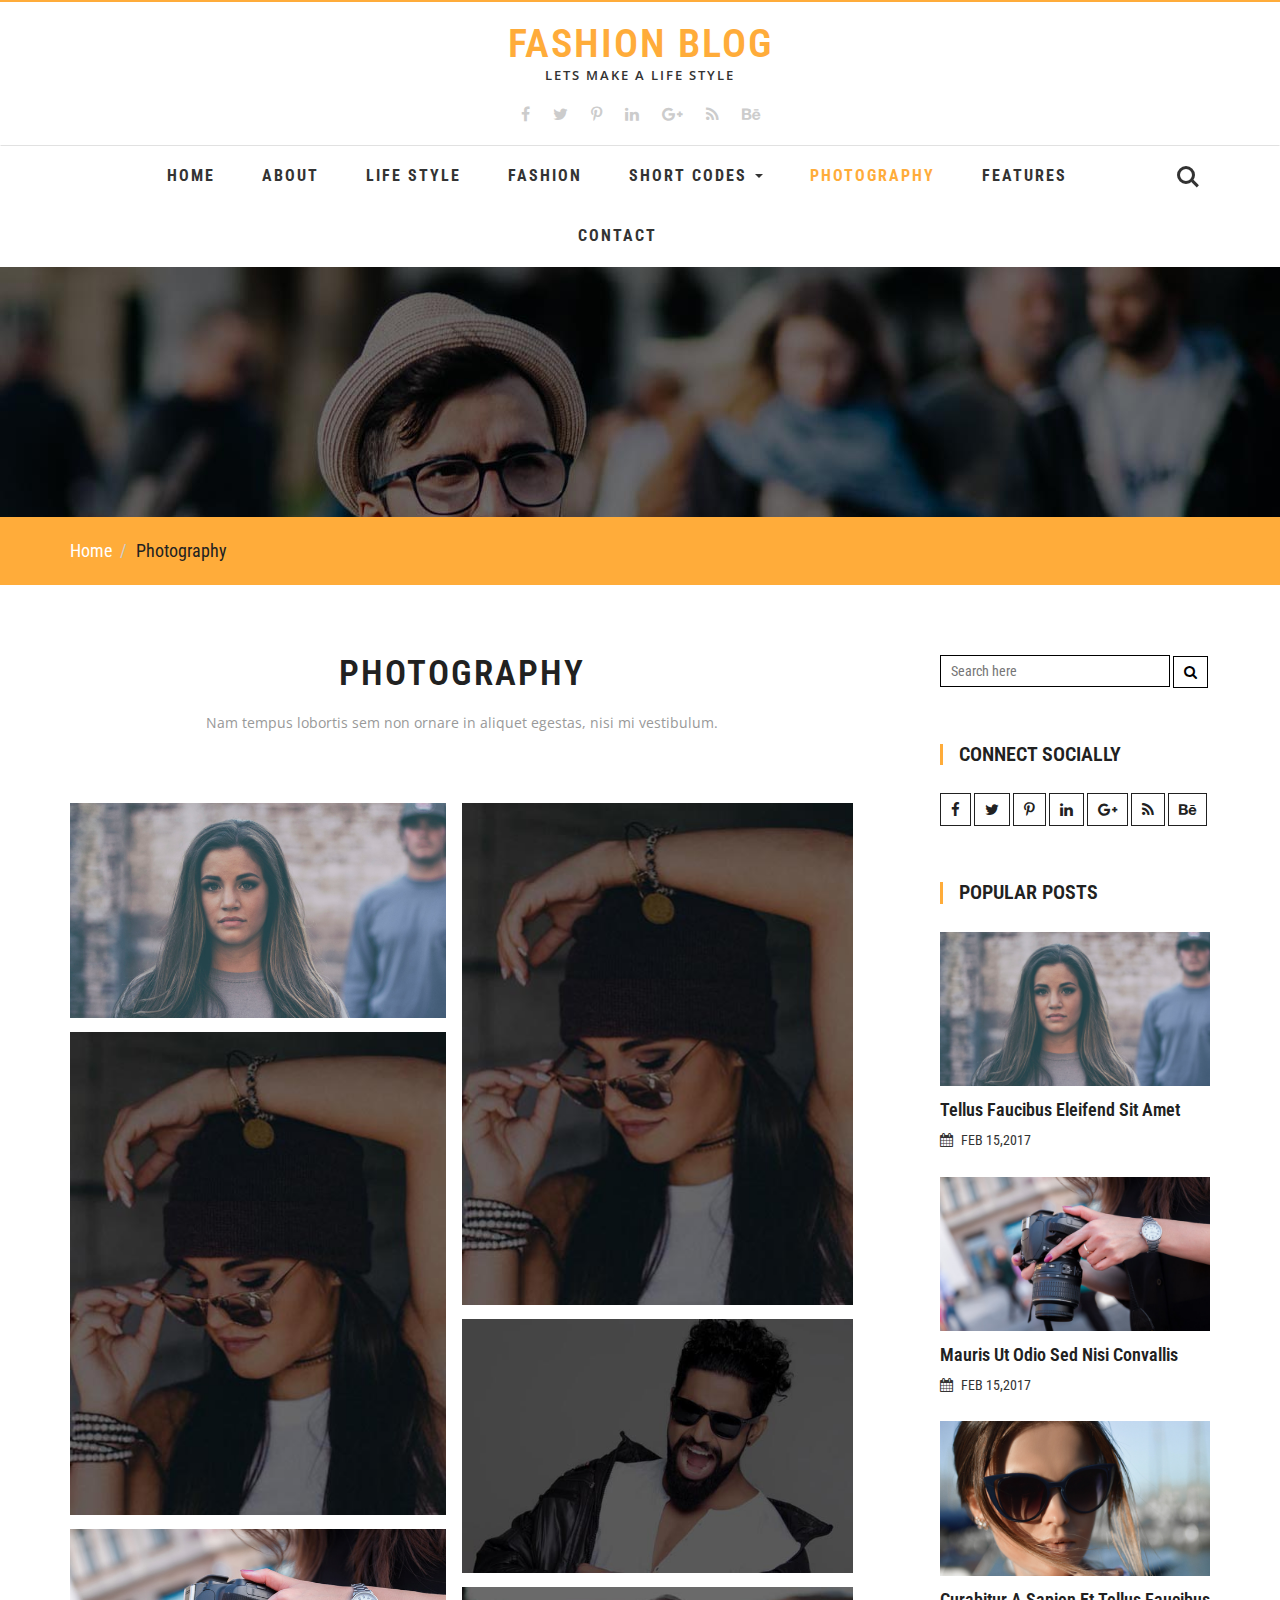
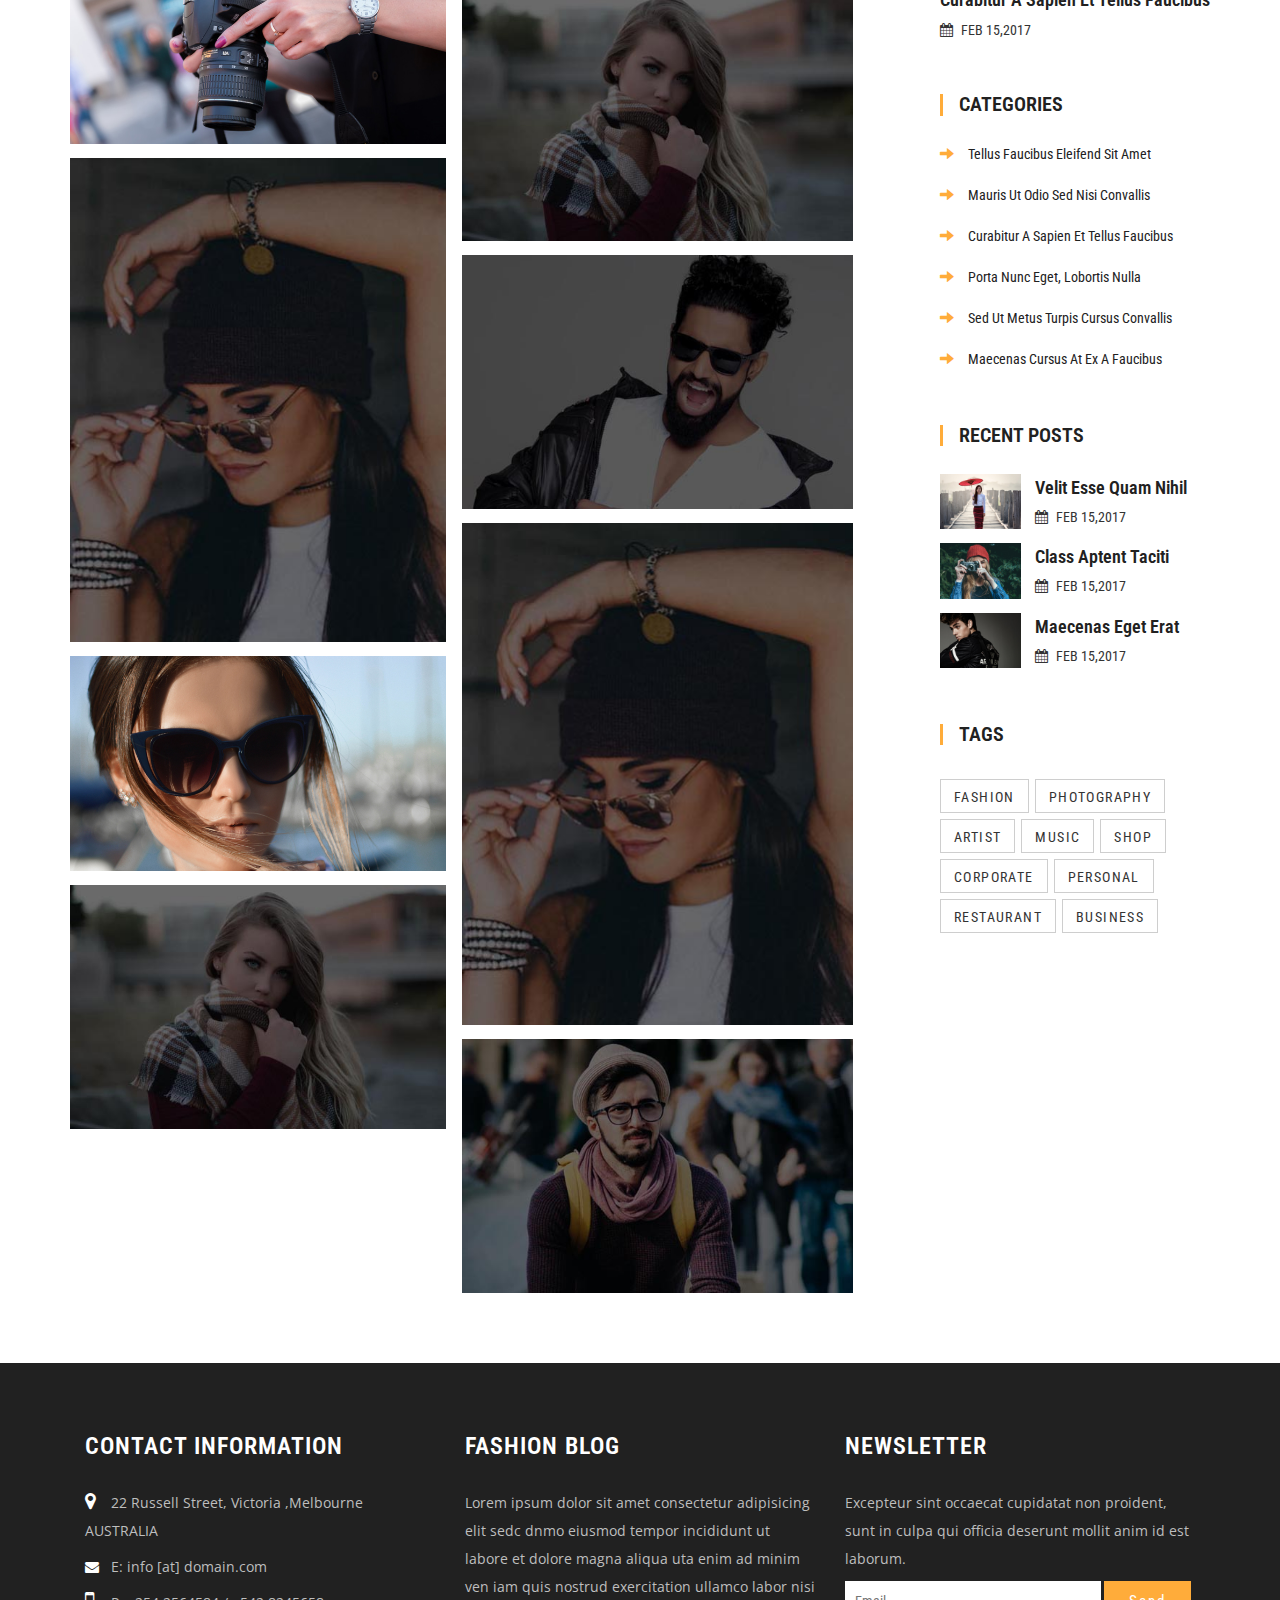
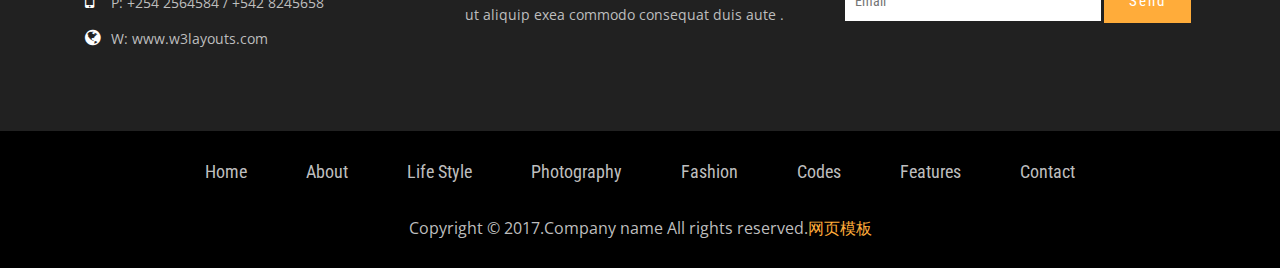
<file: photography.html>
<!DOCTYPE html>
<html lang="en">
<head>
<title>Photography</title>    
<link href="css/font-awesome.min.css" rel="stylesheet" type="text/css" media="all" /><!-- fontawesome -->     
<link href="css/bootstrap.min.css" rel="stylesheet" type="text/css" media="all" /><!-- Bootstrap stylesheet -->
<link href="css/style.css" rel="stylesheet" type="text/css" media="all" />
<link rel="stylesheet" href="css/smoothbox.css" type='text/css' media="all" />
<!-- stylesheet -->
<!-- meta tags -->
<meta name="viewport" content="width=device-width, initial-scale=1">
<meta http-equiv="Content-Type" content="text/html; charset=utf-8" />
<meta name="keywords" content="" />
<script type="application/x-javascript"> addEventListener("load", function() { setTimeout(hideURLbar, 0); }, false); function hideURLbar(){ window.scrollTo(0,1); } </script>
<!-- //meta tags -->
<!--fonts-->
<link href="http://fonts.googleapis.com/css?family=Roboto+Condensed:300,300i,400,400i,700,700i&subset=cyrillic,cyrillic-ext,greek,greek-ext,latin-ext,vietnamese" rel="stylesheet">
<link href="http://fonts.googleapis.com/css?family=Open+Sans" rel="stylesheet">
<!--//fonts-->
<script type="text/javascript" src="js/jquery-2.1.4.min.js"></script>
<script src="js/main.js"></script>
<!-- Required-js -->
<!-- start-smoth-scrolling -->
<script type="text/javascript" src="js/move-top.js"></script>
<script type="text/javascript" src="js/easing.js"></script>
<script type="text/javascript">
	jQuery(document).ready(function($) {
		$(".scroll").click(function(event){		
			event.preventDefault();
			$('html,body').animate({scrollTop:$(this.hash).offset().top},1000);
		});
	});
</script>
<!-- start-smoth-scrolling -->

<!-- scriptfor smooth drop down-nav -->
<script>
$(document).ready(function(){
    $(".dropdown").hover(            
        function() {
            $('.dropdown-menu', this).stop( true, true ).slideDown("fast");
            $(this).toggleClass('open');        
        },
        function() {
            $('.dropdown-menu', this).stop( true, true ).slideUp("fast");
            $(this).toggleClass('open');       
        }
    );
});
</script>
<!-- //script for smooth drop down-nav -->
</head>
<body>
<!-- header -->
	<header>
		<div class="w3layouts-top-strip">
			<div class="container">
				<div class="logo">
					<h1><a href="index.html">Fashion Blog</a></h1>
					<p>lets make a Life style</p>
				</div>
				<div class="w3ls-social-icons">
					<a class="facebook" href="#"><i class="fa fa-facebook"></i></a>
					<a class="twitter" href="#"><i class="fa fa-twitter"></i></a>
					<a class="pinterest" href="#"><i class="fa fa-pinterest-p"></i></a>
					<a class="linkedin" href="#"><i class="fa fa-linkedin"></i></a>
					<a class="linkedin" href="#"><i class="fa fa-google-plus"></i></a>
					<a class="linkedin" href="#"><i class="fa fa-rss"></i></a>
					<a class="linkedin" href="#"><i class="fa fa-behance"></i></a>
				</div>
			</div>
		</div>
		<!-- navigation -->
			<nav class="navbar navbar-default">
			  <div class="container">
				<!-- Brand and toggle get grouped for better mobile display -->
				<div class="navbar-header">
				  <button type="button" class="navbar-toggle collapsed" data-toggle="collapse" data-target="#bs-example-navbar-collapse-1" aria-expanded="false">
					<span class="sr-only">Toggle navigation</span>
					<span class="icon-bar"></span>
					<span class="icon-bar"></span>
					<span class="icon-bar"></span>
				  </button>
				</div>

				<!-- Collect the nav links, forms, and other content for toggling -->
				<div class="collapse navbar-collapse" id="bs-example-navbar-collapse-1">
				  <ul class="nav navbar-nav">
					<li><a href="index.html">Home</a></li>
					<li><a href="about.html">About</a></li>
					<li><a href="lifestyle.html">Life Style</a></li>
					
					<li><a href="fashion.html">Fashion</a></li>
					<li class="dropdown">
					  <a href="#" class="dropdown-toggle" data-toggle="dropdown" role="button" aria-haspopup="true" aria-expanded="false">Short Codes <span class="caret"></span></a>
					  <ul class="dropdown-menu">
					  <li><a href="icons.html">Icons Page</a></li>
						<li><a href="typo.html">Typography</a></li>
						
					  </ul>
					</li>
					<li><a class="active" href="photography.html">Photography</a></li>
					<li><a href="features.html">Features</a></li>
					<li><a href="contact.html">Contact</a></li>
				  </ul>
				</div><!-- /.navbar-collapse -->
				<div class="w3_agile_login">
							<div class="cd-main-header">
								<a class="cd-search-trigger" href="#cd-search"> <span></span></a>
								<!-- cd-header-buttons -->
							</div>
							<div id="cd-search" class="cd-search">
								<form action="#" method="post">
									<input name="Search" type="search" placeholder="Search...">
								</form>
							</div>
						</div>
						<div class="clearfix"> </div>

			  </div><!-- /.container-fluid -->
			</nav>
			
		<!-- //navigation -->
	</header>
	<!-- //header -->
	<!-- banner -->
	<div class="agile-banner">
	</div>
	<!-- breadcrumbs -->
	<div class="breadcrumbs">
		<div class="container">
			<ol class="breadcrumb breadcrumb1 animated wow slideInLeft" data-wow-delay=".5s">
				<li><a href="index.html">Home</a></li>
				<li class="active">Photography</li>
			</ol>
		</div>
	</div>
<!-- //breadcrumbs -->
	<!-- //banner -->
	<div class="container">
		<div class="banner-btm-agile">
		<!-- //btm-wthree-left -->
			<div class="col-md-9 btm-wthree-left">
				<div class="agileits_heading_section">
				<h3 class="wthree_head">Photography</h3>
				<p class="agileinfo_para">Nam tempus lobortis sem non ornare in aliquet egestas, nisi mi vestibulum.</p>
			</div>
			<div class="w3ls_work_grids">	
				<div class="col-md-6 agileits_w3layouts_work_grid">	
					<div class="agileits_w3layouts_work_grid1 w3layouts_work_grid1 hover14 column">
						<div class="w3_agile_work_effect">
							<a href="images/p1.jpg" class="sb" title="quis nostrud exercitation ullamco laboris quis autem vel eum iure reprehenderit qui in ea voluptate velit esse quam nihil molestiae consequatur, vel illum qui dolorem eum">
								<figure>
									<img src="images/p1.jpg" alt=" " class="img-responsive" />
								</figure>
							</a>
						</div>
					</div>
					<div class="agileits_w3layouts_work_grid1 hover14 column">
						<div class="w3_agile_work_effect">
							<a href="images/5.jpg" class="sb" title="quis nostrud exercitation ullamco laboris quis autem vel eum iure reprehenderit qui in ea voluptate velit esse quam nihil molestiae consequatur, vel illum qui dolorem eum">
								<figure>
									<img src="images/5.jpg" alt=" " class="img-responsive" />
								</figure>
							</a>
						</div>
					</div>
					<div class="agileits_w3layouts_work_grid1 hover14 column">
						<div class="w3_agile_work_effect">
							<a href="images/p2.jpg" class="sb" title="quis nostrud exercitation ullamco laboris quis autem vel eum iure reprehenderit qui in ea voluptate velit esse quam nihil molestiae consequatur, vel illum qui dolorem eum">
								<figure>
									<img src="images/p2.jpg" alt=" " class="img-responsive" />
								</figure>
							</a>
						</div>
					</div>
					<div class="agileits_w3layouts_work_grid1 hover14 column">
						<div class="w3_agile_work_effect">
							<a href="images/5.jpg" class="sb" title="quis nostrud exercitation ullamco laboris quis autem vel eum iure reprehenderit qui in ea voluptate velit esse quam nihil molestiae consequatur, vel illum qui dolorem eum">
								<figure>
									<img src="images/5.jpg" alt=" " class="img-responsive" />
								</figure>
							</a>
						</div>
					</div>
					<div class="agileits_w3layouts_work_grid1 hover14 column">
						<div class="w3_agile_work_effect">
							<a href="images/p3.jpg" class="sb" title="quis nostrud exercitation ullamco laboris quis autem vel eum iure reprehenderit qui in ea voluptate velit esse quam nihil molestiae consequatur, vel illum qui dolorem eum">
								<figure>
									<img src="images/p3.jpg" alt=" " class="img-responsive" />
								</figure>
							</a>
						</div>
					</div>
					<div class="agileits_w3layouts_work_grid1 hover14 column">
						<div class="w3_agile_work_effect">
							<a href="images/g6.jpg" class="sb" title="quis nostrud exercitation ullamco laboris quis autem vel eum iure reprehenderit qui in ea voluptate velit esse quam nihil molestiae consequatur, vel illum qui dolorem eum">
								<figure>
									<img src="images/g6.jpg" alt=" " class="img-responsive" />
								</figure>
							</a>
						</div>
					</div>
				</div>
				<div class="col-md-6 agileits_w3layouts_work_grid-1">	
					<div class="agileits_w3layouts_work_grid1 hover14 column">
						<div class="w3_agile_work_effect">
							<a href="images/5.jpg" class="sb" title="quis nostrud exercitation ullamco laboris quis autem vel eum iure reprehenderit qui in ea voluptate velit esse quam nihil molestiae consequatur, vel illum qui dolorem eum">
								<figure>
									<img src="images/5.jpg" alt=" " class="img-responsive" />
								</figure>
							</a>
						</div>
					</div>
					<div class="agileits_w3layouts_work_grid1 hover14 column">
						<div class="w3_agile_work_effect">
							<a href="images/g7.jpg" class="sb" title="quis nostrud exercitation ullamco laboris quis autem vel eum iure reprehenderit qui in ea voluptate velit esse quam nihil molestiae consequatur, vel illum qui dolorem eum">
								<figure>
									<img src="images/g7.jpg" alt=" " class="img-responsive" />
								</figure>
							</a>
						</div>
					</div>
					<div class="agileits_w3layouts_work_grid1 hover14 column">
						<div class="w3_agile_work_effect">
							<a href="images/g6.jpg" class="sb" title="quis nostrud exercitation ullamco laboris quis autem vel eum iure reprehenderit qui in ea voluptate velit esse quam nihil molestiae consequatur, vel illum qui dolorem eum">
								<figure>
									<img src="images/g6.jpg" alt=" " class="img-responsive" />
								</figure>
							</a>
						</div>
					</div>
					<div class="agileits_w3layouts_work_grid1 w3layouts_work_grid1 hover14 column">
						<div class="w3_agile_work_effect">
							<a href="images/g7.jpg" class="sb" title="quis nostrud exercitation ullamco laboris quis autem vel eum iure reprehenderit qui in ea voluptate velit esse quam nihil molestiae consequatur, vel illum qui dolorem eum">
								<figure>
									<img src="images/g7.jpg" alt=" " class="img-responsive" />
								</figure>
							</a>
						</div>
					</div>
					<div class="agileits_w3layouts_work_grid1 hover14 column">
						<div class="w3_agile_work_effect">
							<a href="images/5.jpg" class="sb" title="quis nostrud exercitation ullamco laboris quis autem vel eum iure reprehenderit qui in ea voluptate velit esse quam nihil molestiae consequatur, vel illum qui dolorem eum">
								<figure>
									<img src="images/5.jpg" alt=" " class="img-responsive" />
								</figure>
							</a>
						</div>
					</div>
					<div class="agileits_w3layouts_work_grid1 hover14 column">
						<div class="w3_agile_work_effect">
							<a href="images/g8.jpg" class="sb" title="quis nostrud exercitation ullamco laboris quis autem vel eum iure reprehenderit qui in ea voluptate velit esse quam nihil molestiae consequatur, vel illum qui dolorem eum">
								<figure>
									<img src="images/g8.jpg" alt=" " class="img-responsive" />
								</figure>
							</a>
						</div>
					</div>
				</div>
				<div class="clearfix"> </div>
			</div>

			</div>
			<!-- //btm-wthree-left -->
			<script type="text/javascript" src="js/smoothbox.jquery2.js"></script>
				<!-- btm-wthree-right -->
			<div class="col-md-3 w3agile_blog_left">
				<div class="wthreesearch">
							<form action="#" method="post">
								<input type="search" name="Search" placeholder="Search here" required="">
								<button type="submit" class="btn btn-default search" aria-label="Left Align">
									<i class="fa fa-search" aria-hidden="true"></i>
								</button>
							</form>
						
				</div>
				
				<div class="agileinfo_calender">
				<h3>CONNECT SOCIALLY</h3>
				<div class="w3ls-social-icons-1">
					<a class="facebook" href="#"><i class="fa fa-facebook"></i></a>
					<a class="twitter" href="#"><i class="fa fa-twitter"></i></a>
					<a class="pinterest" href="#"><i class="fa fa-pinterest-p"></i></a>
					<a class="linkedin" href="#"><i class="fa fa-linkedin"></i></a>
					<a class="linkedin" href="#"><i class="fa fa-google-plus"></i></a>
					<a class="linkedin" href="#"><i class="fa fa-rss"></i></a>
					<a class="linkedin" href="#"><i class="fa fa-behance"></i></a>
				</div>
				</div>
				<div class="w3ls_popular_posts">
					<h3>Popular Posts</h3>
					<div class="agileits_popular_posts_grid">
						<div class="w3agile_special_deals_grid_left_grid">
							<a href="singlepage.html"><img src="images/p1.jpg" class="img-responsive" alt="" /></a>
						</div>
						<h4><a href="singlepage.html">Tellus Faucibus Eleifend Sit Amet</a></h4>
						<h5><i class="fa fa-calendar" aria-hidden="true"></i>FEB 15,2017</h5>
					</div>
					<div class="agileits_popular_posts_grid">
						<div class="w3agile_special_deals_grid_left_grid">
								<a href="singlepage.html"><img src="images/p2.jpg" class="img-responsive" alt="" /></a>
							</div>
						<h4><a href="singlepage.html">Mauris Ut Odio Sed Nisi Convallis</a></h4>
						<h5><i class="fa fa-calendar" aria-hidden="true"></i>FEB 15,2017</h5>
					</div>
					<div class="agileits_popular_posts_grid">
						<div class="w3agile_special_deals_grid_left_grid">
								<a href="singlepage.html"><img src="images/p3.jpg" class="img-responsive" alt="" /></a>
						</div>
						<h4><a href="singlepage.html">Curabitur A Sapien Et Tellus Faucibus</a></h4>
						<h5><i class="fa fa-calendar" aria-hidden="true"></i>FEB 15,2017</h5>
					</div>
				</div>
				
				<div class="w3l_categories">
					<h3>Categories</h3>
					<ul>
						<li><a href="singlepage.html"><span class="glyphicon glyphicon-arrow-right" aria-hidden="true"></span>tellus faucibus eleifend sit amet</a></li>
						<li><a href="singlepage.html"><span class="glyphicon glyphicon-arrow-right" aria-hidden="true"></span>Mauris ut odio sed nisi convallis</a></li>
						<li><a href="singlepage.html"><span class="glyphicon glyphicon-arrow-right" aria-hidden="true"></span>Curabitur a sapien et tellus faucibus</a></li>
						<li><a href="singlepage.html"><span class="glyphicon glyphicon-arrow-right" aria-hidden="true"></span>porta nunc eget, lobortis nulla</a></li>
						<li><a href="singlepage.html"><span class="glyphicon glyphicon-arrow-right" aria-hidden="true"></span>Sed ut metus turpis cursus convallis</a></li>
						<li><a href="singlepage.html"><span class="glyphicon glyphicon-arrow-right" aria-hidden="true"></span>Maecenas cursus at ex a faucibus</a></li>
					</ul>
				</div>
			<div class="w3ls_recent_posts">
					<h3>Recent Posts</h3>
					<div class="agileits_recent_posts_grid">
						<div class="agileits_recent_posts_gridl">
							<div class="w3agile_special_deals_grid_left_grid">
									<a href="singlepage.html"><img src="images/r1.jpg" class="img-responsive" alt="" /></a>
								</div>
						</div>
						<div class="agileits_recent_posts_gridr">
							<h4><a href="singlepage.html">velit esse quam nihil</a></h4>
							<h5><i class="fa fa-calendar" aria-hidden="true"></i>FEB 15,2017</h5>
						</div>
						<div class="clearfix"> </div>
					</div>
					<div class="agileits_recent_posts_grid">
						<div class="agileits_recent_posts_gridl">
							<div class="w3agile_special_deals_grid_left_grid">
									<a href="singlepage.html"><img src="images/r2.jpg" class="img-responsive" alt="" /></a>
								</div>
						</div>
						<div class="agileits_recent_posts_gridr">
							<h4><a href="singlepage.html">Class aptent taciti </a></h4>
							<h5><i class="fa fa-calendar" aria-hidden="true"></i>FEB 15,2017</h5>
						</div>
						<div class="clearfix"> </div>
					</div>
					<div class="agileits_recent_posts_grid">
						<div class="agileits_recent_posts_gridl">
							<div class="w3agile_special_deals_grid_left_grid">
									<a href="singlepage.html"><img src="images/r3.jpg" class="img-responsive" alt="" /></a>
								</div>
						</div>
						<div class="agileits_recent_posts_gridr">
							<h4><a href="singlepage.html">Maecenas eget erat </a></h4>
							<h5><i class="fa fa-calendar" aria-hidden="true"></i>FEB 15,2017</h5>
						</div>
						<div class="clearfix"> </div>
					</div>
				</div>
			<div class="w3l_tags">
					<h3>Tags</h3>
					<ul class="tag">
						<li><a href="singlepage.html">Fashion</a></li>
						<li><a href="singlepage.html">Photography</a></li>
						<li><a href="singlepage.html">Artist</a></li>
						<li><a href="singlepage.html">Music</a></li>
						<li><a href="singlepage.html">Shop</a></li>
						<li><a href="singlepage.html">Corporate</a></li>
						<li><a href="singlepage.html">Personal</a></li>
						<li><a href="singlepage.html">Restaurant</a></li>
						<li><a href="singlepage.html">Business</a></li>
					</ul>
				</div>
			</div>
			<!-- //btm-wthree-right -->
			<div class="clearfix"></div>
		</div>
	</div>
	<!-- footer -->
	<div class="footer-agile-info">
		<div class="container">
			<div class="col-md-4 w3layouts-footer">
				<h3>Contact Information</h3>
					<p><span><i class="fa fa-map-marker" aria-hidden="true"></i></span>22 Russell Street, Victoria ,Melbourne AUSTRALIA </p>
					<p><span><i class="fa fa-envelope" aria-hidden="true"></i></span><a href="#">E: info [at] domain.com</a> </p>
					<p><span><i class="fa fa-mobile" aria-hidden="true"></i></span>P: +254 2564584 / +542 8245658 </p>
					<p><span><i class="fa fa-globe" aria-hidden="true"></i></span><a href="#">W: www.w3layouts.com</a></p>
			</div>
			<div class="col-md-4 wthree-footer">
				<h2>Fashion Blog</h2>
				<p>Lorem ipsum dolor sit amet consectetur adipisicing elit sedc dnmo eiusmod tempor incididunt ut labore et dolore magna aliqua uta enim ad minim ven iam quis nostrud exercitation ullamco labor nisi ut aliquip exea commodo consequat duis aute .</p>
			</div>
			<div class="col-md-4 w3-agile">
				<h3>Newsletter</h3>
				<p>Excepteur sint occaecat cupidatat non proident, sunt in culpa qui officia deserunt mollit anim id est laborum.</p>
				<form action="#" method="post">
					<input type="email" name="Email" placeholder="Email" required="">
					<input type="submit" value="Send">
				</form>
			</div>
		</div>
	</div>
	<!-- footer -->
	<!-- copyright -->
	<div class="copyright">
		<div class="container">
			<div class="w3agile-list">
				<ul>
					<li><a href="index.html">Home</a></li>
					<li><a href="about.html">About</a></li>
					<li><a href="lifestyle.html">Life Style</a></li>
					<li><a href="photography.html">Photography</a></li>
					<li><a href="fashion.html">Fashion</a></li>
					<li><a href="icons.html">Codes</a></li>
					<li><a href="features.html">Features</a></li>
					<li><a href="contact.html">Contact</a></li>
				</ul>
			</div>
			<div class="agileinfo">
				<p>Copyright &copy; 2017.Company name All rights reserved.<a target="_blank" href="http://sc.chinaz.com/moban/">&#x7F51;&#x9875;&#x6A21;&#x677F;</a></p>
			</div>
		</div>
	</div>
<!-- //copyright -->
<!-- here stars scrolling icon -->
	<script type="text/javascript">
		$(document).ready(function() {
			/*
				var defaults = {
				containerID: 'toTop', // fading element id
				containerHoverID: 'toTopHover', // fading element hover id
				scrollSpeed: 1200,
				easingType: 'linear' 
				};
			*/
								
			$().UItoTop({ easingType: 'easeOutQuart' });
								
			});
	</script>
<!-- //here ends scrolling icon -->

<!-- jQuery (necessary for Bootstrap's JavaScript plugins) -->
<script src="js/bootstrap.js"></script>
</body>
</html>
</file>
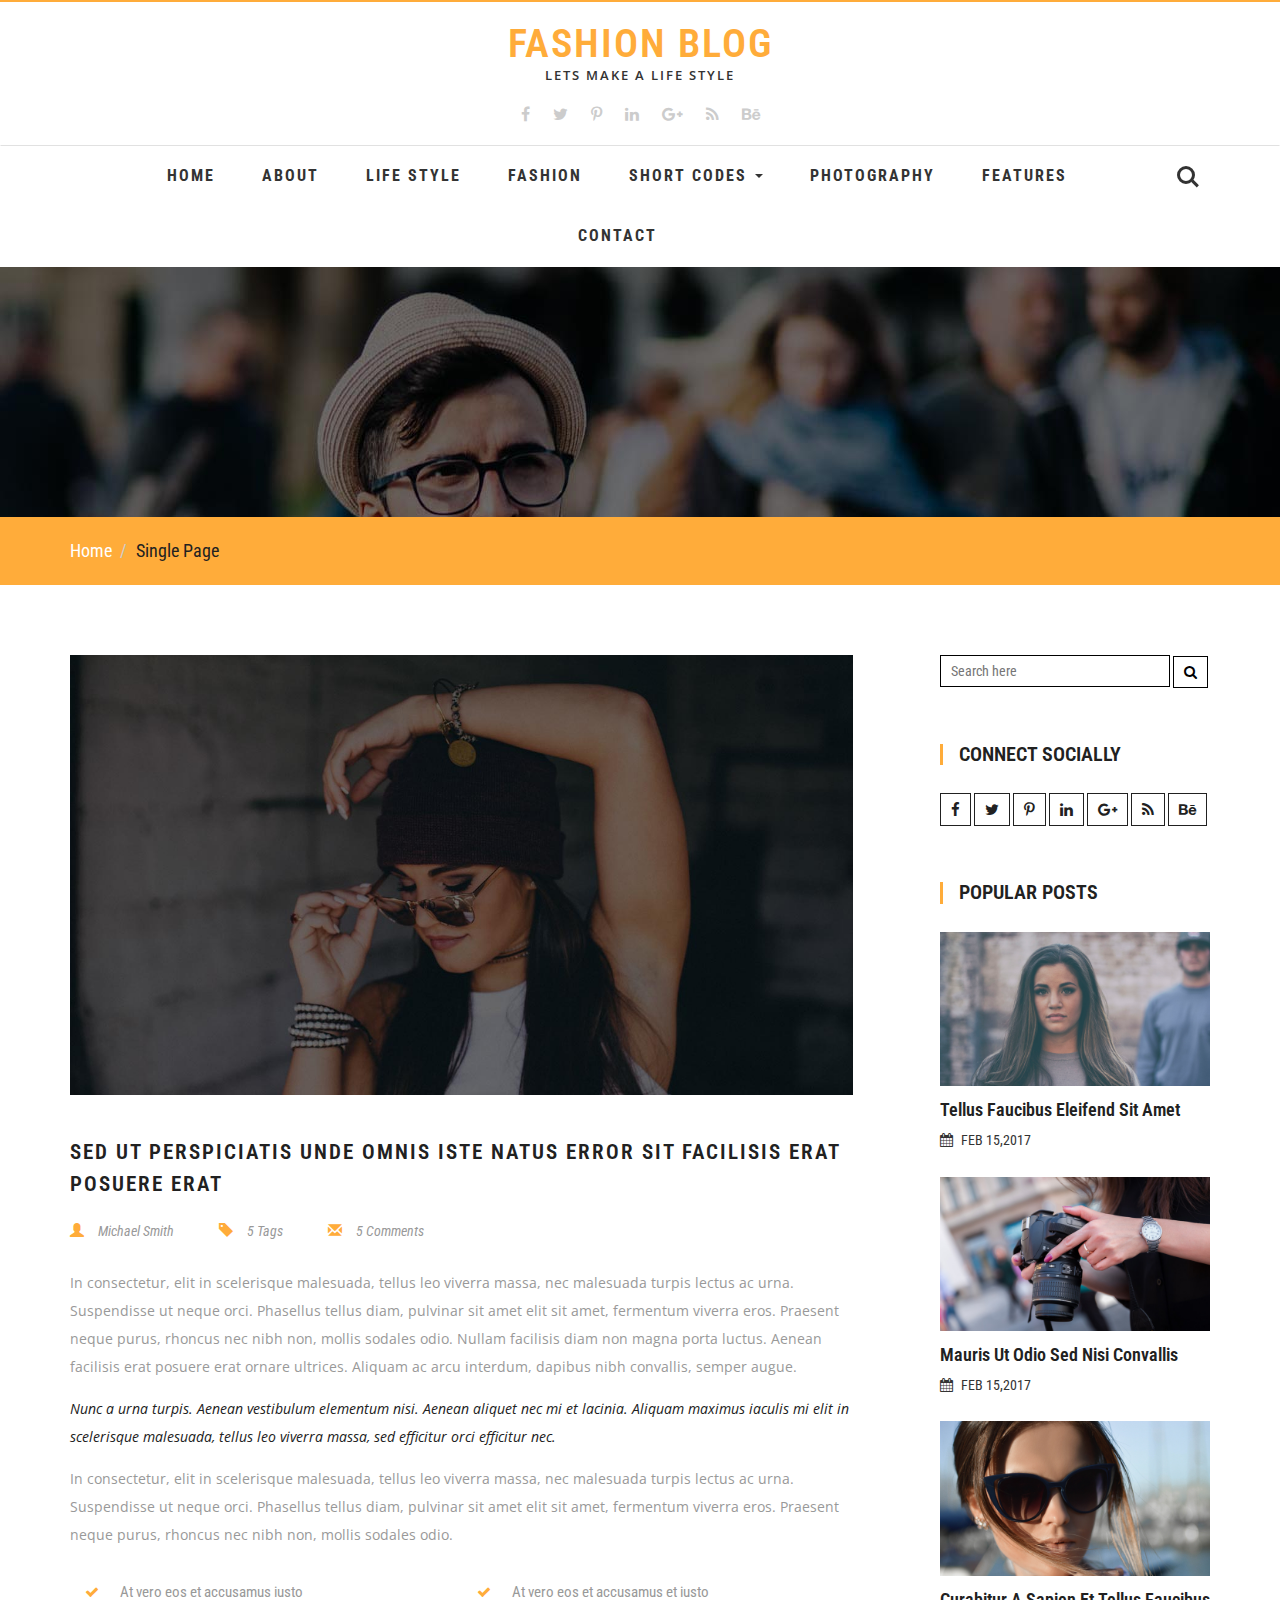
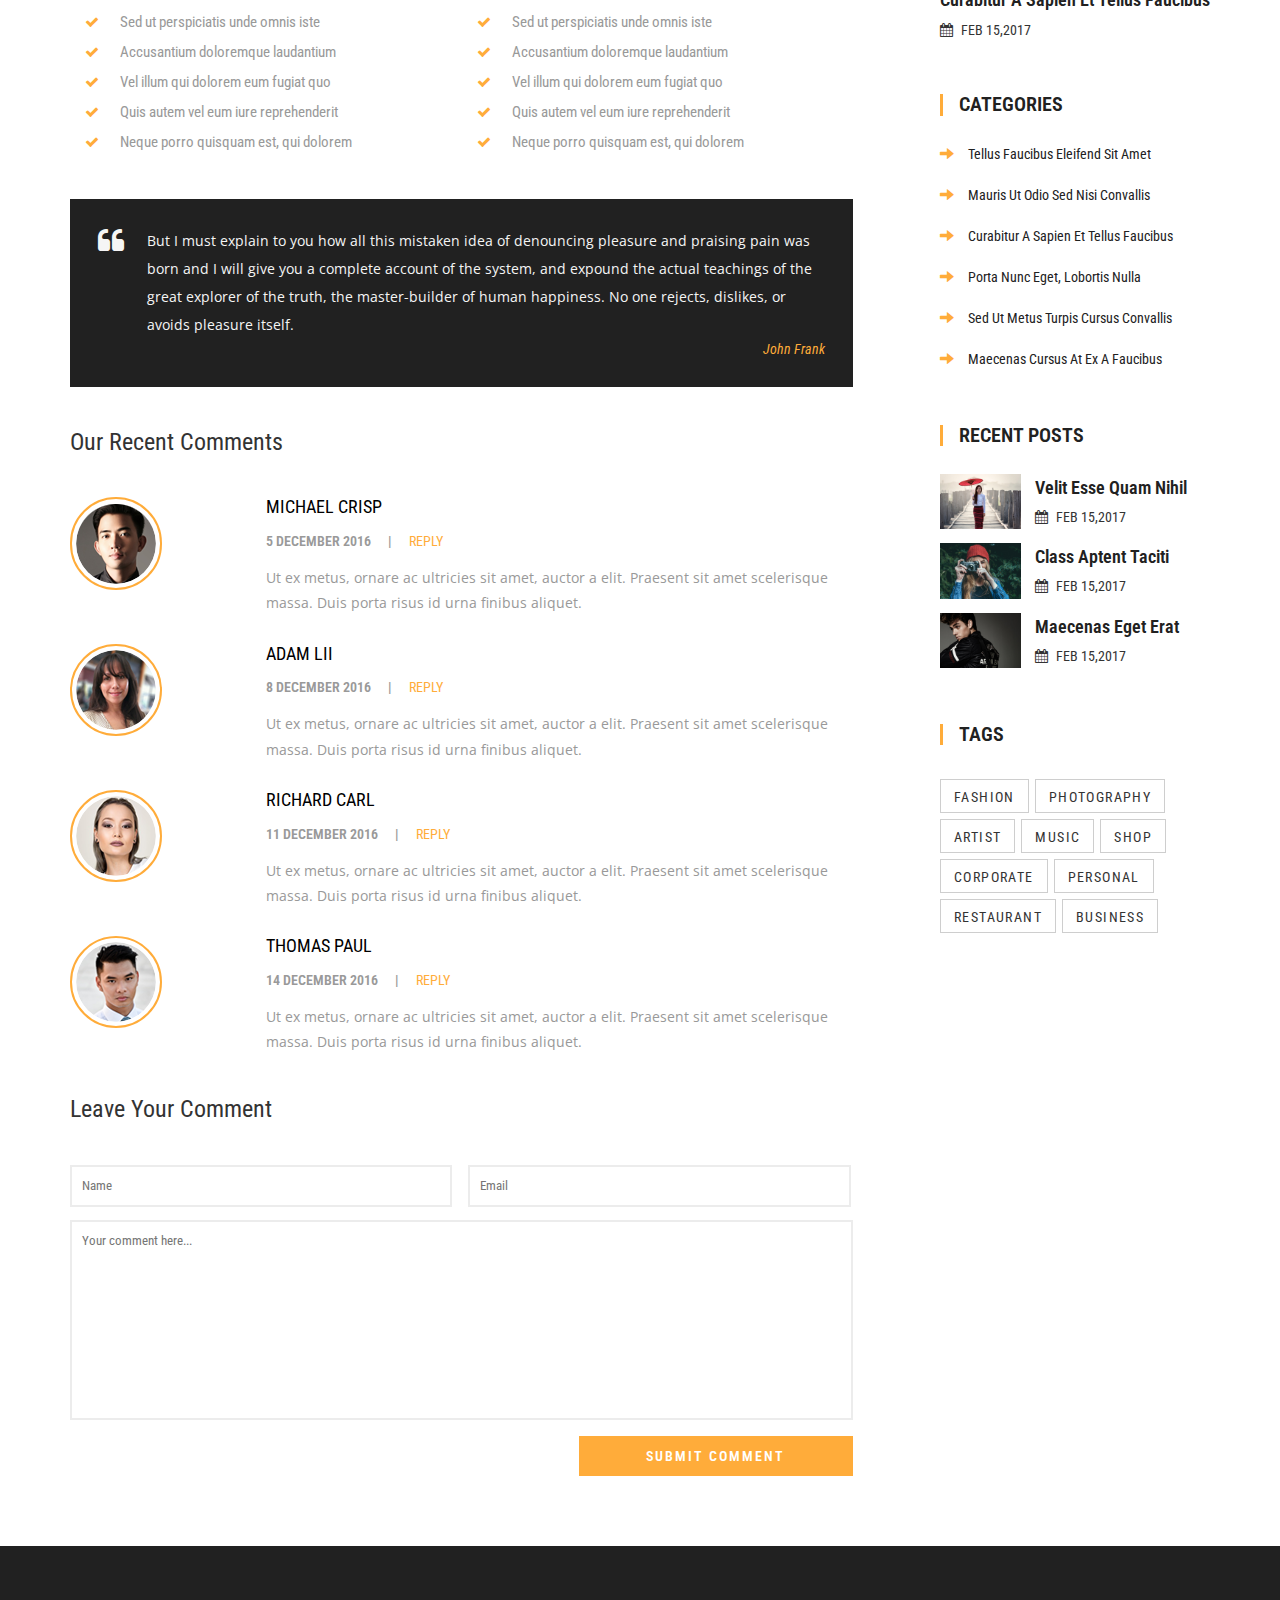
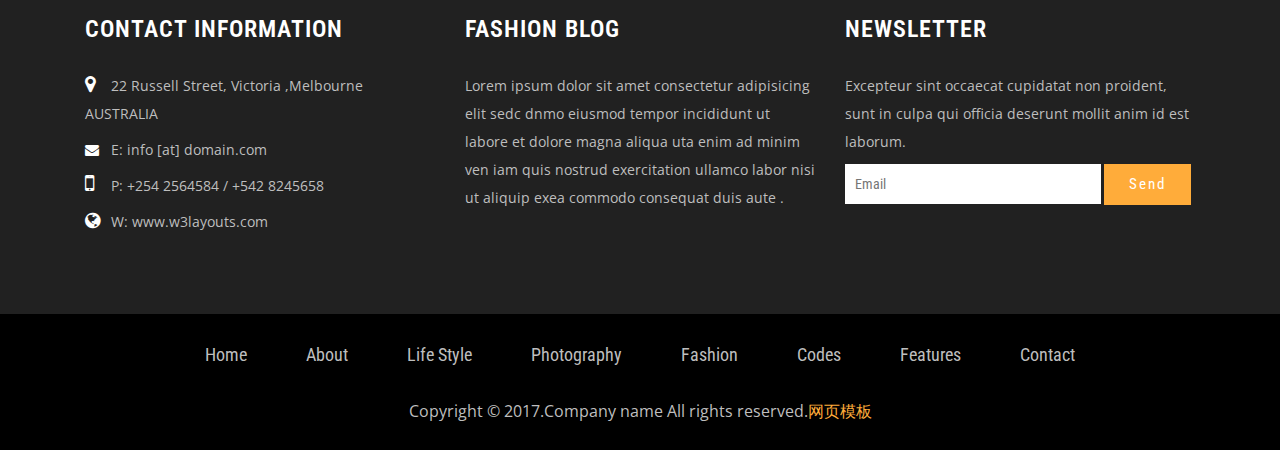
<file: singlepage.html>
<!DOCTYPE html>
<html lang="en">
<head>
<title>Single Page</title>    
<link href="css/font-awesome.min.css" rel="stylesheet" type="text/css" media="all" /><!-- fontawesome -->     
<link href="css/bootstrap.min.css" rel="stylesheet" type="text/css" media="all" /><!-- Bootstrap stylesheet -->
<link href="css/style.css" rel="stylesheet" type="text/css" media="all" />
<!-- stylesheet -->
<!-- meta tags -->
<meta name="viewport" content="width=device-width, initial-scale=1">
<meta http-equiv="Content-Type" content="text/html; charset=utf-8" />
<meta name="keywords" content="" />
<script type="application/x-javascript"> addEventListener("load", function() { setTimeout(hideURLbar, 0); }, false); function hideURLbar(){ window.scrollTo(0,1); } </script>
<!-- //meta tags -->
<!--fonts-->
<link href="http://fonts.googleapis.com/css?family=Roboto+Condensed:300,300i,400,400i,700,700i&subset=cyrillic,cyrillic-ext,greek,greek-ext,latin-ext,vietnamese" rel="stylesheet">
<link href="http://fonts.googleapis.com/css?family=Open+Sans" rel="stylesheet">
<!--//fonts-->
<script type="text/javascript" src="js/jquery-2.1.4.min.js"></script>
<script src="js/main.js"></script>
<!-- Required-js -->
<!-- start-smoth-scrolling -->
<script type="text/javascript" src="js/move-top.js"></script>
<script type="text/javascript" src="js/easing.js"></script>
<script type="text/javascript">
	jQuery(document).ready(function($) {
		$(".scroll").click(function(event){		
			event.preventDefault();
			$('html,body').animate({scrollTop:$(this.hash).offset().top},1000);
		});
	});
</script>
<!-- start-smoth-scrolling -->

<!-- scriptfor smooth drop down-nav -->
<script>
$(document).ready(function(){
    $(".dropdown").hover(            
        function() {
            $('.dropdown-menu', this).stop( true, true ).slideDown("fast");
            $(this).toggleClass('open');        
        },
        function() {
            $('.dropdown-menu', this).stop( true, true ).slideUp("fast");
            $(this).toggleClass('open');       
        }
    );
});
</script>
<!-- //script for smooth drop down-nav -->
</head>
<body>
<!-- header -->
	<header>
		<div class="w3layouts-top-strip">
			<div class="container">
				<div class="logo">
					<h1><a href="index.html">Fashion Blog</a></h1>
					<p>lets make a Life style</p>
				</div>
				<div class="w3ls-social-icons">
					<a class="facebook" href="#"><i class="fa fa-facebook"></i></a>
					<a class="twitter" href="#"><i class="fa fa-twitter"></i></a>
					<a class="pinterest" href="#"><i class="fa fa-pinterest-p"></i></a>
					<a class="linkedin" href="#"><i class="fa fa-linkedin"></i></a>
					<a class="linkedin" href="#"><i class="fa fa-google-plus"></i></a>
					<a class="linkedin" href="#"><i class="fa fa-rss"></i></a>
					<a class="linkedin" href="#"><i class="fa fa-behance"></i></a>
				</div>
			</div>
		</div>
		<!-- navigation -->
			<nav class="navbar navbar-default">
			  <div class="container">
				<!-- Brand and toggle get grouped for better mobile display -->
				<div class="navbar-header">
				  <button type="button" class="navbar-toggle collapsed" data-toggle="collapse" data-target="#bs-example-navbar-collapse-1" aria-expanded="false">
					<span class="sr-only">Toggle navigation</span>
					<span class="icon-bar"></span>
					<span class="icon-bar"></span>
					<span class="icon-bar"></span>
				  </button>
				</div>

				<!-- Collect the nav links, forms, and other content for toggling -->
				<div class="collapse navbar-collapse" id="bs-example-navbar-collapse-1">
				  <ul class="nav navbar-nav">
					<li><a href="index.html">Home</a></li>
					<li><a href="about.html">About</a></li>
					<li><a href="lifestyle.html">Life Style</a></li>
					
					<li><a href="fashion.html">Fashion</a></li>
					<li class="dropdown">
					  <a href="#" class="dropdown-toggle" data-toggle="dropdown" role="button" aria-haspopup="true" aria-expanded="false">Short Codes <span class="caret"></span></a>
					  <ul class="dropdown-menu">
					  <li><a href="icons.html">Icons Page</a></li>
						<li><a href="typo.html">Typography</a></li>
						
					  </ul>
					</li>
					<li><a href="photography.html">Photography</a></li>
					<li><a href="features.html">Features</a></li>
					<li><a href="contact.html">Contact</a></li>
				  </ul>
				</div><!-- /.navbar-collapse -->
				<div class="w3_agile_login">
							<div class="cd-main-header">
								<a class="cd-search-trigger" href="#cd-search"> <span></span></a>
								<!-- cd-header-buttons -->
							</div>
							<div id="cd-search" class="cd-search">
								<form action="#" method="post">
									<input name="Search" type="search" placeholder="Search...">
								</form>
							</div>
						</div>
						<div class="clearfix"> </div>

			  </div><!-- /.container-fluid -->
			</nav>
			
		<!-- //navigation -->
	</header>
	<!-- //header -->
	<!-- banner -->
	<div class="agile-banner">
	</div>
	<!-- //banner -->
	<!-- breadcrumbs -->
	<div class="breadcrumbs">
		<div class="container">
			<ol class="breadcrumb breadcrumb1 animated wow slideInLeft" data-wow-delay=".5s">
				<li><a href="index.html">Home</a></li>
				<li class="active">Single Page</li>
			</ol>
		</div>
	</div>
<!-- //breadcrumbs -->
	<div class="container">
		<div class="banner-btm-agile">
		<!-- //btm-wthree-left -->
			<div class="col-md-9 btm-wthree-left">
				<div class="single-left">
				<div class="single-left1">
					<img src="images/2.jpg" alt=" " class="img-responsive" />
					<h3>Sed ut perspiciatis unde omnis iste natus error sit facilisis erat posuere erat</h3>
					<ul>
						<li><span class="glyphicon glyphicon-user" aria-hidden="true"></span><a href="#">Michael Smith</a></li>
						<li><span class="glyphicon glyphicon-tag" aria-hidden="true"></span><a href="#">5 Tags</a></li>
						<li><span class="glyphicon glyphicon-envelope" aria-hidden="true"></span><a href="#">5 Comments</a></li>
					</ul>
					<p>In consectetur, elit in scelerisque malesuada, tellus leo viverra massa, 
						nec malesuada turpis lectus ac urna. Suspendisse ut neque orci. Phasellus tellus 
						diam, pulvinar sit amet elit sit amet, fermentum viverra eros. Praesent neque purus, 
						rhoncus nec nibh non, mollis sodales odio. Nullam facilisis diam non magna porta 
						luctus. Aenean facilisis erat posuere erat ornare ultrices. Aliquam ac arcu interdum, 
						dapibus nibh convallis, semper augue.
						<i>Nunc a urna turpis. Aenean vestibulum elementum nisi. Aenean aliquet nec mi et 
							lacinia. Aliquam maximus iaculis mi elit in scelerisque malesuada, tellus leo viverra massa, sed efficitur orci efficitur nec.</i>
							In consectetur, elit in scelerisque malesuada, tellus leo viverra massa, 
						nec malesuada turpis lectus ac urna. Suspendisse ut neque orci. Phasellus tellus 
						diam, pulvinar sit amet elit sit amet, fermentum viverra eros. Praesent neque purus, 
						rhoncus nec nibh non, mollis sodales odio.</p>
				</div>
				<div class="single-left2">
					<div class="col-md-6 single-left2-left">
						<ul>
							<li><i class="fa fa-check" aria-hidden="true"></i><a href="singlepage.html">At vero eos et accusamus iusto</a></li>
							<li><i class="fa fa-check" aria-hidden="true"></i><a href="singlepage.html">Sed ut perspiciatis unde omnis iste</a></li>
							<li><i class="fa fa-check" aria-hidden="true"></i><a href="singlepage.html">Accusantium doloremque laudantium</a></li>
							<li><i class="fa fa-check" aria-hidden="true"></i><a href="singlepage.html">Vel illum qui dolorem eum fugiat quo</a></li>
							<li><i class="fa fa-check" aria-hidden="true"></i><a href="singlepage.html">Quis autem vel eum iure reprehenderit</a></li>
							<li><i class="fa fa-check" aria-hidden="true"></i><a href="singlepage.html">Neque porro quisquam est, qui dolorem</a></li>
						</ul>
					</div>
					<div class="col-md-6 single-left2-left">
						<ul>
							<li><i class="fa fa-check" aria-hidden="true"></i><a href="singlepage.html">At vero eos et accusamus et iusto</a></li>
							<li><i class="fa fa-check" aria-hidden="true"></i><a href="singlepage.html">Sed ut perspiciatis unde omnis iste</a></li>
							<li><i class="fa fa-check" aria-hidden="true"></i><a href="singlepage.html">Accusantium doloremque laudantium</a></li>
							<li><i class="fa fa-check" aria-hidden="true"></i><a href="singlepage.html">Vel illum qui dolorem eum fugiat quo</a></li>
							<li><i class="fa fa-check" aria-hidden="true"></i><a href="singlepage.html">Quis autem vel eum iure reprehenderit</a></li>
							<li><i class="fa fa-check" aria-hidden="true"></i><a href="singlepage.html">Neque porro quisquam est, qui dolorem</a></li>
						</ul>
					</div>
					<div class="clearfix"> </div>
				</div>
				<div class="admin">
					<p>But I must explain to you how all this mistaken idea of denouncing 
						pleasure and praising pain was born and I will give you a complete 
						account of the system, and expound the actual teachings of the great 
						explorer of the truth, the master-builder of human happiness. 
						No one rejects, dislikes, or avoids pleasure itself.</p>
					<a href="#"><i>John Frank</i></a>
				</div>
				<div class="comments">
					<h3>Our Recent Comments</h3>
					<div class="comments-grids">
						<div class="comments-grid">
							<div class="comments-grid-left">
								<img src="images/3.png" alt=" " class="img-responsive" />
							</div>
							<div class="comments-grid-right">
								<h4><a href="#">Michael Crisp</a></h4>
								<ul>
									<li>5 December 2016 <i>|</i></li>
									<li><a href="#">Reply</a></li>
								</ul>
								<p>Ut ex metus, ornare ac ultricies sit amet, auctor a elit. Praesent sit 
									amet scelerisque massa. Duis porta risus id urna finibus aliquet.</p>
							</div>
							<div class="clearfix"> </div>
						</div>
						<div class="comments-grid">
							<div class="comments-grid-left">
								<img src="images/2.png" alt=" " class="img-responsive" />
							</div>
							<div class="comments-grid-right">
								<h4><a href="#">Adam Lii</a></h4>
								<ul>
									<li>8 December 2016 <i>|</i></li>
									<li><a href="#">Reply</a></li>
								</ul>
								<p>Ut ex metus, ornare ac ultricies sit amet, auctor a elit. Praesent sit 
									amet scelerisque massa. Duis porta risus id urna finibus aliquet.</p>
							</div>
							<div class="clearfix"> </div>
						</div>
						<div class="comments-grid">
							<div class="comments-grid-left">
								<img src="images/1.png" alt=" " class="img-responsive" />
							</div>
							<div class="comments-grid-right">
								<h4><a href="#">Richard Carl</a></h4>
								<ul>
									<li>11 December 2016 <i>|</i></li>
									<li><a href="#">Reply</a></li>
								</ul>
								<p>Ut ex metus, ornare ac ultricies sit amet, auctor a elit. Praesent sit 
									amet scelerisque massa. Duis porta risus id urna finibus aliquet.</p>
							</div>
							<div class="clearfix"> </div>
						</div>
						<div class="comments-grid">
							<div class="comments-grid-left">
								<img src="images/4.png" alt=" " class="img-responsive" />
							</div>
							<div class="comments-grid-right">
								<h4><a href="#">Thomas Paul</a></h4>
								<ul>
									<li>14 December 2016 <i>|</i></li>
									<li><a href="#">Reply</a></li>
								</ul>
								<p>Ut ex metus, ornare ac ultricies sit amet, auctor a elit. Praesent sit 
									amet scelerisque massa. Duis porta risus id urna finibus aliquet.</p>
							</div>
							<div class="clearfix"> </div>
						</div>
					</div>
				</div>
				<div class="leave-coment-form">
					<h3>Leave Your Comment</h3>
					<form action="#" method="post">
						<input type="text" name="Name" placeholder="Name" required="">
						<input type="email" name="Email" placeholder="Email" required="">
						<textarea name="Message" placeholder="Your comment here..." required=""></textarea>
						<div class="w3_single_submit">
							<input type="submit" value="Submit Comment" >
						</div>
					</form>
				</div>
			</div>

			</div>
			<!-- //btm-wthree-left -->
				<!-- btm-wthree-right -->
			<div class="col-md-3 w3agile_blog_left">
				<div class="wthreesearch">
							<form action="#" method="post">
								<input type="search" name="Search" placeholder="Search here" required="">
								<button type="submit" class="btn btn-default search" aria-label="Left Align">
									<i class="fa fa-search" aria-hidden="true"></i>
								</button>
							</form>
						
				</div>
				
				<div class="agileinfo_calender">
				<h3>CONNECT SOCIALLY</h3>
				<div class="w3ls-social-icons-1">
					<a class="facebook" href="#"><i class="fa fa-facebook"></i></a>
					<a class="twitter" href="#"><i class="fa fa-twitter"></i></a>
					<a class="pinterest" href="#"><i class="fa fa-pinterest-p"></i></a>
					<a class="linkedin" href="#"><i class="fa fa-linkedin"></i></a>
					<a class="linkedin" href="#"><i class="fa fa-google-plus"></i></a>
					<a class="linkedin" href="#"><i class="fa fa-rss"></i></a>
					<a class="linkedin" href="#"><i class="fa fa-behance"></i></a>
				</div>
				</div>
				<div class="w3ls_popular_posts">
					<h3>Popular Posts</h3>
					<div class="agileits_popular_posts_grid">
						<div class="w3agile_special_deals_grid_left_grid">
							<a href="singlepage.html"><img src="images/p1.jpg" class="img-responsive" alt="" /></a>
						</div>
						<h4><a href="singlepage.html">Tellus Faucibus Eleifend Sit Amet</a></h4>
						<h5><i class="fa fa-calendar" aria-hidden="true"></i>FEB 15,2017</h5>
					</div>
					<div class="agileits_popular_posts_grid">
						<div class="w3agile_special_deals_grid_left_grid">
								<a href="singlepage.html"><img src="images/p2.jpg" class="img-responsive" alt="" /></a>
							</div>
						<h4><a href="singlepage.html">Mauris Ut Odio Sed Nisi Convallis</a></h4>
						<h5><i class="fa fa-calendar" aria-hidden="true"></i>FEB 15,2017</h5>
					</div>
					<div class="agileits_popular_posts_grid">
						<div class="w3agile_special_deals_grid_left_grid">
								<a href="singlepage.html"><img src="images/p3.jpg" class="img-responsive" alt="" /></a>
						</div>
						<h4><a href="singlepage.html">Curabitur A Sapien Et Tellus Faucibus</a></h4>
						<h5><i class="fa fa-calendar" aria-hidden="true"></i>FEB 15,2017</h5>
					</div>
				</div>
				
				<div class="w3l_categories">
					<h3>Categories</h3>
					<ul>
						<li><a href="singlepage.html"><span class="glyphicon glyphicon-arrow-right" aria-hidden="true"></span>tellus faucibus eleifend sit amet</a></li>
						<li><a href="singlepage.html"><span class="glyphicon glyphicon-arrow-right" aria-hidden="true"></span>Mauris ut odio sed nisi convallis</a></li>
						<li><a href="singlepage.html"><span class="glyphicon glyphicon-arrow-right" aria-hidden="true"></span>Curabitur a sapien et tellus faucibus</a></li>
						<li><a href="singlepage.html"><span class="glyphicon glyphicon-arrow-right" aria-hidden="true"></span>porta nunc eget, lobortis nulla</a></li>
						<li><a href="singlepage.html"><span class="glyphicon glyphicon-arrow-right" aria-hidden="true"></span>Sed ut metus turpis cursus convallis</a></li>
						<li><a href="singlepage.html"><span class="glyphicon glyphicon-arrow-right" aria-hidden="true"></span>Maecenas cursus at ex a faucibus</a></li>
					</ul>
				</div>
			<div class="w3ls_recent_posts">
					<h3>Recent Posts</h3>
					<div class="agileits_recent_posts_grid">
						<div class="agileits_recent_posts_gridl">
							<div class="w3agile_special_deals_grid_left_grid">
									<a href="singlepage.html"><img src="images/r1.jpg" class="img-responsive" alt="" /></a>
								</div>
						</div>
						<div class="agileits_recent_posts_gridr">
							<h4><a href="singlepage.html">velit esse quam nihil</a></h4>
							<h5><i class="fa fa-calendar" aria-hidden="true"></i>FEB 15,2017</h5>
						</div>
						<div class="clearfix"> </div>
					</div>
					<div class="agileits_recent_posts_grid">
						<div class="agileits_recent_posts_gridl">
							<div class="w3agile_special_deals_grid_left_grid">
									<a href="singlepage.html"><img src="images/r2.jpg" class="img-responsive" alt="" /></a>
								</div>
						</div>
						<div class="agileits_recent_posts_gridr">
							<h4><a href="singlepage.html">Class aptent taciti </a></h4>
							<h5><i class="fa fa-calendar" aria-hidden="true"></i>FEB 15,2017</h5>
						</div>
						<div class="clearfix"> </div>
					</div>
					<div class="agileits_recent_posts_grid">
						<div class="agileits_recent_posts_gridl">
							<div class="w3agile_special_deals_grid_left_grid">
									<a href="singlepage.html"><img src="images/r3.jpg" class="img-responsive" alt="" /></a>
								</div>
						</div>
						<div class="agileits_recent_posts_gridr">
							<h4><a href="singlepage.html">Maecenas eget erat </a></h4>
							<h5><i class="fa fa-calendar" aria-hidden="true"></i>FEB 15,2017</h5>
						</div>
						<div class="clearfix"> </div>
					</div>
				</div>
			<div class="w3l_tags">
					<h3>Tags</h3>
					<ul class="tag">
						<li><a href="singlepage.html">Fashion</a></li>
						<li><a href="singlepage.html">Photography</a></li>
						<li><a href="singlepage.html">Artist</a></li>
						<li><a href="singlepage.html">Music</a></li>
						<li><a href="singlepage.html">Shop</a></li>
						<li><a href="singlepage.html">Corporate</a></li>
						<li><a href="singlepage.html">Personal</a></li>
						<li><a href="singlepage.html">Restaurant</a></li>
						<li><a href="singlepage.html">Business</a></li>
					</ul>
				</div>
			</div>
			<!-- //btm-wthree-right -->
			<div class="clearfix"></div>
		</div>
	</div>
	<!-- footer -->
	<div class="footer-agile-info">
		<div class="container">
			<div class="col-md-4 w3layouts-footer">
				<h3>Contact Information</h3>
					<p><span><i class="fa fa-map-marker" aria-hidden="true"></i></span>22 Russell Street, Victoria ,Melbourne AUSTRALIA </p>
					<p><span><i class="fa fa-envelope" aria-hidden="true"></i></span><a href="#">E: info [at] domain.com</a> </p>
					<p><span><i class="fa fa-mobile" aria-hidden="true"></i></span>P: +254 2564584 / +542 8245658 </p>
					<p><span><i class="fa fa-globe" aria-hidden="true"></i></span><a href="#">W: www.w3layouts.com</a></p>
			</div>
			<div class="col-md-4 wthree-footer">
				<h2>Fashion Blog</h2>
				<p>Lorem ipsum dolor sit amet consectetur adipisicing elit sedc dnmo eiusmod tempor incididunt ut labore et dolore magna aliqua uta enim ad minim ven iam quis nostrud exercitation ullamco labor nisi ut aliquip exea commodo consequat duis aute .</p>
			</div>
			<div class="col-md-4 w3-agile">
				<h3>Newsletter</h3>
				<p>Excepteur sint occaecat cupidatat non proident, sunt in culpa qui officia deserunt mollit anim id est laborum.</p>
				<form action="#" method="post">
					<input type="email" name="Email" placeholder="Email" required="">
					<input type="submit" value="Send">
				</form>
			</div>
		</div>
	</div>
	<!-- footer -->
	<!-- copyright -->
	<div class="copyright">
		<div class="container">
			<div class="w3agile-list">
				<ul>
					<li><a href="index.html">Home</a></li>
					<li><a href="about.html">About</a></li>
					<li><a href="lifestyle.html">Life Style</a></li>
					<li><a href="photography.html">Photography</a></li>
					<li><a href="fashion.html">Fashion</a></li>
					<li><a href="icons.html">Codes</a></li>
					<li><a href="features.html">Features</a></li>
					<li><a href="contact.html">Contact</a></li>
				</ul>
			</div>
			<div class="agileinfo">
				<p>Copyright &copy; 2017.Company name All rights reserved.<a target="_blank" href="http://sc.chinaz.com/moban/">&#x7F51;&#x9875;&#x6A21;&#x677F;</a></p>
			</div>
		</div>
	</div>
<!-- //copyright -->
<!-- here stars scrolling icon -->
	<script type="text/javascript">
		$(document).ready(function() {
			/*
				var defaults = {
				containerID: 'toTop', // fading element id
				containerHoverID: 'toTopHover', // fading element hover id
				scrollSpeed: 1200,
				easingType: 'linear' 
				};
			*/
								
			$().UItoTop({ easingType: 'easeOutQuart' });
								
			});
	</script>
<!-- //here ends scrolling icon -->

<!-- jQuery (necessary for Bootstrap's JavaScript plugins) -->
<script src="js/bootstrap.js"></script>
</body>
</html>
</file>
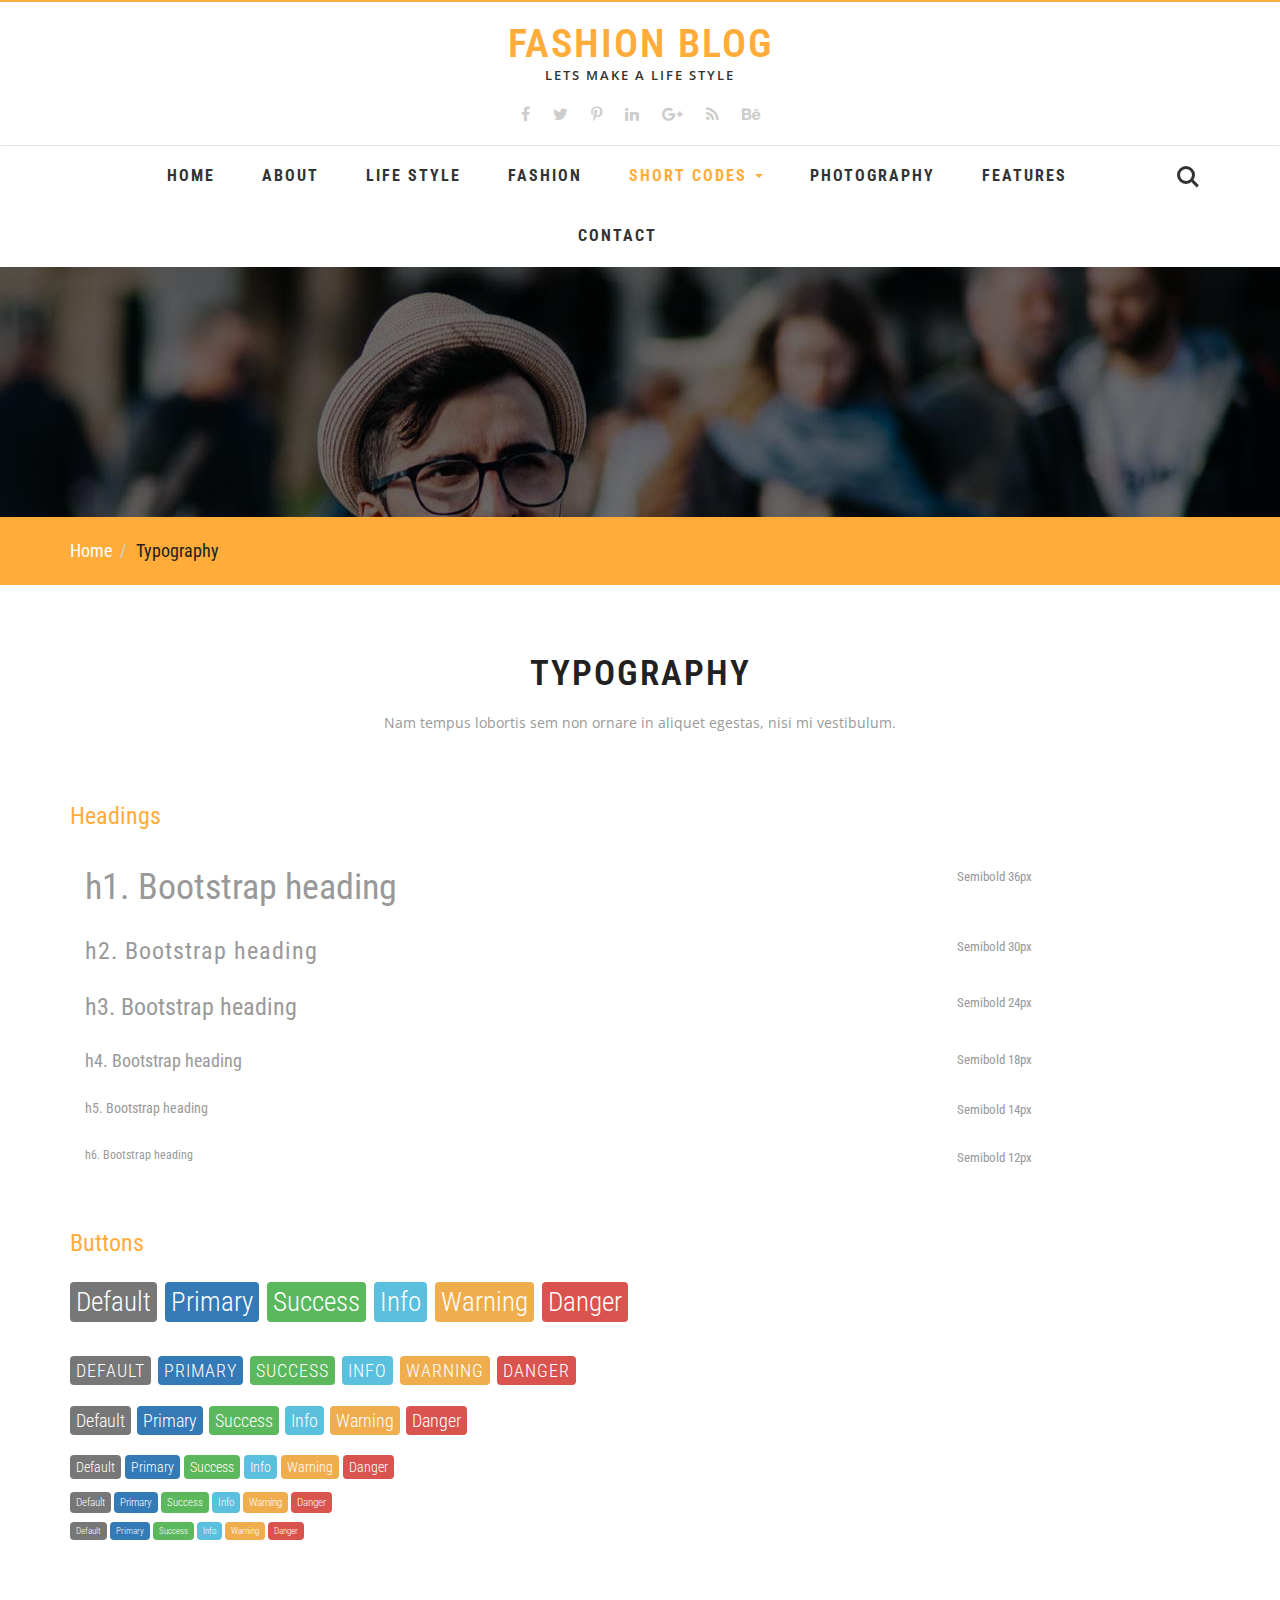
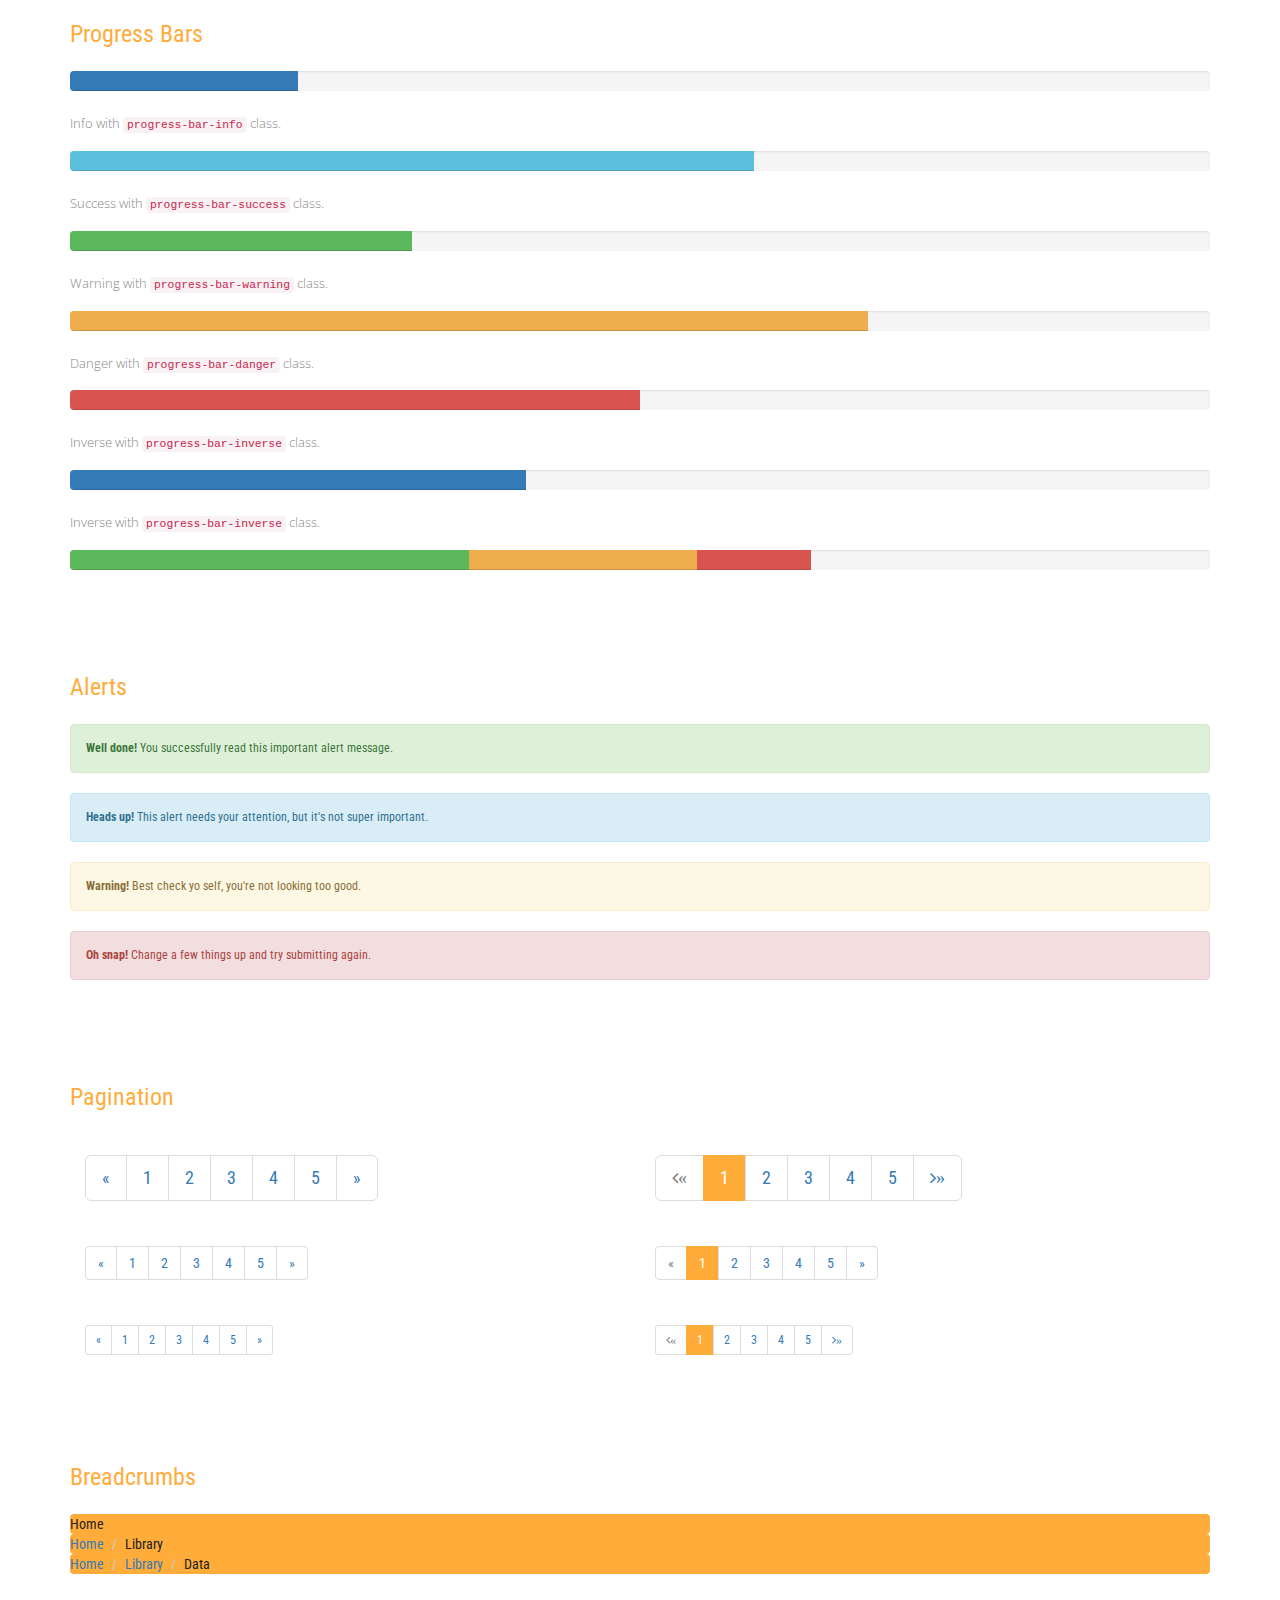
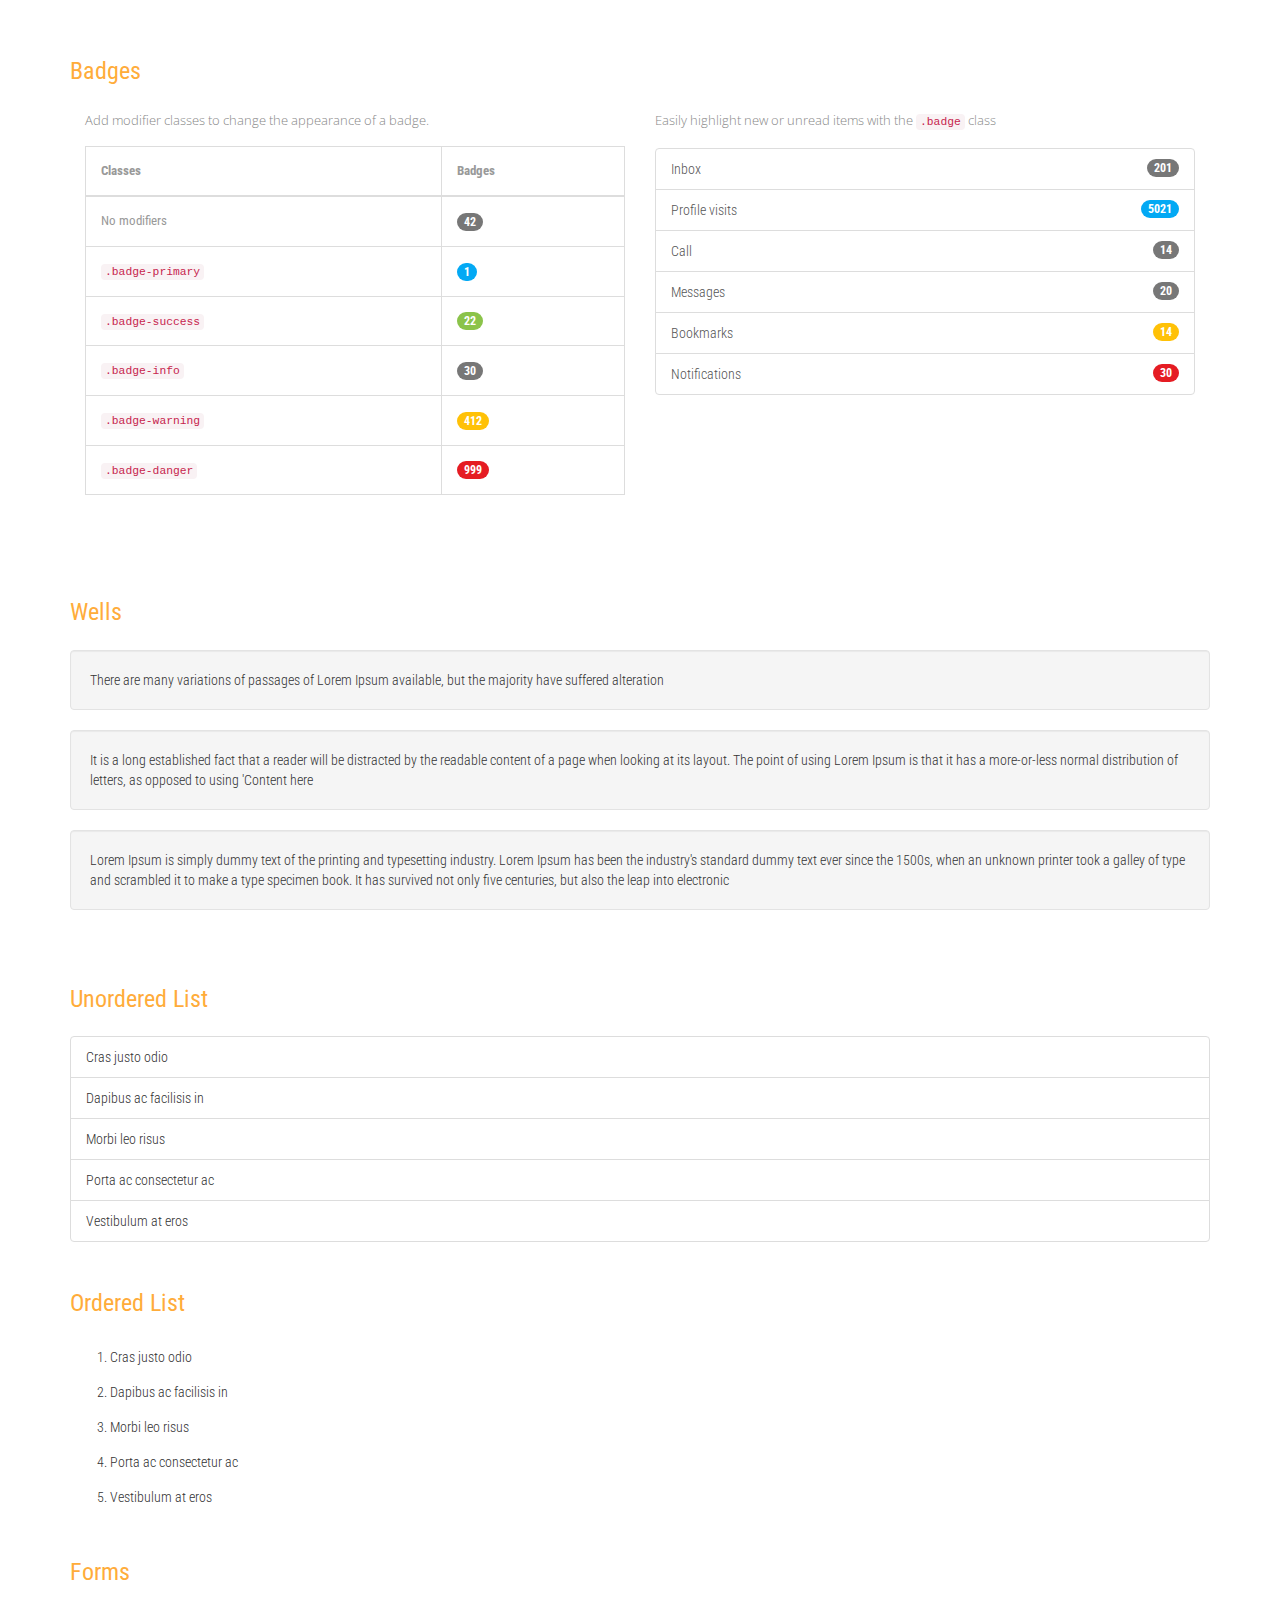
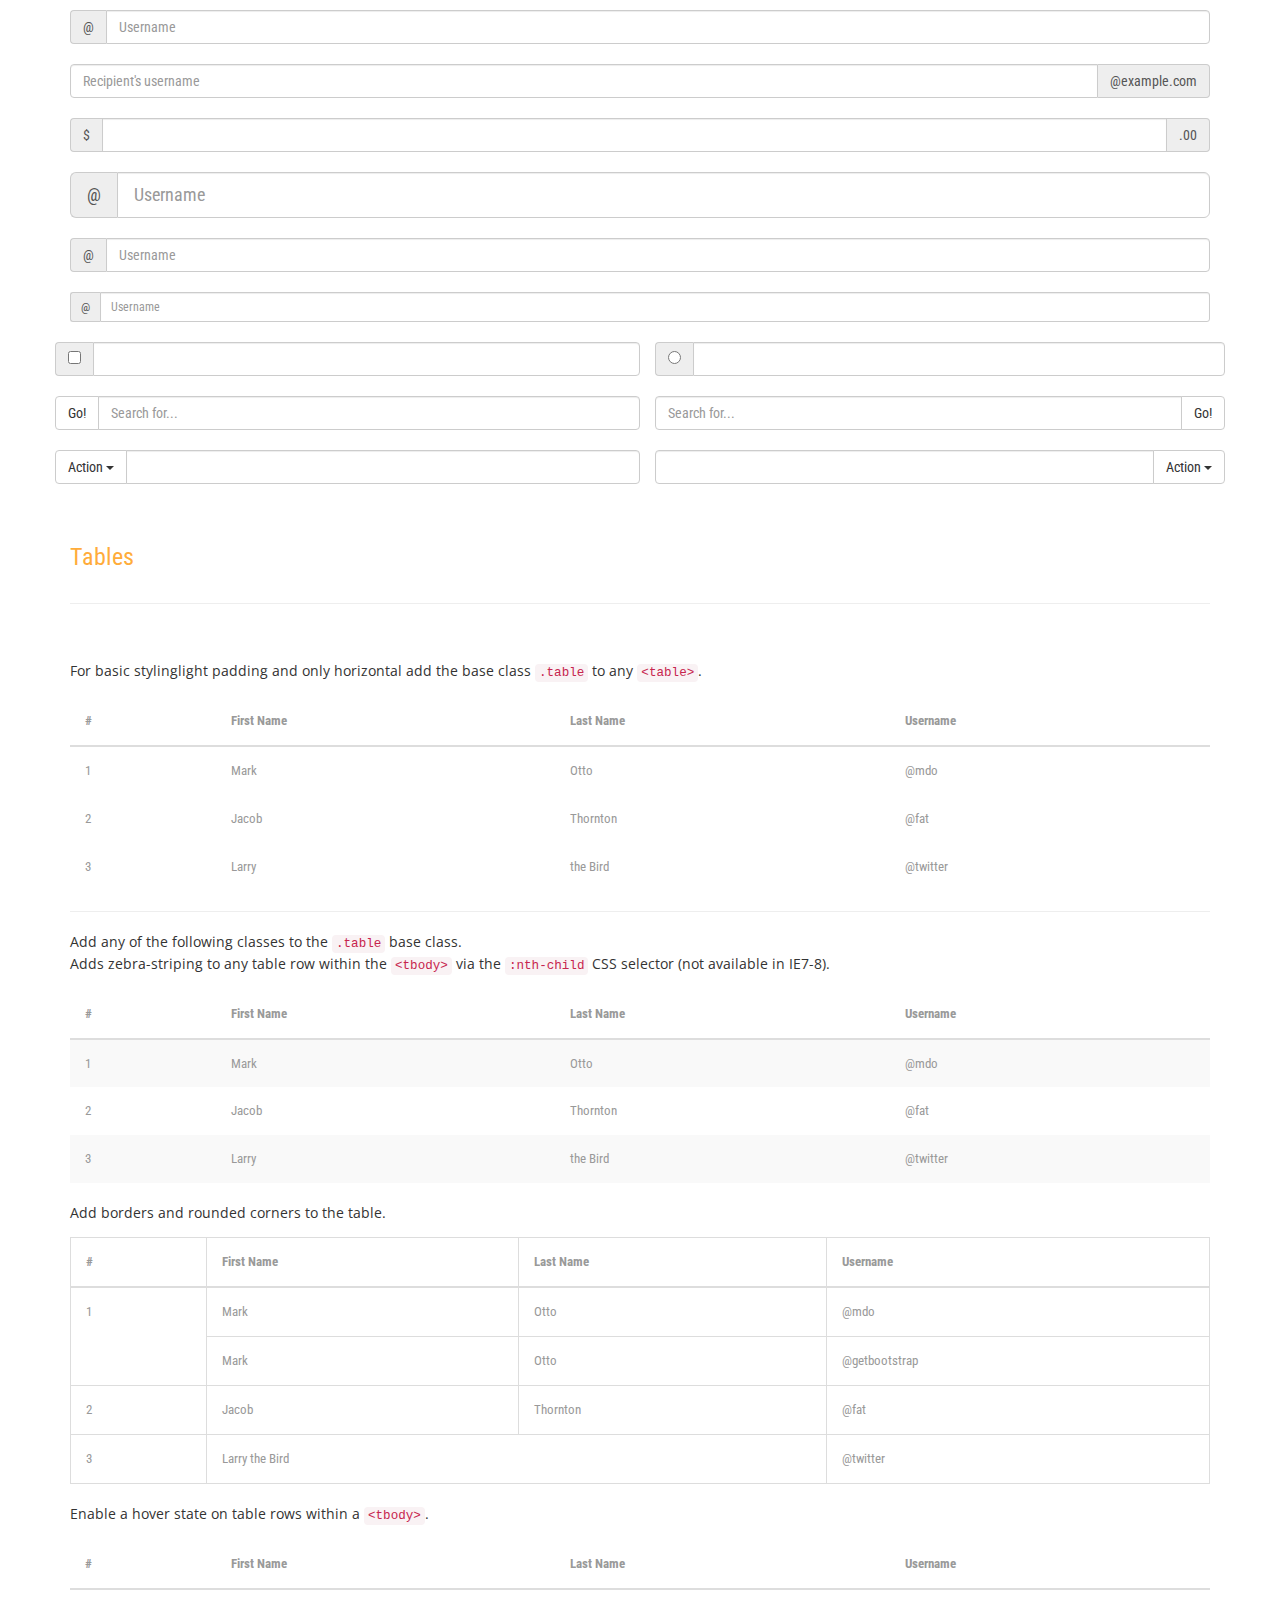
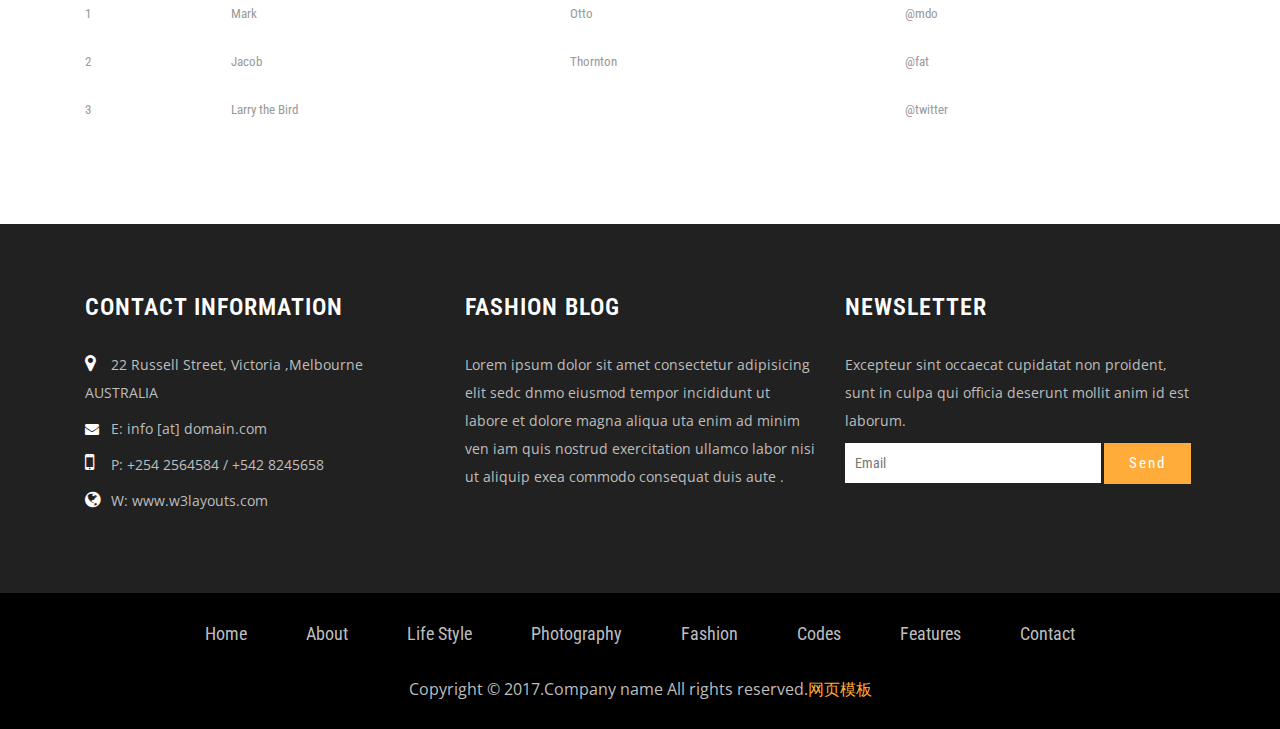
<file: typo.html>
<!DOCTYPE html>
<html lang="en">
<head>
<title>Typography</title>    
<link href="css/font-awesome.min.css" rel="stylesheet" type="text/css" media="all" /><!-- fontawesome -->     
<link href="css/bootstrap.min.css" rel="stylesheet" type="text/css" media="all" /><!-- Bootstrap stylesheet -->
<link href="css/style.css" rel="stylesheet" type="text/css" media="all" />
<!-- stylesheet -->
<!-- meta tags -->
<meta name="viewport" content="width=device-width, initial-scale=1">
<meta http-equiv="Content-Type" content="text/html; charset=utf-8" />
<meta name="keywords" content="" />
<script type="application/x-javascript"> addEventListener("load", function() { setTimeout(hideURLbar, 0); }, false); function hideURLbar(){ window.scrollTo(0,1); } </script>
<!-- //meta tags -->
<!--fonts-->
<link href="http://fonts.googleapis.com/css?family=Roboto+Condensed:300,300i,400,400i,700,700i&subset=cyrillic,cyrillic-ext,greek,greek-ext,latin-ext,vietnamese" rel="stylesheet">
<link href="http://fonts.googleapis.com/css?family=Open+Sans" rel="stylesheet">
<!--//fonts-->
<script type="text/javascript" src="js/jquery-2.1.4.min.js"></script>
<script src="js/main.js"></script>
<!-- Required-js -->
<!-- start-smoth-scrolling -->
<script type="text/javascript" src="js/move-top.js"></script>
<script type="text/javascript" src="js/easing.js"></script>
<script type="text/javascript">
	jQuery(document).ready(function($) {
		$(".scroll").click(function(event){		
			event.preventDefault();
			$('html,body').animate({scrollTop:$(this.hash).offset().top},1000);
		});
	});
</script>
<!-- start-smoth-scrolling -->

<!-- scriptfor smooth drop down-nav -->
<script>
$(document).ready(function(){
    $(".dropdown").hover(            
        function() {
            $('.dropdown-menu', this).stop( true, true ).slideDown("fast");
            $(this).toggleClass('open');        
        },
        function() {
            $('.dropdown-menu', this).stop( true, true ).slideUp("fast");
            $(this).toggleClass('open');       
        }
    );
});
</script>
<!-- //script for smooth drop down-nav -->
</head>
<body>
<!-- header -->
	<header>
		<div class="w3layouts-top-strip">
			<div class="container">
				<div class="logo">
					<h1><a href="index.html">Fashion Blog</a></h1>
					<p>lets make a Life style</p>
				</div>
				<div class="w3ls-social-icons">
					<a class="facebook" href="#"><i class="fa fa-facebook"></i></a>
					<a class="twitter" href="#"><i class="fa fa-twitter"></i></a>
					<a class="pinterest" href="#"><i class="fa fa-pinterest-p"></i></a>
					<a class="linkedin" href="#"><i class="fa fa-linkedin"></i></a>
					<a class="linkedin" href="#"><i class="fa fa-google-plus"></i></a>
					<a class="linkedin" href="#"><i class="fa fa-rss"></i></a>
					<a class="linkedin" href="#"><i class="fa fa-behance"></i></a>
				</div>
			</div>
		</div>
		<!-- navigation -->
			<nav class="navbar navbar-default">
			  <div class="container">
				<!-- Brand and toggle get grouped for better mobile display -->
				<div class="navbar-header">
				  <button type="button" class="navbar-toggle collapsed" data-toggle="collapse" data-target="#bs-example-navbar-collapse-1" aria-expanded="false">
					<span class="sr-only">Toggle navigation</span>
					<span class="icon-bar"></span>
					<span class="icon-bar"></span>
					<span class="icon-bar"></span>
				  </button>
				</div>

				<!-- Collect the nav links, forms, and other content for toggling -->
				<div class="collapse navbar-collapse" id="bs-example-navbar-collapse-1">
				  <ul class="nav navbar-nav">
					<li><a href="index.html">Home</a></li>
					<li><a href="about.html">About</a></li>
					<li><a href="lifestyle.html">Life Style</a></li>
					
					<li><a href="fashion.html">Fashion</a></li>
					<li class="dropdown">
					  <a class="active" href="#" class="dropdown-toggle" data-toggle="dropdown" role="button" aria-haspopup="true" aria-expanded="false">Short Codes <span class="caret"></span></a>
					  <ul class="dropdown-menu">
					  <li><a href="icons.html">Icons Page</a></li>
						<li><a href="typo.html">Typography</a></li>
						
					  </ul>
					</li>
					<li><a href="photography.html">Photography</a></li>
					<li><a href="features.html">Features</a></li>
					<li><a href="contact.html">Contact</a></li>
				  </ul>
				</div><!-- /.navbar-collapse -->
				<div class="w3_agile_login">
							<div class="cd-main-header">
								<a class="cd-search-trigger" href="#cd-search"> <span></span></a>
								<!-- cd-header-buttons -->
							</div>
							<div id="cd-search" class="cd-search">
								<form action="#" method="post">
									<input name="Search" type="search" placeholder="Search...">
								</form>
							</div>
						</div>
						<div class="clearfix"> </div>

			  </div><!-- /.container-fluid -->
			</nav>
			
		<!-- //navigation -->
	</header>
	<!-- //header -->
	<!-- banner -->
	<div class="agile-banner">
	</div>
	<!-- //banner -->
	<!-- breadcrumbs -->
	<div class="breadcrumbs">
		<div class="container">
			<ol class="breadcrumb breadcrumb1 animated wow slideInLeft" data-wow-delay=".5s">
				<li><a href="index.html">Home</a></li>
				<li class="active">Typography</li>
			</ol>
		</div>
	</div>
<!-- //breadcrumbs -->
	<!-- typography -->
	<div class="banner-bottom">
		<div class="container">
			<div class="agileits_heading_section">
					<h3 class="wthree_head">Typography</h3>
					<p class="agileinfo_para">Nam tempus lobortis sem non ornare in aliquet egestas, nisi mi vestibulum.</p>
				</div>
			<div class="agileits_hea">
			<div class="grid_3 grid_4 w3layouts">
				<h3 class="hdg">Headings</h3>
				<div class="bs-example">
					<table class="table">
						<tbody>
							<tr>
								<td><h1 id="h1.-bootstrap-heading">h1. Bootstrap heading<a class="anchorjs-link" href="#h1.-bootstrap-heading"><span class="anchorjs-icon"></span></a></h1></td>
								<td class="type-info">Semibold 36px</td>
							</tr>
							<tr>
								<td><h2 id="h2.-bootstrap-heading">h2. Bootstrap heading<a class="anchorjs-link" href="#h2.-bootstrap-heading"><span class="anchorjs-icon"></span></a></h2></td>
								<td class="type-info">Semibold 30px</td>
							</tr>
							<tr>
								<td><h3 id="h3.-bootstrap-heading">h3. Bootstrap heading<a class="anchorjs-link" href="#h3.-bootstrap-heading"><span class="anchorjs-icon"></span></a></h3></td>
								<td class="type-info">Semibold 24px</td>
							</tr>
							<tr>
								<td><h4 id="h4.-bootstrap-heading">h4. Bootstrap heading<a class="anchorjs-link" href="#h4.-bootstrap-heading"><span class="anchorjs-icon"></span></a></h4></td>
								<td class="type-info">Semibold 18px</td>
							</tr>
							<tr>
								<td><h5 id="h5.-bootstrap-heading">h5. Bootstrap heading<a class="anchorjs-link" href="#h5.-bootstrap-heading"><span class="anchorjs-icon"></span></a></h5></td>
								<td class="type-info">Semibold 14px</td>
							</tr>
							<tr>
								<td><h6>h6. Bootstrap heading</h6></td>
								<td class="type-info">Semibold 12px</td>
							</tr>
						</tbody>
					</table>
				</div>
			</div>
	
			<div class="grid_3 grid_5 w3">
				<h3>Buttons</h3>
				<h1>
					<a href="#"><span class="label label-default">Default</span></a>
					<a href="#"><span class="label label-primary">Primary</span></a>
					<a href="#"><span class="label label-success">Success</span></a>
					<a href="#"><span class="label label-info">Info</span></a>
					<a href="#"><span class="label label-warning">Warning</span></a>
					<a href="#"><span class="label label-danger">Danger</span></a>
				</h1>
				<h2>
					<a href="#"><span class="label label-default">Default</span></a>
					<a href="#"><span class="label label-primary">Primary</span></a>
					<a href="#"><span class="label label-success">Success</span></a>
					<a href="#"><span class="label label-info">Info</span></a>
					<a href="#"><span class="label label-warning">Warning</span></a>
					<a href="#"><span class="label label-danger">Danger</span></a>
				</h2>
				<h3>
					<a href="#"><span class="label label-default">Default</span></a>
					<a href="#"><span class="label label-primary">Primary</span></a>
					<a href="#"><span class="label label-success">Success</span></a>
					<a href="#"><span class="label label-info">Info</span></a>
					<a href="#"><span class="label label-warning">Warning</span></a>
					<a href="#"><span class="label label-danger">Danger</span></a>
				</h3>
				<h4>
					<a href="#"><span class="label label-default">Default</span></a>
					<a href="#"><span class="label label-primary">Primary</span></a>
					<a href="#"><span class="label label-success">Success</span></a>
					<a href="#"><span class="label label-info">Info</span></a>
					<a href="#"><span class="label label-warning">Warning</span></a>
					<a href="#"><span class="label label-danger">Danger</span></a>
				</h4>
				<h5>
					<a href="#"><span class="label label-default">Default</span></a>
					<a href="#"><span class="label label-primary">Primary</span></a>
					<a href="#"><span class="label label-success">Success</span></a>
					<a href="#"><span class="label label-info">Info</span></a>
					<a href="#"><span class="label label-warning">Warning</span></a>
					<a href="#"><span class="label label-danger">Danger</span></a>
				</h5>
				<h6>
					<a href="#"><span class="label label-default">Default</span></a>
					<a href="#"><span class="label label-primary">Primary</span></a>
					<a href="#"><span class="label label-success">Success</span></a>
					<a href="#"><span class="label label-info">Info</span></a>
					<a href="#"><span class="label label-warning">Warning</span></a>
					<a href="#"><span class="label label-danger">Danger</span></a>
				</h6>
			</div>
				
			<div class="grid_3 grid_5 w3l">
				<h3>Progress Bars</h3>
				<div class="tab-content">
					<div class="tab-pane active" id="domprogress">
						<div class="progress">    
							<div class="progress-bar progress-bar-primary" style="width: 20%"></div>
						</div>
						<p>Info with <code>progress-bar-info</code> class.</p>
						<div class="progress">    
							<div class="progress-bar progress-bar-info" style="width: 60%"></div>
						</div>
						<p>Success with <code>progress-bar-success</code> class.</p>
						<div class="progress">
							<div class="progress-bar progress-bar-success" style="width: 30%"></div>
						</div>
						<p>Warning with <code>progress-bar-warning</code> class.</p>
						<div class="progress">
							<div class="progress-bar progress-bar-warning" style="width: 70%"></div>
						</div>
						<p>Danger with <code>progress-bar-danger</code> class.</p>
						<div class="progress">
							<div class="progress-bar progress-bar-danger" style="width: 50%"></div>
						</div>
						<p>Inverse with <code>progress-bar-inverse</code> class.</p>
						<div class="progress">
							<div class="progress-bar progress-bar-inverse" style="width: 40%"></div>
						</div>
						<p>Inverse with <code>progress-bar-inverse</code> class.</p>
						<div class="progress">
							<div class="progress-bar progress-bar-success" style="width: 35%"><span class="sr-only">35% Complete (success)</span></div>
							<div class="progress-bar progress-bar-warning" style="width: 20%"><span class="sr-only">20% Complete (warning)</span></div>
							<div class="progress-bar progress-bar-danger" style="width: 10%"><span class="sr-only">10% Complete (danger)</span></div>
						</div>
					</div>
				</div>
			</div>
			<div class="grid_3 grid_5 w3ls">
				<h3>Alerts</h3>
				<div class="alert alert-success" role="alert">
					<strong>Well done!</strong> You successfully read this important alert message.
				</div>
				<div class="alert alert-info" role="alert">
					<strong>Heads up!</strong> This alert needs your attention, but it's not super important.
				</div>
				<div class="alert alert-warning" role="alert">
					<strong>Warning!</strong> Best check yo self, you're not looking too good.
				</div>
				<div class="alert alert-danger" role="alert">
					<strong>Oh snap!</strong> Change a few things up and try submitting again.
				</div>
			</div>
			<div class="grid_3 grid_5 agileits">
				<h3>Pagination</h3>
				<div class="col-md-6">
					<nav>
						<ul class="pagination pagination-lg">
							<li><a href="#" aria-label="Previous"><span aria-hidden="true">«</span></a></li>
							<li><a href="#">1</a></li>
							<li><a href="#">2</a></li>
							<li><a href="#">3</a></li>
							<li><a href="#">4</a></li>
							<li><a href="#">5</a></li>
							<li><a href="#" aria-label="Next"><span aria-hidden="true">»</span></a></li>
						</ul>
					</nav>
					<nav>
						<ul class="pagination">
							<li><a href="#" aria-label="Previous"><span aria-hidden="true">«</span></a></li>
							<li><a href="#">1</a></li>
							<li><a href="#">2</a></li>
							<li><a href="#">3</a></li>
							<li><a href="#">4</a></li>
							<li><a href="#">5</a></li>
							<li><a href="#" aria-label="Next"><span aria-hidden="true">»</span></a></li>
						</ul>
					</nav>
					<nav>
						<ul class="pagination pagination-sm">
							<li><a href="#" aria-label="Previous"><span aria-hidden="true">«</span></a></li>
							<li><a href="#">1</a></li>
							<li><a href="#">2</a></li>
							<li><a href="#">3</a></li>
							<li><a href="#">4</a></li>
							<li><a href="#">5</a></li>
							<li><a href="#" aria-label="Next"><span aria-hidden="true">»</span></a></li>
						</ul>
					</nav>
				</div>
				<div class="col-md-6">
					<ul class="pagination pagination-lg">
						<li class="disabled"><a href="#"><i class="fa fa-angle-left">«</i></a></li>
						<li class="active"><a href="#">1</a></li>
						<li><a href="#">2</a></li>
						<li><a href="#">3</a></li>
						<li><a href="#">4</a></li>
						<li><a href="#">5</a></li>
						<li><a href="#"><i class="fa fa-angle-right">»</i></a></li>
					</ul>
					<nav>
						<ul class="pagination">
							<li class="disabled"><a href="#" aria-label="Previous"><span aria-hidden="true">«</span></a></li>
							<li class="active"><a href="#">1 <span class="sr-only">(current)</span></a></li>
							<li><a href="#">2</a></li>
							<li><a href="#">3</a></li>
							<li><a href="#">4</a></li>
							<li><a href="#">5</a></li>
							<li><a href="#" aria-label="Next"><span aria-hidden="true">»</span></a></li>
						</ul>
					</nav>
					<ul class="pagination pagination-sm">
						<li class="disabled"><a href="#"><i class="fa fa-angle-left">«</i></a></li>
						<li class="active"><a href="#">1</a></li>
						<li><a href="#">2</a></li>
						<li><a href="#">3</a></li>
						<li><a href="#">4</a></li>
						<li><a href="#">5</a></li>
						<li><a href="#"><i class="fa fa-angle-right">»</i></a></li>
					</ul>
				</div>
				<div class="clearfix"> </div>
			</div>
			<div class="grid_3 grid_5 agileinfo">
				<h3>Breadcrumbs</h3>
				<ol class="breadcrumb">
					<li class="active">Home</li>
				</ol>
				<ol class="breadcrumb">
					<li><a href="#">Home</a></li>
					<li class="active">Library</li>
				</ol>
				<ol class="breadcrumb">
					<li><a href="#">Home</a></li>
					<li><a href="#">Library</a></li>
					<li class="active">Data</li>
				</ol>
			</div>
			<div class="grid_3 grid_5 wthree">
				<h3>Badges</h3>
				<div class="col-md-6 agileits-w3layouts">
					<p>Add modifier classes to change the appearance of a badge.</p>
					<table class="table table-bordered">
						<thead>
							<tr>
								<th>Classes</th>
								<th>Badges</th>
							</tr>
						</thead>
						<tbody>
							<tr>
								<td>No modifiers</td>
								<td><span class="badge">42</span></td>
							</tr>
							<tr>
								<td><code>.badge-primary</code></td>
								<td><span class="badge badge-primary">1</span></td>
							</tr>
							<tr>
								<td><code>.badge-success</code></td>
								<td><span class="badge badge-success">22</span></td>
							</tr>
							<tr>
								<td><code>.badge-info</code></td>
								<td><span class="badge badge-info">30</span></td>
							</tr>
							<tr>
								<td><code>.badge-warning</code></td>
								<td><span class="badge badge-warning">412</span></td>
							</tr>
							<tr>
								<td><code>.badge-danger</code></td>
								<td><span class="badge badge-danger">999</span></td>
							</tr>
						</tbody>
					</table>                    
				</div>
				<div class="col-md-6 w3-agileits">
					<p>Easily highlight new or unread items with the <code>.badge</code> class</p>
					<div class="list-group list-group-alternate"> 
						<a href="#" class="list-group-item"><span class="badge">201</span> <i class="ti ti-email"></i> Inbox </a> 
						<a href="#" class="list-group-item"><span class="badge badge-primary">5021</span> <i class="ti ti-eye"></i> Profile visits </a> 
						<a href="#" class="list-group-item"><span class="badge">14</span> <i class="ti ti-headphone-alt"></i> Call </a> 
						<a href="#" class="list-group-item"><span class="badge">20</span> <i class="ti ti-comments"></i> Messages </a> 
						<a href="#" class="list-group-item"><span class="badge badge-warning">14</span> <i class="ti ti-bookmark"></i> Bookmarks </a> 
						<a href="#" class="list-group-item"><span class="badge badge-danger">30</span> <i class="ti ti-bell"></i> Notifications </a> 
					</div>
				</div>
			   <div class="clearfix"> </div>
			</div>	 
			<div class="grid_3 grid_5 agile">
				<h3>Wells</h3>
				<div class="well">
					There are many variations of passages of Lorem Ipsum available, but the majority have suffered alteration
				</div>
				<div class="well">
					It is a long established fact that a reader will be distracted by the readable content of a page when looking at its layout. The point of using Lorem Ipsum is that it has a more-or-less normal distribution of letters, as opposed to using 'Content here
				</div>
				<div class="well">
						Lorem Ipsum is simply dummy text of the printing and typesetting industry. Lorem Ipsum has been the industry's standard dummy text ever since the 1500s, when an unknown printer took a galley of type and scrambled it to make a type specimen book. It has survived not only five centuries, but also the leap into electronic
				</div>
			</div>
			<h3 class="bars">Unordered List</h3>
			<ul class="list-group w3-agile">
			  <li class="list-group-item">Cras justo odio</li>
			  <li class="list-group-item">Dapibus ac facilisis in</li>
			  <li class="list-group-item">Morbi leo risus</li>
			  <li class="list-group-item">Porta ac consectetur ac</li>
			  <li class="list-group-item">Vestibulum at eros</li>
			</ul>
			<h3 class="bars">Ordered List</h3>
			<ol>
				<li class="list-group-item1">Cras justo odio</li>
				<li class="list-group-item1">Dapibus ac facilisis in</li>
				<li class="list-group-item1">Morbi leo risus</li>
				<li class="list-group-item1">Porta ac consectetur ac</li>
				<li class="list-group-item1">Vestibulum at eros</li>
			</ol>
			<h3 class="bars">Forms</h3>
			<div class="input-group w3_w3layouts">
				<span class="input-group-addon" id="basic-addon1">@</span>
				<input type="text" class="form-control" placeholder="Username" aria-describedby="basic-addon1">
			</div>
			<div class="input-group w3_w3layouts">
				<input type="text" class="form-control" placeholder="Recipient's username" aria-describedby="basic-addon2">
				<span class="input-group-addon" id="basic-addon2">@example.com</span>
			</div>
			<div class="input-group w3_w3layouts">
				<span class="input-group-addon">$</span>
					<input type="text" class="form-control" aria-label="Amount (to the nearest dollar)">
				<span class="input-group-addon">.00</span>
			</div>
			<div class="input-group input-group-lg w3_w3layouts">
				<span class="input-group-addon" id="sizing-addon1">@</span>
				<input type="text" class="form-control" placeholder="Username" aria-describedby="sizing-addon1">
			</div>
			<div class="input-group w3_w3layouts">
				<span class="input-group-addon" id="sizing-addon2">@</span>
				<input type="text" class="form-control" placeholder="Username" aria-describedby="sizing-addon2">
			</div>
			<div class="input-group input-group-sm w3_w3layouts">
				<span class="input-group-addon" id="sizing-addon3">@</span>
				<input type="text" class="form-control" placeholder="Username" aria-describedby="sizing-addon3">
			</div>
			<div class="row">
				<div class="col-lg-6 in-gp-tl">
					<div class="input-group">
						<span class="input-group-addon">
							<input type="checkbox" aria-label="...">
						</span>
						<input type="text" class="form-control" aria-label="...">
					</div><!-- /input-group -->
				</div><!-- /.col-lg-6 -->
				<div class="col-lg-6 in-gp-tb">
					<div class="input-group">
						<span class="input-group-addon">
							<input type="radio" aria-label="...">
						</span>
						<input type="text" class="form-control" aria-label="...">
					</div><!-- /input-group -->
				</div><!-- /.col-lg-6 -->
			</div><!-- /.row -->
			<div class="row">
				<div class="col-lg-6 in-gp-tl">
					<div class="input-group">
						<span class="input-group-btn">
							<button class="btn btn-default" type="button">Go!</button>
						</span>
						<input type="text" class="form-control" placeholder="Search for...">
					</div><!-- /input-group -->
				</div><!-- /.col-lg-6 -->
				<div class="col-lg-6 in-gp-tb">
					<div class="input-group">
						<input type="text" class="form-control" placeholder="Search for...">
						<span class="input-group-btn">
							<button class="btn btn-default" type="button">Go!</button>
						</span>
					</div><!-- /input-group -->
				</div><!-- /.col-lg-6 -->
			</div><!-- /.row -->
			<div class="row">
				<div class="col-lg-6 in-gp-tl">
					<div class="input-group">
						<div class="input-group-btn">
							<button type="button" class="btn btn-default dropdown-toggle" data-toggle="dropdown" aria-haspopup="true" aria-expanded="false">Action <span class="caret"></span></button>
							<ul class="dropdown-menu">
								<li><a href="#">Action</a></li>
								<li><a href="#">Another action</a></li>
								<li><a href="#">Something else here</a></li>
								<li role="separator" class="divider"></li>
								<li><a href="#">Separated link</a></li>
							</ul>
						</div><!-- /btn-group -->
						<input type="text" class="form-control" aria-label="...">
					</div><!-- /input-group -->
				</div><!-- /.col-lg-6 -->
				<div class="col-lg-6 in-gp-tb">
					<div class="input-group">
						<input type="text" class="form-control" aria-label="...">
						<div class="input-group-btn">
							<button type="button" class="btn btn-default dropdown-toggle" data-toggle="dropdown" aria-haspopup="true" aria-expanded="false">Action <span class="caret"></span></button>
							<ul class="dropdown-menu dropdown-menu-right">
								<li><a href="#">Action</a></li>
								<li><a href="#">Another action</a></li>
								<li><a href="#">Something else here</a></li>
								<li role="separator" class="divider"></li>
								<li><a href="#">Separated link</a></li>
							</ul>
						</div><!-- /btn-group -->
					</div><!-- /input-group -->
				</div><!-- /.col-lg-6 -->
			</div><!-- /.row -->
			<div class="page-header">
				<h3 class="bars">Tables</h3>
			</div>
			<h2 class="typoh2">Default styles</h2>
			<p>For basic stylinglight padding and only horizontal add the base class <code>.table</code> to any <code>&lt;table&gt;</code>.</p>
			<div class="bs-docs-example">
				<table class="table">
					<thead>
						<tr>
							<th>#</th>
							<th>First Name</th>
							<th>Last Name</th>
							<th>Username</th>
						</tr>
					</thead>
					<tbody>
						<tr>
							<td>1</td>
							<td>Mark</td>
							<td>Otto</td>
							<td>@mdo</td>
						</tr>
						<tr>
							<td>2</td>
							<td>Jacob</td>
							<td>Thornton</td>
							<td>@fat</td>
						</tr>
						<tr>
							<td>3</td>
							<td>Larry</td>
							<td>the Bird</td>
							<td>@twitter</td>
						</tr>
					</tbody>
				</table>
			</div>
			<hr class="bs-docs-separator">
			<p>Add any of the following classes to the <code>.table</code> base class.</p>
			<p>Adds zebra-striping to any table row within the <code>&lt;tbody&gt;</code> via the <code>:nth-child</code> CSS selector (not available in IE7-8).</p>
			<div class="bs-docs-example">
				<table class="table table-striped">
					<thead>
						<tr>
							<th>#</th>
							<th>First Name</th>
							<th>Last Name</th>
							<th>Username</th>
						</tr>
					</thead>
					<tbody>
						<tr>
							<td>1</td>
							<td>Mark</td>
							<td>Otto</td>
							<td>@mdo</td>
						</tr>
						<tr>
							<td>2</td>
							<td>Jacob</td>
							<td>Thornton</td>
							<td>@fat</td>
						</tr>
						<tr>
							<td>3</td>
							<td>Larry</td>
							<td>the Bird</td>
							<td>@twitter</td>
						</tr>
					</tbody>
				</table>
			</div>
			<p>Add borders and rounded corners to the table.</p>
			<div class="bs-docs-example">
				<table class="table table-bordered">
					<thead>
						<tr>
							<th>#</th>
							<th>First Name</th>
							<th>Last Name</th>
							<th>Username</th>
						</tr>
					</thead>
					<tbody>
						<tr>
							<td rowspan="2">1</td>
							<td>Mark</td>
							<td>Otto</td>
							<td>@mdo</td>
						</tr>
						<tr>
							<td>Mark</td>
							<td>Otto</td>
							<td>@getbootstrap</td>
						</tr>
						<tr>
							<td>2</td>
							<td>Jacob</td>
							<td>Thornton</td>
							<td>@fat</td>
						</tr>
						<tr>
							<td>3</td>
							<td colspan="2">Larry the Bird</td>
							<td>@twitter</td>
						</tr>
					</tbody>
				</table>
			</div>
			<p>Enable a hover state on table rows within a <code>&lt;tbody&gt;</code>.</p>
			<div class="bs-docs-example">
				<table class="table table-hover">
					<thead>
						<tr>
						  <th>#</th>
						  <th>First Name</th>
						  <th>Last Name</th>
						  <th>Username</th>
						</tr>
					</thead>
					<tbody>
						<tr>
						  <td>1</td>
						  <td>Mark</td>
						  <td>Otto</td>
						  <td>@mdo</td>
						</tr>
						<tr>
						  <td>2</td>
						  <td>Jacob</td>
						  <td>Thornton</td>
						  <td>@fat</td>
						</tr>
						<tr>
						  <td>3</td>
						  <td colspan="2">Larry the Bird</td>
						  <td>@twitter</td>
						</tr>
					</tbody>
				</table>
			</div>
			</div>
		</div>
	</div>
<!-- //typography -->
	<!-- footer -->
	<div class="footer-agile-info">
		<div class="container">
			<div class="col-md-4 w3layouts-footer">
				<h3>Contact Information</h3>
					<p><span><i class="fa fa-map-marker" aria-hidden="true"></i></span>22 Russell Street, Victoria ,Melbourne AUSTRALIA </p>
					<p><span><i class="fa fa-envelope" aria-hidden="true"></i></span><a href="#">E: info [at] domain.com</a> </p>
					<p><span><i class="fa fa-mobile" aria-hidden="true"></i></span>P: +254 2564584 / +542 8245658 </p>
					<p><span><i class="fa fa-globe" aria-hidden="true"></i></span><a href="#">W: www.w3layouts.com</a></p>
			</div>
			<div class="col-md-4 wthree-footer">
				<h2>Fashion Blog</h2>
				<p>Lorem ipsum dolor sit amet consectetur adipisicing elit sedc dnmo eiusmod tempor incididunt ut labore et dolore magna aliqua uta enim ad minim ven iam quis nostrud exercitation ullamco labor nisi ut aliquip exea commodo consequat duis aute .</p>
			</div>
			<div class="col-md-4 w3-agile">
				<h3>Newsletter</h3>
				<p>Excepteur sint occaecat cupidatat non proident, sunt in culpa qui officia deserunt mollit anim id est laborum.</p>
				<form action="#" method="post">
					<input type="email" name="Email" placeholder="Email" required="">
					<input type="submit" value="Send">
				</form>
			</div>
		</div>
	</div>
	<!-- footer -->
	<!-- copyright -->
	<div class="copyright">
		<div class="container">
			<div class="w3agile-list">
				<ul>
					<li><a href="index.html">Home</a></li>
					<li><a href="about.html">About</a></li>
					<li><a href="lifestyle.html">Life Style</a></li>
					<li><a href="photography.html">Photography</a></li>
					<li><a href="fashion.html">Fashion</a></li>
					<li><a href="icons.html">Codes</a></li>
					<li><a href="features.html">Features</a></li>
					<li><a href="contact.html">Contact</a></li>
				</ul>
			</div>
			<div class="agileinfo">
				<p>Copyright &copy; 2017.Company name All rights reserved.<a target="_blank" href="http://sc.chinaz.com/moban/">&#x7F51;&#x9875;&#x6A21;&#x677F;</a></p>
			</div>
		</div>
	</div>
<!-- //copyright -->
<!-- here stars scrolling icon -->
	<script type="text/javascript">
		$(document).ready(function() {
			/*
				var defaults = {
				containerID: 'toTop', // fading element id
				containerHoverID: 'toTopHover', // fading element hover id
				scrollSpeed: 1200,
				easingType: 'linear' 
				};
			*/
								
			$().UItoTop({ easingType: 'easeOutQuart' });
								
			});
	</script>
<!-- //here ends scrolling icon -->

<!-- jQuery (necessary for Bootstrap's JavaScript plugins) -->
<script src="js/bootstrap.js"></script>
</body>
</html>
</file>
<file: css/style.css>
body{
	padding:0;
	margin:0;
	background:#fff;
	font-family: 'Roboto Condensed', sans-serif;
}
a{
	text-decoration:none;
}
body a{
    transition:0.5s all;
	-webkit-transition:0.5s all;
	-moz-transition:0.5s all;
	-o-transition:0.5s all;
	-ms-transition:0.5s all;
	font-weight:400;
}
input[type="button"],input[type="submit"]{
	transition:0.5s all;
	-webkit-transition:0.5s all;
	-moz-transition:0.5s all;
	-o-transition:0.5s all;
	-ms-transition:0.5s all;
}
h1,h2,h3,h4,h5,h6{
	margin:0;		
	font-weight:400;
    transition:0.5s all;
	-webkit-transition:0.5s all;
	-moz-transition:0.5s all;
	-o-transition:0.5s all;
	-ms-transition:0.5s all;
}	
p{
	margin:0;
	font-family: 'Open Sans', sans-serif;
}
ul{
	margin:0;
	padding:0;
}
label{
	margin:0;
}
.w3_agile_login {
    float: right;
    margin-top: 9px;
}
.w3_agile_login a i {
    color: #fff;
    font-size: 1.5em;
    margin-top: 0.5em;
}
/*--search--*/
.cd-main-header {
  /* Force Hardware Acceleration in WebKit */
  -webkit-transform: translateZ(0);
  -moz-transform: translateZ(0);
  -ms-transform: translateZ(0);
  -o-transform: translateZ(0);
  transform: translateZ(0);
}
.cd-main-header {
    -webkit-transition: -webkit-transform 0.3s;
    -moz-transition: -moz-transform 0.3s;
    transition: transform 0.3s;
}
.cd-main-content.nav-is-visible, .cd-main-header.nav-is-visible {
	-webkit-transform: translateX(-260px);
	-moz-transform: translateX(-260px);
	-ms-transform: translateX(-260px);
	-o-transform: translateX(-260px);
	transform: translateX(-260px);
}
.nav-on-left .cd-main-content.nav-is-visible, .nav-on-left .cd-main-header.nav-is-visible {
	-webkit-transform: translateX(260px);
	-moz-transform: translateX(260px);
	-ms-transform: translateX(260px);
	-o-transform: translateX(260px);
	transform: translateX(260px);
}
.cd-header-buttons {
    position: absolute;
    display: inline-block;
    top: 0px;
    right: 0%;
}
.cd-header-buttons li {
	display: inline-block;
}
.cd-search-trigger, .cd-nav-trigger {
	position: relative;
	display: block;
	width: 44px;
	height: 44px;
	overflow: hidden;
	white-space: nowrap;
	color: transparent;
	z-index: 3;
}
.cd-search-trigger::before, .cd-search-trigger::after {
	/* search icon */
	content: '';
	position: absolute;
	-webkit-transition: opacity 0.3s;
	-moz-transition: opacity 0.3s;
	transition: opacity 0.3s;
	/* Force Hardware Acceleration in WebKit */
	-webkit-transform: translateZ(0);
	-moz-transform: translateZ(0);
	-ms-transform: translateZ(0);
	-o-transform: translateZ(0);
	transform: translateZ(0);
	-webkit-backface-visibility: hidden;
	backface-visibility: hidden;
}
.cd-search-trigger::before {
	/* lens */
	top: 11px;
	left: 11px;
	width: 18px;
	height: 18px;
	-webkit-border-radius: 50%;
	-moz-border-radius: 50%;
	border-radius: 50%;
	border: 3px solid #333;
}
.cd-search-trigger::after {
	/* handle */
	height: 3px;
	width: 8px;
	background: #333;
	bottom: 14px;
	right: 11px;
	-webkit-transform: rotate(45deg);
	-moz-transform: rotate(45deg);
	-ms-transform: rotate(45deg);
	-o-transform: rotate(45deg);
	transform: rotate(45deg);
}
.cd-search-trigger span {
	/* container for the X icon */
	position: absolute;
	height: 100%;
	width: 100%;
	top: 0;
	left: 0;
}
.cd-search-trigger span::before, .cd-search-trigger span::after {
	/* close icon */
	content: '';
	position: absolute;
	display: inline-block;
	height: 3px;
	width: 22px;
	top: 50%;
	margin-top: -2px;
	left: 50%;
	margin-left: -11px;
	background: #333;
	opacity: 0;
	/* Force Hardware Acceleration in WebKit */
	-webkit-transform: translateZ(0);
	-moz-transform: translateZ(0);
	-ms-transform: translateZ(0);
	-o-transform: translateZ(0);
	transform: translateZ(0);
	-webkit-backface-visibility: hidden;
	backface-visibility: hidden;
	-webkit-transition: opacity 0.3s, -webkit-transform 0.3s;
	-moz-transition: opacity 0.3s, -moz-transform 0.3s;
	transition: opacity 0.3s, transform 0.3s;
}
.cd-search-trigger span::before {
	-webkit-transform: rotate(45deg);
	-moz-transform: rotate(45deg);
	-ms-transform: rotate(45deg);
	-o-transform: rotate(45deg);
	transform: rotate(45deg);
}
.cd-search-trigger span::after {
	-webkit-transform: rotate(-45deg);
	-moz-transform: rotate(-45deg);
	-ms-transform: rotate(-45deg);
	-o-transform: rotate(-45deg);
	transform: rotate(-45deg);
}
.cd-search-trigger.search-is-visible::before, .cd-search-trigger.search-is-visible::after {
	/* hide search icon */
	-moz-opacity: 0;
	opacity: 0;
}
.cd-search-trigger.search-is-visible span::before, .cd-search-trigger.search-is-visible span::after {
	/* show close icon */
	-moz-opacity: 1;
	opacity: 1;
}
.cd-search-trigger.search-is-visible span::before {
	-webkit-transform: rotate(135deg);
	-moz-transform: rotate(135deg);
	-ms-transform: rotate(135deg);
	-o-transform: rotate(135deg);
	transform: rotate(135deg);
}
.cd-search-trigger.search-is-visible span::after {
	-webkit-transform: rotate(45deg);
	-moz-transform: rotate(45deg);
	-ms-transform: rotate(45deg);
	-o-transform: rotate(45deg);
	transform: rotate(45deg);
}
.cd-search {
	position: absolute;
	width: 100%;
	top: 100%;
	left: 0;
	z-index: 3;
	opacity: 0;
	visibility: hidden;
	-webkit-transition: opacity .3s 0s, visibility 0s .3s;
	-moz-transition: opacity .3s 0s, visibility 0s .3s;
	transition: opacity .3s 0s, visibility 0s .3s;
}
.cd-search input {
    border-radius: 0;
    border: none;
    background: #ffac3a;
    width: 100%;
    padding: 0 5%;
	-webkit-box-shadow: inset 0 1px 0 #e2e3df, 0 3px 6px rgba(0, 0, 0, 0.05);
	-moz-box-shadow: inset 0 1px 0 #e2e3df, 0 3px 6px rgba(0, 0, 0, 0.05);
    box-shadow: inset 0 1px 0 #e2e3df, 0 3px 6px rgba(0, 0, 0, 0.05);
    -webkit-appearance: none;
    -moz-appearance: none;
    -ms-appearance: none;
    -o-appearance: none;
    font-size: 1em;
    padding: 1em 2em;
	color: #fff;
}
.cd-search input::-webkit-input-placeholder {
	color: #fff !important;
}
.cd-search input::-moz-placeholder {
	color: #fff !important;
}
.cd-search input:-moz-placeholder {
	color: #fff !important;
}
.cd-search input:-ms-input-placeholder {
	color: #fff !important;
}
.cd-search input:focus {
	outline: none;
}
.cd-search.is-visible {
	-moz-opacity: 1;
	opacity: 1;
	visibility: visible;
	-webkit-transition: opacity .3s 0s, visibility 0s 0s;
	-moz-transition: opacity .3s 0s, visibility 0s 0s;
	transition: opacity .3s 0s, visibility 0s 0s;
}
/*--//search--*/
/*-- header --*/
.w3-slider {
    position: relative;
}
header {
    padding: 0;
    background: #fff;
}
.w3layouts-top-strip {
    padding: 20px 0;
    border-top: 2px solid #FFAC3A;
}
.logo a {
    font-size: 40px;
    text-decoration: none;
    color: #FFAC3A;
    font-weight: 600;
    letter-spacing: 2px;
    text-transform: uppercase;
}
.logo p {
    font-size: 13px;
    color: #333;
    text-transform: uppercase;
    margin: 0px 0;
    font-weight: 600;
    letter-spacing: 2px;
}
.w3ls-social-icons{
	margin-top:20px;
	text-align:center;
}
.w3ls-social-icons i, .w3ls-social i {
    font-size: 16px;
    margin: 0px 10px;
    color: #ccc;
    transition: 0.5s all;
    -webkit-transition: 0.5s all;
    -o-transition: 0.5s all;
    -ms-transition: 0.5s all;
    -moz-transition: 0.5s all;
}
.w3ls-social-icons i:hover,.w3ls-social i:hover {
	color:#FFAC3A;
    transition: 0.5s all;
    -webkit-transition: 0.5s all;
    -o-transition: 0.5s all;
    -ms-transition: 0.5s all;
    -moz-transition: 0.5s all;
}
.logo{
	text-align:center;
}
.agileits-contact-info {
    margin-top: 9px;
    float: right;
    margin-right: 15px;
}
.agileits-contact-info ul li {
    display: inline-block;
    font-size: 17px;
	color:#000;
}
.agileits-contact-info ul li span {
    left: -.5em;
    color: #FFAC3A;
}
.agileits-contact-info ul li:nth-child(2) {
    margin-left: 25px;
}
.agileits-contact-info ul li a {
    color: #000;
    vertical-align: text-bottom;
}
.agileits-contact-info ul li a:hover {
    color: #FFAC3A;
}
/*-- //header --*/
.agileinfo-dot {
    background: url(../images/dott.png)repeat 0px 0px;
    background-size: 2px;
    -webkit-background-size: 2px;
    -moz-background-size: 2px;
    -o-background-size: 2px;
    -ms-background-size: 2px;
    padding: 1em 0;
}
/*-- slider-starts --*/

.cb-slideshow,
.cb-slideshow:after {
    width: 100%;
    height: 100%;
    top: 0px;
    left: 0px;
    z-index: 0;
	overflow: visible;
}
.cb-slideshow:after {
    content: '';
    background: transparent url(../images/pattern.png) repeat top left;
}
.cb-slideshow li span {
    width: 100%;
    height: 100%;
    position: absolute;
    top: 0px;
    left: 0px;
    color: transparent;
    background-size: cover;
	-webkit-background-size: cover;
	-moz-background-size: cover;
	-o-background-size: cover;
	-ms-background-size: cover;
    background-position: 50% 50%;
    opacity: 0;
    z-index: 0;
	-webkit-backface-visibility: hidden;
    -webkit-animation: imageAnimation 36s linear infinite 0s;
    -moz-animation: imageAnimation 36s linear infinite 0s;
    -o-animation: imageAnimation 36s linear infinite 0s;
    -ms-animation: imageAnimation 36s linear infinite 0s;
    animation: imageAnimation 36s linear infinite 0s;
}
.cb-slideshow li div {
    z-index: 1000;
    position: absolute;
    bottom: 30px;
    left: 0px;
    width: 100%;
    text-align: center;
    opacity: 0;
    -webkit-animation: titleAnimation 36s linear infinite 0s;
    -moz-animation: titleAnimation 36s linear infinite 0s;
    -o-animation: titleAnimation 36s linear infinite 0s;
    -ms-animation: titleAnimation 36s linear infinite 0s;
    animation: titleAnimation 36s linear infinite 0s;
}
.cb-slideshow li div h3 {
    font-size: 200px;
    padding: 0;
	color: rgb(255, 255, 255);
}
.cb-slideshow li:nth-child(1) span { background-image: url(../images/1.jpg) }
.cb-slideshow li:nth-child(2) span {
    background-image: url(../images/2.jpg);
    -webkit-animation-delay: 6s;
    -moz-animation-delay: 6s;
    -o-animation-delay: 6s;
    -ms-animation-delay: 6s;
    animation-delay: 6s;
}
.cb-slideshow li:nth-child(3) span {
    background-image: url(../images/3.jpg);
    -webkit-animation-delay: 12s;
    -moz-animation-delay: 12s;
    -o-animation-delay: 12s;
    -ms-animation-delay: 12s;
    animation-delay: 12s;
}
.cb-slideshow li:nth-child(4) span {
    background-image: url(../images/4.jpg);
    -webkit-animation-delay: 18s;
    -moz-animation-delay: 18s;
    -o-animation-delay: 18s;
    -ms-animation-delay: 18s;
    animation-delay: 18s;
}
.cb-slideshow li:nth-child(5) span {
    background-image: url(../images/5.jpg);
    -webkit-animation-delay: 24s;
    -moz-animation-delay: 24s;
    -o-animation-delay: 24s;
    -ms-animation-delay: 24s;
    animation-delay: 24s;
}
.cb-slideshow li:nth-child(6) span {
    background-image: url(../images/6.jpg);
    -webkit-animation-delay: 30s;
    -moz-animation-delay: 30s;
    -o-animation-delay: 30s;
    -ms-animation-delay: 30s;
    animation-delay: 30s;
}
.cb-slideshow li:nth-child(2) div {
    -webkit-animation-delay: 6s;
    -moz-animation-delay: 6s;
    -o-animation-delay: 6s;
    -ms-animation-delay: 6s;
    animation-delay: 6s;
}
.cb-slideshow li:nth-child(3) div {
    -webkit-animation-delay: 12s;
    -moz-animation-delay: 12s;
    -o-animation-delay: 12s;
    -ms-animation-delay: 12s;
    animation-delay: 12s;
}
.cb-slideshow li:nth-child(4) div {
    -webkit-animation-delay: 18s;
    -moz-animation-delay: 18s;
    -o-animation-delay: 18s;
    -ms-animation-delay: 18s;
    animation-delay: 18s;
}
.cb-slideshow li:nth-child(5) div {
    -webkit-animation-delay: 24s;
    -moz-animation-delay: 24s;
    -o-animation-delay: 24s;
    -ms-animation-delay: 24s;
    animation-delay: 24s;
}
.cb-slideshow li:nth-child(6) div {
    -webkit-animation-delay: 30s;
    -moz-animation-delay: 30s;
    -o-animation-delay: 30s;
    -ms-animation-delay: 30s;
    animation-delay: 30s;
}
/* Animation for the slideshow images *
@-webkit-keyframes imageAnimation { 
	0% {
	    opacity: 0;
	    -webkit-animation-timing-function: ease-in;
	}
	8% {
	    opacity: 1;
	    -webkit-transform: scale(1.05);
	    -webkit-animation-timing-function: ease-out;
	}
	17% {
	    opacity: 1;
	    -webkit-transform: scale(1.1);
	}
	25% {
	    opacity: 0;
	    -webkit-transform: scale(1.1);
	}
	100% { opacity: 0 }
}
@-moz-keyframes imageAnimation { 
	0% {
	    opacity: 0;
	    -moz-animation-timing-function: ease-in;
	}
	8% {
	    opacity: 1;
	    -moz-transform: scale(1.05);
	    -moz-animation-timing-function: ease-out;
	}
	17% {
	    opacity: 1;
	    -moz-transform: scale(1.1);
	}
	25% {
	    opacity: 0;
	    -moz-transform: scale(1.1);
	}
	100% { opacity: 0 }
}
@-o-keyframes imageAnimation { 
	0% {
	    opacity: 0;
	    -o-animation-timing-function: ease-in;
	}
	8% {
	    opacity: 1;
	    -o-transform: scale(1.05);
	    -o-animation-timing-function: ease-out;
	}
	17% {
	    opacity: 1;
	    -o-transform: scale(1.1);
	}
	25% {
	    opacity: 0;
	    -o-transform: scale(1.1);
	}
	100% { opacity: 0 }
}
@-ms-keyframes imageAnimation { 
	0% {
	    opacity: 0;
	    -ms-animation-timing-function: ease-in;
	}
	8% {
	    opacity: 1;
	    -ms-transform: scale(1.05);
	    -ms-animation-timing-function: ease-out;
	}
	17% {
	    opacity: 1;
	    -ms-transform: scale(1.1);
	}
	25% {
	    opacity: 0;
	    -ms-transform: scale(1.1);
	}
	100% { opacity: 0 }
}
@keyframes imageAnimation { 
	0% {
	    opacity: 0;
	    animation-timing-function: ease-in;
	}
	8% {
	    opacity: 1;
	    transform: scale(1.05);
	    animation-timing-function: ease-out;
	}
	17% {
	    opacity: 1;
	    transform: scale(1.1);
	}
	25% {
	    opacity: 0;
	    transform: scale(1.1);
	}
	100% { opacity: 0 }
}
/* Animation for the title *
@-webkit-keyframes titleAnimation { 
	0% {
	    opacity: 0;
	    -webkit-transform: translateY(200px);
	}
	8% {
	    opacity: 1;
	    -webkit-transform: translateY(0px);
	}
	17% {
	    opacity: 1;
	    -webkit-transform: scale(1);
	}
	19% { opacity: 0 }
	25% {
	    opacity: 0;
	    -webkit-transform: scale(10);
	}
	100% { opacity: 0 }
}
@-moz-keyframes titleAnimation { 
	0% {
	    opacity: 0;
	    -moz-transform: translateY(200px);
	}
	8% {
	    opacity: 1;
	    -moz-transform: translateY(0px);
	}
	17% {
	    opacity: 1;
	    -moz-transform: scale(1);
	}
	19% { opacity: 0 }
	25% {
	    opacity: 0;
	    -moz-transform: scale(10);
	}
	100% { opacity: 0 }
}
@-o-keyframes titleAnimation { 
	0% {
	    opacity: 0;
	    -o-transform: translateY(200px);
	}
	8% {
	    opacity: 1;
	    -o-transform: translateY(0px);
	}
	17% {
	    opacity: 1;
	    -o-transform: scale(1);
	}
	19% { opacity: 0 }
	25% {
	    opacity: 0;
	    -o-transform: scale(10);
	}
	100% { opacity: 0 }
}
@-ms-keyframes titleAnimation { 
	0% {
	    opacity: 0;
	    -ms-transform: translateY(200px);
	}
	8% {
	    opacity: 1;
	    -ms-transform: translateY(0px);
	}
	17% {
	    opacity: 1;
	    -ms-transform: scale(1);
	}
	19% { opacity: 0 }
	25% {
	    opacity: 0;
	    -webkit-transform: scale(10);
	}
	100% { opacity: 0 }
}
@keyframes titleAnimation { 
	0% {
	    opacity: 0;
	    transform: translateY(200px);
	}
	8% {
	    opacity: 1;
	    transform: translateY(0px);
	}
	17% {
	    opacity: 1;
	    transform: scale(1);
	}
	19% { opacity: 0 }
	25% {
	    opacity: 0;
	    transform: scale(10);
	}
	100% { opacity: 0 }
}
/* Show at least something when animations not supported */
.no-cssanimations .cb-slideshow li span{
	opacity: 1;
}
@media screen and (max-width: 1140px) { 
	.cb-slideshow li div h3 { font-size: 100px }
}
@media screen and (max-width: 600px) { 
	.cb-slideshow li div h3 { font-size: 50px }
}

/*-- slider-ends --*/
/*-- navigation-starts --*/
.navbar-default {
    background-color: transparent;
    border-color: transparent;
}
.navbar {
    margin-bottom: 0;
}
.navbar-default .navbar-collapse, .navbar-default .navbar-form {
    border: none;
    float: left;
    width: 96%;
}
.navbar-nav {
    float: none;
    text-align: center;
}
.navbar-nav>li {
    display: inline-block;
    float: none;
}
.navbar-default .navbar-nav>li>a {
    font-size: 16px;
    text-transform: uppercase;
    color: #333;
    font-weight: 700;
    letter-spacing: 2px;
    padding: 20px 22px;
}
.navbar-default .navbar-nav>li>a.active,.navbar-default .navbar-nav>li>a:focus, .navbar-default .navbar-nav>li>a:hover,.navbar-default .navbar-nav>.open>a, .navbar-default .navbar-nav>.open>a:focus, .navbar-default .navbar-nav>.open>a:hover{
    background:#fff;
	color:#FFAC3A;
}
.navbar {
    border-radius: 0px;
    -webkit-border-radius: 0px;
    -moz-border-radius: 0px;
    -ms-border-radius: 0px;
    -o-border-radius: 0px;
	
	border-top: 1px solid #e1e1e1;
}
.dropdown-menu>li>a {
    font-size: 16px;
	padding: 6px 20px;
}
.dropdown-menu>li>a:focus, .dropdown-menu>li>a:hover {
    color: #ffffff;
    text-decoration: none;
    background-color: #000000;
}
.dropdown-menu {
	border-radius:0;
}
/*-- //navigation-ends --*/
/*-- banner-btm --*/
.btm-wthree-left {
    float: left;
    width: 70%;
    padding-left: 0;
}
.w3agile-middle ul li {
    display: inline-block;
    margin-right: 20px;
}
.w3agile-middle ul li a{
    color:#333;
	font-size:14px;
	text-decoration:none;
	font-weight:600;
}
.w3agile-middle ul li a:hover{
    color:#FFAC3A
}
.w3agile-top {
    position: relative;
}
.w3agile-middle {
    width: 50%;
    background: #fff;
    padding: 18px;
    position: absolute;
    bottom: 0;
}
.w3agile-middle i {
    padding-right: 8px;
}
.agileits_popular_posts_grid i,.w3ls_recent_posts i {
    padding-right: 8px;
}
.w3agile-bottom {
    padding: 40px 0;
}
.w3agile-right {
    border-left: 1px solid #b4b4b4;
}
.w3agile-left h5 {
    font-size: 20px;
    line-height: 28px;
    text-transform: uppercase;
    color: #333;
}
.w3agile-right h3 {
    font-size: 25px;
    text-transform: uppercase;
    letter-spacing: 1px;
}
.w3agile-right h3 a{
    color: #212121;
	font-weight: 600;
	text-decoration:none;
}
.w3agile-right h3 a:hover{
    color: #FFAC3A;
}
.w3agile-right p {
    font-size: 14px;
    color: #777;
    margin: 20px 0;
    line-height: 26px;
}
a.agileits.w3layouts {
    font-weight: 600;
     color: #FFF;
    padding: 9px 25px;
   background-color: #FFAC3A;
    margin-top: 9px;
    letter-spacing: 1px;
    display: inline-block;
    text-decoration: none;
    font-size: 16px;
	 border: 1px solid #FFAC3A;
}
a.agileits.w3layouts:hover {
    border: 1px solid #FFAC3A;
	color: #FFAC3A;
	background:none;
}
span.glyphicon.agileits.w3layouts.glyphicon-arrow-right {
    padding-left: 6px;
    top: 2px;
}
.w3agile-right {
    padding-left: 30px;
	padding-right:0;
}
.banner-btm-agile {
    margin: 5em 0;
}
.wthree-top-1 {
    margin-top: 3em;
}
.w3agile-top iframe {
    width: 100%;
    min-height: 435px;
}
.w3-rgt-top1 {
    margin-top: 1em;
}
.w3-lft {
    padding-left: 0;
}
.w3-rgt {
    padding-right: 0;
}
.wthreesearch input[type="search"] {
	border: 1px solid #000;
	padding: 5px 10px;
	color: #000;
	outline: none;
	width: 85%;
}
l.wthreesearch input[type="search"]:active, li.wthreesearch input[type="search"]:focus {
	border-width: 2px;
}
.wthreesearch .btn-default {
	color: #000;
	border-color: #000;
	border-radius: 0;
	padding: 5px 10px;
}
.wthreesearch {
    margin-bottom: 4em;
}
.wthreesearch .btn-default:hover {
	background-color: #000;
	color: #FFF;
}
.agile_author,.w3ls_recent_posts{
	margin:4em 0;
}
.w3agile_blog_left h3 {
    text-transform: uppercase;
    font-size: 1.4em;
    color: #212121;
    padding-left: .8em;
    border-left: 3px solid #FFAC3A;
	font-weight:600;
}

.pa_italic i {
    left: -1em;
	font-size: 11px;
}
.pa_italic span {
    display: none;
}
.collapsed span {
    display: inline-block;
    left: -1em;
	font-size: 11px;
}
.collapsed i {
    display: none;
}
.panel-heading {
    padding:10px 35px;
}
.panel-title {
    font-size: 1em;
    color:#fff;
    text-transform: capitalize;
	text-decoration: none;
}
.panel-default {
    border-color: #FFF;
	background: #f5f5f5;
}
.panel-default > .panel-heading {
    border-color: #FFF;
    color: #fff;
    background-color:#8D8D8D;
}
.panel-body {
    padding: 2em;
    font-size: 14px;
    line-height: 2em;
    color: #999;
}
a.pa_italic label {
    cursor: pointer;
	font-weight:500;
}
a.pa_italic:focus {
    outline: none;
    text-decoration: none;
}
.panel-default > .panel-heading + .panel-collapse > .panel-body {
    border-top-color: transparent;
}
.wthree_panel{
	margin:2em 0 0;
}
.agileits_recent_posts_gridl {
    float: left;
    width: 30%;
}
.agileits_recent_posts_gridr {
    float: right;
    width: 65%;
}
.agileits_recent_posts_gridr h4 a,.w3ls_popular_posts h4 a {
    font-size: 1em;
    text-decoration: none;
    color: #212121;
    line-height: 1.5em;
	font-weight: 600;
    text-transform: capitalize;
}
.agileits_recent_posts_gridr h4 a:hover,.w3ls_popular_posts h4 a:hover {
    color: #ffac3a;
}
.agileits_recent_posts_gridr ul li {
    display: inline-block;
    margin-right: 1.5em;
    color: #999;
}
.agileits_recent_posts_gridr ul li:last-child{
	margin:0;
}
.w3ls_popular_posts {
    margin-top: 4em;
}
.w3ls_popular_posts h4 {
    margin: 10px 0;
}
.agileits_popular_posts_grid {
    margin-top: 2em;
}
.w3l_categories {
    margin-top: 4em;
}
ul.tag {
    margin-top: 2em;
}
ul.tag li {
	display: inline-block;
    margin-top: 6px;
    margin-right: 3px;
}
ul.tag li a {
    display: inline-block;
    padding: 7px 13px 5px;
    font-size: 14px;
    color: #333;
    border: 1px solid #cecece;
    letter-spacing: 0.1em;
    text-transform: uppercase;
    text-decoration: none;
}
ul.tag li a:hover{
   background:#FFAC3A;
   color:#fff;
}
.agileits_recent_posts_gridr ul li span {
    padding-right: .5em;
    color:#FFAC3A;
}
.agileits_recent_posts_gridr ul li a {
    color: #999;
    text-decoration: none;
}
.agileits_recent_posts_gridr ul li a:hover {
    color: #ff9900;
}
.agileits_recent_posts_gridr h4 {
    margin: 0 0 0.5em;
}
.agileits_recent_posts_grid:nth-child(2) {
    margin: 2em 0 1em;
}
.agileits_recent_posts_grid:nth-child(3){
	margin: 0em 0 1em;
}
.w3l_categories ul{
	padding:2em 0 0;
}
.w3l_categories ul li{
	display:block;
	margin-bottom:1.5em;
}
.w3l_categories ul li:last-child{
	margin:0;
}
.w3l_categories ul li a{
	color:#212121;
	text-transform:capitalize;
	text-decoration:none;
}
.w3l_categories ul li a:hover{
	color:#FFAC3A;
}
.w3l_categories ul li a span{
	padding-right:1em;
	color:#FFAC3A;
}
.agileinfo_calender_grid{
	margin:2em 0 0;
}
.wthree_faq,.agileits_comment{
	margin:3em 0 0;
}
.w3ls-social-icons-1 i,.w3ls-social-1 i {
	font-size: 15px;
	border:1px solid #212121;
    padding: 8px 10px;
    color: #212121;
	transition:0.5s all;
	-webkit-transition:0.5s all;
	-o-transition:0.5s all;
	-ms-transition:0.5s all;
	-moz-transition:0.5s all;
}
.w3ls-social-icons-1 i:hover,.w3ls-socia-1 i:hover {
	background: transparent;
	background:#ffac3a;
	border:1px solid #ffac3a;
	color:#fff;
    transition: 0.5s all;
    -webkit-transition: 0.5s all;
    -o-transition: 0.5s all;
    -ms-transition: 0.5s all;
    -moz-transition: 0.5s all;
}
.w3agile_blog_left {
    padding-right: 0;
}
.w3ls-social-icons-1 {
    margin-top: 2em;
}
.w3agile_blog_left {
    padding-right: 0;
    float: right;
    width: 25%;
}
.footer-agile-info {
    padding: 5em 0;
    background: #212121;
}
.footer-agile-info h3,h2 {
    font-size: 24px;
    color: #fff;
    text-transform: uppercase;
    font-weight: 600;
    letter-spacing: 1px;
	    margin-bottom: 30px;
}
.footer-agile-info p {
    font-size: 14px;
    color: #bebebe;
    line-height: 28px;
    margin: 8px 0;
}
.footer-agile-info p a {
    color: #bebebe;
	text-decoration:none;
}
.footer-agile-info p a:hover{
    color: #FFAC3A;
}
.w3-agile input[type="email"] {
    outline: none;
    padding: 10px;
    width: 73%;
    background: #fff;
    border: none;
    font-size: 14px;
    color: #212121;
}
.w3-agile input[type="submit"] {
    outline: none;
    padding: 9px 0;
    width: 25%;
    background: #FFAC3A;
    border: none;
    font-size: 15px;
    letter-spacing: 2px;
    color: #fff;
    /* font-weight: 600; */
    border: 1px solid #FFAC3A;
}
.w3-agile input[type="submit"]:hover {
    border:1px solid #FFAC3A;
	background:none;
	 color: #FFAC3A;
}
/*-- copyright --*/
.copyright{
    padding: 2em 0;
    background: #000;
    text-align: center;
}
.w3agile-list ul{
	margin:0;
	padding:0;
}
.w3agile-list ul li{
    display: inline-block;
    margin: 0 2em;
}
.w3agile-list ul li a {
    color: #bebebe;
    font-size: 18px;
    text-decoration: none;
}
.w3agile-list ul li a:hover{
	color:#FFAC3A;
}
.agileinfo p {
    color: #bebebe;
    font-size: 16px;
    margin: 2em 0 0 0;
}
.agileinfo p a{
	color: #FFAC3A;
}
.agileinfo p a:hover{
    color: #fff;	
}
/*-- //copyright --*/
.w3agile_special_deals_grid_left_grid{
    position: relative;
    overflow: hidden;
}
.w3agile_special_deals_grid_left_grid img {
    -moz-transition: all 1s;
    -o-transition: all 1s;
    -webkit-transition: all 1s;
    transition: all 1s;
    width: 100%;
}
.w3agile_special_deals_grid_left_grid:hover img {
    -moz-transform: scale3d(1.1, 1.1, 1);
    -o-transform: scale3d(1.1, 1.1, 1);
    -ms-transform: scale3d(1.1, 1.1, 1);
    -webkit-transform: scale3d(1.1, 1.1, 1);
    transform: scale3d(1.1, 1.1, 1);
}
.agile-banner {
    background: url(../images/3.jpg) no-repeat 0px 0px;
    background-size: cover;
    -webkit-background-size: cover;
    -moz-background-size: cover;
    -o-background-size: cover;
    -ms-background-size: cover;
    min-height: 250px;
}
.wthree_head {
    font-size: 2.5em;
    color: #212121;
    text-transform: uppercase;
    text-align: center;
    letter-spacing: 2px;
    font-weight: 600;
    margin: 0em 0 0;
}
.agileinfo_para {
    color: #999;
    text-align: center;
    margin: 20px 0 0;
}
/*-- contact --*/
.banner-bottom {
    padding: 5em 0;
}
.agile-map {
    margin: 5em 0;
}
.agile-map iframe{
    width:100%;
	min-height:400px;
}
.input {
	position: relative;
	z-index: 1;
	display: inline-block;
	margin: 0;
	width: 100%;
	vertical-align: top;
}

.input__field {
	position: relative;
	display: block;
	float: right;
	padding: 0.8em;
	width: 60%;
	border: none;
	border-radius: 0;
	background: #f0f0f0;
	color: #aaa;=
	-webkit-appearance: none; /* for box shadows to show on iOS */
}

.input__field:focus {
	outline: none;
}

.input__label {
	display: inline-block;
    float: right;
    padding: 0 1em;
    width: 40%;
    color: #212121;
    font-size: 14px;
    -webkit-font-smoothing: antialiased;
    -moz-osx-font-smoothing: grayscale;
    -webkit-touch-callout: none;
    -webkit-user-select: none;
    -khtml-user-select: none;
    -moz-user-select: none;
    -ms-user-select: none;
    user-select: none;
}

.input__label-content {
	position: relative;
	display: block;
	padding:1.3em 0;
	width: 100%;
}
/* Ichiro */
.input--ichiro {
	margin-top: 2em;
}

.input__field--ichiro {
	position: absolute;
    top: 4px;
    left: 4px;
    z-index: 100;
    display: block;
    padding: 0 1em;
    width: calc(100% - 8px);
    height: calc(100% - 8px);
    background: #fff;
    color: #212121;
    opacity: 0;
    -webkit-transform: scale3d(1, 0, 1);
    transform: scale3d(1, 0, 1);
    -webkit-transform-origin: 50% 100%;
    transform-origin: 50% 100%;
    -webkit-transition: opacity 0.3s, -webkit-transform 0.3s;
    transition: opacity 0.3s, transform 0.3s;
}

.input__label--ichiro {
	width: 100%;
	text-align: left;
	cursor: text;
}

.input__label--ichiro::before {
	content: '';
	position: absolute;
	top: 0;
	left: 0;
	width: 100%;
	height: 100%;
	background: #f5f5f5;
	-webkit-transform-origin: 50% 100%;
	transform-origin: 50% 100%;
	-webkit-transition: -webkit-transform 0.3s;
	transition: transform 0.3s;
	border: 1px solid #e4e4e4;
}

.input__label-content--ichiro {
	-webkit-transform-origin: 0% 50%;
	transform-origin: 0% 50%;
	-webkit-transition: -webkit-transform 0.3s;
	transition: transform 0.3s;
}

.input__field--ichiro:focus,
.input--filled .input__field--ichiro {
	opacity: 1;
	-webkit-transform: scale3d(1, 1, 1);
	transform: scale3d(1, 1, 1);
}

.input__field--ichiro:focus + .input__label--ichiro,
.input--filled .input__label--ichiro {
	cursor: default;
	pointer-events: none;
}

.input__field--ichiro:focus + .input__label--ichiro::before,
.input--filled .input__label--ichiro::before {
	-webkit-transform: scale3d(1, 1.5, 1);
	transform: scale3d(1, 1.5, 1);
	border: none;
}

.input__field--ichiro:focus + .input__label--ichiro .input__label-content--ichiro,
.input--filled .input__label-content--ichiro {
	-webkit-transform: translate3d(0, -2.9em, 0) scale3d(0.8, 0.8, 1);
	transform:translate3d(0, -2.9em, 0) scale3d(0.8, 0.8, 1) translateZ(1px);
}
.w3_agile_mail_grid textarea {
    outline: none;
    width: 100%;
    background: #f5f5f5;
    color: #212121;
    padding: 10px;
    font-size: 14px;
    border: 1px solid #e4e4e4;
    min-height: 300px;
    font-weight: bold;
    margin: 2em 0 0;
}
.w3_agile_mail_grid textarea::-webkit-input-placeholder {
	color: #212121 !important;
}
.w3_agile_mail_grid input[type="submit"] {
    outline: none;
    width: 100%;
    background: #FFAC3A;
    color: #fff;
    padding: 1em 0;
    font-size: 1em;
    font-weight: bold;
    border: none;
    text-transform: uppercase;
    margin: 2em 0 0;
    letter-spacing: 5px;
}
.w3_agile_mail_grid input[type="submit"]:hover{
	background:#212121;
}
/*-- //contact --*/
.breadcrumb1 li span {
    left: 0em;
    padding-right: 1em;
    color: #3399cc;
}
.breadcrumbs {
    padding: 1.5em 0;
    background: #ffac3a;
}
.breadcrumb {
    margin-bottom: 0 !important;
	padding: 0 !important;
	background-color: #ffac3a !important;
}
.breadcrumb1 li {
    font-size: 1.3em;
    color: #999;
}
.breadcrumb1 li a {
    color: #fff;
    text-decoration: none;
}
.breadcrumb>.active {
    color: #212121 !important;
}
/*-- icons --*/
ul.bs-glyphicons-list li:hover {
    background: #000;
    transition: 0.5s all;
    -webkit-transition: 0.5s all;
    -o-transition: 0.5s all;
    -ms-transition: 0.5s all;
    -moz-transition: 0.5s all;
}
ul.bs-glyphicons-list li:hover span {
    color: #fff;
}
.codes a {
    color: #999;
}
.row.fontawesome-icon-list {
    margin: 0;
}
.icon-box {
    padding: 8px 15px;
    background:rgba(149, 149, 149, 0.18);
    margin: 1em 0 1em 0;
    border: 5px solid #ffffff;
    text-align: left;
    -moz-box-sizing: border-box;
    -webkit-box-sizing: border-box;
    box-sizing: border-box;
    font-size: 13px;
    transition: 0.5s all;
    -webkit-transition: 0.5s all;
    -o-transition: 0.5s all;
    -ms-transition: 0.5s all;
    -moz-transition: 0.5s all;
    cursor: pointer;
} 
.icon-box:hover {
    background: #000;
	transition:0.5s all;
	-webkit-transition:0.5s all;
	-o-transition:0.5s all;
	-ms-transition:0.5s all;
	-moz-transition:0.5s all;
}
.icon-box:hover i.fa {
	color:#fff !important;
}
.icon-box:hover a.agile-icon {
	color:#fff !important;
}
.codes .bs-glyphicons li {
    float: left;
    width: 12.5%;
    height: 115px;
    padding: 10px; 
    line-height: 1.4;
    text-align: center;  
    font-size: 12px;
    list-style-type: none;	
}
.codes .bs-glyphicons .glyphicon {
    margin-top: 5px;
    margin-bottom: 10px;
    font-size: 24px;
}
.codes .glyphicon {
    position: relative;
    top: 1px;
    display: inline-block;
    font-family: 'Glyphicons Halflings';
    font-style: normal;
    font-weight: 400;
    line-height: 1;
    -webkit-font-smoothing: antialiased;
    -moz-osx-font-smoothing: grayscale;
	color: #777;
} 
.codes .bs-glyphicons .glyphicon-class {
    display: block;
    text-align: center;
    word-wrap: break-word;
}
h3.icon-subheading {
	font-size: 25px;
    color: #ffac3a !important;
    margin: 30px 0 15px;
}
h3.agileits-icons-title {
    text-align: center;
    font-size: 30px;
    color: #000;
}
.agileits_hea {
    margin-top: 5em;
}
.icons a {
    color: #999;
}
.icon-box i {
    margin-right: 10px !important;
    font-size: 20px !important;
    color: #282a2b !important;
}
.bs-glyphicons li {
    float: left;
    width: 18%;
    height: 115px;
    padding: 10px;
    line-height: 1.4;
    text-align: center;
    font-size: 12px;
    list-style-type: none;
    background:rgba(149, 149, 149, 0.18);
    margin: 1%;
	cursor: pointer;
}
.bs-glyphicons .glyphicon {
    margin-top: 5px;
    margin-bottom: 10px;
    font-size: 24px;
	color: #282a2b;
}
.glyphicon {
    position: relative;
    top: 1px;
    display: inline-block;
    font-family: 'Glyphicons Halflings';
    font-style: normal;
    font-weight: 400;
    line-height: 1;
    -webkit-font-smoothing: antialiased;
    -moz-osx-font-smoothing: grayscale;
	color: #777;
} 
.bs-glyphicons .glyphicon-class {
    display: block;
    text-align: center;
    word-wrap: break-word;
}
@media (max-width:1080px){
	.icon-box{
		width: 33.33%;
	}
}
@media (max-width:991px){
	h3.agileits-icons-title {
		font-size: 28px;
	}
	h3.icon-subheading {
		font-size: 22px;
	}
	.icon-box {
		width: 50%;
	}
}
@media (max-width:768px){
	h3.agileits-icons-title {
		font-size: 28px;
	}
	h3.icon-subheading {
		font-size: 25px;
	}
	.row {
		margin-right: 0;
		margin-left: 0;
	}
	.icon-box {
		margin: 0;
	}
}
@media (max-width: 736px){
	.icon-box {
		float: left;
	}
}
@media (max-width: 640px){
	.icon-box {
		float: left;
		width: 50%;
	}
	h3.icon-subheading {
		font-size: 22px;
	}	
}
@media (max-width: 480px){
	.bs-glyphicons li {
		width: 31%;
	}
	.icon-box {
		float: none;
		width: 100%;
	}
}
@media (max-width: 414px){
	h3.agileits-icons-title {
		font-size: 23px;
	}
	h3.icon-subheading {
		font-size: 18px;
	}
	.bs-glyphicons li {
		width: 31.33%;
	}
}
@media (max-width: 384px){
	.icon-box {
		float: none;
		width: 100%;
	}
}
@media (max-width: 375px){
	.w3_agileits_icons_page {
		margin: 25px 0 0 !important;
	}
}
/*-- //icons --*/
/*--Typography--*/
.grid_3.grid_4.w3layouts {
    margin: 0;
}
.well {
    font-weight: 300;
    font-size: 14px;
}
.list-group-item {
    font-weight: 300;
    font-size: 14px;
}
li.list-group-item1 {
    font-size: 14px;
    font-weight: 300;
}
.typo p {
    margin: 0;
    font-size: 14px;
    font-weight: 300;
}
.show-grid [class^=col-] {
    background: #fff;
	text-align: center;
	margin-bottom: 10px;
	line-height: 2em;
	border: 10px solid #f0f0f0;
}
.show-grid [class*="col-"]:hover {
	background: #e0e0e0;
}
.grid_3{
	margin-bottom:2em;
}
.xs h3, h3.m_1{
	color:#000;
	font-size:1.7em;
	font-weight:300;
	margin-bottom: 1em;
}
.grid_3 p{
	color: #999;
	font-size: 0.85em;
	margin-bottom: 1em;
	font-weight: 300;
}
.grid_4{
	background:none;
	margin-top:50px;
}
.label {
	font-weight: 300 !important;
	border-radius:4px;
}  
.grid_5{
	background:none;
	padding:2em 0;
}
.grid_5 h3, .grid_5 h2, .grid_5 h1, .grid_5 h4, .grid_5 h5, h3.hdg, h3.bars {
	margin-bottom: 1em;
    color:#ffac3a;
}
.table > thead > tr > th, .table > tbody > tr > th, .table > tfoot > tr > th, .table > thead > tr > td, .table > tbody > tr > td, .table > tfoot > tr > td {
	border-top: none !important;
}
.tab-content > .active {
	display: block;
	visibility: visible;
}
.pagination > .active > a, .pagination > .active > span, .pagination > .active > a:hover, .pagination > .active > span:hover, .pagination > .active > a:focus, .pagination > .active > span:focus {
	z-index: 0;
}
.badge-primary {
	background-color: #03a9f4;
}
.badge-success {
	background-color: #8bc34a;
}
.badge-warning {
	background-color: #ffc107;
}
.badge-danger {
	background-color: #e51c23;
}
.grid_3 p{
	line-height: 2em;
	color: #888;
	font-size: 0.9em;
	margin-bottom: 1em;
	font-weight: 300;
}
.bs-docs-example {
	margin: 1em 0;
}
section#tables  p {
	margin-top: 1em;
}
.tab-container .tab-content {
	border-radius: 0 2px 2px 2px;
	border: 1px solid #e0e0e0;
	padding: 16px;
	background-color: #ffffff;
}
.table td, .table>tbody>tr>td, .table>tbody>tr>th, .table>tfoot>tr>td, .table>tfoot>tr>th, .table>thead>tr>td, .table>thead>tr>th {
	padding: 15px!important;
}
.table > thead > tr > th, .table > tbody > tr > th, .table > tfoot > tr > th, .table > thead > tr > td, .table > tbody > tr > td, .table > tfoot > tr > td {
	font-size: 0.9em;
	color: #999;
	border-top: none !important;
}
.tab-content > .active {
	display: block;
	visibility: visible;
}
.label {
	font-weight: 300 !important;
}
.label {
	padding: 4px 6px;
	border: none;
	text-shadow: none;
}
.alert {
	font-size: 0.85em;
}
h1.t-button,h2.t-button,h3.t-button,h4.t-button,h5.t-button {
	line-height:2em;
	margin-top:0.5em;
	margin-bottom: 0.5em;
}
li.list-group-item1 {
	line-height: 2.5em;
}
.input-group {
	margin-bottom: 20px;
}
.in-gp-tl{
	padding:0;
}
.in-gp-tb{
	padding-right:0;
}
.list-group {
	margin-bottom: 48px;
}
ol {
	margin-bottom: 44px;
}
h2.typoh2{
    margin: 0 0 10px;
}
@media (max-width:991px){
	.grid_3.grid_5.wthree,.grid_3.grid_5.w3l {
		margin-bottom: 0;
		padding-bottom: 0;
	}
	.grid_3.grid_5.agileits {
		padding: 0;
	}
}
@media (max-width:768px){
	.grid_5 {
		padding: 0 0 1em;
	}
	.grid_3 {
		margin-bottom: 0em;
	}
}
@media (max-width:640px){
	h1, .h1, h2, .h2, h3, .h3 {
		margin-top: 0px;
		margin-bottom: 0px;
	}
	.grid_5 h3, .grid_5 h2, .grid_5 h1, .grid_5 h4, .grid_5 h5, h3.hdg, h3.bars {
		margin-bottom: .5em;
	}
	.progress {
		height: 10px;
		margin-bottom: 10px;
	}
	ol.breadcrumb li,.grid_3 p,ul.list-group li,li.list-group-item1 {
		font-size: 14px;
	}
	.breadcrumb {
		margin-bottom: 25px;
	}
	.well {
		font-size: 14px;
		margin-bottom: 10px;
	}
	h2.typoh2 {
		font-size: 1.5em;
	}
	.label {
		font-size: 60%;
	}
	.in-gp-tl {
		padding: 0 1em;
	}
	.in-gp-tb {
		padding-right: 1em;
	}
	.grid_3.grid_5.w3l {
		padding: 1.5em 0;
	}
}
@media (max-width:480px){
	.grid_5 h3, .grid_5 h2, .grid_5 h1, .grid_5 h4, .grid_5 h5, h3.hdg, h3.bars {
		font-size: 1.2em;
	}
	.table h1 {
		font-size: 26px;
	}
	.table h2 {
		font-size: 23px;
	}
	.table h3 {
		font-size: 20px;
	}
	.label {
		font-size: 53%;
	}
	.alert,p {
		font-size: 14px;
	}
	.pagination {
		margin: 20px 0 0px;
	}
	.grid_3.grid_4.w3layouts {
		margin-top: 0;
	}
	.grid_3.grid_5.agileinfo {
		padding: 1.5em 0;
	}
}
@media (max-width: 320px){
	.grid_4 {
		margin-top: 18px;
	}
	h3.title {
		font-size: 1.6em;
	}
	.alert, p,ol.breadcrumb li, .grid_3 p,.well, ul.list-group li, li.list-group-item1,a.list-group-item {
		font-size: 13px;
	}
	.alert {
		padding: 10px;
		margin-bottom: 10px;
	}
	ul.pagination li a {
		font-size: 14px;
		padding: 5px 11px;
	}
	.list-group {
		margin-bottom: 10px;
	}
	.well {
		padding: 10px;
	}
	.nav > li > a {
		font-size: 14px;
	}
	table.table.table-striped,.table-bordered,.bs-docs-example {
		display: none;
	}
}
/*-- //typography --*/
/*-- single --*/
.single-left1 h3 {
    margin: 2em 0 1em;
    text-transform: uppercase;
    letter-spacing: 2px;
    font-size: 1.5em;
    font-weight: 600;
    color: #212121;
    line-height: 1.5em;
}
.single-left1 ul li{
	display:inline-block;
	margin-right:3em;
}
.single-left1 ul li span{
	color: #ffac3a;
    padding-right: 1em;
}
.single-left1 ul li a{
	color:#999;
	font-style:italic;
	text-decoration:none;
}
.single-left1 ul li a:hover{
	color:#ffac3a;
}
.single-left1 ul {
    text-align:left;
}
.single-left1 p{
	margin: 2em 0;
    color: #999;
    line-height: 2em;
}
.single-left1 p i{
	color:#212121;
	margin:1em 0;
	display:block;
}
.admin{
	padding:2em;
	background:#212121;
	margin: 3em 0;
}
.admin p{
	color: #f5f5f5;
    margin: 0;
    line-height: 2em;
    position: relative;
    padding-left: 3.5em;
}
.admin p:before{
	position:absolute;
	top:0%;
	left:0%;
	content:"\f10d";
	font-family:FontAwesome;
	font-size:2em;
}
.admin a{
	display: block;
    text-align: right;
    color: #ffac3a;
    font-size: 1em;
    text-decoration: none;
}
.admin a:hover{
	color:#fff;
}
.comments-grids{
	margin:3em 0 0;
}
.comments-grid-left{
	float:left;
	width:15%;
}
.comments-grid-left img{
	padding:.3em;
	border:2px solid #ffac3a;
	border-radius:50px;
}
.comments-grid-right{
	float:right;
	width:75%;
}
.comments-grid-right ul{
	padding:1em 0;
}
.comments-grid-right ul li{
	display: inline-block;
    color: #999;
    text-transform: uppercase;
    font-weight: 600;
}
.comments-grid-right ul li i{
	margin:0 1em;
	font-style:normal;
}
.comments-grid-right ul li a{
	color:#ffac3a;
	text-decoration:none;
}
.comments-grid-right ul li a:hover{
	color:#999;
}
.comments-grid-right h4 a{
	font-size: 1em;
    color: #000;
    text-decoration: none;
    text-transform: uppercase;
}
.comments-grid-right h4 a:hover{
	color:#ffac3a;
}
.comments-grid-right p{
	font-size:14px;
	color:#999;
	line-height:1.8em;
	margin:0;
}
.comments-grid:nth-child(2){
	margin:2em 0;
}
.comments-grid:nth-child(3){
	margin:0 0 2em;
}
.leave-coment-form{
	margin:3em 0 0;
}
.leave-coment-form input[type="text"],.leave-coment-form input[type="email"],.leave-coment-form textarea{
	outline: none;
    border:2px solid #ececec;
    background: none;
    padding: 10px;
    font-size: 13px;
    color: #212121;
    width: 48.82%;
}
.leave-coment-form input[type="email"]{
	margin-left:1em;
}
.leave-coment-form textarea{
	min-height:200px;
	resize:none;
	width:100% !important;
	margin:1em 0 0.8em;
}
.w3_single_submit{
	text-align:right;
}
.leave-coment-form input[type="submit"]{
	outline: none;
    border: none;
    background: #ffac3a;
    padding: 10px 0;
    font-size: 14px;
    text-transform: uppercase;
    font-weight: 600;
    color: #fff;
    letter-spacing: 2px;
    width: 35%;
}
.leave-coment-form input[type="submit"]:hover{
	background:#212121;
}
.leave-coment-form form {
    margin: 3em 0 0;
}
/*-- //single --*/
.agileits_w3layouts_work_grid {
    padding-left: 0;
}
/*-- start-responsive-design --*/
@media (max-width:1080px){
	.single-left1 h3 {
		margin: 1em 0 1em;
		letter-spacing: 1px;
		font-size: 1.3em;
	}
	.admin {
		margin: 2em 0;
	}
	.leave-coment-form input[type="text"], .leave-coment-form input[type="email"], .leave-coment-form textarea {
		width: 48.56%;
	}
}
@media (max-width:991px){
	.single-left2-left {
		float: left;
		width: 50%;
	}
	.leave-coment-form input[type="text"], .leave-coment-form input[type="email"], .leave-coment-form textarea {
		width: 48.75%;
	}
}
@media (max-width:640px){
	.single-left1 h3 {
		font-size: 1.2em;
	}
	.leave-coment-form input[type="text"], .leave-coment-form input[type="email"], .leave-coment-form textarea {
		width: 48.4%;
	}
}
@media (max-width:480px){
	.single-left {
		padding: 0;
	}
	.single-left1 h3 {
		font-size: 1.1em;
		letter-spacing: 0;
	}
	.single-left2-left {
		float: none;
		width: 100%;
	}
	.comments-grid-right h4 a {
		font-size: .8em;
	}
	.comments-grid-left {
		width: 20%;
	}
	.leave-coment-form input[type="text"], .leave-coment-form input[type="email"], .leave-coment-form textarea {
		width: 100%;
	}
	.leave-coment-form input[type="email"] {
		margin: 1em 0 0;
	}
	.leave-coment-form input[type="submit"] {
		width: 100%;
	}
	.leave-coment-form form,.leave-coment-form {
		margin: 2em 0 0;
	}
	.agileits_map iframe {
		min-height: 250px;
	}
}
@media (max-width: 414px){
	.single-left1 h3 {
		font-size: 1em;
	}
	.single-left1 ul li {
		margin-right: 1em;
	}
	.admin {
		padding: 1em;
	}
}
@media (max-width: 384px){
	.single-left1 ul li span {
		padding-right: .5em;
	}
}
@media (max-width: 375px){
	.admin a {
		margin: 1em 0 0;
	}
}
@media (max-width: 320px){
	p, ul li, ol li,.comments-grid-right p {
		font-size: 13px;
	}
	.single-left1 ul li {
		margin-right: 0.4em;
	}
	.single-left1 p {
		margin: 1em 0;
	}
	.single-left2-left {
		padding: 0;
	}
	.admin {
		margin: 1em 0 2em;
	}
	.admin p {
		padding-left: 3em;
	}
	.comments-grids {
		margin: 2em 0 0;
	}
	.comments-grid-left {
		width: 30%;
	}
	.comments-grid-right {
		width: 65%;
	}
	.comments-grid-right ul li i {
		margin: 0 0.4em;
	}
}
.single-left2-left ul li{
    display:block;
}
.single-left2-left ul li i {
    padding-right: 1.5em;
    color: #ffac3a;
}
.single-left2-left ul li a {
    color: #999;
    text-decoration: none;
    font-size: 15px;
    line-height: 30px;
}
/*-- features --*/
.agile_classes_grid1_left h4 {
    font-size: 1.4em;
    color: #212121;
    text-transform: uppercase;
    font-weight: 600;
    letter-spacing: 2px;
}
.agile_classes_grid1_left p{
	color:#999;
	line-height:2em;
	margin:1em 0 0;
}
.agileits_w3layouts_classes_grid1_right{
	width: 80px;
    height: 80px;
    border-radius: 80px;
    text-align: center;
    background: #ffac3a;
    margin: 0 auto;
}
.agileits_w3layouts_classes_grid1_right i{
	line-height:2.8em;
	font-size:2em;
	color:#fff;
}
.agile_classes_grid1 {
    padding: 20px;
    border: 1px solid #d9d9d9;
    margin-top: 20px;
}
.w3_agile_classes_grid {
    padding-top: 5.5em;
}
.w3_agile_classes_grid_middle img {
    margin: 0 auto;
}
.agile_classes_grid1_left {
    padding: 0;
}
.agile_classes_grid1_right {
    padding-left: 0;
}
/*-- //features --*/
.footer-agile-info span {
    display: inline-block;
    margin-right: 10px;
    color: #fff;
    width: 16px;
    text-align: left;
}
.footer-agile-info i.fa.fa-globe {
    font-size: 18px;
}
.footer-agile-info i.fa.fa-mobile {
    font-size: 22px;
}
.footer-agile-info i.fa.fa-map-marker {
    font-size: 19px;
}
/*-- featured-services --*/
.agile_services_grid{
	position:relative;
}
.agile_services_grid_pos{
	position: absolute;
    bottom: -13%;
    left: 5%;
    width: 55px;
    height: 55px;
    background: #ffac3a;
    border-radius: 50px;
    border: 2px solid #fff;
    text-align: center;
}
.w3_agile_services_grid:hover .agile_services_grid_pos{
	background: #212121;
}
.agile_services_grid_pos i{
	font-size: 1.3em;
    color: #fff;
    line-height: 2.7em;
}
.w3_agile_services_grid h4 {
    font-size: 1.3em;
    letter-spacing: 2px;
    color: #212121;
    font-weight: 600;
    margin: 2.5em 0 0.5em;
    text-transform: uppercase;
}
.w3_agile_services_grid p{
	color:#999;
	line-height:2em;
}
.column div {
	position: relative;
    padding: 0;
}
.agile_services_grid figure {
    margin: 0;
    padding: 0;
    overflow: hidden;
}

/* Rotate */
.hover06 figure img {
	-ms-transform: rotate(15deg) scale(1.4);
	-o-transform: rotate(15deg) scale(1.4);
	-moz-transform: rotate(15deg) scale(1.4);
	-webkit-transform: rotate(15deg) scale(1.4);
	transform: rotate(15deg) scale(1.4);
	-webkit-transition: .3s ease-in-out;
	transition: .3s ease-in-out;
	-moz-transition: .3s ease-in-out;
	-o-transition: .3s ease-in-out;
	-ms-transition: .3s ease-in-out;
}
.hover06 figure:hover img,.w3_agile_services_grid:hover .hover06 figure img{
	-webkit-transform: rotate(0) scale(1);
	transform: rotate(0) scale(1);
	-moz-transform: rotate(0) scale(1);
	-o-transform: rotate(0) scale(1);
	-ms-transform: rotate(0) scale(1);
}
/*-- //featured-services --*/
.fea-tp {
    margin-top: 5em;
}
.w3ls_service_grids {
    margin-top: 4em;
}
.w3_agile_services_grid {
    margin-bottom: 2em;
}
/*-- courses --*/
.wthree_banner1_info{
	margin: 8em 0 0;
    text-align: right;
}
.wthree_banner1_info h3{
	font-size:2em;
	color:#fff;
}
.wthree_banner1_info h3 span{
	color:#ec9114;
}
.agileinfo_courses_flipster{
	width:70%;
	margin:0 auto;
}
.w3ls_courses_left{
	padding:0 !important;
}
.w3ls_courses_left_grid h3 {
    font-size: 1.3em;
    color: #ec9114;
    text-transform: capitalize;
    font-weight: 600;
    letter-spacing: 2px;
}
.w3ls_courses_left_grid h3 i{
	color:#212121;
	padding-right:1em;
}
.w3ls_courses_left_grid p {
    margin: 1.5em 0 0;
    color: #999;
    line-height: 2em;
}
.w3ls_courses_left_grid{
	padding-top:2em;
}
.w3ls_courses_right p{
	margin-bottom:2em !important;
}
.agileits_courses_right img{
	margin:0 auto;
}
/*-- //courses --*/
.agileits_w3layouts_team_grids.w3ls_courses_grids {
    margin-top: 5em;
}
.agileits_courses_right {
    padding-right: 0;
}
/*-- stats-bottom --*/
body .bar_group__bar.thin::before, body .bar_group__bar.thick::before {
  display: block;
  content: '';
  position: absolute;
  z-index: -1;
}

body .bar_group__bar.thin::before {
  width: 100%;
  height: 30px;
  background: #efefef;
}

body .bar_group__bar.thin {
  width: 0%;
  height: 30px;
  background:#ffac3a;
  margin-bottom: 20px;
  -webkit-transition: width 1s;
          transition: width 1s;
}
.w3ls_bar_group__bar_pos p {
    font-size: 1em;
    color: #fff;
    text-align: right;
    padding: .25em 1em 0 0;
}
.bar_group{
    position: relative;
    z-index: 1;
}
body .bar_group__bar.thin:last-child {
    margin-bottom: 0;
}
p.b_label {
    font-size: 1em;
    text-transform: uppercase;
    color: #212121;
    margin-bottom: .8em;
    font-weight: 600;
}
.w3l_stats_bottom_grid_right {
    margin: 0em 0 0;
    padding-right: 0;
}
/*-- //stats-bottom --*/
.team {
    margin-top: 5em;
}
.agileits_w3layouts_team_grids {
    margin-top: 5em;
}
.w3layouts_news_grid{
    overflow: hidden;
    position: relative;
}
.w3layouts_news_grid_pos{
    opacity: 0;
    position: absolute;
    top: 0;
    left: 0;
    bottom: 0;
    background-color:rgba(0, 0, 0, 0.4);
    right: 0;
    -webkit-transition: all 400ms ease;
    -moz-transition: all 400ms ease;
    transition: all 400ms ease;
}
.w3layouts_news_grid_pos{
    -webkit-transform: scale3d(0,0,1);
    -moz-transform: scale3d(0,0,1);
    -ms-transform: scale3d(0,0,1);
    transform: scale3d(0,0,1);
}
.w3ls_news_grid:hover .w3layouts_news_grid .w3layouts_news_grid_pos,.w3_agileits_team_grid:hover .w3layouts_news_grid .w3layouts_news_grid_pos,
.w3layouts_gallery_grid:hover .w3layouts_news_grid .w3layouts_news_grid_pos{
    opacity:1;
	-webkit-transform: scale3d(1,1,1);
    -moz-transform: scale3d(1,1,1);
    -ms-transform: scale3d(1,1,1);
    transform: scale3d(1,1,1);
}
.w3ls_news_grid:hover .wthree_text,.w3_agileits_team_grid:hover .wthree_text,
.w3layouts_gallery_grid:hover .wthree_text{
    opacity: 1;
	-webkit-transform: translateY(0) scale3d(1,1,1);
    -moz-transform: translateY(0) scale3d(1,1,1);
    -ms-transform: translateY(0) scale3d(1,1,1);
    transform: translateY(0) scale3d(1,1,1);
    -webkit-transition: transform 400ms ease 380ms;
    -moz-transition: transform 400ms ease 380ms;
    transition: transform 400ms ease 380ms;
}
.wthree_text{
    text-align: center;
    padding: 12em 0 0;
    opacity: 0;
	    -webkit-transform: translateY(0) scale3d(0,0,1);
    -moz-transform: translateY(0) scale3d(0,0,1);
    -ms-transform: translateY(0) scale3d(0,0,1);
    transform: translateY(0) scale3d(0,0,1);
    -webkit-transition: transform 400ms ease 280ms;
    -moz-transition: transform 400ms ease 280ms;
    transition: transform 400ms ease 280ms;
}
.wthree_text h3{
	color:#fff;
	font-size:2em;
}
/*-- //news --*/
.welcome {
    margin-top: 5em;
}
.w3ls_news_grids.w3_agileits_team_grids {
    margin-top: 5em;
}
.w3_agileits_team_grid {
    margin-bottom: 2em;
	text-align:center;
}
.w3_agileits_team_grid h4 {
    font-size: 1.3em;
    color: #212121;
    margin: 1.5em 0 0.5em;
    font-weight: 600;
}
.w3_agileits_team_grid p {
    color: #777;
    font-weight: 600;
}
.agileits_social_list li{
	display: inline-block;
    margin-right: 3em;
}
.agileits_social_list li a{
    color: #fff;
    text-align: center;
    display: inline-block;
    font-size: 1.2em;
}
a.w3_agile_facebook:hover{
	color:#3b5998;
}
a.agile_twitter:hover{
	color:#1da1f2;
}
a.w3_agile_dribble:hover{
	color:#ea4c89;
}
a.w3_agile_vimeo:hover{
	color:#1ab7ea;
}
.agile_social_icons_banner {
    float: right;
    margin:1.6em 2em 0 0;
}
/*--events start here--*/
.events {
  padding: 3em 0em 3em 0em;
}
.events-head {
  text-align: center;
  padding: 0em 0em 3em 0em;
}
.events-head h2 {
  font-size: 3em;
  color: #5c53a9;

  margin: 0em 0em 0.2em 0em;
}
.events-top {
  padding: 0em 0em 5em 0em;
}
.events-top h4 {
  font-size: 1.6em;
  color:#3A3A3A;
  margin: 0em 0em 0.8em 0em;

}
.fea-left {
    padding-left: 0px;
}
.fea-right h3 {
    font-size: 1.6em;
    color: #212121;
    margin: 0em 0em 0.8em 0em;
    text-align: left;
    text-transform: capitalize;
    font-weight: 600;
}
.fea-right p {
    font-size: 14px;
    color: #818181;
    line-height: 28px;
}
.events-icon ul {
  padding: 0px;
  list-style: none;
}
nav.events {
    text-align: center;
}
.pagination > .active > a, .pagination > .active > span, .pagination > .active > a:hover, .pagination > .active > span:hover, .pagination > .active > a:focus, .pagination > .active > span:focus {
    background-color: #FFAC3A;
    border-color:  #FFAC3A;
}
.pagination > li > a:hover, .pagination > li > span:hover, .pagination > li > a:focus, .pagination > li > span:focus {
	background-color: #FFAC3A;
    border-color:  #FFAC3A;
	color:#fff;
}
/*--events end here--*/
/*-- work --*/
.agileits_w3layouts_work_grid1{
	padding-top:1em;
}
.w3ls_work_grids{
	margin-top:4em;
}
.column .w3_agile_work_effect{
	position: relative;
}
.hover14 figure {
	overflow: hidden;
	position: relative;
}
.hover14 figure::before {
	position: absolute;
	top: 0;
	left: -75%;
	z-index: 2;
	display: block;
	content: '';
	width: 50%;
	height: 100%;
	background: -webkit-linear-gradient(left, rgba(255,255,255,0) 0%, rgba(255,255,255,.3) 100%);
	background: linear-gradient(to right, rgba(255,255,255,0) 0%, rgba(255,255,255,.3) 100%);
	-webkit-transform:skewX(-17deg);
	transform: skewX(-17deg);
}
.hover14 figure:hover::before {
	-webkit-animation: shine .95s;
	animation: shine .95s;
}
@-webkit-keyframes shine {
	100% {
		left: 125%;
	}
}
@keyframes shine {
	100% {
		left: 125%;
	}
}
/*-- //work --*/
.agileits_w3layouts_work_grid-1 {
    padding-right: 0;
}
.agileits_w3layouts_work_grid-1 {
    padding-left: 0;
}
.bs-example h2 {
    color: #999;
	text-transform:none;
	font-weight:normal;
	margin-bottom:0;
}
.wthree-top-6 {
    margin-top: 5em;
}
/*-- to-top --*/
#toTop {
	display: none;
	text-decoration: none;
	position: fixed;
	bottom: 20px;
	right: 2%;
	overflow: hidden;
	z-index: 999; 
	width: 32px;
	height: 32px;
	border: none;
	text-indent: 100%;
	background: url(../images/top-arrow.png) no-repeat 0px 0px;
}
#toTopHover {
	width: 32px;
	height: 32px;
	display: block;
	overflow: hidden;
	float: right;
	opacity: 0;
	-moz-opacity: 0;
	filter: alpha(opacity=0);
}
/*-- //to-top --*/
/*-- responsive media queries --*/
@media (max-width: 1440px){
}
@media (max-width: 1366px){
}
@media (max-width: 1280px){
}
@media (max-width: 1080px){
.navbar-default .navbar-nav>li>a {
    padding: 15px 9px;
}
.navbar-default .navbar-collapse, .navbar-default .navbar-form {
    width: 95%;
}
.w3_agile_login {
    margin-top: 3px;
}
.wthreesearch input[type="search"] {
    width: 82%;
}
.w3ls-social-icons-1 i, .w3ls-social-1 i {
    font-size: 11px;
    padding: 8px 8px;
}
.w3agile-middle {
    width: 60%;
}
.agileits_w3layouts_classes_grid1_right {
    width: 70px;
    height: 70px;
    border-radius: 70px;
}
.agileits_w3layouts_classes_grid1_right i {
    line-height: 2.5em;
    font-size: 2em;
}
.wthree_text {
    padding: 10em 0 0;
}
}
@media (max-width: 1024px){
}
@media (max-width: 991px){
.navbar-default .navbar-nav>li>a {
    font-size: 12px;
    padding: 15px 4px;
}
.navbar-default .navbar-collapse, .navbar-default .navbar-form {
    width: 93%;
}
.wthreesearch input[type="search"] {
    width: 94%;
}
.w3agile-middle {
    width: 72%;
	padding:13px;
}
.w3agile-left {
    padding-left: 32px;
}
.w3agile-right h3 {
    padding-top: 20px;
}
.wthree-top-1 {
    margin-top: 1em;
}
.w3agile-middle ul li a {
    font-size: 13px;
}
.w3agile-top iframe {
    min-height: 382px;
}
.btm-wthree-left {
    width: 100%;
    padding: 16px;
}
.w3-rgt {
    float: left;
    width: 100%;
    padding-left: 0;
    padding-right: 16px;
}
.w3-rgt-top {
    float: left;
    width: 48%;
    margin-top: 1em;
    margin-right: 13px;
}
.w3-rgt-top1 {
    margin-top: 1em;
    float: left;
    width: 50%;
}
.w3agile_blog_left {
    padding-right: 16px;
    float: right;
    width: 100%;
    margin-top: 2em;
}
.w3agile-list ul li {
    margin: 0 1em;
}
.wthree-footer {
    margin: 30px 0;
}
.w3_agile_classes_grid {
    padding-top: 3em;
    float: left;
    width: 50%;
}
.w3_agile_services_grid {
    float: left;
    width: 50%;
}
.agileits_w3layouts_work_grid {
    float: left;
    width: 50%;
}
.agileits_w3layouts_work_grid-1{
    float: left;
    width: 50%;
}
.fea-left {
    float: left;
    width: 50%;
}
.wthree.fea-right {
    float: left;
    width: 50%;
}
.w3-agile.fea-right {
    float: left;
    width: 50%;
}
.fea-right{
    float: left;
    width: 50%;
}
.events {
    padding: 1em 0em 0em 0em;
}
.events-top {
    padding: 4em 0em 0em 0em;
}
.w3-lft-3 {
    float: left;
    width: 50%;
    padding-left: 0;
}
.w3-rgt-3 {
    float: left;
    width: 50%;
    padding-right: 0;
}
.agileits_courses_right {
    margin-top: 2em;
}
.w3l_stats_bottom_grid_right {
    margin: 2em 0 0;
}
.w3_agileits_team_grid {
    float: left;
    width: 50%;
}
}
@media (max-width: 800px){
}
@media (max-width: 768px){
}
@media (max-width: 736px){
	.navbar-default .navbar-nav .open .dropdown-menu>li>a {
		color: #212121;
	}
	.dropdown-menu>li>a {
		text-align: center;
	}
	.navbar-default .navbar-nav .open .dropdown-menu>li>a:focus, .navbar-default .navbar-nav .open .dropdown-menu>li>a:hover {
		color: #FFAC3A;
		background-color: #fff;
	}
	.navbar-default .navbar-toggle .icon-bar {
		background-color: #ffffff;
	}
	.navbar-default .navbar-toggle:focus, .navbar-default .navbar-toggle:hover {
		background-color:#FFAC3A;
		border-color:#FFAC3A;
	}
	.navbar-nav>li {
		display: block;
	}
.navbar-default .navbar-nav>li>a {
    font-size: 14px;
    padding: 10px 15.6px;
}
.container-fluid>.navbar-collapse, .container-fluid>.navbar-header, .container>.navbar-collapse, .container>.navbar-header {
    margin-right: 0px; 
    margin-left: 0px; 
    width: 93%;
    float: left;
}
.navbar-toggle {
    float: left;
    background-color: #FFAC3A;
    border: 1px solid #FFAC3A;
    border-radius: 4px;
}
.w3-rgt-top1 {
    width: 49.9%;
}
.w3agile-list ul li {
    margin: 0 0.5em;
}
}
@media (max-width: 667px){
.container-fluid>.navbar-collapse, .container-fluid>.navbar-header, .container>.navbar-collapse, .container>.navbar-header {
    width: 88%;
}
.w3-rgt-top1 {
    width: 49.5%;
}
.leave-coment-form input[type="text"], .leave-coment-form input[type="email"], .leave-coment-form textarea {
    width: 48.6%;
}
.wthreesearch input[type="search"] {
    width: 93%;
}
}
@media (max-width: 640px){
.banner-btm-agile {
    margin: 3em 0;
}
.w3agile-top iframe {
    min-height: 325px;
}
.agile-banner {
    min-height: 180px;
}
.banner-bottom {
    padding: 3em 0;
}
.w3_agile_classes_grid {
    float: left;
    width: 100%;
}
.fea-right h3 {
    margin: 0em 0em 0.5em 0em;
}
.agileits_w3layouts_team_grids.w3ls_courses_grids {
    margin-top: 2em;
}
.team {
    margin-top: 3em;
}
.agileits_w3layouts_team_grids {
    margin-top: 3em;
}
.welcome {
    margin-top: 3em;
}
.w3ls_news_grids.w3_agileits_team_grids {
    margin-top: 3em;
}
.wthree_text {
    padding: 9em 0 0;
}
.agileits_social_list li {
    margin-right: 2em;
}
.wthree-top-6 {
    margin-top: 3em;
}
.w3ls_work_grids {
    margin-top:2em;
}
}
@media (max-width: 600px){
.w3-rgt-top1 {
    width: 49.4%;
}
.w3agile-top iframe {
    min-height: 303px;
}
.fea-left {
    width: 100%;
}
.wthree.fea-right {
    width: 100%;
    padding: 0;
    margin-top: 1.5em;
}
.events-top {
    padding: 3em 0em 0em 0em;
}
.w3-agile.fea-right {
    width: 100%;
    padding: 0;
}
.fea-left {
    width: 100%;
    padding: 0;
    margin-top: 1.5em;
}
.fea-right {
    width: 100%;
    padding: 0;
    margin-top: 1.5em;
}
.wthreesearch input[type="search"] {
    width: 92%;
}
.wthree_text {
    padding: 7em 0 0;
}
}
@media (max-width: 568px){
.w3-rgt-top1 {
    width: 49.2%;
}
.leave-coment-form input[type="text"], .leave-coment-form input[type="email"], .leave-coment-form textarea {
    width: 48.3%;
}
}
@media (max-width: 480px){
.w3agile-middle {
    width: 88%;
    padding: 13px;
}
.w3agile-right h3 {
    font-size: 20px;
	padding-top: 12px;
}
.w3agile-left h5 {
    font-size: 18px;
}
.w3agile-right p {
    margin: 16px 0;
}
.w3agile-top iframe {
    min-height: 234px;
}
.w3-rgt-top {
    width: 100%;
    margin-top: 1em;
    margin-right: 0;
}
.w3-rgt-top1 {
    width: 100%;
}
.w3agile-list ul li {
    margin: 0 0.5em 0.2em;
}
.w3agile-list ul li a {
    font-size: 16px;
}
.agileinfo p {
    font-size: 15px;
    line-height: 28px;
}
.footer-agile-info h3, h2 {
    font-size: 22px;
    margin-bottom: 16px;
}
.wthree_head {
    font-size: 2em;
}
.agile-banner {
    min-height: 150px;
}
.breadcrumbs {
    padding: 1em 0;
}
.agile-map {
    margin: 3em 0;
}
.w3_agile_services_grid {
    width: 100%;
}
.events-top {
    padding: 1em 0em 0em 0em;
}
.wthreesearch input[type="search"] {
    width: 90%;
}
.wthree_text {
    padding: 5em 0 0;
}
}
@media (max-width: 414px){
.logo a {
    font-size: 32px;
}
.container-fluid>.navbar-collapse, .container-fluid>.navbar-header, .container>.navbar-collapse, .container>.navbar-header {
    width: 84%;
}
.w3agile-middle {
    width: 100%;
    padding: 10px;
}
.w3agile-middle ul li {
    margin-right: 16px;
}
.w3agile-right h3 {
    font-size: 18px;
}
.w3agile-top iframe {
    min-height: 198px;
}
.agile-map iframe {
    min-height: 220px;
}
.w3_agile_classes_grid {
    width: 100%;
    padding: 2em 0 0;
}
.fea-tp {
    margin-top: 3em;
}
.w3ls_service_grids {
    margin-top: 3em;
}
.fea-right h3 {
    font-size: 1.4em;
}
.w3-lft-3 {
    width: 100%;
    padding-left: 0;
    padding: 0;
    margin-bottom: 1.5em;
}
.w3-rgt-3 {
    width: 100%;
    padding-right: 0;
    padding: 0;
}
.wthreesearch input[type="search"] {
    width: 88%;
}
.agile-banner {
    min-height: 130px;
}
.w3ls_courses_left_grid h3 i {
    padding-right: 0.5em;
}
.agileits_courses_right {
    padding: 0;
}
.w3_agileits_team_grid {
    width: 100%;
}
.wthree_text {
    padding: 10em 0 0;
}
}
@media (max-width: 384px){
.w3agile-middle ul li {
    margin-right: 6px;
}
.wthreesearch input[type="search"] {
    width: 87%;
}
}
@media (max-width: 375px){
.w3agile-middle i {
    padding-right: 5px;
}
}
@media (max-width: 320px){
.w3layouts-top-strip {
    padding: 14px 0;
}
.logo a {
    font-size: 27px;
}
.logo p {
    font-size: 11px;
}
.container-fluid>.navbar-collapse, .container-fluid>.navbar-header, .container>.navbar-collapse, .container>.navbar-header {
    width: 83%;
}
.btm-wthree-left {
    width: 100%;
    padding: 0px;
}
.w3agile-middle ul li a {
    font-size: 13px;
}
.w3agile-middle i {
    padding-right: 4px;
}
.w3agile-middle ul li {
    margin-right: 3px;
}
.w3agile-middle {
    padding: 10px 4px;
}
.w3agile-right {
    padding-left: 16px;
}
.w3agile-right h3 {
    font-size: 16px;
}
.w3agile-left h5 {
    font-size: 17px;
}
.w3agile-left {
    padding-left: 16px;
}
.w3agile-bottom {
    padding: 18px 0;
}
a.agileits.w3layouts {
    padding: 8px 16px;
    font-size: 14px;
}
.w3agile-right p {
    font-size: 13px;
}
.w3-lft {
    padding: 0;
}
.w3-rgt {
    padding-right: 0;
}
.w3agile_blog_left {
    padding: 0;
    margin-top: 25px;
}
.wthreesearch {
    margin-bottom: 2em;
}
.w3ls_popular_posts {
    margin-top: 2em;
}
.w3l_categories {
    margin-top: 2em;
}
.agile_author, .w3ls_recent_posts {
    margin: 2em 0;
}
.footer-agile-info {
    padding: 2.5em 0;
}
.footer-agile-info h3, h2 {
    font-size: 20px;
}
.w3layouts-footer {
    padding: 0;
}
.wthree-footer {
    padding: 0;
}
.w3-agile {
    padding: 0;
}
.footer-agile-info p {
    font-size: 13px;
}
.agileinfo p {
    font-size: 13px;
    margin: 1em 0 0 0;
}
.wthreesearch input[type="search"] {
    width: 85%;
}
.banner-bottom {
    padding: 2em 0;
}
.agile-map {
    margin: 2em 0;
}
.w3_agile_mail_grid {
    padding: 0;
}
.w3_agile_mail_grid textarea {
    min-height: 180px;
}
.banner-btm-agile {
    margin: 2em 0;
}
.agile_classes_grid1 {
    margin-top: 20px;
}
.agile_classes_grid1_left h4 {
    font-size: 1.3em;
}
.events-top {
    padding: 0em 0em 0em 0em;
}
.fea-right p {
    font-size: 13px;
}
.agile-banner {
    min-height: 100px;
}
.breadcrumbs {
    padding: 0.8em 0;
}
.agileits_w3layouts_team_grids.w3ls_courses_grids {
    margin-top: 1em;
}
.agileits_w3layouts_team_grids {
    margin-top: 2em;
}
.w3l_stats_bottom_grid_left {
    padding: 0;
}
.w3l_stats_bottom_grid_right {
    padding: 0;
}
.w3ls_news_grids.w3_agileits_team_grids {
    margin-top: 2em;
}
.w3_agileits_team_grid {
    padding: 0;
}
.wthree-top-6 {
    margin-top: 2em;
}
.w3ls_work_grids {
    margin-top: 1em;
}
}
</file>
<file: css/skdslider.css>
.skdslider{
	 width:100%;
	 position: relative;
	 display: block;
	 overflow:hidden;
	 height: 650px;
}

.skdslider:after {
    content: '';
    padding-top: 50%; 
    display: block;
}

.skdslider ul.slides{ margin:0; padding:0; list-style-type:none;}
.skdslider ul.slides li
{
   display: none;
}
.skdslider ul.slides li img{
    width: 100%;
	border:0;
}

.skdslider ul.slide-navs {
    bottom: 20px;
    left: 50%;
    position: absolute;
	list-style-type: none;
    margin: 0;
    padding: 0;
}


.skdslider ul.slide-navs li {
    float: left;
	height:12px;
	width:12px;
	margin-right:4px;
	cursor:pointer;
}
.skdslider ul.slide-navs li.current-slide {
}

.skdslider .slide-desc {
    left: 0;
    padding: 20px;
    position: absolute;
    bottom: 28%;
    width: 100%;
    display: inline-block;
	text-align:center;
}
.skdslider .slide-desc > h3 {
    color: #ffffff;
    font-size: 50px;
    margin-bottom: 20px;
    padding: 10px;
    width: 100%;
    margin: 0 auto;
	font-weight:600;
    letter-spacing: 2px;
	text-transform:uppercase;
}

.skdslider .slide-desc > p {
    color: #FFFFFF;
    font-size: 18px;
    line-height: 28px;
    margin: 0px auto 20px;
    width: 42%;
    padding: 12px;
}
.skdslider .slide-desc > a.more {
    color:#990000;
	font-size:25px;
	text-decoration:none;
}
.skdslider .slide-desc > a.more:hover {
text-decoration:underline;
}

.skdslider a.prev{
   /*-- background: url("../images/left.png") no-repeat scroll 0 0 transparent;* --*/
	width:35px;
	height:35px;
	display:block;
	cursor:pointer;
	position:absolute;
	top:55%;
	left:2%;
	margin-top:-17px;
}

.skdslider a.next{
   /*-- background: url("../images/right.png") no-repeat scroll 0 0 transparent;--*/
	width:35px;
	height:35px;
	display:block;
	cursor:pointer;
	position:absolute;
	top:55%;
	right:2%;
	margin-top:-17px;
}
.skdslider a.prev:hover{
  
}
.skdslider a.next:hover{
  
}

.skdslider a.play{
   /*-- background: url("../images/play.png") no-repeat scroll center center transparent;--*/
	width:35px;
	height:35px;
	display:none;
	cursor:pointer;
	position:absolute;
    bottom : 6%;
    right: 2%;
	margin-top:-17px;
}

.skdslider a.pause{
   /*-- background: url(../images/pause.png) no-repeat scroll center center transparent;--*/
    width: 35px;
    height: 35px;
    display: none;
    cursor: pointer;
    position: absolute;
    bottom : 6%;
    right: 2%;
    margin-top: -17px;
}

/*-- responsive media queries --*/
/*Some Responsive CSS */
@media (max-width: 1440px){
	.skdslider .slide-desc > p {
		width: 70%;
	}
	.skdslider .slide-desc > h3 {
		font-size: 38px;
	}
	.skdslider .slide-desc {
		bottom: 31%;
	}
	.skdslider {
		height: 680px;
	}
}
@media (max-width: 1366px){
	.skdslider {
		height: 660px;
	}	
	.skdslider .slide-desc > h3 {
		font-size: 36px;
	}
	.skdslider .slide-desc > p {
		width: 75%;
	}
	.skdslider .slide-desc {
		bottom: 28%;
	}
}
@media (max-width: 1280px){
	.skdslider {
		height: 620px;
	}	
	.skdslider .slide-desc > p {
		font-size: 14px;
	}
}
@media (max-width: 1080px){
	.skdslider {
		height: 550px;
	}
	.skdslider .slide-desc > p {
		font-size: 13px;
		width: 85%;
	}
	.skdslider .slide-desc > h3 {
		font-size: 34px;
	}
}
@media (max-width: 1050px){
	.skdslider {
		height: 530px;
	}
	.skdslider .slide-desc > h3 {
		font-size: 32px;
	}
}
@media (max-width: 1024px){
	.skdslider {
		height: 510px;
	}
	.skdslider .slide-desc > h3 {
		font-size: 30px;
	}
}
@media (max-width: 900px){
	.skdslider {
		height: 460px;
	}
	.skdslider .slide-desc {
		bottom: 20%;
	}
	.skdslider .slide-desc > p {
		line-height: 24px;
		letter-spacing: 1px;
	}
}
@media (max-width: 800px){
	.skdslider .slide-desc > h3 {
		font-size: 26px;
		width: 100%;
	}
	.skdslider {
		height: 420px;
	}
	.skdslider .slide-desc > p {
		line-height: 22px;
		letter-spacing: 0.5px;
	}
	.skdslider .slide-desc > p {
		font-size: 12.5px;
		width: 90%;
	}
}
@media screen and (max-width:768px) {
	.skdslider .slide-desc > h3 {
		font-size: 24px;
	}
	.skdslider {
		height: 400px;
	}
	.skdslider .slide-desc > p a.more {
		font-size:14px;
	}
}
@media screen and (max-width:736px) {	
	.skdslider {
		height: 390px;
	}
	.skdslider .slide-desc {
		bottom: 18%;
	}
}
@media screen and (max-width:667px) {	
	.skdslider {
		height: 350px;
	}
	.skdslider .slide-desc {
		bottom: 14%;
	}
	.skdslider .slide-desc > p {
		padding: 10px;
	}
}
@media screen and (max-width:640px) {
	.skdslider {
		height: 330px;
	}
	.skdslider .slide-desc > h3 {
		width: 100%;
		font-size: 22px;
	}	
	.skdslider .slide-desc > p {
		padding: 8px;
	}
}
@media screen and (max-width:600px) {
	.skdslider {
		height: 320px;
	}
	.skdslider .slide-desc > h3 {
		font-size: 22px;
		letter-spacing: 2px;
		width: 100%;
	}	
	.skdslider .slide-desc > p {
		padding: 6px;
		font-size: 12px;
	}
}
@media (max-width: 568px){
	.skdslider {
		height: 305px;
	}
	.skdslider .slide-desc > p {
		line-height: 20px;
		letter-spacing: 0px;
	}
}
@media (max-width: 480px){
	.skdslider {
		height: 255px;
	}	
	.skdslider .slide-desc > p {
		width:93%;
		padding: 8px;
	}
}
@media (max-width: 414px){	
	.skdslider {
		height: 220px;
	}	
	.skdslider .slide-desc {
		bottom: 10%;
	}
	.skdslider .slide-desc > h3 {
		font-size: 20px;
		width: 100%;
	}	
}
@media (max-width: 384px){	
	.skdslider {
		height: 200px;
	}	
	.skdslider .slide-desc {
		bottom: 2%;
	}
}
@media (max-width: 375px){	
	.skdslider {
		height: 195px;
	}	
	.skdslider .slide-desc {
		bottom: 1.5%;
	}
}
@media (max-width: 320px){	
	.skdslider {
		height: 168px;
	}	
	.skdslider .slide-desc {
		bottom: -11%;
	}
	.skdslider .slide-desc > h3 {
    font-size: 15px;
    width: 100%;
}
}
</file>
<file: css/smoothbox.css>
body, html {
    height:100%;
    width:100%;
}
.sb-prev:focus, .sb-next:focus, .sb-cancel:focus {
    outline: none;
    outline-offset: 0;
    text-decoration: none;
}
/* wrapper */
.smoothbox {
    position: fixed;
    top:0;
    left:0;
    background:rgb(0,0,0);
    background: rgba(0, 0, 0, 0.9);
    height:100%;
    width:100%;
    z-index: 9999;
}
/* wrapper after loading */
.sb-load {
    background:url('images/load.gif') center no-repeat rgba(0,0,0,.9);
}
/* vertical centering */
.smoothbox-table {
    top:0;
    height:100%;
    width:100%;
    display:table;
}
.smoothbox-centering {
    display:table-cell;
    vertical-align:middle;
    top:0;
    height:100%;
    width:100%;
	overflow-y: scroll;
}
/* horizontal centering & sizing */
.smoothbox-sizing {
    display:none;
    position: relative;
    margin: 0 auto;
    padding: 0px;
    width: 80%;
}
/* item wrapper */
.sb-items {
    margin: 0 auto;
    width: auto;
    padding: 0;
    list-style: none;    
    border-radius: 2px;
    display: table;
}
.sb-items:after {
    content: "";
    display: block;
    clear: both;
    visibility: hidden;
    line-height: 0;
    height: 0;
}
/* items */
.sb-item {
    left: 0;
    top:0;
    width: 100%;
    max-height: 80%;
    float: left;
    margin-right: -100%;
    position: relative;
    zoom: 1;
    border-radius: 2px;
    box-shadow:0px 0px 0px 5px rgb(255, 255, 255), 0px 0px 0px 6px #292929;
    -webkit-backface-visibility: hidden;
    -webkit-transition: all .4s ease-out;
    -moz-transition:all .4s ease-out;
    transition: all .4s ease-out;
}

.no-trans {
    -webkit-transition:none;
    -moz-transition:none;
    transition:none;
}

.sb-item img {
    max-width: 100%;
    max-height: 100%;
    display: block;
    border-radius: 2px;
    position: relative;
}
/* forward animation */
.sb-item-ani {
    top: 400px;
    opacity:0;
    -webkit-transform:scale(.5)rotate(25deg);
    -moz-transform:scale(.5)rotate(25deg);
    transform:scale(.5)rotate(25deg);
	-o-transform:scale(.5)rotate(25deg);
	-ms-transform:scale(.5)rotate(25deg);
}
/* back animation */
.sb-item-ani2 {
    top:400px;
    -webkit-transform:scale(.5) rotate(25deg);
    -moz-transform:scale(.5) rotate(25deg);
    transform:scale(.5) rotate(25deg);
	-o-transform:scale(.5) rotate(25deg);
	-ms-transform:scale(.5) rotate(25deg);
    opacity:0;
}
.sb-caption {
    position: absolute;
    bottom: 0px;
    width: 100%;
    background: rgb(0,0,0);
    background: rgba(95, 94, 94, 0.9);
    color: #CCC;
    text-transform: capitalize;
    padding: 2em;
    line-height: 1.8em;
    box-sizing: border-box;
    -moz-box-sizing: border-box;
    z-index: 1;
    text-align: center;
    font-size: 14px;
    -ms-filter:"progid:DXImageTransform.Microsoft.Alpha(Opacity=80)";
}
/* buttons */
.sb-nav {
    position:absolute;
    top: 10px;
    width: 100%;
    margin: 0 auto;
    display: none;
    z-index: 10;
    text-align: center;
    opacity: .5;
    -ms-filter: "progid:DXImageTransform.Microsoft.Alpha(Opacity=50)";
    filter: alpha(opacity=50);
    font-size: 0;
    -webkit-transition:all .15s ease-out;
    -moz-transition:all .15s ease-out;
    transition:all .15s ease-out;
	-o-transition:all .15s ease-out;
	-ms-transition:all .15s ease-out;
    zoom:1;
}
.sb-nav:hover {
    opacity:1;
    -ms-filter: "progid:DXImageTransform.Microsoft.Alpha(Opacity=100)";
    filter: alpha(opacity=100);
}

.sb-prev, .sb-next, .sb-cancel {
    display: inline-block;
    background:rgb(0,0,0);
    background: rgba(0, 0, 0, 0.9);
    position: relative;
    zoom:1;
    outline:none;
    margin-right:1px;
    color: #fff!important;
    width: 50px;
    height: 35px;
    text-align: center;
    text-decoration: none;
    font-size: 21px;
    font-weight: bold;
    line-height: 33px;
    -webkit-transition:all .15s ease-out;
    -moz-transition:all .15s ease-out;
    transition:all .15s ease-out;
	-o-transition:all .15s ease-out;
	-ms-transition:all .15s ease-out;
}
.sb-prev {border-radius: 15px 0 0 15px;}
.sb-next {border-radius: 0 15px 15px 0;}
.sb-nav a:hover {
    background: #fff;
    color: #000!important;
	text-decoration: none;
}
.sb-cancel:hover {
    background:#820001;
}
@media (max-width:480px){
	.sb-caption {
		bottom: -125px;
		padding: 1em;
	}
}
@media (max-width:414px){
	.sb-caption {
		bottom: -159px;
	}
}
@media (max-width:320px){
	.sb-caption {
		font-size: 12px;
	}
}
</file>
